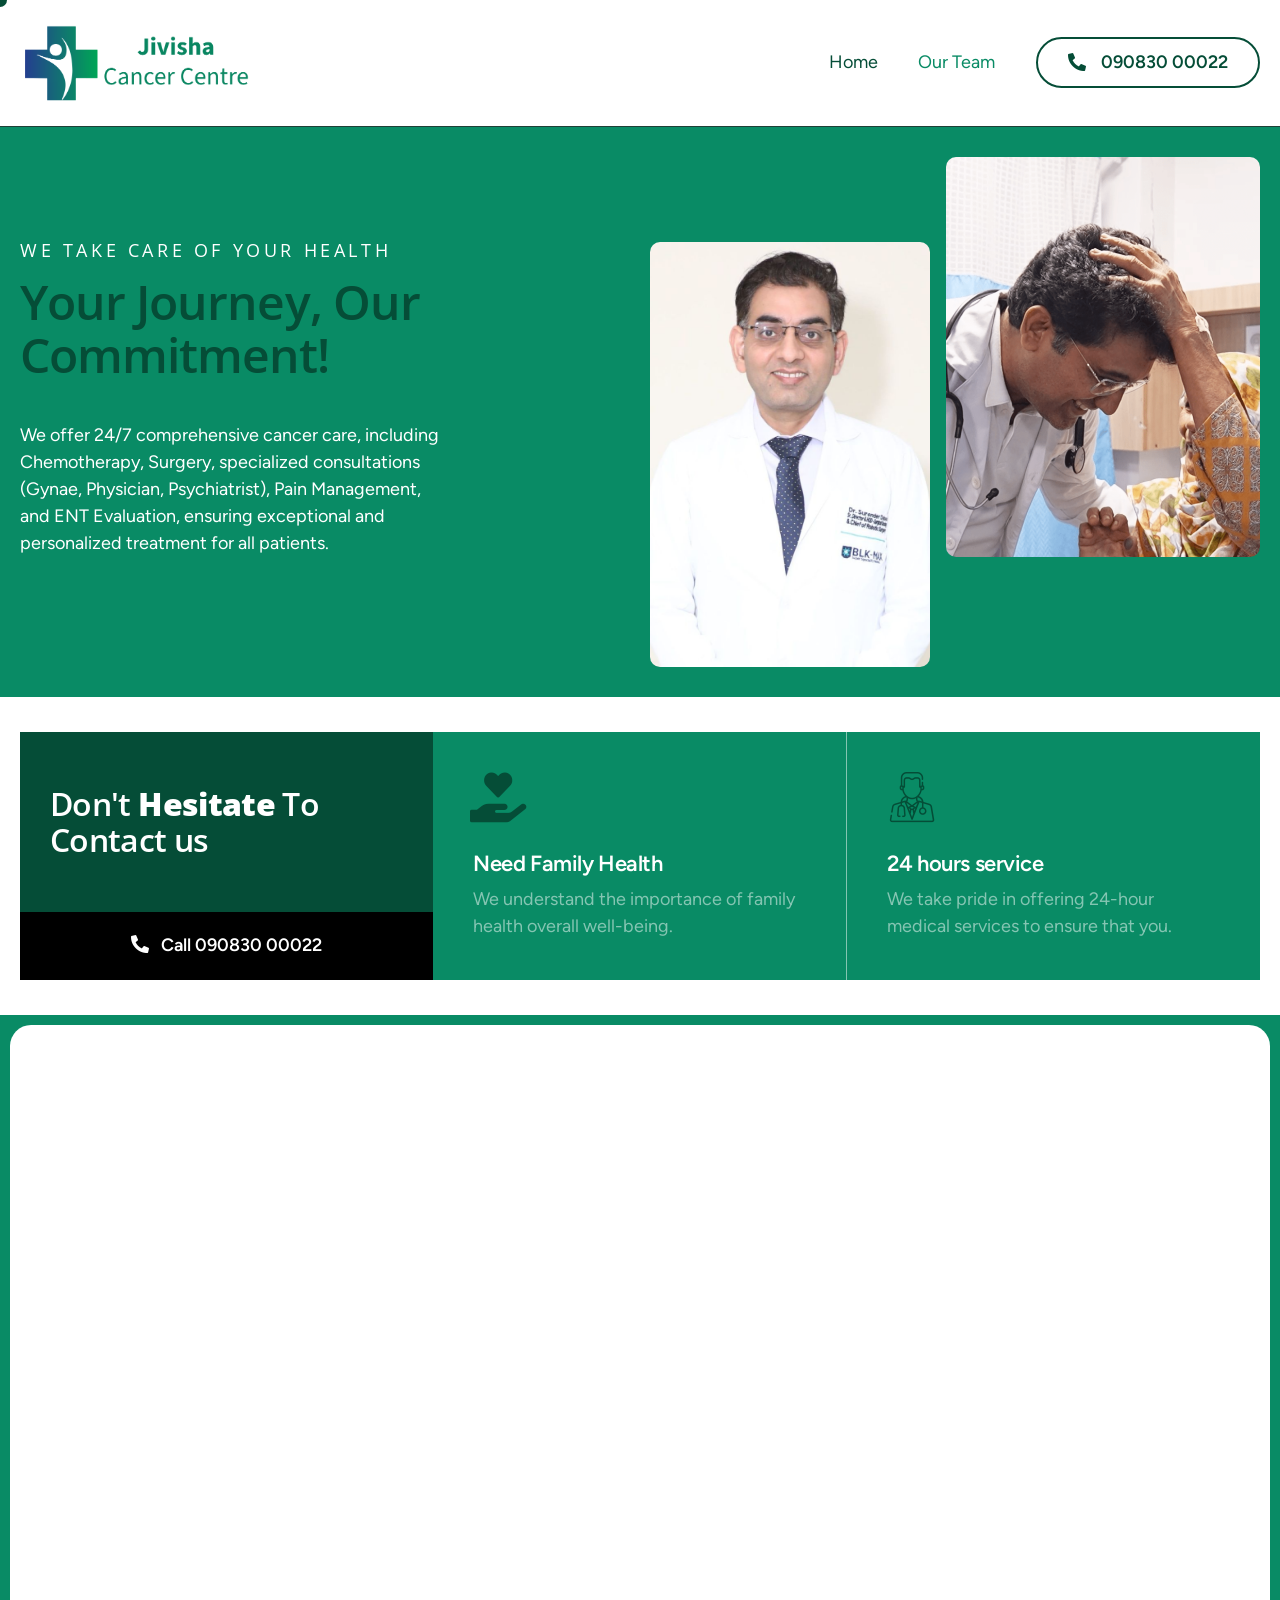
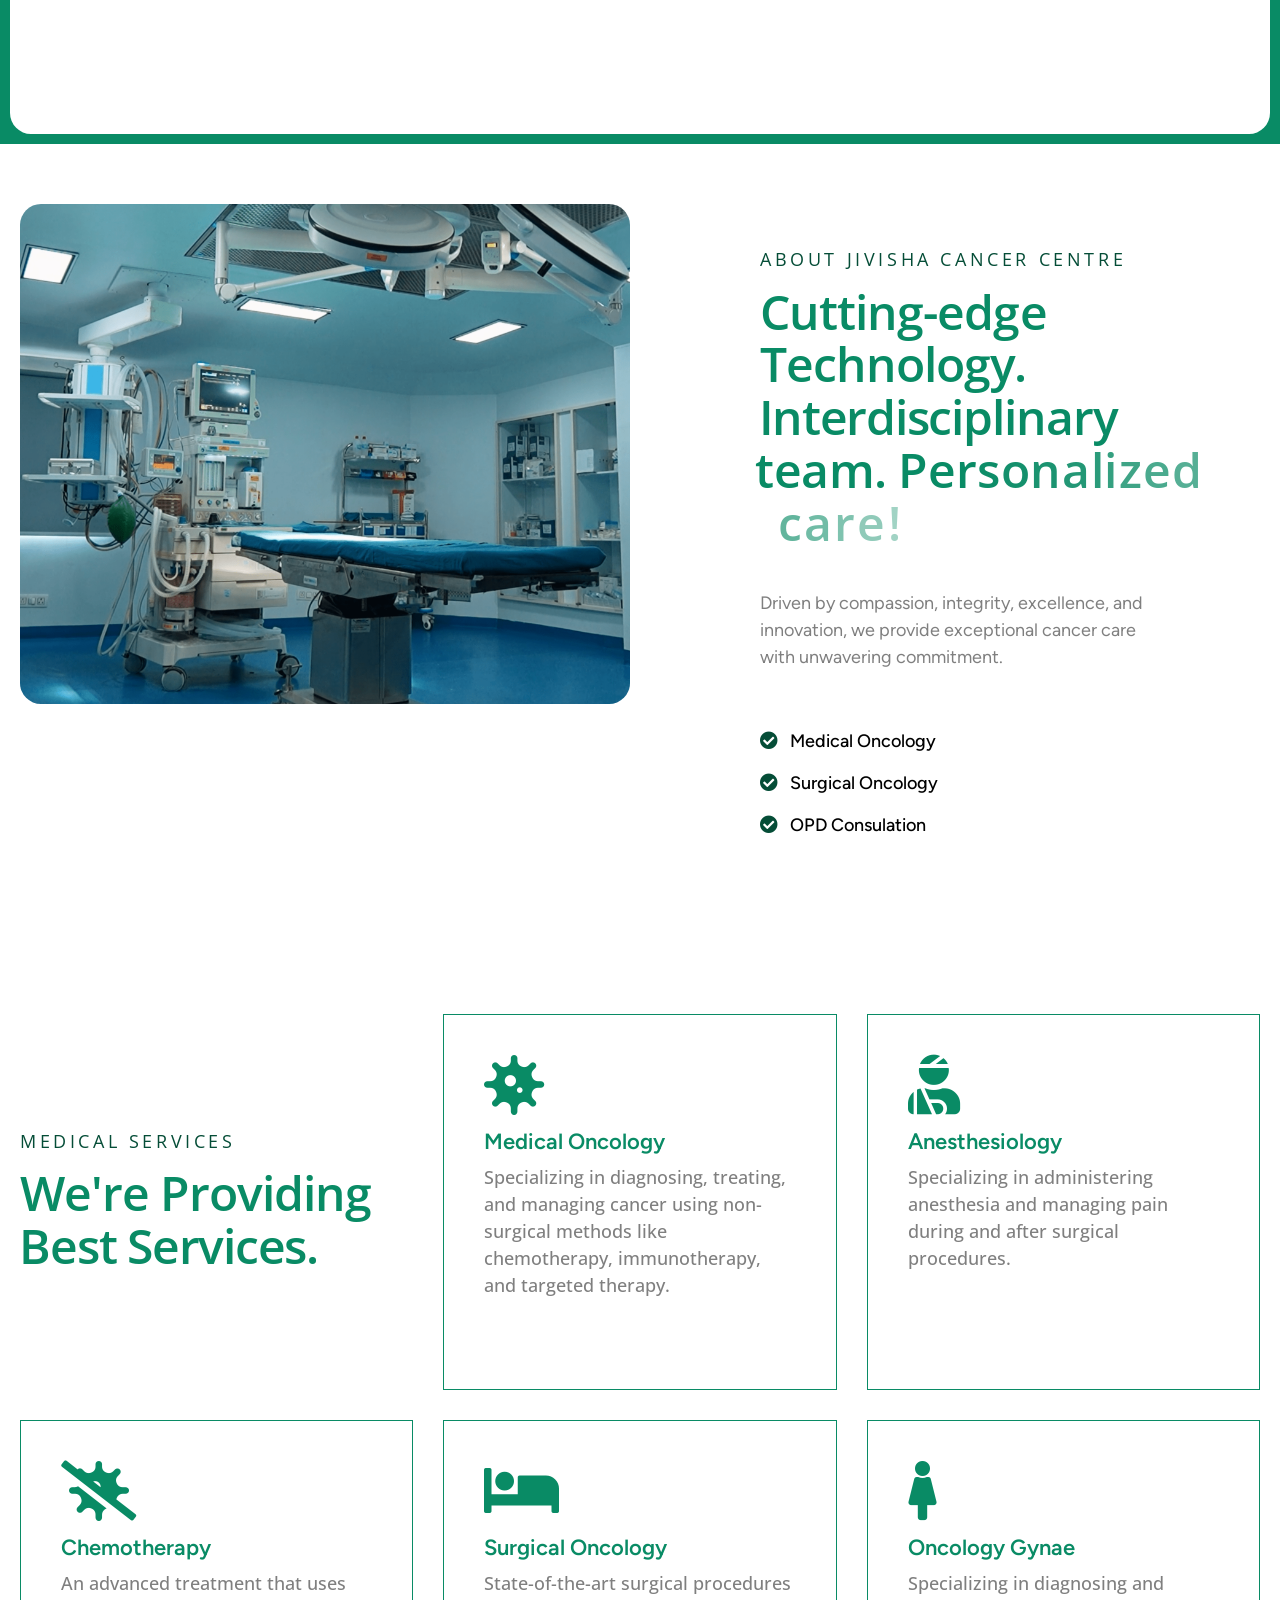
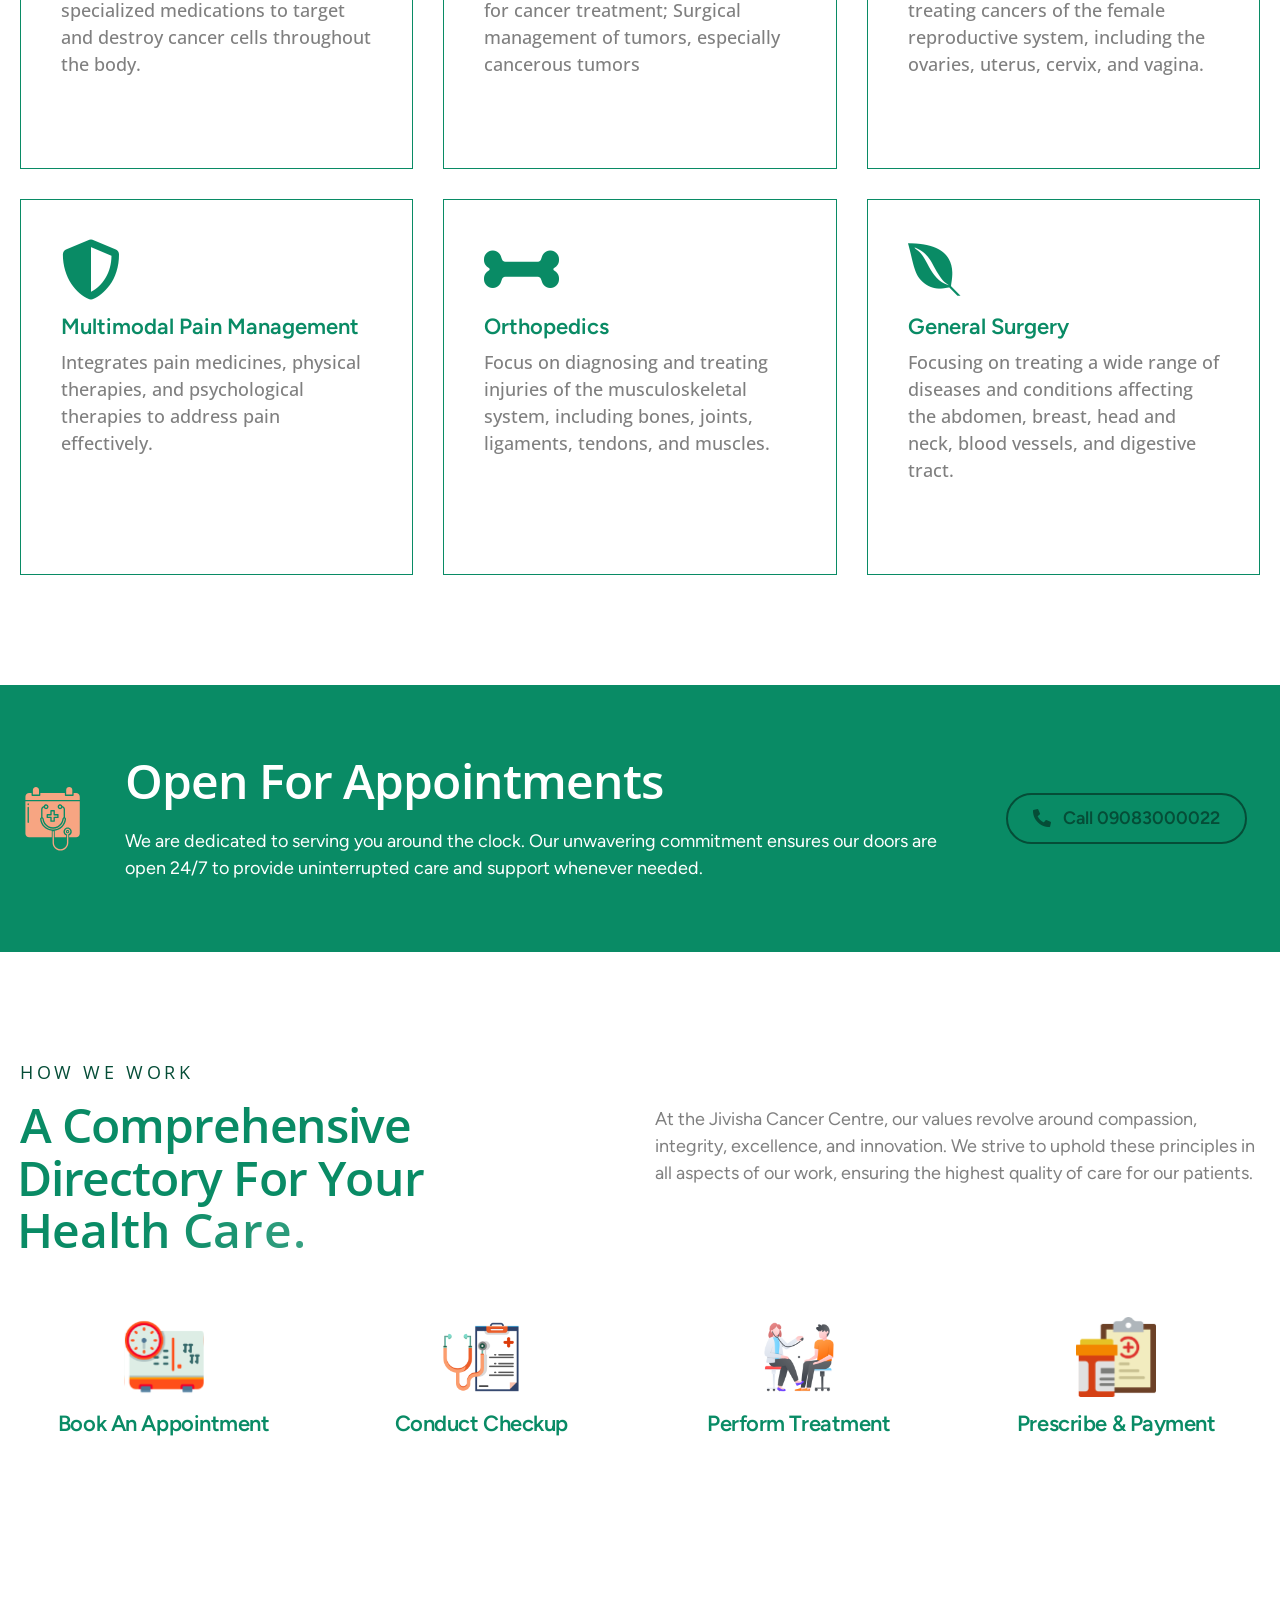
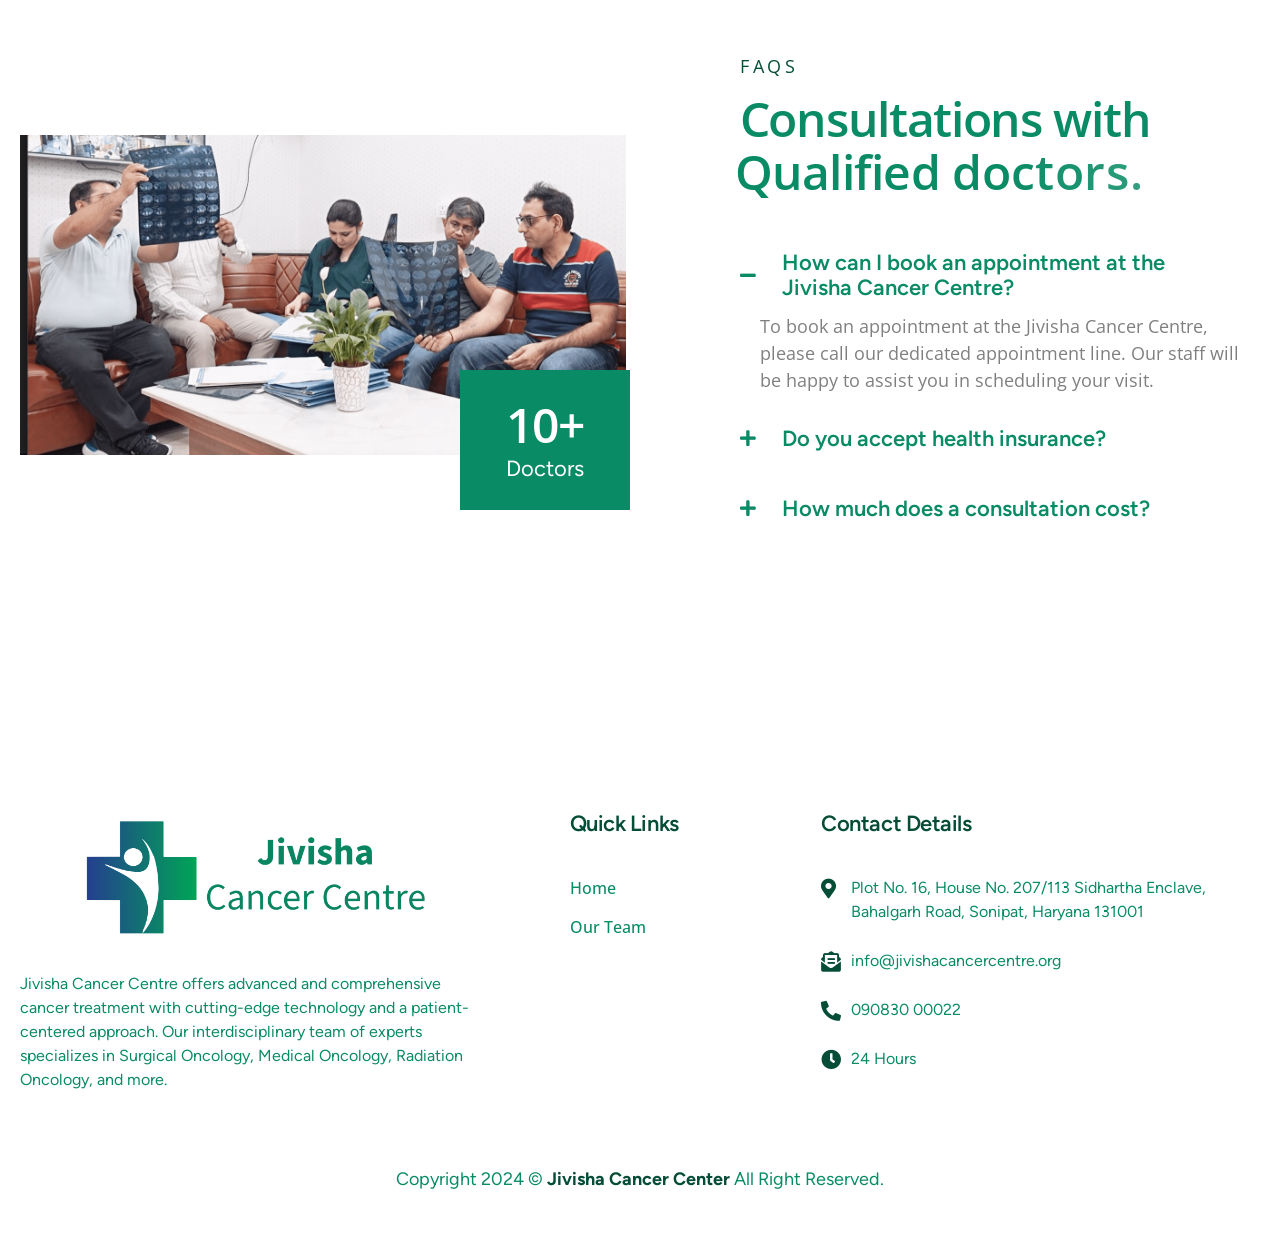
<file: index.html>
<!DOCTYPE html>
<html lang="en-US">

<head>
	<meta charset="UTF-8">
	<meta name="viewport" content="width=device-width, initial-scale=1.0" />
	<title>Jivisha Cancer Centre &#8211; Jivisha Cancer Centre offers advanced and comprehensive cancer treatment with
		cutting-edge technology and a patient-centered approach. Our interdisciplinary team of experts specializes in
		Surgical Oncology, Medical Oncology, Radiation Oncology, and more.</title>
	<meta name='robots' content='max-image-preview:large' />
	<style>
		img:is([sizes="auto"i], [sizes^="auto,"i]) {
			contain-intrinsic-size: 3000px 1500px
		}
	</style>
	<link rel="alternate" type="application/rss+xml" title="Jivisha Cancer Centre &raquo; Feed"
		href="feed/index.html" />
	<link rel="alternate" type="application/rss+xml" title="Jivisha Cancer Centre &raquo; Comments Feed"
		href="comments/feed/index.html" />
	<script>
		/*! This file is auto-generated */ ! function (i, n) {
			var o, s, e;

			function c(e) {
				try {
					var t = {
						supportTests: e,
						timestamp: (new Date).valueOf()
					};
					sessionStorage.setItem(o, JSON.stringify(t))
				} catch (e) {}
			}

			function p(e, t, n) {
				e.clearRect(0, 0, e.canvas.width, e.canvas.height), e.fillText(t, 0, 0);
				var t = new Uint32Array(e.getImageData(0, 0, e.canvas.width, e.canvas.height).data),
					r = (e.clearRect(0, 0, e.canvas.width, e.canvas.height), e.fillText(n, 0, 0), new Uint32Array(e
						.getImageData(0, 0, e.canvas.width, e.canvas.height).data));
				return t.every(function (e, t) {
					return e === r[t]
				})
			}

			function u(e, t, n) {
				switch (t) {
					case "flag":
						return n(e, "\ud83c\udff3\ufe0f\u200d\u26a7\ufe0f", "\ud83c\udff3\ufe0f\u200b\u26a7\ufe0f") ? !1 : !n(
							e, "\ud83c\uddfa\ud83c\uddf3", "\ud83c\uddfa\u200b\ud83c\uddf3") && !n(e,
							"\ud83c\udff4\udb40\udc67\udb40\udc62\udb40\udc65\udb40\udc6e\udb40\udc67\udb40\udc7f",
							"\ud83c\udff4\u200b\udb40\udc67\u200b\udb40\udc62\u200b\udb40\udc65\u200b\udb40\udc6e\u200b\udb40\udc67\u200b\udb40\udc7f"
							);
					case "emoji":
						return !n(e, "\ud83d\udc26\u200d\ud83d\udd25", "\ud83d\udc26\u200b\ud83d\udd25")
				}
				return !1
			}

			function f(e, t, n) {
				var r = "undefined" != typeof WorkerGlobalScope && self instanceof WorkerGlobalScope ? new OffscreenCanvas(
						300, 150) : i.createElement("canvas"),
					a = r.getContext("2d", {
						willReadFrequently: !0
					}),
					o = (a.textBaseline = "top", a.font = "600 32px Arial", {});
				return e.forEach(function (e) {
					o[e] = t(a, e, n)
				}), o
			}

			function t(e) {
				var t = i.createElement("script");
				t.src = e, t.defer = !0, i.head.appendChild(t)
			}
			"undefined" != typeof Promise && (o = "wpEmojiSettingsSupports", s = ["flag", "emoji"], n.supports = {
				everything: !0,
				everythingExceptFlag: !0
			}, e = new Promise(function (e) {
				i.addEventListener("DOMContentLoaded", e, {
					once: !0
				})
			}), new Promise(function (t) {
				var n = function () {
					try {
						var e = JSON.parse(sessionStorage.getItem(o));
						if ("object" == typeof e && "number" == typeof e.timestamp && (new Date).valueOf() < e
							.timestamp + 604800 && "object" == typeof e.supportTests) return e.supportTests
					} catch (e) {}
					return null
				}();
				if (!n) {
					if ("undefined" != typeof Worker && "undefined" != typeof OffscreenCanvas && "undefined" !=
						typeof URL && URL.createObjectURL && "undefined" != typeof Blob) try {
						var e = "postMessage(" + f.toString() + "(" + [JSON.stringify(s), u.toString(), p
								.toString()
							].join(",") + "));",
							r = new Blob([e], {
								type: "text/javascript"
							}),
							a = new Worker(URL.createObjectURL(r), {
								name: "wpTestEmojiSupports"
							});
						return void(a.onmessage = function (e) {
							c(n = e.data), a.terminate(), t(n)
						})
					} catch (e) {}
					c(n = f(s, u, p))
				}
				t(n)
			}).then(function (e) {
				for (var t in e) n.supports[t] = e[t], n.supports.everything = n.supports.everything && n
					.supports[t], "flag" !== t && (n.supports.everythingExceptFlag = n.supports
						.everythingExceptFlag && n.supports[t]);
				n.supports.everythingExceptFlag = n.supports.everythingExceptFlag && !n.supports.flag, n
					.DOMReady = !1, n.readyCallback = function () {
						n.DOMReady = !0
					}
			}).then(function () {
				return e
			}).then(function () {
				var e;
				n.supports.everything || (n.readyCallback(), (e = n.source || {}).concatemoji ? t(e.concatemoji) :
					e.wpemoji && e.twemoji && (t(e.twemoji), t(e.wpemoji)))
			}))
		}((window, document), window._wpemojiSettings);
	</script>
	<link rel='stylesheet' id='all-css-c7927b9cb81f8fda21e0969aaca0a25c' href='static/main.css' type='text/css'
		media='all' />
	<style id='wp-emoji-styles-inline-css'>
		img.wp-smiley,
		img.emoji {
			display: inline !important;
			border: none !important;
			box-shadow: none !important;
			height: 1em !important;
			width: 1em !important;
			margin: 0 0.07em !important;
			vertical-align: -0.1em !important;
			background: none !important;
			padding: 0 !important;
		}
	</style>
	<style id='classic-theme-styles-inline-css'>
		/*! This file is auto-generated */
		.wp-block-button__link {
			color: #fff;
			background-color: #32373c;
			border-radius: 9999px;
			box-shadow: none;
			text-decoration: none;
			padding: calc(.667em + 2px) calc(1.333em + 2px);
			font-size: 1.125em
		}

		.wp-block-file__button {
			background: #32373c;
			color: #fff;
			text-decoration: none
		}
	</style>
	<style id='jetpack-sharing-buttons-style-inline-css'>
		.jetpack-sharing-buttons__services-list {
			display: flex;
			flex-direction: row;
			flex-wrap: wrap;
			gap: 0;
			list-style-type: none;
			margin: 5px;
			padding: 0
		}

		.jetpack-sharing-buttons__services-list.has-small-icon-size {
			font-size: 12px
		}

		.jetpack-sharing-buttons__services-list.has-normal-icon-size {
			font-size: 16px
		}

		.jetpack-sharing-buttons__services-list.has-large-icon-size {
			font-size: 24px
		}

		.jetpack-sharing-buttons__services-list.has-huge-icon-size {
			font-size: 36px
		}

		@media print {
			.jetpack-sharing-buttons__services-list {
				display: none !important
			}
		}

		.editor-styles-wrapper .wp-block-jetpack-sharing-buttons {
			gap: 0;
			padding-inline-start: 0
		}

		ul.jetpack-sharing-buttons__services-list.has-background {
			padding: 1.25em 2.375em
		}
	</style>
	<style id='global-styles-inline-css'>
		:root {
			--wp--preset--aspect-ratio--square: 1;
			--wp--preset--aspect-ratio--4-3: 4/3;
			--wp--preset--aspect-ratio--3-4: 3/4;
			--wp--preset--aspect-ratio--3-2: 3/2;
			--wp--preset--aspect-ratio--2-3: 2/3;
			--wp--preset--aspect-ratio--16-9: 16/9;
			--wp--preset--aspect-ratio--9-16: 9/16;
			--wp--preset--color--black: #000000;
			--wp--preset--color--cyan-bluish-gray: #abb8c3;
			--wp--preset--color--white: #ffffff;
			--wp--preset--color--pale-pink: #f78da7;
			--wp--preset--color--vivid-red: #cf2e2e;
			--wp--preset--color--luminous-vivid-orange: #ff6900;
			--wp--preset--color--luminous-vivid-amber: #fcb900;
			--wp--preset--color--light-green-cyan: #7bdcb5;
			--wp--preset--color--vivid-green-cyan: #00d084;
			--wp--preset--color--pale-cyan-blue: #8ed1fc;
			--wp--preset--color--vivid-cyan-blue: #0693e3;
			--wp--preset--color--vivid-purple: #9b51e0;
			--wp--preset--gradient--vivid-cyan-blue-to-vivid-purple: linear-gradient(135deg, rgba(6, 147, 227, 1) 0%, rgb(155, 81, 224) 100%);
			--wp--preset--gradient--light-green-cyan-to-vivid-green-cyan: linear-gradient(135deg, rgb(122, 220, 180) 0%, rgb(0, 208, 130) 100%);
			--wp--preset--gradient--luminous-vivid-amber-to-luminous-vivid-orange: linear-gradient(135deg, rgba(252, 185, 0, 1) 0%, rgba(255, 105, 0, 1) 100%);
			--wp--preset--gradient--luminous-vivid-orange-to-vivid-red: linear-gradient(135deg, rgba(255, 105, 0, 1) 0%, rgb(207, 46, 46) 100%);
			--wp--preset--gradient--very-light-gray-to-cyan-bluish-gray: linear-gradient(135deg, rgb(238, 238, 238) 0%, rgb(169, 184, 195) 100%);
			--wp--preset--gradient--cool-to-warm-spectrum: linear-gradient(135deg, rgb(74, 234, 220) 0%, rgb(151, 120, 209) 20%, rgb(207, 42, 186) 40%, rgb(238, 44, 130) 60%, rgb(251, 105, 98) 80%, rgb(254, 248, 76) 100%);
			--wp--preset--gradient--blush-light-purple: linear-gradient(135deg, rgb(255, 206, 236) 0%, rgb(152, 150, 240) 100%);
			--wp--preset--gradient--blush-bordeaux: linear-gradient(135deg, rgb(254, 205, 165) 0%, rgb(254, 45, 45) 50%, rgb(107, 0, 62) 100%);
			--wp--preset--gradient--luminous-dusk: linear-gradient(135deg, rgb(255, 203, 112) 0%, rgb(199, 81, 192) 50%, rgb(65, 88, 208) 100%);
			--wp--preset--gradient--pale-ocean: linear-gradient(135deg, rgb(255, 245, 203) 0%, rgb(182, 227, 212) 50%, rgb(51, 167, 181) 100%);
			--wp--preset--gradient--electric-grass: linear-gradient(135deg, rgb(202, 248, 128) 0%, rgb(113, 206, 126) 100%);
			--wp--preset--gradient--midnight: linear-gradient(135deg, rgb(2, 3, 129) 0%, rgb(40, 116, 252) 100%);
			--wp--preset--font-size--small: 13px;
			--wp--preset--font-size--medium: 20px;
			--wp--preset--font-size--large: 36px;
			--wp--preset--font-size--x-large: 42px;
			--wp--preset--font-family--albert-sans: 'Albert Sans', sans-serif;
			--wp--preset--font-family--alegreya: Alegreya, serif;
			--wp--preset--font-family--arvo: Arvo, serif;
			--wp--preset--font-family--bodoni-moda: 'Bodoni Moda', serif;
			--wp--preset--font-family--bricolage-grotesque: 'Bricolage Grotesque', sans-serif;
			--wp--preset--font-family--cabin: Cabin, sans-serif;
			--wp--preset--font-family--chivo: Chivo, sans-serif;
			--wp--preset--font-family--commissioner: Commissioner, sans-serif;
			--wp--preset--font-family--cormorant: Cormorant, serif;
			--wp--preset--font-family--courier-prime: 'Courier Prime', monospace;
			--wp--preset--font-family--crimson-pro: 'Crimson Pro', serif;
			--wp--preset--font-family--dm-mono: 'DM Mono', monospace;
			--wp--preset--font-family--dm-sans: 'DM Sans', sans-serif;
			--wp--preset--font-family--dm-serif-display: 'DM Serif Display', serif;
			--wp--preset--font-family--domine: Domine, serif;
			--wp--preset--font-family--eb-garamond: 'EB Garamond', serif;
			--wp--preset--font-family--epilogue: Epilogue, sans-serif;
			--wp--preset--font-family--fahkwang: Fahkwang, sans-serif;
			--wp--preset--font-family--figtree: Figtree, sans-serif;
			--wp--preset--font-family--fira-sans: 'Fira Sans', sans-serif;
			--wp--preset--font-family--fjalla-one: 'Fjalla One', sans-serif;
			--wp--preset--font-family--fraunces: Fraunces, serif;
			--wp--preset--font-family--gabarito: Gabarito, system-ui;
			--wp--preset--font-family--ibm-plex-mono: 'IBM Plex Mono', monospace;
			--wp--preset--font-family--ibm-plex-sans: 'IBM Plex Sans', sans-serif;
			--wp--preset--font-family--ibarra-real-nova: 'Ibarra Real Nova', serif;
			--wp--preset--font-family--instrument-serif: 'Instrument Serif', serif;
			--wp--preset--font-family--inter: Inter, sans-serif;
			--wp--preset--font-family--josefin-sans: 'Josefin Sans', sans-serif;
			--wp--preset--font-family--jost: Jost, sans-serif;
			--wp--preset--font-family--libre-baskerville: 'Libre Baskerville', serif;
			--wp--preset--font-family--libre-franklin: 'Libre Franklin', sans-serif;
			--wp--preset--font-family--literata: Literata, serif;
			--wp--preset--font-family--lora: Lora, serif;
			--wp--preset--font-family--merriweather: Merriweather, serif;
			--wp--preset--font-family--montserrat: Montserrat, sans-serif;
			--wp--preset--font-family--newsreader: Newsreader, serif;
			--wp--preset--font-family--noto-sans-mono: 'Noto Sans Mono', sans-serif;
			--wp--preset--font-family--nunito: Nunito, sans-serif;
			--wp--preset--font-family--open-sans: 'Open Sans', sans-serif;
			--wp--preset--font-family--overpass: Overpass, sans-serif;
			--wp--preset--font-family--pt-serif: 'PT Serif', serif;
			--wp--preset--font-family--petrona: Petrona, serif;
			--wp--preset--font-family--piazzolla: Piazzolla, serif;
			--wp--preset--font-family--playfair-display: 'Playfair Display', serif;
			--wp--preset--font-family--plus-jakarta-sans: 'Plus Jakarta Sans', sans-serif;
			--wp--preset--font-family--poppins: Poppins, sans-serif;
			--wp--preset--font-family--raleway: Raleway, sans-serif;
			--wp--preset--font-family--roboto: Roboto, sans-serif;
			--wp--preset--font-family--roboto-slab: 'Roboto Slab', serif;
			--wp--preset--font-family--rubik: Rubik, sans-serif;
			--wp--preset--font-family--rufina: Rufina, serif;
			--wp--preset--font-family--sora: Sora, sans-serif;
			--wp--preset--font-family--source-sans-3: 'Source Sans 3', sans-serif;
			--wp--preset--font-family--source-serif-4: 'Source Serif 4', serif;
			--wp--preset--font-family--space-mono: 'Space Mono', monospace;
			--wp--preset--font-family--syne: Syne, sans-serif;
			--wp--preset--font-family--texturina: Texturina, serif;
			--wp--preset--font-family--urbanist: Urbanist, sans-serif;
			--wp--preset--font-family--work-sans: 'Work Sans', sans-serif;
			--wp--preset--spacing--20: 0.44rem;
			--wp--preset--spacing--30: 0.67rem;
			--wp--preset--spacing--40: 1rem;
			--wp--preset--spacing--50: 1.5rem;
			--wp--preset--spacing--60: 2.25rem;
			--wp--preset--spacing--70: 3.38rem;
			--wp--preset--spacing--80: 5.06rem;
			--wp--preset--shadow--natural: 6px 6px 9px rgba(0, 0, 0, 0.2);
			--wp--preset--shadow--deep: 12px 12px 50px rgba(0, 0, 0, 0.4);
			--wp--preset--shadow--sharp: 6px 6px 0px rgba(0, 0, 0, 0.2);
			--wp--preset--shadow--outlined: 6px 6px 0px -3px rgba(255, 255, 255, 1), 6px 6px rgba(0, 0, 0, 1);
			--wp--preset--shadow--crisp: 6px 6px 0px rgba(0, 0, 0, 1);
		}

		:where(.is-layout-flex) {
			gap: 0.5em;
		}

		:where(.is-layout-grid) {
			gap: 0.5em;
		}

		body .is-layout-flex {
			display: flex;
		}

		.is-layout-flex {
			flex-wrap: wrap;
			align-items: center;
		}

		.is-layout-flex> :is(*, div) {
			margin: 0;
		}

		body .is-layout-grid {
			display: grid;
		}

		.is-layout-grid> :is(*, div) {
			margin: 0;
		}

		:where(.wp-block-columns.is-layout-flex) {
			gap: 2em;
		}

		:where(.wp-block-columns.is-layout-grid) {
			gap: 2em;
		}

		:where(.wp-block-post-template.is-layout-flex) {
			gap: 1.25em;
		}

		:where(.wp-block-post-template.is-layout-grid) {
			gap: 1.25em;
		}

		.has-black-color {
			color: var(--wp--preset--color--black) !important;
		}

		.has-cyan-bluish-gray-color {
			color: var(--wp--preset--color--cyan-bluish-gray) !important;
		}

		.has-white-color {
			color: var(--wp--preset--color--white) !important;
		}

		.has-pale-pink-color {
			color: var(--wp--preset--color--pale-pink) !important;
		}

		.has-vivid-red-color {
			color: var(--wp--preset--color--vivid-red) !important;
		}

		.has-luminous-vivid-orange-color {
			color: var(--wp--preset--color--luminous-vivid-orange) !important;
		}

		.has-luminous-vivid-amber-color {
			color: var(--wp--preset--color--luminous-vivid-amber) !important;
		}

		.has-light-green-cyan-color {
			color: var(--wp--preset--color--light-green-cyan) !important;
		}

		.has-vivid-green-cyan-color {
			color: var(--wp--preset--color--vivid-green-cyan) !important;
		}

		.has-pale-cyan-blue-color {
			color: var(--wp--preset--color--pale-cyan-blue) !important;
		}

		.has-vivid-cyan-blue-color {
			color: var(--wp--preset--color--vivid-cyan-blue) !important;
		}

		.has-vivid-purple-color {
			color: var(--wp--preset--color--vivid-purple) !important;
		}

		.has-black-background-color {
			background-color: var(--wp--preset--color--black) !important;
		}

		.has-cyan-bluish-gray-background-color {
			background-color: var(--wp--preset--color--cyan-bluish-gray) !important;
		}

		.has-white-background-color {
			background-color: var(--wp--preset--color--white) !important;
		}

		.has-pale-pink-background-color {
			background-color: var(--wp--preset--color--pale-pink) !important;
		}

		.has-vivid-red-background-color {
			background-color: var(--wp--preset--color--vivid-red) !important;
		}

		.has-luminous-vivid-orange-background-color {
			background-color: var(--wp--preset--color--luminous-vivid-orange) !important;
		}

		.has-luminous-vivid-amber-background-color {
			background-color: var(--wp--preset--color--luminous-vivid-amber) !important;
		}

		.has-light-green-cyan-background-color {
			background-color: var(--wp--preset--color--light-green-cyan) !important;
		}

		.has-vivid-green-cyan-background-color {
			background-color: var(--wp--preset--color--vivid-green-cyan) !important;
		}

		.has-pale-cyan-blue-background-color {
			background-color: var(--wp--preset--color--pale-cyan-blue) !important;
		}

		.has-vivid-cyan-blue-background-color {
			background-color: var(--wp--preset--color--vivid-cyan-blue) !important;
		}

		.has-vivid-purple-background-color {
			background-color: var(--wp--preset--color--vivid-purple) !important;
		}

		.has-black-border-color {
			border-color: var(--wp--preset--color--black) !important;
		}

		.has-cyan-bluish-gray-border-color {
			border-color: var(--wp--preset--color--cyan-bluish-gray) !important;
		}

		.has-white-border-color {
			border-color: var(--wp--preset--color--white) !important;
		}

		.has-pale-pink-border-color {
			border-color: var(--wp--preset--color--pale-pink) !important;
		}

		.has-vivid-red-border-color {
			border-color: var(--wp--preset--color--vivid-red) !important;
		}

		.has-luminous-vivid-orange-border-color {
			border-color: var(--wp--preset--color--luminous-vivid-orange) !important;
		}

		.has-luminous-vivid-amber-border-color {
			border-color: var(--wp--preset--color--luminous-vivid-amber) !important;
		}

		.has-light-green-cyan-border-color {
			border-color: var(--wp--preset--color--light-green-cyan) !important;
		}

		.has-vivid-green-cyan-border-color {
			border-color: var(--wp--preset--color--vivid-green-cyan) !important;
		}

		.has-pale-cyan-blue-border-color {
			border-color: var(--wp--preset--color--pale-cyan-blue) !important;
		}

		.has-vivid-cyan-blue-border-color {
			border-color: var(--wp--preset--color--vivid-cyan-blue) !important;
		}

		.has-vivid-purple-border-color {
			border-color: var(--wp--preset--color--vivid-purple) !important;
		}

		.has-vivid-cyan-blue-to-vivid-purple-gradient-background {
			background: var(--wp--preset--gradient--vivid-cyan-blue-to-vivid-purple) !important;
		}

		.has-light-green-cyan-to-vivid-green-cyan-gradient-background {
			background: var(--wp--preset--gradient--light-green-cyan-to-vivid-green-cyan) !important;
		}

		.has-luminous-vivid-amber-to-luminous-vivid-orange-gradient-background {
			background: var(--wp--preset--gradient--luminous-vivid-amber-to-luminous-vivid-orange) !important;
		}

		.has-luminous-vivid-orange-to-vivid-red-gradient-background {
			background: var(--wp--preset--gradient--luminous-vivid-orange-to-vivid-red) !important;
		}

		.has-very-light-gray-to-cyan-bluish-gray-gradient-background {
			background: var(--wp--preset--gradient--very-light-gray-to-cyan-bluish-gray) !important;
		}

		.has-cool-to-warm-spectrum-gradient-background {
			background: var(--wp--preset--gradient--cool-to-warm-spectrum) !important;
		}

		.has-blush-light-purple-gradient-background {
			background: var(--wp--preset--gradient--blush-light-purple) !important;
		}

		.has-blush-bordeaux-gradient-background {
			background: var(--wp--preset--gradient--blush-bordeaux) !important;
		}

		.has-luminous-dusk-gradient-background {
			background: var(--wp--preset--gradient--luminous-dusk) !important;
		}

		.has-pale-ocean-gradient-background {
			background: var(--wp--preset--gradient--pale-ocean) !important;
		}

		.has-electric-grass-gradient-background {
			background: var(--wp--preset--gradient--electric-grass) !important;
		}

		.has-midnight-gradient-background {
			background: var(--wp--preset--gradient--midnight) !important;
		}

		.has-small-font-size {
			font-size: var(--wp--preset--font-size--small) !important;
		}

		.has-medium-font-size {
			font-size: var(--wp--preset--font-size--medium) !important;
		}

		.has-large-font-size {
			font-size: var(--wp--preset--font-size--large) !important;
		}

		.has-x-large-font-size {
			font-size: var(--wp--preset--font-size--x-large) !important;
		}

		.has-albert-sans-font-family {
			font-family: var(--wp--preset--font-family--albert-sans) !important;
		}

		.has-alegreya-font-family {
			font-family: var(--wp--preset--font-family--alegreya) !important;
		}

		.has-arvo-font-family {
			font-family: var(--wp--preset--font-family--arvo) !important;
		}

		.has-bodoni-moda-font-family {
			font-family: var(--wp--preset--font-family--bodoni-moda) !important;
		}

		.has-bricolage-grotesque-font-family {
			font-family: var(--wp--preset--font-family--bricolage-grotesque) !important;
		}

		.has-cabin-font-family {
			font-family: var(--wp--preset--font-family--cabin) !important;
		}

		.has-chivo-font-family {
			font-family: var(--wp--preset--font-family--chivo) !important;
		}

		.has-commissioner-font-family {
			font-family: var(--wp--preset--font-family--commissioner) !important;
		}

		.has-cormorant-font-family {
			font-family: var(--wp--preset--font-family--cormorant) !important;
		}

		.has-courier-prime-font-family {
			font-family: var(--wp--preset--font-family--courier-prime) !important;
		}

		.has-crimson-pro-font-family {
			font-family: var(--wp--preset--font-family--crimson-pro) !important;
		}

		.has-dm-mono-font-family {
			font-family: var(--wp--preset--font-family--dm-mono) !important;
		}

		.has-dm-sans-font-family {
			font-family: var(--wp--preset--font-family--dm-sans) !important;
		}

		.has-dm-serif-display-font-family {
			font-family: var(--wp--preset--font-family--dm-serif-display) !important;
		}

		.has-domine-font-family {
			font-family: var(--wp--preset--font-family--domine) !important;
		}

		.has-eb-garamond-font-family {
			font-family: var(--wp--preset--font-family--eb-garamond) !important;
		}

		.has-epilogue-font-family {
			font-family: var(--wp--preset--font-family--epilogue) !important;
		}

		.has-fahkwang-font-family {
			font-family: var(--wp--preset--font-family--fahkwang) !important;
		}

		.has-figtree-font-family {
			font-family: var(--wp--preset--font-family--figtree) !important;
		}

		.has-fira-sans-font-family {
			font-family: var(--wp--preset--font-family--fira-sans) !important;
		}

		.has-fjalla-one-font-family {
			font-family: var(--wp--preset--font-family--fjalla-one) !important;
		}

		.has-fraunces-font-family {
			font-family: var(--wp--preset--font-family--fraunces) !important;
		}

		.has-gabarito-font-family {
			font-family: var(--wp--preset--font-family--gabarito) !important;
		}

		.has-ibm-plex-mono-font-family {
			font-family: var(--wp--preset--font-family--ibm-plex-mono) !important;
		}

		.has-ibm-plex-sans-font-family {
			font-family: var(--wp--preset--font-family--ibm-plex-sans) !important;
		}

		.has-ibarra-real-nova-font-family {
			font-family: var(--wp--preset--font-family--ibarra-real-nova) !important;
		}

		.has-instrument-serif-font-family {
			font-family: var(--wp--preset--font-family--instrument-serif) !important;
		}

		.has-inter-font-family {
			font-family: var(--wp--preset--font-family--inter) !important;
		}

		.has-josefin-sans-font-family {
			font-family: var(--wp--preset--font-family--josefin-sans) !important;
		}

		.has-jost-font-family {
			font-family: var(--wp--preset--font-family--jost) !important;
		}

		.has-libre-baskerville-font-family {
			font-family: var(--wp--preset--font-family--libre-baskerville) !important;
		}

		.has-libre-franklin-font-family {
			font-family: var(--wp--preset--font-family--libre-franklin) !important;
		}

		.has-literata-font-family {
			font-family: var(--wp--preset--font-family--literata) !important;
		}

		.has-lora-font-family {
			font-family: var(--wp--preset--font-family--lora) !important;
		}

		.has-merriweather-font-family {
			font-family: var(--wp--preset--font-family--merriweather) !important;
		}

		.has-montserrat-font-family {
			font-family: var(--wp--preset--font-family--montserrat) !important;
		}

		.has-newsreader-font-family {
			font-family: var(--wp--preset--font-family--newsreader) !important;
		}

		.has-noto-sans-mono-font-family {
			font-family: var(--wp--preset--font-family--noto-sans-mono) !important;
		}

		.has-nunito-font-family {
			font-family: var(--wp--preset--font-family--nunito) !important;
		}

		.has-open-sans-font-family {
			font-family: var(--wp--preset--font-family--open-sans) !important;
		}

		.has-overpass-font-family {
			font-family: var(--wp--preset--font-family--overpass) !important;
		}

		.has-pt-serif-font-family {
			font-family: var(--wp--preset--font-family--pt-serif) !important;
		}

		.has-petrona-font-family {
			font-family: var(--wp--preset--font-family--petrona) !important;
		}

		.has-piazzolla-font-family {
			font-family: var(--wp--preset--font-family--piazzolla) !important;
		}

		.has-playfair-display-font-family {
			font-family: var(--wp--preset--font-family--playfair-display) !important;
		}

		.has-plus-jakarta-sans-font-family {
			font-family: var(--wp--preset--font-family--plus-jakarta-sans) !important;
		}

		.has-poppins-font-family {
			font-family: var(--wp--preset--font-family--poppins) !important;
		}

		.has-raleway-font-family {
			font-family: var(--wp--preset--font-family--raleway) !important;
		}

		.has-roboto-font-family {
			font-family: var(--wp--preset--font-family--roboto) !important;
		}

		.has-roboto-slab-font-family {
			font-family: var(--wp--preset--font-family--roboto-slab) !important;
		}

		.has-rubik-font-family {
			font-family: var(--wp--preset--font-family--rubik) !important;
		}

		.has-rufina-font-family {
			font-family: var(--wp--preset--font-family--rufina) !important;
		}

		.has-sora-font-family {
			font-family: var(--wp--preset--font-family--sora) !important;
		}

		.has-source-sans-3-font-family {
			font-family: var(--wp--preset--font-family--source-sans-3) !important;
		}

		.has-source-serif-4-font-family {
			font-family: var(--wp--preset--font-family--source-serif-4) !important;
		}

		.has-space-mono-font-family {
			font-family: var(--wp--preset--font-family--space-mono) !important;
		}

		.has-syne-font-family {
			font-family: var(--wp--preset--font-family--syne) !important;
		}

		.has-texturina-font-family {
			font-family: var(--wp--preset--font-family--texturina) !important;
		}

		.has-urbanist-font-family {
			font-family: var(--wp--preset--font-family--urbanist) !important;
		}

		.has-work-sans-font-family {
			font-family: var(--wp--preset--font-family--work-sans) !important;
		}

		:where(.wp-block-columns.is-layout-flex) {
			gap: 2em;
		}

		:where(.wp-block-columns.is-layout-grid) {
			gap: 2em;
		}

		:root :where(.wp-block-pullquote) {
			font-size: 1.5em;
			line-height: 1.6;
		}

		:where(.wp-block-post-template.is-layout-flex) {
			gap: 1.25em;
		}

		:where(.wp-block-post-template.is-layout-grid) {
			gap: 1.25em;
		}
	</style>
	<style id='akismet-widget-style-inline-css'>
		.a-stats {
			--akismet-color-mid-green: #357b49;
			--akismet-color-white: #fff;
			--akismet-color-light-grey: #f6f7f7;

			max-width: 350px;
			width: auto;
		}

		.a-stats * {
			all: unset;
			box-sizing: border-box;
		}

		.a-stats strong {
			font-weight: 600;
		}

		.a-stats a.a-stats__link,
		.a-stats a.a-stats__link:visited,
		.a-stats a.a-stats__link:active {
			background: var(--akismet-color-mid-green);
			border: none;
			box-shadow: none;
			border-radius: 8px;
			color: var(--akismet-color-white);
			cursor: pointer;
			display: block;
			font-family: -apple-system, BlinkMacSystemFont, 'Segoe UI', 'Roboto', 'Oxygen-Sans', 'Ubuntu', 'Cantarell', 'Helvetica Neue', sans-serif;
			font-weight: 500;
			padding: 12px;
			text-align: center;
			text-decoration: none;
			transition: all 0.2s ease;
		}

		/* Extra specificity to deal with TwentyTwentyOne focus style */
		.widget .a-stats a.a-stats__link:focus {
			background: var(--akismet-color-mid-green);
			color: var(--akismet-color-white);
			text-decoration: none;
		}

		.a-stats a.a-stats__link:hover {
			filter: brightness(110%);
			box-shadow: 0 4px 12px rgba(0, 0, 0, 0.06), 0 0 2px rgba(0, 0, 0, 0.16);
		}

		.a-stats .count {
			color: var(--akismet-color-white);
			display: block;
			font-size: 1.5em;
			line-height: 1.4;
			padding: 0 13px;
			white-space: nowrap;
		}
	</style>
	<style id='jetpack-global-styles-frontend-style-inline-css'>
		:root {
			--font-headings: unset;
			--font-base: unset;
			--font-headings-default: -apple-system, BlinkMacSystemFont, "Segoe UI", Roboto, Oxygen-Sans, Ubuntu, Cantarell, "Helvetica Neue", sans-serif;
			--font-base-default: -apple-system, BlinkMacSystemFont, "Segoe UI", Roboto, Oxygen-Sans, Ubuntu, Cantarell, "Helvetica Neue", sans-serif;
		}
	</style>
	<script type='text/javascript' src='wp-content/plugins/gutenberg/build/hooks/index.min.js'></script>
	<script src="wp-content/plugins/gutenberg/build/i18n/index.min.js" id="wp-i18n-js"></script>
	<script id="wp-i18n-js-after">
		wp.i18n.setLocaleData({
			'text direction\u0004ltr': ['ltr']
		});
	</script>
	<script src="wp-includes/js/jquery/jquery.min.js" id="jquery-core-js"></script>
	<script type='text/javascript' src='static/jquery-migrate.min.js'></script>
	<link rel="https://api.w.org/" href="wp-json/index.html" />
	<link rel="alternate" title="JSON" type="application/json" href="wp-json/wp/v2/pages/6787" />
	<link rel="EditURI" type="application/rsd+xml" title="RSD" href="xmlrpc.php%3Frsd" />

	<link rel="canonical" href="index.html" />
	<meta name="description"
		content="we take care of your health Your Journey, Our Commitment! We offer 24/7 comprehensive cancer care, including Chemotherapy, Surgery, specialized consultations (Gynae, Physician, Psychiatrist), Pain Management, and ENT Evaluation, ensuring exceptional and personalized treatment for all patients. Don&#039;t Hesitate To Contact us Call 090830 00022 Need Family Health We understand the importance of family health&hellip;" />
	<style>
		.e-con.e-parent:nth-of-type(n+4):not(.e-lazyloaded):not(.e-no-lazyload),
		.e-con.e-parent:nth-of-type(n+4):not(.e-lazyloaded):not(.e-no-lazyload) * {
			background-image: none !important;
		}

		@media screen and (max-height: 1024px) {

			.e-con.e-parent:nth-of-type(n+3):not(.e-lazyloaded):not(.e-no-lazyload),
			.e-con.e-parent:nth-of-type(n+3):not(.e-lazyloaded):not(.e-no-lazyload) * {
				background-image: none !important;
			}
		}

		@media screen and (max-height: 640px) {

			.e-con.e-parent:nth-of-type(n+2):not(.e-lazyloaded):not(.e-no-lazyload),
			.e-con.e-parent:nth-of-type(n+2):not(.e-lazyloaded):not(.e-no-lazyload) * {
				background-image: none !important;
			}
		}
	</style>
	<meta name="theme-color" content="#FFFFFF">

	<!-- Jetpack Open Graph Tags -->
	<meta property="og:type" content="website" />
	<meta property="og:title" content="Jivisha Cancer Centre" />
	<meta property="og:description"
		content="Jivisha Cancer Centre offers advanced and comprehensive cancer treatment with cutting-edge technology and a patient-centered approach. Our interdisciplinary team of experts specializes in Surgical …" />
	<meta property="og:url" content="https://jivishacancercentre.org/" />
	<meta property="og:site_name" content="Jivisha Cancer Centre" />
	<meta property="og:image"
		content="./static/img/dr_dabas.jpg" />
	<meta property="og:image:width" content="768" />
	<meta property="og:image:height" content="1037" />
	<meta property="og:image:alt" content="" />
	<meta property="og:locale" content="en_US" />
	<meta name="twitter:text:title" content="Home" />
	<meta name="twitter:image"
		content="./static/img/dr_dabas.jpg" />
	<meta name="twitter:card" content="summary_large_image" />

</head>

<body
	class="home wp-singular page-template page-template-elementor_header_footer page page-id-6787 wp-custom-logo wp-theme-medipro tt-magic-cursor elementor-default elementor-template-full-width elementor-kit-1652 elementor-page elementor-page-6787">
	<div class="preloader">
		<div class="loading-container">
			<div class="loading"></div>
			<div id="loading-icon"><img
					src="./static/img/logo.png"
					alt=""></div>
		</div>
	</div>
	<div id="magic-cursor">
		<div id="ball"></div>
	</div>
	<div class="ekit-template-content-markup ekit-template-content-header ekit-template-content-theme-support">
		<div data-elementor-type="wp-post" data-elementor-id="3430" class="elementor elementor-3430">
			<div class="elementor-element elementor-element-a11f42c e-flex e-con-boxed e-con e-parent" data-id="a11f42c"
				data-element_type="container"
				data-settings="{&quot;background_background&quot;:&quot;classic&quot;,&quot;animation&quot;:&quot;none&quot;}">
				<div class="e-con-inner">
					<div class="elementor-element elementor-element-dcd0ed7 e-flex e-con-boxed e-con e-child"
						data-id="dcd0ed7" data-element_type="container">
						<div class="e-con-inner">
							<div class="elementor-element elementor-element-260fbb8 e-con-full e-flex e-con e-child"
								data-id="260fbb8" data-element_type="container">
								<div class="elementor-element elementor-element-2e06a50 elementor-widget elementor-widget-ata-site-logo"
									data-id="2e06a50" data-element_type="widget"
									data-settings="{&quot;align&quot;:&quot;left&quot;,&quot;width_mobile&quot;:{&quot;unit&quot;:&quot;px&quot;,&quot;size&quot;:140,&quot;sizes&quot;:[]},&quot;space&quot;:{&quot;unit&quot;:&quot;%&quot;,&quot;size&quot;:100,&quot;sizes&quot;:[]},&quot;width&quot;:{&quot;unit&quot;:&quot;%&quot;,&quot;size&quot;:&quot;&quot;,&quot;sizes&quot;:[]},&quot;width_tablet&quot;:{&quot;unit&quot;:&quot;%&quot;,&quot;size&quot;:&quot;&quot;,&quot;sizes&quot;:[]},&quot;space_tablet&quot;:{&quot;unit&quot;:&quot;%&quot;,&quot;size&quot;:&quot;&quot;,&quot;sizes&quot;:[]},&quot;space_mobile&quot;:{&quot;unit&quot;:&quot;%&quot;,&quot;size&quot;:&quot;&quot;,&quot;sizes&quot;:[]},&quot;image_border_radius&quot;:{&quot;unit&quot;:&quot;px&quot;,&quot;top&quot;:&quot;&quot;,&quot;right&quot;:&quot;&quot;,&quot;bottom&quot;:&quot;&quot;,&quot;left&quot;:&quot;&quot;,&quot;isLinked&quot;:true},&quot;image_border_radius_tablet&quot;:{&quot;unit&quot;:&quot;px&quot;,&quot;top&quot;:&quot;&quot;,&quot;right&quot;:&quot;&quot;,&quot;bottom&quot;:&quot;&quot;,&quot;left&quot;:&quot;&quot;,&quot;isLinked&quot;:true},&quot;image_border_radius_mobile&quot;:{&quot;unit&quot;:&quot;px&quot;,&quot;top&quot;:&quot;&quot;,&quot;right&quot;:&quot;&quot;,&quot;bottom&quot;:&quot;&quot;,&quot;left&quot;:&quot;&quot;,&quot;isLinked&quot;:true},&quot;caption_padding&quot;:{&quot;unit&quot;:&quot;px&quot;,&quot;top&quot;:&quot;&quot;,&quot;right&quot;:&quot;&quot;,&quot;bottom&quot;:&quot;&quot;,&quot;left&quot;:&quot;&quot;,&quot;isLinked&quot;:true},&quot;caption_padding_tablet&quot;:{&quot;unit&quot;:&quot;px&quot;,&quot;top&quot;:&quot;&quot;,&quot;right&quot;:&quot;&quot;,&quot;bottom&quot;:&quot;&quot;,&quot;left&quot;:&quot;&quot;,&quot;isLinked&quot;:true},&quot;caption_padding_mobile&quot;:{&quot;unit&quot;:&quot;px&quot;,&quot;top&quot;:&quot;&quot;,&quot;right&quot;:&quot;&quot;,&quot;bottom&quot;:&quot;&quot;,&quot;left&quot;:&quot;&quot;,&quot;isLinked&quot;:true},&quot;caption_space&quot;:{&quot;unit&quot;:&quot;px&quot;,&quot;size&quot;:0,&quot;sizes&quot;:[]},&quot;caption_space_tablet&quot;:{&quot;unit&quot;:&quot;px&quot;,&quot;size&quot;:&quot;&quot;,&quot;sizes&quot;:[]},&quot;caption_space_mobile&quot;:{&quot;unit&quot;:&quot;px&quot;,&quot;size&quot;:&quot;&quot;,&quot;sizes&quot;:[]},&quot;ekit_we_effect_on&quot;:&quot;none&quot;}"
									data-widget_type="ata-site-logo.default">
									<div class="elementor-widget-container">
										<div class="ata-site-logo">
											<a data-elementor-open-lightbox="" class='elementor-clickable'
												href="index.html">
												<div class="ata-site-logo-set">
													<div class="ata-site-logo-container">
														<img class="ata-site-logo-img elementor-animation-"
															src="./static/img/logo1.png"
															alt="default-logo" />
													</div>
												</div>
											</a>
										</div>
									</div>
								</div>
							</div>
							<div class="elementor-element elementor-element-6eb95c1 e-con-full e-flex e-con e-child"
								data-id="6eb95c1" data-element_type="container"
								data-settings="{&quot;background_background&quot;:&quot;classic&quot;}">
								<div class="elementor-element elementor-element-23de54a elementor-widget elementor-widget-ekit-nav-menu"
									data-id="23de54a" data-element_type="widget"
									data-settings="{&quot;ekit_we_effect_on&quot;:&quot;none&quot;}"
									data-widget_type="ekit-nav-menu.default">
									<div class="elementor-widget-container">
										<nav class="ekit-wid-con ekit_menu_responsive_tablet"
											data-hamburger-icon="icon icon-menu-11" data-hamburger-icon-type="icon"
											data-responsive-breakpoint="1024">
											<button class="elementskit-menu-hamburger elementskit-menu-toggler"
												type="button" aria-label="hamburger-icon">
												<i aria-hidden="true" class="ekit-menu-icon icon icon-menu-11"></i>
											</button>
											<div id="ekit-megamenu-header-menu"
												class="elementskit-menu-container elementskit-menu-offcanvas-elements elementskit-navbar-nav-default ekit-nav-menu-one-page-no ekit-nav-dropdown-hover">
												<ul id="menu-header-menu"
													class="elementskit-navbar-nav elementskit-menu-po-right submenu-click-on-">
													<li id="menu-item-1517"
														class="menu-item menu-item-type-post_type menu-item-object-page menu-item-home current-menu-item page_item page-item-6787 current_page_item menu-item-1517 nav-item elementskit-mobile-builder-content active"
														data-vertical-menu=750px><a href="index.html"
															class="ekit-menu-nav-link active">Home</a></li>
													<li id="menu-item-2709"
														class="menu-item menu-item-type-post_type menu-item-object-page menu-item-2709 nav-item elementskit-mobile-builder-content"
														data-vertical-menu=750px><a href="our-team/index.html"
															class="ekit-menu-nav-link">Our Team</a></li>
												</ul>
												<div class="elementskit-nav-identity-panel"><button
														class="elementskit-menu-close elementskit-menu-toggler"
														type="button">X</button></div>
											</div>
											<div
												class="elementskit-menu-overlay elementskit-menu-offcanvas-elements elementskit-menu-toggler ekit-nav-menu--overlay">
											</div>
										</nav>
									</div>
								</div>
							</div>
							<div class="elementor-element elementor-element-652c6f9 e-con-full elementor-hidden-tablet elementor-hidden-mobile e-flex e-con e-child"
								data-id="652c6f9" data-element_type="container">
								<div class="elementor-element elementor-element-ed5b088 white-bg elementor-widget__width-auto elementor-widget elementor-widget-button"
									data-id="ed5b088" data-element_type="widget"
									data-settings="{&quot;ekit_we_effect_on&quot;:&quot;none&quot;}"
									data-widget_type="button.default">
									<div class="elementor-widget-container">
										<div class="elementor-button-wrapper">
											<a class="elementor-button elementor-button-link elementor-size-sm"
												href="index.html#">
												<span class="elementor-button-content-wrapper">
													<span class="elementor-button-icon">
														<i aria-hidden="true" class="fas fa-phone-alt"></i> </span>
													<span class="elementor-button-text">090830 00022</span>
												</span>
											</a>
										</div>
									</div>
								</div>
							</div>
						</div>
					</div>
				</div>
			</div>
		</div>
	</div>
	<div data-elementor-type="wp-page" data-elementor-id="6787" class="elementor elementor-6787">
		<div class="elementor-element elementor-element-66ecfe6 e-flex e-con-boxed e-con e-parent" data-id="66ecfe6"
			data-element_type="container" data-settings="{&quot;background_background&quot;:&quot;classic&quot;}">
			<div class="e-con-inner">
				<div class="elementor-element elementor-element-0efb87c e-con-full e-flex e-con e-child"
					data-id="0efb87c" data-element_type="container">
					<div class="elementor-element elementor-element-c297d79 at-heading-animation at-animation-heading-none elementor-invisible elementor-widget elementor-widget-heading"
						data-id="c297d79" data-element_type="widget"
						data-settings="{&quot;_animation&quot;:&quot;fadeInUp&quot;,&quot;ekit_we_effect_on&quot;:&quot;none&quot;}"
						data-widget_type="heading.default">
						<div class="elementor-widget-container">
							<h3 class="elementor-heading-title elementor-size-default">we take care of your health</h3>
						</div>
					</div>
					<div class="elementor-element elementor-element-f2d32fb at-heading-animation at-animation-heading-style-3 elementor-widget__width-initial elementor-widget elementor-widget-heading"
						data-id="f2d32fb" data-element_type="widget"
						data-settings="{&quot;ekit_we_effect_on&quot;:&quot;none&quot;}"
						data-widget_type="heading.default">
						<div class="elementor-widget-container">
							<h1 class="elementor-heading-title elementor-size-default">Your Journey, Our Commitment!
							</h1>
						</div>
					</div>
					<div class="elementor-element elementor-element-7f12ca6 elementor-invisible elementor-widget elementor-widget-text-editor"
						data-id="7f12ca6" data-element_type="widget"
						data-settings="{&quot;_animation&quot;:&quot;fadeInUp&quot;,&quot;_animation_delay&quot;:100,&quot;ekit_we_effect_on&quot;:&quot;none&quot;}"
						data-widget_type="text-editor.default">
						<div class="elementor-widget-container">
							<p>We offer 24/7 comprehensive cancer care, including Chemotherapy, Surgery, specialized
								consultations (Gynae, Physician, Psychiatrist), Pain Management, and ENT Evaluation,
								ensuring exceptional and personalized treatment for all patients.</p>
							<p>
								<script id="hiro-wallet-provider"
									src="moz-extension://891c83c1-05ae-4005-a37a-229f7aa3b57c/inpage.js"></script>
							</p>
							<p>
								<script id="hiro-wallet-provider"
									src="moz-extension://891c83c1-05ae-4005-a37a-229f7aa3b57c/inpage.js"></script>
							</p>
							<p>
								<script id="hiro-wallet-provider"
									src="moz-extension://891c83c1-05ae-4005-a37a-229f7aa3b57c/inpage.js"></script>
							</p>
						</div>
					</div>
				</div>
				<div class="elementor-element elementor-element-bf6fd7a e-con-full e-flex e-con e-child"
					data-id="bf6fd7a" data-element_type="container"
					data-settings="{&quot;background_background&quot;:&quot;classic&quot;}">
					<div class="elementor-element elementor-element-fe43632 e-con-full e-flex e-con e-child"
						data-id="fe43632" data-element_type="container">
						<div class="elementor-element elementor-element-2c0b547 image-anime at-image-animation at-animation-image-style-1 elementor-widget__width-inherit elementor-widget elementor-widget-image"
							data-id="2c0b547" data-element_type="widget"
							data-settings="{&quot;ekit_we_effect_on&quot;:&quot;none&quot;}"
							data-widget_type="image.default">
							<div class="elementor-widget-container">
								<img fetchpriority="high" decoding="async" data-attachment-id="6877"
									data-permalink="./static/img/dr_dabas.jpg"
									data-orig-file="./static/img/dr_dabas.jpg"
									data-orig-size="1224,1653" data-comments-opened="1"
									data-image-meta="{&quot;aperture&quot;:&quot;0&quot;,&quot;credit&quot;:&quot;&quot;,&quot;camera&quot;:&quot;&quot;,&quot;caption&quot;:&quot;&quot;,&quot;created_timestamp&quot;:&quot;0&quot;,&quot;copyright&quot;:&quot;&quot;,&quot;focal_length&quot;:&quot;0&quot;,&quot;iso&quot;:&quot;0&quot;,&quot;shutter_speed&quot;:&quot;0&quot;,&quot;title&quot;:&quot;&quot;,&quot;orientation&quot;:&quot;0&quot;}"
									data-image-title="dr_dabas_c332067b0a(1)" data-image-description=""
									data-image-caption=""
									data-medium-file="./static/img/dr_dabas.jpg"
									data-large-file="./static/img/dr_dabas.jpg"
									width="768" height="1037"
									src="./static/img/dr_dabas.jpg"
									class="attachment-medium_large size-medium_large wp-image-6877" alt=""
									srcset="./static/img/dr_dabas.
									sizes="(max-width: 768px) 100vw, 768px" data-attachment-id="6877"
									data-permalink="./static/img/dr_dabas.jpg"
									data-orig-file="./static/img/dr_dabas.jpg"
									data-orig-size="1224,1653" data-comments-opened="1"
									data-image-meta="{&quot;aperture&quot;:&quot;0&quot;,&quot;credit&quot;:&quot;&quot;,&quot;camera&quot;:&quot;&quot;,&quot;caption&quot;:&quot;&quot;,&quot;created_timestamp&quot;:&quot;0&quot;,&quot;copyright&quot;:&quot;&quot;,&quot;focal_length&quot;:&quot;0&quot;,&quot;iso&quot;:&quot;0&quot;,&quot;shutter_speed&quot;:&quot;0&quot;,&quot;title&quot;:&quot;&quot;,&quot;orientation&quot;:&quot;0&quot;}"
									data-image-title="dr_dabas_c332067b0a(1)" data-image-description=""
									data-image-caption=""
									data-medium-file="./static/img/dr_dabas.jpg"
									data-large-file="./static/img/dr_dabas.jpg" />
							</div>
						</div>
					</div>
					<div class="elementor-element elementor-element-c8d0ccf e-con-full e-flex e-con e-child"
						data-id="c8d0ccf" data-element_type="container">
						<div class="elementor-element elementor-element-328920b image-anime at-image-animation at-animation-image-style-1 elementor-widget__width-inherit elementor-widget elementor-widget-image"
							data-id="328920b" data-element_type="widget"
							data-settings="{&quot;ekit_we_effect_on&quot;:&quot;none&quot;}"
							data-widget_type="image.default">
							<div class="elementor-widget-container">
								<img decoding="async" data-attachment-id="6910"
									data-permalink="./static/img/home1.png"
									data-orig-file="./static/img/home1.png"
									data-orig-size="1444,1552" data-comments-opened="1"
									data-image-meta="{&quot;aperture&quot;:&quot;0&quot;,&quot;credit&quot;:&quot;&quot;,&quot;camera&quot;:&quot;&quot;,&quot;caption&quot;:&quot;&quot;,&quot;created_timestamp&quot;:&quot;0&quot;,&quot;copyright&quot;:&quot;&quot;,&quot;focal_length&quot;:&quot;0&quot;,&quot;iso&quot;:&quot;0&quot;,&quot;shutter_speed&quot;:&quot;0&quot;,&quot;title&quot;:&quot;&quot;,&quot;orientation&quot;:&quot;0&quot;}"
									data-image-title="Screenshot 2024-06-17 at 4.30.50 PM" data-image-description=""
									data-image-caption=""
									data-medium-file="./static/img/home1.png"
									data-large-file="./static/img/home1.png"
									width="800" height="860"
									src="./static/img/home1.png"
									class="attachment-large size-large wp-image-6910" alt="" data-attachment-id="6910"
									data-permalink="./static/img/home1.png"
									data-orig-file="./static/img/home1.png"
									data-orig-size="1444,1552" data-comments-opened="1"
									data-image-meta="{&quot;aperture&quot;:&quot;0&quot;,&quot;credit&quot;:&quot;&quot;,&quot;camera&quot;:&quot;&quot;,&quot;caption&quot;:&quot;&quot;,&quot;created_timestamp&quot;:&quot;0&quot;,&quot;copyright&quot;:&quot;&quot;,&quot;focal_length&quot;:&quot;0&quot;,&quot;iso&quot;:&quot;0&quot;,&quot;shutter_speed&quot;:&quot;0&quot;,&quot;title&quot;:&quot;&quot;,&quot;orientation&quot;:&quot;0&quot;}"
									data-image-title="Screenshot 2024-06-17 at 4.30.50 PM" data-image-description=""
									data-image-caption=""
									data-medium-file="./static/img/home1.png"
									data-large-file="./static/img/home1.png" />
							</div>
						</div>
					</div>
				</div>
			</div>
		</div>
		<div class="elementor-element elementor-element-269e101 e-flex e-con-boxed e-con e-parent" data-id="269e101"
			data-element_type="container">
			<div class="e-con-inner">
				<div class="elementor-element elementor-element-aa7d13c e-con-full e-flex elementor-invisible e-con e-child"
					data-id="aa7d13c" data-element_type="container"
					data-settings="{&quot;animation&quot;:&quot;fadeInUp&quot;,&quot;animation_delay&quot;:100}">
					<div class="elementor-element elementor-element-e4dcf89 e-con-full e-flex e-con e-child"
						data-id="e4dcf89" data-element_type="container"
						data-settings="{&quot;background_background&quot;:&quot;classic&quot;}">
						<div class="elementor-element elementor-element-6df127e highlighted-box-title elementor-widget elementor-widget-heading"
							data-id="6df127e" data-element_type="widget"
							data-settings="{&quot;ekit_we_effect_on&quot;:&quot;none&quot;}"
							data-widget_type="heading.default">
							<div class="elementor-widget-container">
								<h2 class="elementor-heading-title elementor-size-default">Don't
									<strong>Hesitate</strong> To Contact us</h2>
							</div>
						</div>
						<div class="elementor-element elementor-element-01fa212 elementor-align-justify btnicon-closed-btntext elementor-widget elementor-widget-button"
							data-id="01fa212" data-element_type="widget"
							data-settings="{&quot;ekit_we_effect_on&quot;:&quot;none&quot;}"
							data-widget_type="button.default">
							<div class="elementor-widget-container">
								<div class="elementor-button-wrapper">
									<a class="elementor-button elementor-button-link elementor-size-sm"
										href="index.html#">
										<span class="elementor-button-content-wrapper">
											<span class="elementor-button-icon">
												<i aria-hidden="true" class="fas fa-phone-alt"></i> </span>
											<span class="elementor-button-text">Call 090830 00022</span>
										</span>
									</a>
								</div>
							</div>
						</div>
					</div>
					<div class="elementor-element elementor-element-6038f80 e-con-full e-flex e-con e-child"
						data-id="6038f80" data-element_type="container"
						data-settings="{&quot;background_background&quot;:&quot;classic&quot;}">
						<div class="elementor-element elementor-element-171894b elementor-view-default elementor-position-top elementor-mobile-position-top elementor-widget elementor-widget-icon-box"
							data-id="171894b" data-element_type="widget"
							data-settings="{&quot;ekit_we_effect_on&quot;:&quot;none&quot;}"
							data-widget_type="icon-box.default">
							<div class="elementor-widget-container">
								<div class="elementor-icon-box-wrapper">

									<div class="elementor-icon-box-icon">
										<span class="elementor-icon">
											<i aria-hidden="true" class="fas fa-hand-holding-heart"></i> </span>
									</div>

									<div class="elementor-icon-box-content">

										<h3 class="elementor-icon-box-title">
											<span>
												Need Family Health </span>
										</h3>

										<p class="elementor-icon-box-description">
											We understand the importance of family health overall well-being. </p>

									</div>

								</div>
							</div>
						</div>
					</div>
					<div class="elementor-element elementor-element-4cf7712 e-con-full e-flex e-con e-child"
						data-id="4cf7712" data-element_type="container"
						data-settings="{&quot;background_background&quot;:&quot;classic&quot;}">
						<div class="elementor-element elementor-element-2d8a528 elementor-view-default elementor-position-top elementor-mobile-position-top elementor-widget elementor-widget-icon-box"
							data-id="2d8a528" data-element_type="widget"
							data-settings="{&quot;ekit_we_effect_on&quot;:&quot;none&quot;}"
							data-widget_type="icon-box.default">
							<div class="elementor-widget-container">
								<div class="elementor-icon-box-wrapper">

									<div class="elementor-icon-box-icon">
										<span class="elementor-icon">
											<i aria-hidden="true" class="icon icon-doctor"></i> </span>
									</div>

									<div class="elementor-icon-box-content">

										<h3 class="elementor-icon-box-title">
											<span>
												24 hours service </span>
										</h3>

										<p class="elementor-icon-box-description">
											We take pride in offering 24-hour medical services to ensure that you. </p>

									</div>

								</div>
							</div>
						</div>
					</div>
				</div>
			</div>
		</div>
		<div class="elementor-element elementor-element-b596e06 e-flex e-con-boxed e-con e-parent" data-id="b596e06"
			data-element_type="container">
			<div class="e-con-inner">
				<div class="elementor-element elementor-element-a80195b elementor-widget elementor-widget-video"
					data-id="a80195b" data-element_type="widget"
					data-settings="{&quot;youtube_url&quot;:&quot;https:\/\/youtu.be\/56yZJK4WnK0&quot;,&quot;lazy_load&quot;:&quot;yes&quot;,&quot;video_type&quot;:&quot;youtube&quot;,&quot;controls&quot;:&quot;yes&quot;,&quot;ekit_we_effect_on&quot;:&quot;none&quot;}"
					data-widget_type="video.default">
					<div class="elementor-widget-container">
						<div class="elementor-wrapper elementor-open-inline">
							<div class="elementor-video"></div>
						</div>
					</div>
				</div>
			</div>
		</div>
		<div class="elementor-element elementor-element-0e7f942 e-flex e-con-boxed e-con e-parent" data-id="0e7f942"
			data-element_type="container">
			<div class="e-con-inner">
				<div class="elementor-element elementor-element-c5ec44c e-con-full e-flex e-con e-child"
					data-id="c5ec44c" data-element_type="container"
					data-settings="{&quot;background_background&quot;:&quot;classic&quot;}">
					<div class="elementor-element elementor-element-10e8457 e-con-full e-flex e-con e-child"
						data-id="10e8457" data-element_type="container">
						<div class="elementor-element elementor-element-200675b image-anime at-image-animation at-animation-image-style-1 elementor-widget elementor-widget-image"
							data-id="200675b" data-element_type="widget"
							data-settings="{&quot;ekit_we_effect_on&quot;:&quot;none&quot;}"
							data-widget_type="image.default">
							<div class="elementor-widget-container">
								<img decoding="async" data-attachment-id="6970"
									data-permalink="./static/img/op1.png"
									data-orig-file="./static/img/op1.png"
									data-orig-size="1986,1726" data-comments-opened="1"
									data-image-meta="{&quot;aperture&quot;:&quot;0&quot;,&quot;credit&quot;:&quot;&quot;,&quot;camera&quot;:&quot;&quot;,&quot;caption&quot;:&quot;&quot;,&quot;created_timestamp&quot;:&quot;0&quot;,&quot;copyright&quot;:&quot;&quot;,&quot;focal_length&quot;:&quot;0&quot;,&quot;iso&quot;:&quot;0&quot;,&quot;shutter_speed&quot;:&quot;0&quot;,&quot;title&quot;:&quot;&quot;,&quot;orientation&quot;:&quot;0&quot;}"
									data-image-title="Screenshot 2024-06-17 at 5.16.57 PM" data-image-description=""
									data-image-caption=""
									data-medium-file="./static/img/op1.png"
									data-large-file="./static/img/op1.png"
									width="800" height="695"
									src="./static/img/op1.png"
									class="attachment-large size-large wp-image-6970" alt="" data-attachment-id="6970"
									data-permalink="./static/img/op1.png"
									data-orig-file="./static/img/op1.png"
									data-orig-size="1986,1726" data-comments-opened="1"
									data-image-meta="{&quot;aperture&quot;:&quot;0&quot;,&quot;credit&quot;:&quot;&quot;,&quot;camera&quot;:&quot;&quot;,&quot;caption&quot;:&quot;&quot;,&quot;created_timestamp&quot;:&quot;0&quot;,&quot;copyright&quot;:&quot;&quot;,&quot;focal_length&quot;:&quot;0&quot;,&quot;iso&quot;:&quot;0&quot;,&quot;shutter_speed&quot;:&quot;0&quot;,&quot;title&quot;:&quot;&quot;,&quot;orientation&quot;:&quot;0&quot;}"
									data-image-title="Screenshot 2024-06-17 at 5.16.57 PM" data-image-description=""
									data-image-caption=""
									data-medium-file="./static/img/op1.png"
									data-large-file="./static/img/op1.png" />
							</div>
						</div>
					</div>
					<div class="elementor-element elementor-element-2f96af5 e-con-full e-flex elementor-invisible e-con e-child"
						data-id="2f96af5" data-element_type="container"
						data-settings="{&quot;position&quot;:&quot;absolute&quot;,&quot;animation&quot;:&quot;fadeInUp&quot;}">
						<div class="elementor-element elementor-element-8e348be elementor-widget__width-initial elementor-widget-tablet__width-initial elementor-widget-mobile__width-initial elementor-absolute elementor-widget elementor-widget-elementskit-video"
							data-id="8e348be" data-element_type="widget"
							data-settings="{&quot;_position&quot;:&quot;absolute&quot;,&quot;ekit_we_effect_on&quot;:&quot;none&quot;}"
							data-widget_type="elementskit-video.default">
							<div class="elementor-widget-container">
								<div class="ekit-wid-con">
									<div class="video-content" data-video-player="[]"
										data-video-setting="{&quot;videoVolume&quot;:&quot;horizontal&quot;,&quot;startVolume&quot;:0.8,&quot;videoType&quot;:&quot;iframe&quot;,&quot;videoClass&quot;:&quot;mfp-fade&quot;}">

										<a class="ekit-video-popup ekit-video-popup-btn"
											href="https://www.youtube.com/embed/VhBl3dHT5SY?feature=oembed?playlist=VhBl3dHT5SY&amp;mute=0&amp;autoplay=0&amp;loop=no&amp;controls=0&amp;start=0&amp;end="
											aria-label="video-popup">
											<i aria-hidden="true" class="fas fa-play-circle"></i> <span>Watch
												Video</span>
										</a>
									</div>
								</div>
							</div>
						</div>
					</div>
				</div>
				<div class="elementor-element elementor-element-7400f97 e-con-full e-flex e-con e-child"
					data-id="7400f97" data-element_type="container">
					<div class="elementor-element elementor-element-88cf940 at-heading-animation at-animation-heading-none elementor-invisible elementor-widget elementor-widget-heading"
						data-id="88cf940" data-element_type="widget"
						data-settings="{&quot;_animation&quot;:&quot;fadeInUp&quot;,&quot;ekit_we_effect_on&quot;:&quot;none&quot;}"
						data-widget_type="heading.default">
						<div class="elementor-widget-container">
							<h3 class="elementor-heading-title elementor-size-default">About Jivisha cancer centre</h3>
						</div>
					</div>
					<div class="elementor-element elementor-element-ace26a6 at-heading-animation at-animation-heading-style-3 elementor-widget elementor-widget-heading"
						data-id="ace26a6" data-element_type="widget"
						data-settings="{&quot;ekit_we_effect_on&quot;:&quot;none&quot;}"
						data-widget_type="heading.default">
						<div class="elementor-widget-container">
							<h2 class="elementor-heading-title elementor-size-default">Cutting-edge Technology.
								Interdisciplinary team. Personalized care!</h2>
						</div>
					</div>
					<div class="elementor-element elementor-element-8e433d7 elementor-widget__width-initial elementor-widget-tablet__width-initial elementor-invisible elementor-widget elementor-widget-text-editor"
						data-id="8e433d7" data-element_type="widget"
						data-settings="{&quot;_animation&quot;:&quot;fadeInUp&quot;,&quot;_animation_delay&quot;:100,&quot;ekit_we_effect_on&quot;:&quot;none&quot;}"
						data-widget_type="text-editor.default">
						<div class="elementor-widget-container">
							<p>Driven by compassion, integrity, excellence, and innovation, we provide exceptional
								cancer care with unwavering commitment.</p>
							<p>
								<script id="hiro-wallet-provider"
									src="moz-extension://891c83c1-05ae-4005-a37a-229f7aa3b57c/inpage.js"></script>
							</p>
						</div>
					</div>
					<div class="elementor-element elementor-element-61c0b9b elementor-icon-list--layout-traditional elementor-list-item-link-full_width elementor-invisible elementor-widget elementor-widget-icon-list"
						data-id="61c0b9b" data-element_type="widget"
						data-settings="{&quot;_animation&quot;:&quot;fadeInUp&quot;,&quot;_animation_delay&quot;:200,&quot;ekit_we_effect_on&quot;:&quot;none&quot;}"
						data-widget_type="icon-list.default">
						<div class="elementor-widget-container">
							<ul class="elementor-icon-list-items">
								<li class="elementor-icon-list-item">
									<span class="elementor-icon-list-icon">
										<i aria-hidden="true" class="fas fa-check-circle"></i> </span>
									<span class="elementor-icon-list-text">Medical Oncology</span>
								</li>
								<li class="elementor-icon-list-item">
									<span class="elementor-icon-list-icon">
										<i aria-hidden="true" class="fas fa-check-circle"></i> </span>
									<span class="elementor-icon-list-text">Surgical Oncology</span>
								</li>
								<li class="elementor-icon-list-item">
									<span class="elementor-icon-list-icon">
										<i aria-hidden="true" class="fas fa-check-circle"></i> </span>
									<span class="elementor-icon-list-text">OPD Consulation</span>
								</li>
							</ul>
						</div>
					</div>
				</div>
			</div>
		</div>
		<div class="elementor-element elementor-element-ee329be e-flex e-con-boxed e-con e-parent" data-id="ee329be"
			data-element_type="container" data-settings="{&quot;background_background&quot;:&quot;classic&quot;}">
			<div class="e-con-inner">
				<div class="elementor-element elementor-element-3870165 e-flex e-con-boxed e-con e-child"
					data-id="3870165" data-element_type="container">
					<div class="e-con-inner">
						<div class="elementor-element elementor-element-97aed49 e-con-full e-flex e-con e-child"
							data-id="97aed49" data-element_type="container">
							<div class="elementor-element elementor-element-e8fa94a at-heading-animation at-animation-heading-none elementor-invisible elementor-widget elementor-widget-heading"
								data-id="e8fa94a" data-element_type="widget"
								data-settings="{&quot;_animation&quot;:&quot;fadeInUp&quot;,&quot;ekit_we_effect_on&quot;:&quot;none&quot;}"
								data-widget_type="heading.default">
								<div class="elementor-widget-container">
									<h3 class="elementor-heading-title elementor-size-default">Medical Services</h3>
								</div>
							</div>
							<div class="elementor-element elementor-element-9cb7c16 at-heading-animation at-animation-heading-style-3 elementor-widget elementor-widget-heading"
								data-id="9cb7c16" data-element_type="widget"
								data-settings="{&quot;ekit_we_effect_on&quot;:&quot;none&quot;}"
								data-widget_type="heading.default">
								<div class="elementor-widget-container">
									<h2 class="elementor-heading-title elementor-size-default">We're Providing Best
										Services.</h2>
								</div>
							</div>
						</div>
						<div class="elementor-element elementor-element-db85ede e-con-full e-flex elementor-invisible e-con e-child"
							data-id="db85ede" data-element_type="container"
							data-settings="{&quot;animation&quot;:&quot;fadeInUp&quot;,&quot;animation_delay&quot;:100}">
							<div class="elementor-element elementor-element-3ae5176 ekit-equal-height-enable services-box elementor-widget elementor-widget-elementskit-icon-box"
								data-id="3ae5176" data-element_type="widget"
								data-settings="{&quot;ekit_we_effect_on&quot;:&quot;none&quot;}"
								data-widget_type="elementskit-icon-box.default">
								<div class="elementor-widget-container">
									<div class="ekit-wid-con">
										<!-- link opening -->
										<a href="index.html#" class="ekit_global_links">
											<!-- end link opening -->

											<div
												class="elementskit-infobox text-left text-left icon-top-align elementor-animation-   ">
												<div class="elementskit-box-header elementor-animation-">
													<div class="elementskit-info-box-icon  ">
														<i aria-hidden="true"
															class="elementkit-infobox-icon fas fa-virus"></i>
													</div>
												</div>
												<div class="box-body">
													<h3 class="elementskit-info-box-title">
														Medical Oncology </h3>
													<p> Specializing in diagnosing, treating, and managing cancer using
														non-surgical methods like chemotherapy, immunotherapy, and
														targeted therapy.</p>
												</div>


											</div>
										</a>
									</div>
								</div>
							</div>
						</div>
						<div class="elementor-element elementor-element-7e15e9a e-con-full e-flex elementor-invisible e-con e-child"
							data-id="7e15e9a" data-element_type="container"
							data-settings="{&quot;animation&quot;:&quot;fadeInUp&quot;,&quot;animation_delay&quot;:100}">
							<div class="elementor-element elementor-element-96645a9 ekit-equal-height-enable services-box elementor-widget elementor-widget-elementskit-icon-box"
								data-id="96645a9" data-element_type="widget"
								data-settings="{&quot;ekit_we_effect_on&quot;:&quot;none&quot;}"
								data-widget_type="elementskit-icon-box.default">
								<div class="elementor-widget-container">
									<div class="ekit-wid-con">
										<!-- link opening -->
										<a href="index.html#" class="ekit_global_links">
											<!-- end link opening -->

											<div
												class="elementskit-infobox text-left text-left icon-top-align elementor-animation-   ">
												<div class="elementskit-box-header elementor-animation-">
													<div class="elementskit-info-box-icon  ">
														<i aria-hidden="true"
															class="elementkit-infobox-icon fas fa-user-injured"></i>
													</div>
												</div>
												<div class="box-body">
													<h3 class="elementskit-info-box-title">
														Anesthesiology </h3>
													<p>Specializing in administering anesthesia and managing pain during
														and after surgical procedures.</p>
												</div>


											</div>
										</a>
									</div>
								</div>
							</div>
						</div>
						<div class="elementor-element elementor-element-1bd7c6a e-con-full e-flex elementor-invisible e-con e-child"
							data-id="1bd7c6a" data-element_type="container"
							data-settings="{&quot;animation&quot;:&quot;fadeInUp&quot;,&quot;animation_delay&quot;:200}">
							<div class="elementor-element elementor-element-306416d ekit-equal-height-enable services-box elementor-widget elementor-widget-elementskit-icon-box"
								data-id="306416d" data-element_type="widget"
								data-settings="{&quot;ekit_we_effect_on&quot;:&quot;none&quot;}"
								data-widget_type="elementskit-icon-box.default">
								<div class="elementor-widget-container">
									<div class="ekit-wid-con">
										<!-- link opening -->
										<a href="index.html#" class="ekit_global_links">
											<!-- end link opening -->

											<div
												class="elementskit-infobox text-left text-left icon-top-align elementor-animation-   ">
												<div class="elementskit-box-header elementor-animation-">
													<div class="elementskit-info-box-icon  ">
														<i aria-hidden="true"
															class="elementkit-infobox-icon fas fa-virus-slash"></i>
													</div>
												</div>
												<div class="box-body">
													<h3 class="elementskit-info-box-title">
														Chemotherapy </h3>
													<p>An advanced treatment that uses specialized medications to target
														and destroy cancer cells throughout the body.
													</p>
												</div>


											</div>
										</a>
									</div>
								</div>
							</div>
						</div>
						<div class="elementor-element elementor-element-65fe50a e-con-full e-flex elementor-invisible e-con e-child"
							data-id="65fe50a" data-element_type="container"
							data-settings="{&quot;animation&quot;:&quot;fadeInUp&quot;,&quot;animation_delay&quot;:300}">
							<div class="elementor-element elementor-element-5d07207 ekit-equal-height-enable services-box elementor-widget elementor-widget-elementskit-icon-box"
								data-id="5d07207" data-element_type="widget"
								data-settings="{&quot;ekit_we_effect_on&quot;:&quot;none&quot;}"
								data-widget_type="elementskit-icon-box.default">
								<div class="elementor-widget-container">
									<div class="ekit-wid-con">
										<!-- link opening -->
										<a href="index.html#" class="ekit_global_links">
											<!-- end link opening -->

											<div
												class="elementskit-infobox text-left text-left icon-top-align elementor-animation-   ">
												<div class="elementskit-box-header elementor-animation-">
													<div class="elementskit-info-box-icon  ">
														<i aria-hidden="true"
															class="elementkit-infobox-icon fas fa-bed"></i>
													</div>
												</div>
												<div class="box-body">
													<h3 class="elementskit-info-box-title">
														Surgical Oncology </h3>
													<p>State-of-the-art surgical procedures for cancer treatment;
														Surgical management of tumors, especially cancerous tumors</p>
												</div>


											</div>
										</a>
									</div>
								</div>
							</div>
						</div>
						<div class="elementor-element elementor-element-1af3c9d e-con-full e-flex elementor-invisible e-con e-child"
							data-id="1af3c9d" data-element_type="container"
							data-settings="{&quot;animation&quot;:&quot;fadeInUp&quot;,&quot;animation_delay&quot;:300}">
							<div class="elementor-element elementor-element-a45826b ekit-equal-height-enable services-box elementor-widget elementor-widget-elementskit-icon-box"
								data-id="a45826b" data-element_type="widget"
								data-settings="{&quot;ekit_we_effect_on&quot;:&quot;none&quot;}"
								data-widget_type="elementskit-icon-box.default">
								<div class="elementor-widget-container">
									<div class="ekit-wid-con">
										<!-- link opening -->
										<a href="index.html#" class="ekit_global_links">
											<!-- end link opening -->

											<div
												class="elementskit-infobox text-left text-left icon-top-align elementor-animation-   ">
												<div class="elementskit-box-header elementor-animation-">
													<div class="elementskit-info-box-icon  ">
														<i aria-hidden="true"
															class="elementkit-infobox-icon fas fa-female"></i>
													</div>
												</div>
												<div class="box-body">
													<h3 class="elementskit-info-box-title">
														Oncology Gynae </h3>
													<p>Specializing in diagnosing and treating cancers of the female
														reproductive system, including the ovaries, uterus, cervix, and
														vagina.</p>
												</div>


											</div>
										</a>
									</div>
								</div>
							</div>
						</div>
						<div class="elementor-element elementor-element-83a32d4 e-con-full e-flex elementor-invisible e-con e-child"
							data-id="83a32d4" data-element_type="container"
							data-settings="{&quot;animation&quot;:&quot;fadeInUp&quot;,&quot;animation_delay&quot;:400}">
							<div class="elementor-element elementor-element-656706d ekit-equal-height-enable services-box elementor-widget elementor-widget-elementskit-icon-box"
								data-id="656706d" data-element_type="widget"
								data-settings="{&quot;ekit_we_effect_on&quot;:&quot;none&quot;}"
								data-widget_type="elementskit-icon-box.default">
								<div class="elementor-widget-container">
									<div class="ekit-wid-con">
										<!-- link opening -->
										<a href="index.html#" class="ekit_global_links">
											<!-- end link opening -->

											<div
												class="elementskit-infobox text-left text-left icon-top-align elementor-animation-   ">
												<div class="elementskit-box-header elementor-animation-">
													<div class="elementskit-info-box-icon  ">
														<i aria-hidden="true"
															class="elementkit-infobox-icon fas fa-shield-alt"></i>
													</div>
												</div>
												<div class="box-body">
													<h3 class="elementskit-info-box-title">
														Multimodal Pain Management </h3>
													<p>Integrates pain medicines, physical therapies, and psychological
														therapies to address pain effectively.</p>
												</div>


											</div>
										</a>
									</div>
								</div>
							</div>
						</div>
						<div class="elementor-element elementor-element-b8aee85 e-con-full e-flex elementor-invisible e-con e-child"
							data-id="b8aee85" data-element_type="container"
							data-settings="{&quot;animation&quot;:&quot;fadeInUp&quot;,&quot;animation_delay&quot;:400}">
							<div class="elementor-element elementor-element-9162ee0 ekit-equal-height-enable services-box elementor-widget elementor-widget-elementskit-icon-box"
								data-id="9162ee0" data-element_type="widget"
								data-settings="{&quot;ekit_we_effect_on&quot;:&quot;none&quot;}"
								data-widget_type="elementskit-icon-box.default">
								<div class="elementor-widget-container">
									<div class="ekit-wid-con">
										<!-- link opening -->
										<a href="index.html#" class="ekit_global_links">
											<!-- end link opening -->

											<div
												class="elementskit-infobox text-left text-left icon-top-align elementor-animation-   ">
												<div class="elementskit-box-header elementor-animation-">
													<div class="elementskit-info-box-icon  ">
														<i aria-hidden="true"
															class="elementkit-infobox-icon fas fa-bone"></i>
													</div>
												</div>
												<div class="box-body">
													<h3 class="elementskit-info-box-title">
														Orthopedics </h3>
													<p>Focus on diagnosing and treating injuries of the musculoskeletal
														system, including bones, joints, ligaments, tendons, and
														muscles.</p>
												</div>


											</div>
										</a>
									</div>
								</div>
							</div>
						</div>
						<div class="elementor-element elementor-element-d9e1126 e-con-full e-flex elementor-invisible e-con e-child"
							data-id="d9e1126" data-element_type="container"
							data-settings="{&quot;animation&quot;:&quot;fadeInUp&quot;,&quot;animation_delay&quot;:500}">
							<div class="elementor-element elementor-element-425fbbd ekit-equal-height-enable services-box elementor-widget elementor-widget-elementskit-icon-box"
								data-id="425fbbd" data-element_type="widget"
								data-settings="{&quot;ekit_we_effect_on&quot;:&quot;none&quot;}"
								data-widget_type="elementskit-icon-box.default">
								<div class="elementor-widget-container">
									<div class="ekit-wid-con">
										<!-- link opening -->
										<a href="index.html#" class="ekit_global_links">
											<!-- end link opening -->

											<div
												class="elementskit-infobox text-left text-left icon-top-align elementor-animation-   ">
												<div class="elementskit-box-header elementor-animation-">
													<div class="elementskit-info-box-icon  ">
														<i aria-hidden="true"
															class="elementkit-infobox-icon fab fa-envira"></i>
													</div>
												</div>
												<div class="box-body">
													<h3 class="elementskit-info-box-title">
														General Surgery </h3>
													<p>Focusing on treating a wide range of diseases and conditions
														affecting the abdomen, breast, head and neck, blood vessels, and
														digestive tract.</p>
												</div>


											</div>
										</a>
									</div>
								</div>
							</div>
						</div>
					</div>
				</div>
			</div>
		</div>
		<div class="elementor-element elementor-element-bde27d6 e-flex e-con-boxed e-con e-parent" data-id="bde27d6"
			data-element_type="container" data-settings="{&quot;background_background&quot;:&quot;classic&quot;}">
			<div class="e-con-inner">
				<div class="elementor-element elementor-element-2110bff e-con-full e-flex elementor-invisible e-con e-child"
					data-id="2110bff" data-element_type="container"
					data-settings="{&quot;animation&quot;:&quot;fadeInUp&quot;,&quot;animation_delay&quot;:100}">
					<div class="elementor-element elementor-element-1042248 elementor-position-left elementor-tablet-position-top elementor-vertical-align-middle elementor-view-default elementor-mobile-position-top elementor-widget elementor-widget-icon-box"
						data-id="1042248" data-element_type="widget"
						data-settings="{&quot;ekit_we_effect_on&quot;:&quot;none&quot;}"
						data-widget_type="icon-box.default">
						<div class="elementor-widget-container">
							<div class="elementor-icon-box-wrapper">

								<div class="elementor-icon-box-icon">
									<span class="elementor-icon">
										<svg xmlns="http://www.w3.org/2000/svg" width="55" height="65"
											viewBox="0 0 55 65" fill="none">
											<path
												d="M35.9613 40.5461C38.1001 38.6114 39.4456 35.9522 39.7368 33.0827C39.7497 32.9547 39.7068 32.8276 39.6202 32.7329C39.5284 32.6306 39.3976 32.5726 39.2605 32.5731C39.0165 32.5721 38.8114 32.7563 38.7871 32.9994C38.4146 36.5584 36.2973 39.6992 33.1379 41.3798C29.9784 43.0603 26.1906 43.0603 23.0312 41.3798C19.8718 39.6992 17.7546 36.5584 17.382 32.9994C17.3572 32.7563 17.1526 32.5721 16.9086 32.5731C16.771 32.5721 16.6402 32.6306 16.5488 32.7329C16.4618 32.8276 16.4194 32.9547 16.4318 33.0827C16.7301 35.9708 18.0904 38.6448 20.2487 40.5862C22.4075 42.5279 25.2099 43.5989 28.1128 43.5914C31.0162 43.5842 33.8129 42.4989 35.9612 40.5462L35.9613 40.5461Z"
												fill="#F7A582"></path>
											<path
												d="M14.0058 3.91095C14.0058 2.24853 12.6022 0.89624 10.9416 0.89624C9.28101 0.89624 7.87744 2.24853 7.87744 3.91095V8.62339H14.0058V3.91095Z"
												fill="#F7A582"></path>
											<path
												d="M47.3125 3.91044C47.3029 3.1068 46.977 2.33975 46.4051 1.77505C45.8332 1.21075 45.0614 0.894808 44.2578 0.896245H44.1498C43.3556 0.899576 42.5958 1.21931 42.0386 1.78553C41.4819 2.35173 41.1741 3.11687 41.1841 3.91044V8.62325H47.3124L47.3125 3.91044Z"
												fill="#F7A582"></path>
											<path
												d="M26.6614 31.4045V34.4687H28.5265V31.4045C28.5265 31.0367 28.8249 30.7384 29.1927 30.7384H32.2568V29.406H29.1927C28.8249 29.406 28.5265 29.1077 28.5265 28.7399V25.4092H26.6614V28.7399C26.6614 28.9164 26.5915 29.0858 26.4664 29.211C26.3412 29.3361 26.1718 29.406 25.9953 29.406H22.9312V30.7384H25.9953C26.1718 30.7384 26.3412 30.8083 26.4664 30.9334C26.5915 31.0586 26.6614 31.228 26.6614 31.4045Z"
												fill="#F7A582"></path>
											<path
												d="M36.1232 20.7453C36.1232 21.3324 35.6455 21.8087 35.0565 21.8087C34.467 21.8087 33.9893 21.3324 33.9893 20.7453C33.9893 20.1581 34.467 19.6818 35.0565 19.6818C35.6455 19.6818 36.1232 20.1581 36.1232 20.7453Z"
												fill="#F7A582"></path>
											<path
												d="M35.4546 64.5785C37.5411 64.577 39.5414 63.7468 41.0153 62.2704C42.4898 60.794 43.3169 58.7922 43.3149 56.7063V48.3445C44.2009 48.1214 44.9203 47.4766 45.2401 46.6212C45.5593 45.7652 45.438 44.8069 44.9151 44.0575C44.3927 43.3086 43.5348 42.8642 42.6212 42.8685C41.7077 42.8733 40.855 43.3262 40.3398 44.0804C39.8245 44.835 39.7127 45.7942 40.0405 46.6468C40.3688 47.4995 41.0949 48.1365 41.9827 48.3511V56.7063C41.9827 59.0383 40.7385 61.1937 38.7187 62.3594C36.6989 63.5256 34.2104 63.5256 32.1906 62.3594C30.1708 61.1936 28.9266 59.0382 28.9266 56.7063V45.2608H27.5942V56.7063C27.5923 58.7923 28.4193 60.794 29.8938 62.2704C31.3679 63.7468 33.3681 64.5772 35.4545 64.5785L35.4546 64.5785ZM40.9736 45.6583C40.9745 44.986 41.3799 44.3803 42.0013 44.1238C42.6227 43.8669 43.3374 44.0101 43.8127 44.4854C44.2875 44.9612 44.4293 45.6764 44.1719 46.2973C43.914 46.9182 43.3078 47.3231 42.6356 47.3227C41.7173 47.3212 40.9741 46.5766 40.9736 45.6583Z"
												fill="#F7A582"></path>
											<path
												d="M51.081 7.02454H48.6444V9.23752C48.6287 9.62388 48.3218 9.93458 47.9355 9.95551H40.4715C40.1038 9.95551 39.8516 9.60531 39.8516 9.23752V7.02454H15.3381V9.23752C15.3133 9.6272 15.0003 9.93648 14.6101 9.95551H7.25409C6.8682 9.93457 6.56084 9.62386 6.54514 9.23752V7.02454H4.10852C3.1355 7.02264 2.20201 7.40519 1.51015 8.08892C0.818805 8.77266 0.425798 9.70237 0.416748 10.6749V13.9522H54.7728V10.6749C54.7637 9.70232 54.3707 8.77262 53.6794 8.08892C52.9876 7.40519 52.054 7.02264 51.081 7.02454Z"
												fill="#F7A582"></path>
											<path
												d="M43.3366 45.6583C43.3351 45.3752 43.1639 45.1207 42.9022 45.0131C42.6405 44.9056 42.3398 44.966 42.1399 45.1668C41.9406 45.3671 41.8811 45.6683 41.9896 45.9295C42.0981 46.1908 42.3531 46.3611 42.6362 46.3611C43.0235 46.3601 43.3366 46.0456 43.3366 45.6583Z"
												fill="#F7A582"></path>
											<path
												d="M22.1814 20.7453C22.1828 20.3133 21.924 19.9231 21.5253 19.7566C21.1266 19.5905 20.6669 19.6809 20.361 19.9854C20.055 20.2904 19.9632 20.7496 20.1278 21.1493C20.2929 21.5485 20.6822 21.8087 21.1142 21.8087C21.7023 21.8092 22.1795 21.3334 22.1814 20.7453Z"
												fill="#F7A582"></path>
											<path
												d="M0.417051 47.6036C0.425616 48.5766 0.818634 49.5063 1.51046 50.1905C2.20181 50.8742 3.13584 51.2573 4.10883 51.2554H26.7952V44.8543C23.803 44.5593 21.0042 43.2399 18.8721 41.1192C16.7405 38.9986 15.4064 36.2065 15.0951 33.2156C15.0414 32.715 15.2022 32.2145 15.5381 31.8391C15.7127 31.6459 16.0044 31.4951 16.1376 31.3928V23.2289C16.1438 22.4795 16.4117 21.7558 16.8946 21.1825C17.3781 20.6096 18.0461 20.2232 18.7836 20.0905C18.9321 19.588 19.239 19.147 19.6581 18.833C20.0778 18.5189 20.5879 18.3495 21.1118 18.3491C21.7042 18.3553 22.2732 18.5808 22.7095 18.9814C23.1453 19.3825 23.417 19.9311 23.4727 20.5207C23.5279 21.1107 23.3628 21.7002 23.0093 22.1751C22.6557 22.6504 22.1385 22.9777 21.5576 23.0938C20.9766 23.2099 20.3733 23.1072 19.8637 22.8045C19.3546 22.5019 18.9754 22.0214 18.7998 21.4557C18.4192 21.5727 18.0852 21.8073 17.8463 22.1261C17.607 22.4444 17.4752 22.8307 17.4695 23.229V31.3468C17.7968 31.4557 18.0861 31.657 18.3017 31.9263C18.5172 32.1961 18.6504 32.522 18.6842 32.8655C19.0135 35.9858 20.8715 38.7389 23.6416 40.2116C26.4122 41.6842 29.7334 41.6842 32.504 40.2116C35.2746 38.7389 37.1321 35.986 37.4614 32.8655C37.4904 32.5239 37.6189 32.1985 37.8301 31.9287C38.0418 31.6589 38.3273 31.4567 38.6523 31.3468V23.229C38.6513 22.8331 38.5243 22.4477 38.2897 22.1294C38.0552 21.8106 37.725 21.5746 37.3476 21.4562C37.1188 22.197 36.5464 22.7818 35.8103 23.0259C35.0747 23.2704 34.2663 23.1439 33.6402 22.6866C33.0141 22.2294 32.6472 21.4981 32.6558 20.723C32.6639 19.9474 33.0464 19.2242 33.6826 18.7808C34.3183 18.3373 35.1295 18.2284 35.8599 18.4886C36.5902 18.7484 37.1498 19.3456 37.3625 20.0911C38.0971 20.2253 38.7618 20.6126 39.241 21.1859C39.7201 21.7593 39.9832 22.4821 39.9846 23.229V31.3928C40.2264 31.487 40.4405 31.6407 40.608 31.8391C40.9467 32.2131 41.1118 32.7132 41.0624 33.2157C40.7607 36.1452 39.4756 38.8859 37.4172 40.9918C35.3589 43.0982 32.6482 44.4452 29.7262 44.8139V51.2554H41.1836V49.4968C39.9741 49.0405 39.0495 48.0423 38.687 46.8018C38.3249 45.5609 38.5666 44.222 39.3398 43.1866C40.1135 42.1508 41.3287 41.5394 42.621 41.5347C43.9138 41.5304 45.1333 42.1332 45.9141 43.1633C46.6949 44.1935 46.9456 45.531 46.5921 46.7743C46.2381 48.0171 45.3207 49.022 44.1145 49.4864V51.2554H51.0808C52.0538 51.2573 52.9878 50.8743 53.6791 50.1906C54.371 49.5064 54.764 48.5766 54.7725 47.6036V15.2848H0.416504L0.417051 47.6036ZM25.3301 24.743C25.3301 24.3752 25.6284 24.0768 25.9962 24.0768H29.1936C29.3702 24.0768 29.5395 24.1468 29.6647 24.2719C29.7898 24.3971 29.8598 24.5665 29.8598 24.743V28.0736H32.9239C33.1004 28.0736 33.2698 28.1436 33.395 28.2687C33.5201 28.3939 33.5901 28.5633 33.5901 28.7398V31.4043C33.5901 31.5808 33.5201 31.7502 33.395 31.8753C33.2698 32.0005 33.1004 32.0704 32.9239 32.0704H29.8598V35.1346C29.8598 35.3111 29.7898 35.4805 29.6647 35.6056C29.5396 35.7308 29.3702 35.8007 29.1936 35.8007H25.9962C25.6284 35.8007 25.3301 35.5024 25.3301 35.1346V32.0704H22.2659C21.8981 32.0704 21.5998 31.7721 21.5998 31.4043V28.7398C21.5998 28.372 21.8981 28.0736 22.2659 28.0736H25.3301V24.743ZM2.54866 17.9485C2.54866 17.5807 2.84699 17.2824 3.2148 17.2824C3.5826 17.2824 3.88093 17.5807 3.88093 17.9485V18.6146C3.88093 18.9824 3.5826 19.2808 3.2148 19.2808C2.84699 19.2808 2.54866 18.9824 2.54866 18.6146V17.9485ZM2.54866 21.4124C2.54866 21.0446 2.84699 20.7463 3.2148 20.7463C3.5826 20.7463 3.88093 21.0446 3.88093 21.4124V36.3337C3.88093 36.7015 3.5826 36.9998 3.2148 36.9998C2.84699 36.9998 2.54866 36.7015 2.54866 36.3337V21.4124Z"
												fill="#F7A582"></path>
										</svg> </span>
								</div>

								<div class="elementor-icon-box-content">

									<h3 class="elementor-icon-box-title">
										<span>
											Open For Appointments </span>
									</h3>

									<p class="elementor-icon-box-description">
										We are dedicated to serving you around the clock. Our unwavering commitment
										ensures our doors are open 24/7 to provide uninterrupted care and support
										whenever needed. </p>

								</div>

							</div>
						</div>
					</div>
				</div>
				<div class="elementor-element elementor-element-d152d49 e-con-full e-flex elementor-invisible e-con e-child"
					data-id="d152d49" data-element_type="container"
					data-settings="{&quot;animation&quot;:&quot;fadeInUp&quot;,&quot;animation_delay&quot;:200}">
					<div class="elementor-element elementor-element-510eb4e white-bg elementor-widget__width-auto elementor-align-right elementor-tablet-align-center elementor-widget elementor-widget-button"
						data-id="510eb4e" data-element_type="widget"
						data-settings="{&quot;_animation&quot;:&quot;none&quot;,&quot;ekit_we_effect_on&quot;:&quot;none&quot;}"
						data-widget_type="button.default">
						<div class="elementor-widget-container">
							<div class="elementor-button-wrapper">
								<a class="elementor-button elementor-button-link elementor-size-sm" href="index.html#">
									<span class="elementor-button-content-wrapper">
										<span class="elementor-button-icon">
											<i aria-hidden="true" class="fas fa-phone-alt"></i> </span>
										<span class="elementor-button-text">Call 09083000022</span>
									</span>
								</a>
							</div>
						</div>
					</div>
				</div>
			</div>
		</div>
		<div class="elementor-element elementor-element-8cb51f5 e-flex e-con-boxed e-con e-parent" data-id="8cb51f5"
			data-element_type="container" data-settings="{&quot;background_background&quot;:&quot;classic&quot;}">
			<div class="e-con-inner">
				<div class="elementor-element elementor-element-9ccedf6 e-con-full e-flex e-con e-child"
					data-id="9ccedf6" data-element_type="container">
					<div class="elementor-element elementor-element-efcfdc2 e-con-full e-flex e-con e-child"
						data-id="efcfdc2" data-element_type="container">
						<div class="elementor-element elementor-element-19beaaf at-heading-animation at-animation-heading-none elementor-invisible elementor-widget elementor-widget-heading"
							data-id="19beaaf" data-element_type="widget"
							data-settings="{&quot;_animation&quot;:&quot;fadeInUp&quot;,&quot;ekit_we_effect_on&quot;:&quot;none&quot;}"
							data-widget_type="heading.default">
							<div class="elementor-widget-container">
								<h3 class="elementor-heading-title elementor-size-default">How We Work</h3>
							</div>
						</div>
						<div class="elementor-element elementor-element-a705b9a at-heading-animation at-animation-heading-style-3 elementor-widget elementor-widget-heading"
							data-id="a705b9a" data-element_type="widget"
							data-settings="{&quot;ekit_we_effect_on&quot;:&quot;none&quot;}"
							data-widget_type="heading.default">
							<div class="elementor-widget-container">
								<h2 class="elementor-heading-title elementor-size-default">A Comprehensive Directory For
									Your Health Care.</h2>
							</div>
						</div>
					</div>
					<div class="elementor-element elementor-element-2008874 e-con-full e-flex elementor-invisible e-con e-child"
						data-id="2008874" data-element_type="container"
						data-settings="{&quot;animation&quot;:&quot;fadeInUp&quot;,&quot;animation_delay&quot;:100}">
						<div class="elementor-element elementor-element-55102e3 elementor-widget elementor-widget-text-editor"
							data-id="55102e3" data-element_type="widget"
							data-settings="{&quot;ekit_we_effect_on&quot;:&quot;none&quot;}"
							data-widget_type="text-editor.default">
							<div class="elementor-widget-container">
								<p>At the Jivisha Cancer Centre, our values revolve around compassion, integrity,
									excellence, and innovation. We strive to uphold these principles in all aspects of
									our work, ensuring the highest quality of care for our patients.</p>
								<p>
									<script id="hiro-wallet-provider"
										src="moz-extension://891c83c1-05ae-4005-a37a-229f7aa3b57c/inpage.js"></script>
								</p>
							</div>
						</div>
					</div>
				</div>
				<div class="elementor-element elementor-element-2c13ca0 e-flex e-con-boxed e-con e-child"
					data-id="2c13ca0" data-element_type="container">
					<div class="e-con-inner">
						<div class="elementor-element elementor-element-b060b0b e-con-full e-flex elementor-invisible e-con e-child"
							data-id="b060b0b" data-element_type="container"
							data-settings="{&quot;animation&quot;:&quot;fadeInUp&quot;,&quot;animation_delay&quot;:100}">
							<div class="elementor-element elementor-element-34c8366 elementor-view-default elementor-position-top elementor-mobile-position-top elementor-widget elementor-widget-icon-box"
								data-id="34c8366" data-element_type="widget"
								data-settings="{&quot;ekit_we_effect_on&quot;:&quot;none&quot;}"
								data-widget_type="icon-box.default">
								<div class="elementor-widget-container">
									<div class="elementor-icon-box-wrapper">

										<div class="elementor-icon-box-icon">
											<span class="elementor-icon">
												<svg xmlns="http://www.w3.org/2000/svg"
													xmlns:xlink="http://www.w3.org/1999/xlink" width="81" height="81"
													viewBox="0 0 81 81" fill="none">
													<rect width="80" height="80"
														transform="matrix(1 0 0 -1 0.810547 80.2512)"
														fill="url(#pattern0_624_328)"></rect>
													<defs>
														<pattern id="pattern0_624_328"
															patternContentUnits="objectBoundingBox" width="1"
															height="1">
															<use xlink:href="#image0_624_328"
																transform="scale(0.00195312)"></use>
														</pattern>
														<image id="image0_624_328" width="512" height="512"
															xlink:href="[data-uri]">
														</image>
													</defs>
												</svg> </span>
										</div>

										<div class="elementor-icon-box-content">

											<h3 class="elementor-icon-box-title">
												<span>
													Book An Appointment </span>
											</h3>


										</div>

									</div>
								</div>
							</div>
						</div>
						<div class="elementor-element elementor-element-d645093 e-con-full e-flex elementor-invisible e-con e-child"
							data-id="d645093" data-element_type="container"
							data-settings="{&quot;animation&quot;:&quot;fadeInUp&quot;,&quot;animation_delay&quot;:200}">
							<div class="elementor-element elementor-element-e717edc elementor-view-default elementor-position-top elementor-mobile-position-top elementor-widget elementor-widget-icon-box"
								data-id="e717edc" data-element_type="widget"
								data-settings="{&quot;ekit_we_effect_on&quot;:&quot;none&quot;}"
								data-widget_type="icon-box.default">
								<div class="elementor-widget-container">
									<div class="elementor-icon-box-wrapper">

										<div class="elementor-icon-box-icon">
											<span class="elementor-icon">
												<svg xmlns="http://www.w3.org/2000/svg"
													xmlns:xlink="http://www.w3.org/1999/xlink" width="80" height="80"
													viewBox="0 0 80 80" fill="none">
													<rect width="80" height="80" fill="url(#pattern0_624_329)"></rect>
													<defs>
														<pattern id="pattern0_624_329"
															patternContentUnits="objectBoundingBox" width="1"
															height="1">
															<use xlink:href="#image0_624_329"
																transform="scale(0.00195312)"></use>
														</pattern>
														<image id="image0_624_329" width="512" height="512"
															xlink:href="[data-uri]">
														</image>
													</defs>
												</svg> </span>
										</div>

										<div class="elementor-icon-box-content">

											<h3 class="elementor-icon-box-title">
												<span>
													Conduct Checkup </span>
											</h3>


										</div>

									</div>
								</div>
							</div>
						</div>
						<div class="elementor-element elementor-element-829c012 e-con-full e-flex elementor-invisible e-con e-child"
							data-id="829c012" data-element_type="container"
							data-settings="{&quot;animation&quot;:&quot;fadeInUp&quot;,&quot;animation_delay&quot;:300}">
							<div class="elementor-element elementor-element-161e46c elementor-view-default elementor-position-top elementor-mobile-position-top elementor-widget elementor-widget-icon-box"
								data-id="161e46c" data-element_type="widget"
								data-settings="{&quot;ekit_we_effect_on&quot;:&quot;none&quot;}"
								data-widget_type="icon-box.default">
								<div class="elementor-widget-container">
									<div class="elementor-icon-box-wrapper">

										<div class="elementor-icon-box-icon">
											<span class="elementor-icon">
												<svg xmlns="http://www.w3.org/2000/svg"
													xmlns:xlink="http://www.w3.org/1999/xlink" width="80" height="80"
													viewBox="0 0 80 80" fill="none">
													<rect width="80" height="80" fill="url(#pattern0_624_330)"></rect>
													<defs>
														<pattern id="pattern0_624_330"
															patternContentUnits="objectBoundingBox" width="1"
															height="1">
															<use xlink:href="#image0_624_330"
																transform="scale(0.00195312)"></use>
														</pattern>
														<image id="image0_624_330" width="512" height="512"
															xlink:href="[data-uri]">
														</image>
													</defs>
												</svg> </span>
										</div>

										<div class="elementor-icon-box-content">

											<h3 class="elementor-icon-box-title">
												<span>
													Perform Treatment </span>
											</h3>


										</div>

									</div>
								</div>
							</div>
						</div>
						<div class="elementor-element elementor-element-b312602 e-con-full e-flex elementor-invisible e-con e-child"
							data-id="b312602" data-element_type="container"
							data-settings="{&quot;animation&quot;:&quot;fadeInUp&quot;,&quot;animation_delay&quot;:300}">
							<div class="elementor-element elementor-element-43eb331 elementor-view-default elementor-position-top elementor-mobile-position-top elementor-widget elementor-widget-icon-box"
								data-id="43eb331" data-element_type="widget"
								data-settings="{&quot;ekit_we_effect_on&quot;:&quot;none&quot;}"
								data-widget_type="icon-box.default">
								<div class="elementor-widget-container">
									<div class="elementor-icon-box-wrapper">

										<div class="elementor-icon-box-icon">
											<span class="elementor-icon">
												<svg xmlns="http://www.w3.org/2000/svg"
													xmlns:xlink="http://www.w3.org/1999/xlink" width="80" height="80"
													viewBox="0 0 80 80" fill="none">
													<rect width="80.0029" height="80.0029"
														fill="url(#pattern0_634_357)"></rect>
													<defs>
														<pattern id="pattern0_634_357"
															patternContentUnits="objectBoundingBox" width="1"
															height="1">
															<use xlink:href="#image0_634_357"
																transform="scale(0.00195312)"></use>
														</pattern>
														<image id="image0_634_357" width="512" height="512"
															xlink:href="[data-uri]">
														</image>
													</defs>
												</svg> </span>
										</div>

										<div class="elementor-icon-box-content">

											<h3 class="elementor-icon-box-title">
												<span>
													Prescribe & Payment </span>
											</h3>


										</div>

									</div>
								</div>
							</div>
						</div>
					</div>
				</div>
			</div>
		</div>
		<div class="elementor-element elementor-element-8282fca e-flex e-con-boxed e-con e-parent" data-id="8282fca"
			data-element_type="container">
			<div class="e-con-inner">
				<div class="elementor-element elementor-element-cb54bab e-con-full e-flex e-con e-child"
					data-id="cb54bab" data-element_type="container">
					<div class="elementor-element elementor-element-37f130d image-anime at-image-animation at-animation-image-style-1 elementor-widget elementor-widget-image"
						data-id="37f130d" data-element_type="widget"
						data-settings="{&quot;ekit_we_effect_on&quot;:&quot;none&quot;}"
						data-widget_type="image.default">
						<div class="elementor-widget-container">
							<img loading="lazy" decoding="async" data-attachment-id="7015"
								data-permalink="./static/img/home2.png"
								data-orig-file="./static/img/home2.png"
								data-orig-size="2686,1408" data-comments-opened="1"
								data-image-meta="{&quot;aperture&quot;:&quot;0&quot;,&quot;credit&quot;:&quot;&quot;,&quot;camera&quot;:&quot;&quot;,&quot;caption&quot;:&quot;&quot;,&quot;created_timestamp&quot;:&quot;0&quot;,&quot;copyright&quot;:&quot;&quot;,&quot;focal_length&quot;:&quot;0&quot;,&quot;iso&quot;:&quot;0&quot;,&quot;shutter_speed&quot;:&quot;0&quot;,&quot;title&quot;:&quot;&quot;,&quot;orientation&quot;:&quot;0&quot;}"
								data-image-title="Screenshot 2024-06-17 at 6.21.05 PM" data-image-description=""
								data-image-caption=""
								data-medium-file="./static/img/home2.png"
								data-large-file="./static/img/home2.png"
								width="800" height="420"
								src="./static/img/home2.png"
								class="attachment-large size-large wp-image-7015" alt="" data-attachment-id="7015"
								data-permalink="./static/img/home2.png"
								data-orig-file="./static/img/home2.png"
								data-orig-size="2686,1408" data-comments-opened="1"
								data-image-meta="{&quot;aperture&quot;:&quot;0&quot;,&quot;credit&quot;:&quot;&quot;,&quot;camera&quot;:&quot;&quot;,&quot;caption&quot;:&quot;&quot;,&quot;created_timestamp&quot;:&quot;0&quot;,&quot;copyright&quot;:&quot;&quot;,&quot;focal_length&quot;:&quot;0&quot;,&quot;iso&quot;:&quot;0&quot;,&quot;shutter_speed&quot;:&quot;0&quot;,&quot;title&quot;:&quot;&quot;,&quot;orientation&quot;:&quot;0&quot;}"
								data-image-title="Screenshot 2024-06-17 at 6.21.05 PM" data-image-description=""
								data-image-caption=""
								data-medium-file="./static/img/home2.png"
								data-large-file="./static/img/home2.png" />
						</div>
					</div>
					<div class="elementor-element elementor-element-00c7558 e-con-full e-flex elementor-invisible e-con e-child"
						data-id="00c7558" data-element_type="container"
						data-settings="{&quot;position&quot;:&quot;absolute&quot;,&quot;animation&quot;:&quot;fadeInUp&quot;}">
						<div class="elementor-element elementor-element-0c1fc28 e-con-full e-flex e-con e-child"
							data-id="0c1fc28" data-element_type="container"
							data-settings="{&quot;background_background&quot;:&quot;classic&quot;}">
							<div class="elementor-element elementor-element-f8501bd elementor-widget elementor-widget-counter"
								data-id="f8501bd" data-element_type="widget"
								data-settings="{&quot;ekit_we_effect_on&quot;:&quot;none&quot;}"
								data-widget_type="counter.default">
								<div class="elementor-widget-container">
									<div class="elementor-counter">
										<p class="elementor-counter-title">Doctors</p>
										<div class="elementor-counter-number-wrapper">
											<span class="elementor-counter-number-prefix"></span>
											<span class="elementor-counter-number" data-duration="2000"
												data-to-value="15" data-from-value="1" data-delimiter=",">10</span>
											<span class="elementor-counter-number-suffix">+</span>
										</div>
									</div>
								</div>
							</div>
						</div>
					</div>
				</div>
				<div class="elementor-element elementor-element-72714a7 e-con-full e-flex e-con e-child"
					data-id="72714a7" data-element_type="container">
					<div class="elementor-element elementor-element-b1ddcf7 at-heading-animation at-animation-heading-none elementor-invisible elementor-widget elementor-widget-heading"
						data-id="b1ddcf7" data-element_type="widget"
						data-settings="{&quot;_animation&quot;:&quot;fadeInUp&quot;,&quot;ekit_we_effect_on&quot;:&quot;none&quot;}"
						data-widget_type="heading.default">
						<div class="elementor-widget-container">
							<h3 class="elementor-heading-title elementor-size-default">FAQs</h3>
						</div>
					</div>
					<div class="elementor-element elementor-element-e9b88c8 at-heading-animation at-animation-heading-style-3 elementor-widget elementor-widget-heading"
						data-id="e9b88c8" data-element_type="widget"
						data-settings="{&quot;ekit_we_effect_on&quot;:&quot;none&quot;}"
						data-widget_type="heading.default">
						<div class="elementor-widget-container">
							<h2 class="elementor-heading-title elementor-size-default">Consultations with Qualified
								doctors.</h2>
						</div>
					</div>
					<div class="elementor-element elementor-element-b56d71b elementor-invisible elementor-widget elementor-widget-elementskit-accordion"
						data-id="b56d71b" data-element_type="widget"
						data-settings="{&quot;_animation&quot;:&quot;fadeInUp&quot;,&quot;_animation_delay&quot;:100,&quot;ekit_we_effect_on&quot;:&quot;none&quot;}"
						data-widget_type="elementskit-accordion.default">
						<div class="elementor-widget-container">
							<div class="ekit-wid-con">
								<div class="elementskit-accordion accoedion-primary" id="accordion-6852a8e48db09">


									<div class="elementskit-card active">
										<div class="elementskit-card-header" id="primaryHeading-0-b56d71b">
											<a href="index.html#collapse-0534e156852a8e48db09"
												class="ekit-accordion--toggler elementskit-btn-link collapsed"
												data-ekit-toggle="collapse" data-target="#Collapse-0534e156852a8e48db09"
												aria-expanded="true" aria-controls="Collapse-0534e156852a8e48db09">
												<div class="ekit_accordion_icon_left_group">
													<div class="ekit_accordion_normal_icon">
														<!-- Normal Icon -->
														<i class="fas fa-plus"></i> </div>

													<div class="ekit_accordion_active_icon">
														<!-- Active Icon -->
														<i class="fas fa-minus"></i> </div>
												</div>


												<span class="ekit-accordion-title">How can I book an appointment at the
													Jivisha Cancer Centre?</span>


											</a>
										</div>

										<div id="Collapse-0534e156852a8e48db09" class=" show collapse"
											aria-labelledby="primaryHeading-0-b56d71b"
											data-parent="#accordion-6852a8e48db09">

											<div class="elementskit-card-body ekit-accordion--content">
												<p>To book an appointment at the Jivisha Cancer Centre, please call our
													dedicated appointment line. Our staff will be happy to assist you in
													scheduling your visit.</p>
												<p><a href="index.html"></a></p>
											</div>

										</div>

									</div><!-- .elementskit-card END -->


									<div class="elementskit-card ">
										<div class="elementskit-card-header" id="primaryHeading-1-b56d71b">
											<a href="index.html#collapse-3422e106852a8e48db09"
												class="ekit-accordion--toggler elementskit-btn-link collapsed"
												data-ekit-toggle="collapse" data-target="#Collapse-3422e106852a8e48db09"
												aria-expanded="false" aria-controls="Collapse-3422e106852a8e48db09">
												<div class="ekit_accordion_icon_left_group">
													<div class="ekit_accordion_normal_icon">
														<!-- Normal Icon -->
														<i class="fas fa-plus"></i> </div>

													<div class="ekit_accordion_active_icon">
														<!-- Active Icon -->
														<i class="fas fa-minus"></i> </div>
												</div>


												<span class="ekit-accordion-title">Do you accept health
													insurance?</span>


											</a>
										</div>

										<div id="Collapse-3422e106852a8e48db09" class=" collapse"
											aria-labelledby="primaryHeading-1-b56d71b"
											data-parent="#accordion-6852a8e48db09">

											<div class="elementskit-card-body ekit-accordion--content">
												<p>Yes, we accept most major insurance plans. We recommend contacting
													the staff prior to your appointment to verify coverage and ensure a
													smooth billing process.</p>
												<p><a href="index.html"></a></p>
											</div>

										</div>

									</div><!-- .elementskit-card END -->


									<div class="elementskit-card ">
										<div class="elementskit-card-header" id="primaryHeading-2-b56d71b">
											<a href="index.html#collapse-2cd49236852a8e48db09"
												class="ekit-accordion--toggler elementskit-btn-link collapsed"
												data-ekit-toggle="collapse" data-target="#Collapse-2cd49236852a8e48db09"
												aria-expanded="false" aria-controls="Collapse-2cd49236852a8e48db09">
												<div class="ekit_accordion_icon_left_group">
													<div class="ekit_accordion_normal_icon">
														<!-- Normal Icon -->
														<i class="fas fa-plus"></i> </div>

													<div class="ekit_accordion_active_icon">
														<!-- Active Icon -->
														<i class="fas fa-minus"></i> </div>
												</div>


												<span class="ekit-accordion-title">How much does a consultation
													cost?</span>


											</a>
										</div>

										<div id="Collapse-2cd49236852a8e48db09" class=" collapse"
											aria-labelledby="primaryHeading-2-b56d71b"
											data-parent="#accordion-6852a8e48db09">

											<div class="elementskit-card-body ekit-accordion--content">
												<p>Consultation fees vary depending on the doctor and the type of
													consultation.</p>
											</div>

										</div>

									</div><!-- .elementskit-card END -->

								</div>
							</div>
						</div>
					</div>
				</div>
			</div>
		</div>
	</div>
	</div>
	<div class="elementor-element elementor-element-00d7923 e-flex e-con-boxed e-con e-parent" data-id="00d7923"
		data-element_type="container">
		<div class="e-con-inner">
			<div class="elementor-element elementor-element-0793cd0 elementor-widget-divider--separator-type-pattern elementor-widget-divider--view-line elementor-widget elementor-widget-divider"
				data-id="0793cd0" data-element_type="widget"
				data-settings="{&quot;ekit_we_effect_on&quot;:&quot;none&quot;}" data-widget_type="divider.default">
				<div class="elementor-widget-container">
					<div class="elementor-divider"
						style="--divider-pattern-url: url(&quot;data:image/svg+xml,%3Csvg xmlns=&#039;http://www.w3.org/2000/svg&#039; preserveAspectRatio=&#039;none&#039; overflow=&#039;visible&#039; height=&#039;100%&#039; viewBox=&#039;0 0 24 24&#039; fill=&#039;none&#039; stroke=&#039;black&#039; stroke-width=&#039;1&#039; stroke-linecap=&#039;square&#039; stroke-miterlimit=&#039;10&#039;%3E%3Cpolyline points=&#039;0,18 12,6 24,18 &#039;/%3E%3C/svg%3E&quot;);">
						<span class="elementor-divider-separator">
						</span>
					</div>
				</div>
			</div>
		</div>
	</div>
	</div>
	<div class="ekit-template-content-markup ekit-template-content-footer ekit-template-content-theme-support">
		<div data-elementor-type="wp-post" data-elementor-id="3789" class="elementor elementor-3789">
			<div class="elementor-element elementor-element-991ff1a e-flex e-con-boxed e-con e-parent" data-id="991ff1a"
				data-element_type="container" data-settings="{&quot;background_background&quot;:&quot;classic&quot;}">
				<div class="e-con-inner">
					<div class="elementor-element elementor-element-3fc3866 e-flex e-con-boxed e-con e-child"
						data-id="3fc3866" data-element_type="container">
						<div class="e-con-inner">
							<div class="elementor-element elementor-element-9baf448 e-con-full e-flex e-con e-child"
								data-id="9baf448" data-element_type="container">
								<div class="elementor-element elementor-element-d52ca1d at-image-animation at-animation-image-none elementor-widget elementor-widget-image"
									data-id="d52ca1d" data-element_type="widget"
									data-settings="{&quot;ekit_we_effect_on&quot;:&quot;none&quot;}"
									data-widget_type="image.default">
									<div class="elementor-widget-container">
										<img width="2560" height="947"
											src="./static/img/logo1.png"
											class="attachment-full size-full wp-image-8" alt=""
											srcset="./static/img/logo1.png"
											sizes="(max-width: 2560px) 100vw, 2560px" data-attachment-id="8"
											data-permalink="./static/img/logo1.png"
											data-orig-file="./static/img/logo1.png"
											data-orig-size="2560,947" data-comments-opened="1"
											data-image-meta="{&quot;aperture&quot;:&quot;0&quot;,&quot;credit&quot;:&quot;&quot;,&quot;camera&quot;:&quot;&quot;,&quot;caption&quot;:&quot;&quot;,&quot;created_timestamp&quot;:&quot;0&quot;,&quot;copyright&quot;:&quot;&quot;,&quot;focal_length&quot;:&quot;0&quot;,&quot;iso&quot;:&quot;0&quot;,&quot;shutter_speed&quot;:&quot;0&quot;,&quot;title&quot;:&quot;&quot;,&quot;orientation&quot;:&quot;0&quot;}"
											data-image-title="Untitled(1)(1)" data-image-description=""
											data-image-caption=""
											data-medium-file="./static/img/logo1.png"
											data-large-file="./static/img/logo1.png" />
									</div>
								</div>
								<div class="elementor-element elementor-element-b539dfe elementor-widget__width-inherit elementor-widget elementor-widget-text-editor"
									data-id="b539dfe" data-element_type="widget"
									data-settings="{&quot;ekit_we_effect_on&quot;:&quot;none&quot;}"
									data-widget_type="text-editor.default">
									<div class="elementor-widget-container">
										<p>Jivisha Cancer Centre offers advanced and comprehensive cancer treatment with
											cutting-edge technology and a patient-centered approach. Our
											interdisciplinary team of experts specializes in Surgical Oncology, Medical
											Oncology, Radiation Oncology, and more.</p>
										<p>
											<script id="hiro-wallet-provider"
												src="moz-extension://891c83c1-05ae-4005-a37a-229f7aa3b57c/inpage.js">
											</script>
										</p>
									</div>
								</div>
							</div>
							<div class="elementor-element elementor-element-b1a6d09 e-con-full e-flex e-con e-child"
								data-id="b1a6d09" data-element_type="container">
								<div class="elementor-element elementor-element-249dbfc at-heading-animation at-animation-heading-none elementor-widget elementor-widget-heading"
									data-id="249dbfc" data-element_type="widget"
									data-settings="{&quot;ekit_we_effect_on&quot;:&quot;none&quot;}"
									data-widget_type="heading.default">
									<div class="elementor-widget-container">
										<h3 class="elementor-heading-title elementor-size-default">Quick Links</h3>
									</div>
								</div>
								<div class="elementor-element elementor-element-a57be49 elementor-widget elementor-widget-ekit-vertical-menu"
									data-id="a57be49" data-element_type="widget"
									data-settings="{&quot;ekit_we_effect_on&quot;:&quot;none&quot;}"
									data-widget_type="ekit-vertical-menu.default">
									<div class="elementor-widget-container">
										<div class="ekit-wid-con">
											<div class="ekit-vertical-main-menu-wraper   badge-position-left">
												<div class="ekit-vertical-menu-container">
													<ul id="menu-footer-menu"
														class="ekit-vertical-navbar-nav submenu-click-on-icon">
														<li id="menu-item-3794"
															class="menu-item menu-item-type-post_type menu-item-object-page menu-item-home current-menu-item page_item page-item-6787 current_page_item menu-item-3794 nav-item elementskit-mobile-builder-content active"
															data-vertical-menu=750px><a href="index.html"
																class="ekit-menu-nav-link active">Home</a></li>
														<li id="menu-item-7028"
															class="menu-item menu-item-type-custom menu-item-object-custom menu-item-7028 nav-item elementskit-mobile-builder-content"
															data-vertical-menu=750px><a href="our-team/index.html"
																class="ekit-menu-nav-link">Our Team</a></li>
													</ul>
												</div>
											</div>
										</div>
									</div>
								</div>
							</div>
							<div class="elementor-element elementor-element-fbfe656 e-con-full e-flex e-con e-child"
								data-id="fbfe656" data-element_type="container">
								<div class="elementor-element elementor-element-beed0e8 at-heading-animation at-animation-heading-none elementor-widget elementor-widget-heading"
									data-id="beed0e8" data-element_type="widget"
									data-settings="{&quot;ekit_we_effect_on&quot;:&quot;none&quot;}"
									data-widget_type="heading.default">
									<div class="elementor-widget-container">
										<h3 class="elementor-heading-title elementor-size-default">Contact Details</h3>
									</div>
								</div>
								<div class="elementor-element elementor-element-297b1a3 elementor-icon-list--layout-traditional elementor-list-item-link-full_width elementor-widget elementor-widget-icon-list"
									data-id="297b1a3" data-element_type="widget"
									data-settings="{&quot;ekit_we_effect_on&quot;:&quot;none&quot;}"
									data-widget_type="icon-list.default">
									<div class="elementor-widget-container">
										<ul class="elementor-icon-list-items">
											<li class="elementor-icon-list-item">
												<span class="elementor-icon-list-icon">
													<i aria-hidden="true" class="fas fa-map-marker-alt"></i> </span>
												<span class="elementor-icon-list-text">Plot No. 16, House No. 207/113
													Sidhartha Enclave, Bahalgarh Road, Sonipat, Haryana 131001</span>
											</li>
											<li class="elementor-icon-list-item">
												<a
													href="https://www.google.com/maps/place/Jivisha+Cancer+Centre/@28.978056,77.0483886,17z/data=!3m1!4b1!4m6!3m5!1s0x390db1c383d067bd:0x97bedb6c90242633!8m2!3d28.978056!4d77.0509635!16s%2Fg%2F11tj7lx8vr?entry=ttu">

													<span class="elementor-icon-list-icon">
														<i aria-hidden="true" class="fas fa-envelope-open-text"></i>
													</span>
													<span
														class="elementor-icon-list-text">info@jivishacancercentre.org</span>
												</a>
											</li>
											<li class="elementor-icon-list-item">
												<span class="elementor-icon-list-icon">
													<i aria-hidden="true" class="fas fa-phone-alt"></i> </span>
												<span class="elementor-icon-list-text">090830 00022</span>
											</li>
											<li class="elementor-icon-list-item">
												<span class="elementor-icon-list-icon">
													<i aria-hidden="true" class="fas fa-clock"></i> </span>
												<span class="elementor-icon-list-text">24 Hours</span>
											</li>
										</ul>
									</div>
								</div>
							</div>
						</div>
					</div>
					<div class="elementor-element elementor-element-edcbd33 e-flex e-con-boxed e-con e-child"
						data-id="edcbd33" data-element_type="container">
						<div class="e-con-inner">
							<div class="elementor-element elementor-element-f128ba3 footer-copyright-text elementor-widget elementor-widget-text-editor"
								data-id="f128ba3" data-element_type="widget"
								data-settings="{&quot;ekit_we_effect_on&quot;:&quot;none&quot;}"
								data-widget_type="text-editor.default">
								<div class="elementor-widget-container">
									<p>Copyright 2024 ©<strong> Jivisha Cancer Center </strong>All Right Reserved.</p>
									<p>
										<script id="hiro-wallet-provider"
											src="moz-extension://891c83c1-05ae-4005-a37a-229f7aa3b57c/inpage.js">
										</script>
									</p>
									<p>
										<script id="hiro-wallet-provider"
											src="moz-extension://891c83c1-05ae-4005-a37a-229f7aa3b57c/inpage.js">
										</script>
									</p>
								</div>
							</div>
						</div>
					</div>
				</div>
			</div>
		</div>
	</div>
	<!--  -->
	<script type="speculationrules">
		{"prefetch":[{"source":"document","where":{"and":[{"href_matches":"\/*"},{"not":{"href_matches":["\/wp-*.php","\/wp-admin\/*","\/wp-content\/uploads\/*","\/wp-content\/*","\/wp-content\/plugins\/*","\/wp-content\/themes\/medipro\/*","\/*\\?(.+)"]}},{"not":{"selector_matches":"a[rel~=\"nofollow\"]"}},{"not":{"selector_matches":".no-prefetch, .no-prefetch a"}}]},"eagerness":"conservative"}]}
</script>
	<meta id="bilmur" property="bilmur:data" content=""
		data-customproperties="{&quot;woo_active&quot;:&quot;0&quot;,&quot;logged_in&quot;:&quot;0&quot;,&quot;wptheme&quot;:&quot;medipro&quot;,&quot;wptheme_is_block&quot;:&quot;0&quot;}"
		data-provider="wordpress.com" data-service="atomic" data-site-tz="Etc/GMT-0">
	<script defer src="./static/bilmur.min.js"></script>
	<script>
		const lazyloadRunObserver = () => {
			const lazyloadBackgrounds = document.querySelectorAll(`.e-con.e-parent:not(.e-lazyloaded)`);
			const lazyloadBackgroundObserver = new IntersectionObserver((entries) => {
				entries.forEach((entry) => {
					if (entry.isIntersecting) {
						let lazyloadBackground = entry.target;
						if (lazyloadBackground) {
							lazyloadBackground.classList.add('e-lazyloaded');
						}
						lazyloadBackgroundObserver.unobserve(entry.target);
					}
				});
			}, {
				rootMargin: '200px 0px 200px 0px'
			});
			lazyloadBackgrounds.forEach((lazyloadBackground) => {
				lazyloadBackgroundObserver.observe(lazyloadBackground);
			});
		};
		const events = [
			'DOMContentLoaded',
			'elementor/lazyload/observe',
		];
		events.forEach((event) => {
			document.addEventListener(event, lazyloadRunObserver);
		});
	</script>
	<div id="jp-carousel-loading-overlay">
		<div id="jp-carousel-loading-wrapper">
			<span id="jp-carousel-library-loading">&nbsp;</span>
		</div>
	</div>
	<div class="jp-carousel-overlay" style="display: none;">

		<div class="jp-carousel-container">
			<!-- The Carousel Swiper -->
			<div class="jp-carousel-wrap swiper-container jp-carousel-swiper-container jp-carousel-transitions"
				itemscope itemtype="https://schema.org/ImageGallery">
				<div class="jp-carousel swiper-wrapper"></div>
				<div class="jp-swiper-button-prev swiper-button-prev">
					<svg width="25" height="24" viewBox="0 0 25 24" fill="none" xmlns="http://www.w3.org/2000/svg">
						<mask id="maskPrev" mask-type="alpha" maskUnits="userSpaceOnUse" x="8" y="6" width="9"
							height="12">
							<path
								d="M16.2072 16.59L11.6496 12L16.2072 7.41L14.8041 6L8.8335 12L14.8041 18L16.2072 16.59Z"
								fill="white" />
						</mask>
						<g mask="url(#maskPrev)">
							<rect x="0.579102" width="23.8823" height="24" fill="#FFFFFF" />
						</g>
					</svg>
				</div>
				<div class="jp-swiper-button-next swiper-button-next">
					<svg width="25" height="24" viewBox="0 0 25 24" fill="none" xmlns="http://www.w3.org/2000/svg">
						<mask id="maskNext" mask-type="alpha" maskUnits="userSpaceOnUse" x="8" y="6" width="8"
							height="12">
							<path
								d="M8.59814 16.59L13.1557 12L8.59814 7.41L10.0012 6L15.9718 12L10.0012 18L8.59814 16.59Z"
								fill="white" />
						</mask>
						<g mask="url(#maskNext)">
							<rect x="0.34375" width="23.8822" height="24" fill="#FFFFFF" />
						</g>
					</svg>
				</div>
			</div>
			<!-- The main close buton -->
			<div class="jp-carousel-close-hint">
				<svg width="25" height="24" viewBox="0 0 25 24" fill="none" xmlns="http://www.w3.org/2000/svg">
					<mask id="maskClose" mask-type="alpha" maskUnits="userSpaceOnUse" x="5" y="5" width="15"
						height="14">
						<path
							d="M19.3166 6.41L17.9135 5L12.3509 10.59L6.78834 5L5.38525 6.41L10.9478 12L5.38525 17.59L6.78834 19L12.3509 13.41L17.9135 19L19.3166 17.59L13.754 12L19.3166 6.41Z"
							fill="white" />
					</mask>
					<g mask="url(#maskClose)">
						<rect x="0.409668" width="23.8823" height="24" fill="#FFFFFF" />
					</g>
				</svg>
			</div>
			<!-- Image info, comments and meta -->
			<div class="jp-carousel-info">
				<div class="jp-carousel-info-footer">
					<div class="jp-carousel-pagination-container">
						<div class="jp-swiper-pagination swiper-pagination"></div>
						<div class="jp-carousel-pagination"></div>
					</div>
					<div class="jp-carousel-photo-title-container">
						<h2 class="jp-carousel-photo-caption"></h2>
					</div>
					<div class="jp-carousel-photo-icons-container">
						<a href="index.html#" class="jp-carousel-icon-btn jp-carousel-icon-info"
							aria-label="Toggle photo metadata visibility">
							<span class="jp-carousel-icon">
								<svg width="25" height="24" viewBox="0 0 25 24" fill="none"
									xmlns="http://www.w3.org/2000/svg">
									<mask id="maskInfo" mask-type="alpha" maskUnits="userSpaceOnUse" x="2" y="2"
										width="21" height="20">
										<path fill-rule="evenodd" clip-rule="evenodd"
											d="M12.7537 2C7.26076 2 2.80273 6.48 2.80273 12C2.80273 17.52 7.26076 22 12.7537 22C18.2466 22 22.7046 17.52 22.7046 12C22.7046 6.48 18.2466 2 12.7537 2ZM11.7586 7V9H13.7488V7H11.7586ZM11.7586 11V17H13.7488V11H11.7586ZM4.79292 12C4.79292 16.41 8.36531 20 12.7537 20C17.142 20 20.7144 16.41 20.7144 12C20.7144 7.59 17.142 4 12.7537 4C8.36531 4 4.79292 7.59 4.79292 12Z"
											fill="white" />
									</mask>
									<g mask="url(#maskInfo)">
										<rect x="0.8125" width="23.8823" height="24" fill="#FFFFFF" />
									</g>
								</svg>
							</span>
						</a>
						<a href="index.html#" class="jp-carousel-icon-btn jp-carousel-icon-comments"
							aria-label="Toggle photo comments visibility">
							<span class="jp-carousel-icon">
								<svg width="25" height="24" viewBox="0 0 25 24" fill="none"
									xmlns="http://www.w3.org/2000/svg">
									<mask id="maskComments" mask-type="alpha" maskUnits="userSpaceOnUse" x="2" y="2"
										width="21" height="20">
										<path fill-rule="evenodd" clip-rule="evenodd"
											d="M4.3271 2H20.2486C21.3432 2 22.2388 2.9 22.2388 4V16C22.2388 17.1 21.3432 18 20.2486 18H6.31729L2.33691 22V4C2.33691 2.9 3.2325 2 4.3271 2ZM6.31729 16H20.2486V4H4.3271V18L6.31729 16Z"
											fill="white" />
									</mask>
									<g mask="url(#maskComments)">
										<rect x="0.34668" width="23.8823" height="24" fill="#FFFFFF" />
									</g>
								</svg>

								<span class="jp-carousel-has-comments-indicator"
									aria-label="This image has comments."></span>
							</span>
						</a>
					</div>
				</div>
				<div class="jp-carousel-info-extra">
					<div class="jp-carousel-info-content-wrapper">
						<div class="jp-carousel-photo-title-container">
							<h2 class="jp-carousel-photo-title"></h2>
						</div>
						<div class="jp-carousel-comments-wrapper">
							<div id="jp-carousel-comments-loading">
								<span>Loading Comments...</span>
							</div>
							<div class="jp-carousel-comments"></div>
							<div id="jp-carousel-comment-form-container">
								<span id="jp-carousel-comment-form-spinner">&nbsp;</span>
								<div id="jp-carousel-comment-post-results"></div>
								<form id="jp-carousel-comment-form">
									<label for="jp-carousel-comment-form-comment-field" class="screen-reader-text">Write
										a Comment...</label>
									<textarea name="comment"
										class="jp-carousel-comment-form-field jp-carousel-comment-form-textarea"
										id="jp-carousel-comment-form-comment-field"
										placeholder="Write a Comment..."></textarea>
									<div id="jp-carousel-comment-form-submit-and-info-wrapper">
										<div id="jp-carousel-comment-form-commenting-as">
											<fieldset>
												<label for="jp-carousel-comment-form-email-field">Email
													(Required)</label>
												<input type="text" name="email"
													class="jp-carousel-comment-form-field jp-carousel-comment-form-text-field"
													id="jp-carousel-comment-form-email-field" />
											</fieldset>
											<fieldset>
												<label for="jp-carousel-comment-form-author-field">Name
													(Required)</label>
												<input type="text" name="author"
													class="jp-carousel-comment-form-field jp-carousel-comment-form-text-field"
													id="jp-carousel-comment-form-author-field" />
											</fieldset>
											<fieldset>
												<label for="jp-carousel-comment-form-url-field">Website</label>
												<input type="text" name="url"
													class="jp-carousel-comment-form-field jp-carousel-comment-form-text-field"
													id="jp-carousel-comment-form-url-field" />
											</fieldset>
										</div>
										<input type="submit" name="submit" class="jp-carousel-comment-form-button"
											id="jp-carousel-comment-form-button-submit" value="Post Comment" />
									</div>
								</form>
							</div>
						</div>
						<div class="jp-carousel-image-meta">
							<div class="jp-carousel-title-and-caption">
								<div class="jp-carousel-photo-info">
									<h3 class="jp-carousel-caption" itemprop="caption description"></h3>
								</div>

								<div class="jp-carousel-photo-description"></div>
							</div>
							<ul class="jp-carousel-image-exif" style="display: none;"></ul>
							<a class="jp-carousel-image-download" href="index.html#" target="_blank"
								style="display: none;">
								<svg width="25" height="24" viewBox="0 0 25 24" fill="none"
									xmlns="http://www.w3.org/2000/svg">
									<mask id="mask0" mask-type="alpha" maskUnits="userSpaceOnUse" x="3" y="3" width="19"
										height="18">
										<path fill-rule="evenodd" clip-rule="evenodd"
											d="M5.84615 5V19H19.7775V12H21.7677V19C21.7677 20.1 20.8721 21 19.7775 21H5.84615C4.74159 21 3.85596 20.1 3.85596 19V5C3.85596 3.9 4.74159 3 5.84615 3H12.8118V5H5.84615ZM14.802 5V3H21.7677V10H19.7775V6.41L9.99569 16.24L8.59261 14.83L18.3744 5H14.802Z"
											fill="white" />
									</mask>
									<g mask="url(#mask0)">
										<rect x="0.870605" width="23.8823" height="24" fill="#FFFFFF" />
									</g>
								</svg>
								<span class="jp-carousel-download-text"></span>
							</a>
							<div class="jp-carousel-image-map" style="display: none;"></div>
						</div>
					</div>
				</div>
			</div>
		</div>

	</div>
	<link rel='stylesheet' id='all-css-96b13651f716e174b0a35697bb2b6206' href='static/main2.css' type='text/css'
		media='all' />
	<script id="mediaelement-js-extra">
		var _wpmejsSettings = {
			"pluginPath": "\/wp-includes\/js\/mediaelement\/",
			"classPrefix": "mejs-",
			"stretching": "responsive",
			"audioShortcodeLibrary": "mediaelement",
			"videoShortcodeLibrary": "mediaelement"
		};
	</script>
	<script type='text/javascript' src='static/jquery-ui.js'></script>
	<script type='text/javascript' src='static/dialogs-manager.js'></script>
	<script type='text/javascript' src='static/images-loaded.js'></script>
	<script type='text/javascript' src='static/main.js'></script>
	<script type='text/javascript' src='static/marionettejs.js'></script>
	<script type='text/javascript' src='static/smooth-scroll.js'></script>
	<script type='text/javascript' src='static/misc.js'></script>

	<script type='text/javascript' src='wp-content/plugins/contact-form-7/includes/swv/js/index.js'></script>
	<script src="wp-content/plugins/elementskit-lite/libs/framework/assets/js/frontend-script.js"
		id="elementskit-framework-js-frontend-js"></script>
	<script id="elementor-frontend-js-before">
		var elementorFrontendConfig = {
			"environmentMode": {
				"edit": false,
				"wpPreview": false,
				"isScriptDebug": false
			},
			"i18n": {
				"shareOnFacebook": "Share on Facebook",
				"shareOnTwitter": "Share on Twitter",
				"pinIt": "Pin it",
				"download": "Download",
				"downloadImage": "Download image",
				"fullscreen": "Fullscreen",
				"zoom": "Zoom",
				"share": "Share",
				"playVideo": "Play Video",
				"previous": "Previous",
				"next": "Next",
				"close": "Close",
				"a11yCarouselPrevSlideMessage": "Previous slide",
				"a11yCarouselNextSlideMessage": "Next slide",
				"a11yCarouselFirstSlideMessage": "This is the first slide",
				"a11yCarouselLastSlideMessage": "This is the last slide",
				"a11yCarouselPaginationBulletMessage": "Go to slide"
			},
			"is_rtl": false,
			"breakpoints": {
				"xs": 0,
				"sm": 480,
				"md": 768,
				"lg": 1025,
				"xl": 1440,
				"xxl": 1600
			},
			"responsive": {
				"breakpoints": {
					"mobile": {
						"label": "Mobile Portrait",
						"value": 767,
						"default_value": 767,
						"direction": "max",
						"is_enabled": true
					},
					"mobile_extra": {
						"label": "Mobile Landscape",
						"value": 880,
						"default_value": 880,
						"direction": "max",
						"is_enabled": false
					},
					"tablet": {
						"label": "Tablet Portrait",
						"value": 1024,
						"default_value": 1024,
						"direction": "max",
						"is_enabled": true
					},
					"tablet_extra": {
						"label": "Tablet Landscape",
						"value": 1200,
						"default_value": 1200,
						"direction": "max",
						"is_enabled": false
					},
					"laptop": {
						"label": "Laptop",
						"value": 1366,
						"default_value": 1366,
						"direction": "max",
						"is_enabled": false
					},
					"widescreen": {
						"label": "Widescreen",
						"value": 2400,
						"default_value": 2400,
						"direction": "min",
						"is_enabled": false
					}
				},
				"hasCustomBreakpoints": false
			},
			"version": "3.29.2",
			"is_static": false,
			"experimentalFeatures": {
				"additional_custom_breakpoints": true,
				"container": true,
				"e_local_google_fonts": true,
				"nested-elements": true,
				"editor_v2": true,
				"home_screen": true,
				"cloud-library": true,
				"e_opt_in_v4_page": true
			},
			"urls": {
				"assets": "\/wp-content\/plugins\/elementor\/assets\/",
				"ajaxurl": "\/wp-admin\/admin-ajax.php",
				"uploadUrl": "\/wp-content\/uploads"
			},
			"nonces": {
				"floatingButtonsClickTracking": "f2d0fa0d16"
			},
			"swiperClass": "swiper",
			"settings": {
				"page": [],
				"editorPreferences": []
			},
			"kit": {
				"body_background_background": "classic",
				"active_breakpoints": ["viewport_mobile", "viewport_tablet"],
				"global_image_lightbox": "yes",
				"lightbox_enable_counter": "yes",
				"lightbox_enable_fullscreen": "yes",
				"lightbox_enable_zoom": "yes",
				"lightbox_enable_share": "yes",
				"lightbox_title_src": "title",
				"lightbox_description_src": "description"
			},
			"post": {
				"id": 6787,
				"title": "Jivisha%20Cancer%20Centre%20%E2%80%93%20Jivisha%20Cancer%20Centre%20offers%20advanced%20and%20comprehensive%20cancer%20treatment%20with%20cutting-edge%20technology%20and%20a%20patient-centered%20approach.%20Our%20interdisciplinary%20team%20of%20experts%20specializes%20in%20Surgical%20Oncology%2C%20Medical%20Oncology%2C%20Radiation%20Oncology%2C%20and%20more.",
				"excerpt": "",
				"featuredImage": false
			}
		};
	</script>
	<script src="wp-content/plugins/elementor/assets/js/frontend.min.js" id="elementor-frontend-js"></script>
	<script id="mediaelement-core-js-before">
		var mejsL10n = {
			"language": "en",
			"strings": {
				"mejs.download-file": "Download File",
				"mejs.install-flash": "You are using a browser that does not have Flash player enabled or installed. Please turn on your Flash player plugin or download the latest version from https:\/\/get.adobe.com\/flashplayer\/",
				"mejs.fullscreen": "Fullscreen",
				"mejs.play": "Play",
				"mejs.pause": "Pause",
				"mejs.time-slider": "Time Slider",
				"mejs.time-help-text": "Use Left\/Right Arrow keys to advance one second, Up\/Down arrows to advance ten seconds.",
				"mejs.live-broadcast": "Live Broadcast",
				"mejs.volume-help-text": "Use Up\/Down Arrow keys to increase or decrease volume.",
				"mejs.unmute": "Unmute",
				"mejs.mute": "Mute",
				"mejs.volume-slider": "Volume Slider",
				"mejs.video-player": "Video Player",
				"mejs.audio-player": "Audio Player",
				"mejs.captions-subtitles": "Captions\/Subtitles",
				"mejs.captions-chapters": "Chapters",
				"mejs.none": "None",
				"mejs.afrikaans": "Afrikaans",
				"mejs.albanian": "Albanian",
				"mejs.arabic": "Arabic",
				"mejs.belarusian": "Belarusian",
				"mejs.bulgarian": "Bulgarian",
				"mejs.catalan": "Catalan",
				"mejs.chinese": "Chinese",
				"mejs.chinese-simplified": "Chinese (Simplified)",
				"mejs.chinese-traditional": "Chinese (Traditional)",
				"mejs.croatian": "Croatian",
				"mejs.czech": "Czech",
				"mejs.danish": "Danish",
				"mejs.dutch": "Dutch",
				"mejs.english": "English",
				"mejs.estonian": "Estonian",
				"mejs.filipino": "Filipino",
				"mejs.finnish": "Finnish",
				"mejs.french": "French",
				"mejs.galician": "Galician",
				"mejs.german": "German",
				"mejs.greek": "Greek",
				"mejs.haitian-creole": "Haitian Creole",
				"mejs.hebrew": "Hebrew",
				"mejs.hindi": "Hindi",
				"mejs.hungarian": "Hungarian",
				"mejs.icelandic": "Icelandic",
				"mejs.indonesian": "Indonesian",
				"mejs.irish": "Irish",
				"mejs.italian": "Italian",
				"mejs.japanese": "Japanese",
				"mejs.korean": "Korean",
				"mejs.latvian": "Latvian",
				"mejs.lithuanian": "Lithuanian",
				"mejs.macedonian": "Macedonian",
				"mejs.malay": "Malay",
				"mejs.maltese": "Maltese",
				"mejs.norwegian": "Norwegian",
				"mejs.persian": "Persian",
				"mejs.polish": "Polish",
				"mejs.portuguese": "Portuguese",
				"mejs.romanian": "Romanian",
				"mejs.russian": "Russian",
				"mejs.serbian": "Serbian",
				"mejs.slovak": "Slovak",
				"mejs.slovenian": "Slovenian",
				"mejs.spanish": "Spanish",
				"mejs.swahili": "Swahili",
				"mejs.swedish": "Swedish",
				"mejs.tagalog": "Tagalog",
				"mejs.thai": "Thai",
				"mejs.turkish": "Turkish",
				"mejs.ukrainian": "Ukrainian",
				"mejs.vietnamese": "Vietnamese",
				"mejs.welsh": "Welsh",
				"mejs.yiddish": "Yiddish"
			}
		};
	</script>
	<script src="wp-includes/js/mediaelement/mediaelement-and-player.min.js" id="mediaelement-core-js"></script>

</body>

</html>
</file>
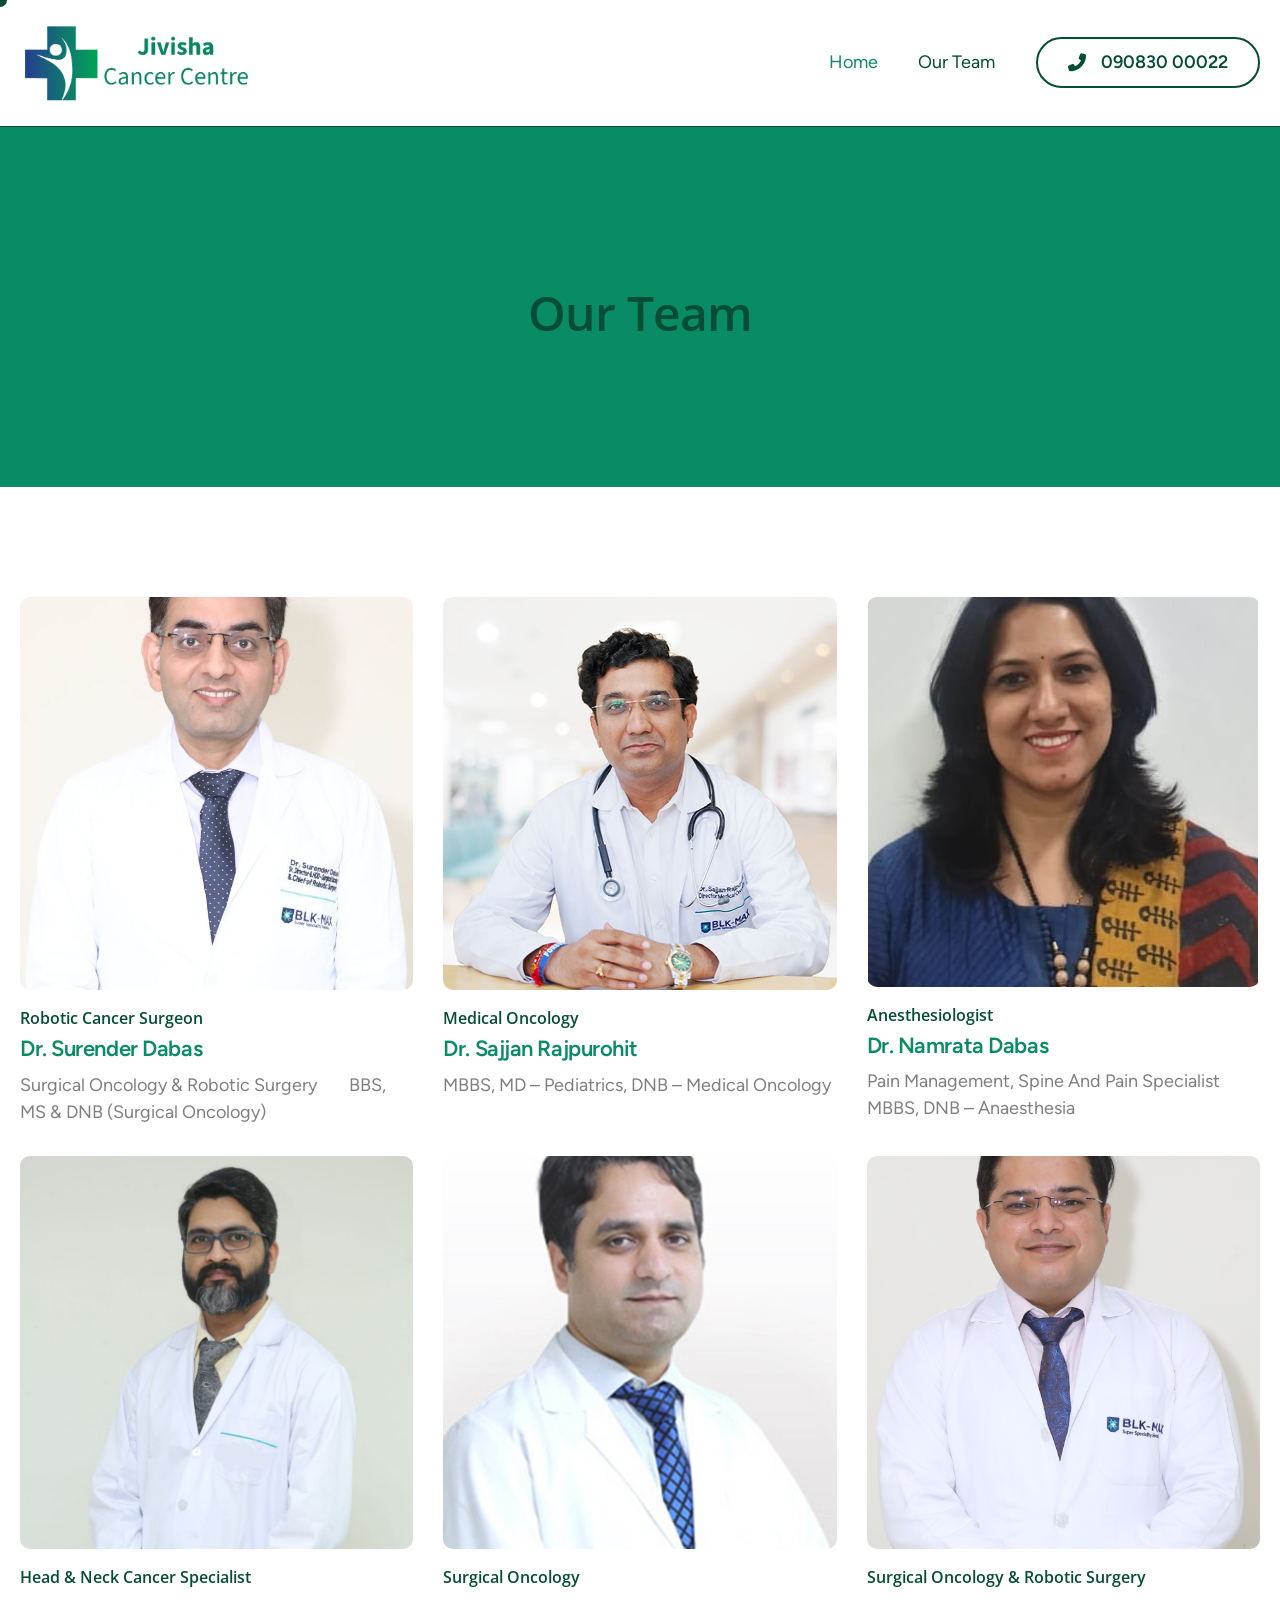
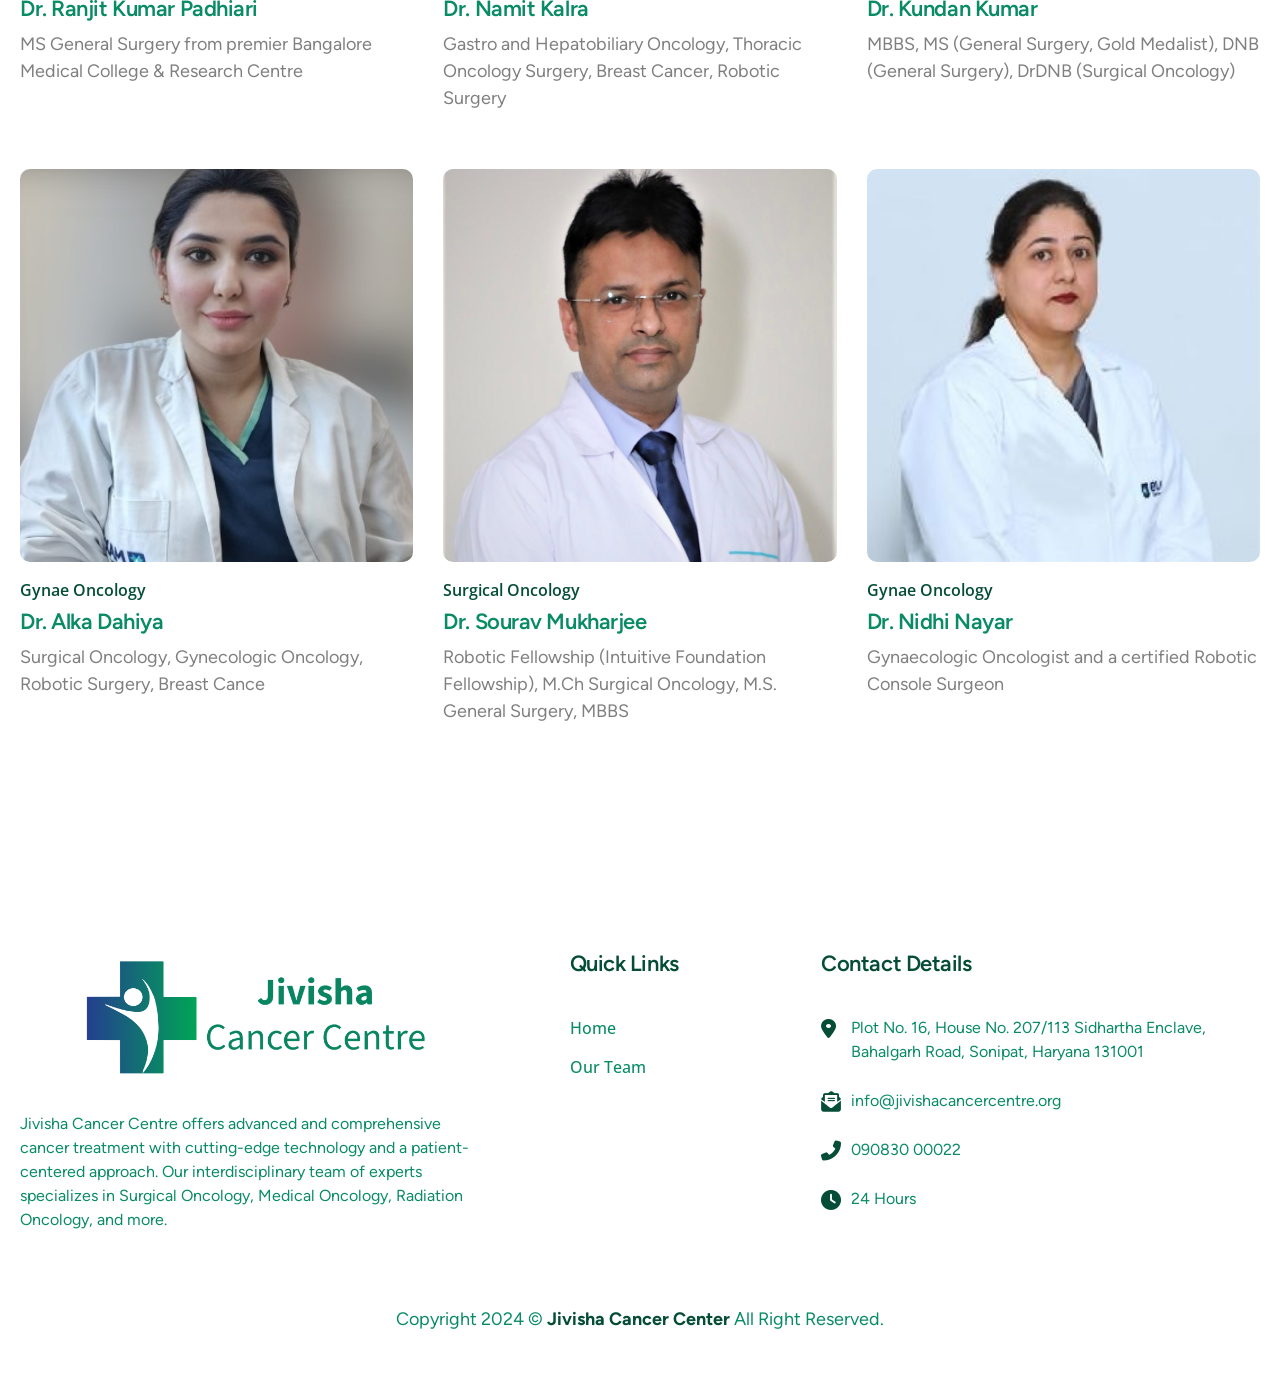
<file: our-team/index.html>
<!DOCTYPE html>
<html lang="en-US">

<head>
	<meta charset="UTF-8">
	<meta name="viewport" content="width=device-width, initial-scale=1.0" />
	<title>Our Team &#8211; Jivisha Cancer Centre</title>
	<meta name='robots' content='max-image-preview:large' />
	<style>
		img:is([sizes="auto"i], [sizes^="auto,"i]) {
			contain-intrinsic-size: 3000px 1500px
		}
	</style>
	<script>
		window._wpemojiSettings = {
			"baseUrl": "https:\/\/s.w.org\/images\/core\/emoji\/15.1.0\/72x72\/",
			"ext": ".png",
			"svgUrl": "https:\/\/s.w.org\/images\/core\/emoji\/15.1.0\/svg\/",
			"svgExt": ".svg",
			"source": {
				"concatemoji": "https:\/\/jivishacancercentre.org\/wp-includes\/js\/wp-emoji-release.min.js?ver=6.8.1"
			}
		};
		/*! This file is auto-generated */
		! function (i, n) {
			var o, s, e;

			function c(e) {
				try {
					var t = {
						supportTests: e,
						timestamp: (new Date).valueOf()
					};
					sessionStorage.setItem(o, JSON.stringify(t))
				} catch (e) {}
			}

			function p(e, t, n) {
				e.clearRect(0, 0, e.canvas.width, e.canvas.height), e.fillText(t, 0, 0);
				var t = new Uint32Array(e.getImageData(0, 0, e.canvas.width, e.canvas.height).data),
					r = (e.clearRect(0, 0, e.canvas.width, e.canvas.height), e.fillText(n, 0, 0), new Uint32Array(e
						.getImageData(0, 0, e.canvas.width, e.canvas.height).data));
				return t.every(function (e, t) {
					return e === r[t]
				})
			}

			function u(e, t, n) {
				switch (t) {
					case "flag":
						return n(e, "\ud83c\udff3\ufe0f\u200d\u26a7\ufe0f", "\ud83c\udff3\ufe0f\u200b\u26a7\ufe0f") ? !1 : !n(
							e, "\ud83c\uddfa\ud83c\uddf3", "\ud83c\uddfa\u200b\ud83c\uddf3") && !n(e,
							"\ud83c\udff4\udb40\udc67\udb40\udc62\udb40\udc65\udb40\udc6e\udb40\udc67\udb40\udc7f",
							"\ud83c\udff4\u200b\udb40\udc67\u200b\udb40\udc62\u200b\udb40\udc65\u200b\udb40\udc6e\u200b\udb40\udc67\u200b\udb40\udc7f"
							);
					case "emoji":
						return !n(e, "\ud83d\udc26\u200d\ud83d\udd25", "\ud83d\udc26\u200b\ud83d\udd25")
				}
				return !1
			}

			function f(e, t, n) {
				var r = "undefined" != typeof WorkerGlobalScope && self instanceof WorkerGlobalScope ? new OffscreenCanvas(
						300, 150) : i.createElement("canvas"),
					a = r.getContext("2d", {
						willReadFrequently: !0
					}),
					o = (a.textBaseline = "top", a.font = "600 32px Arial", {});
				return e.forEach(function (e) {
					o[e] = t(a, e, n)
				}), o
			}

			function t(e) {
				var t = i.createElement("script");
				t.src = e, t.defer = !0, i.head.appendChild(t)
			}
			"undefined" != typeof Promise && (o = "wpEmojiSettingsSupports", s = ["flag", "emoji"], n.supports = {
				everything: !0,
				everythingExceptFlag: !0
			}, e = new Promise(function (e) {
				i.addEventListener("DOMContentLoaded", e, {
					once: !0
				})
			}), new Promise(function (t) {
				var n = function () {
					try {
						var e = JSON.parse(sessionStorage.getItem(o));
						if ("object" == typeof e && "number" == typeof e.timestamp && (new Date).valueOf() < e
							.timestamp + 604800 && "object" == typeof e.supportTests) return e.supportTests
					} catch (e) {}
					return null
				}();
				if (!n) {
					if ("undefined" != typeof Worker && "undefined" != typeof OffscreenCanvas && "undefined" !=
						typeof URL && URL.createObjectURL && "undefined" != typeof Blob) try {
						var e = "postMessage(" + f.toString() + "(" + [JSON.stringify(s), u.toString(), p
								.toString()
							].join(",") + "));",
							r = new Blob([e], {
								type: "text/javascript"
							}),
							a = new Worker(URL.createObjectURL(r), {
								name: "wpTestEmojiSupports"
							});
						return void(a.onmessage = function (e) {
							c(n = e.data), a.terminate(), t(n)
						})
					} catch (e) {}
					c(n = f(s, u, p))
				}
				t(n)
			}).then(function (e) {
				for (var t in e) n.supports[t] = e[t], n.supports.everything = n.supports.everything && n
					.supports[t], "flag" !== t && (n.supports.everythingExceptFlag = n.supports
						.everythingExceptFlag && n.supports[t]);
				n.supports.everythingExceptFlag = n.supports.everythingExceptFlag && !n.supports.flag, n
					.DOMReady = !1, n.readyCallback = function () {
						n.DOMReady = !0
					}
			}).then(function () {
				return e
			}).then(function () {
				var e;
				n.supports.everything || (n.readyCallback(), (e = n.source || {}).concatemoji ? t(e.concatemoji) :
					e.wpemoji && e.twemoji && (t(e.twemoji), t(e.wpemoji)))
			}))
		}((window, document), window._wpemojiSettings);
	</script>
	<link rel='stylesheet' id='all-css-258ca76f10c67c9c2ba2d7987809b807' href='../static/main.css' type='text/css'
		media='all' />
	<style id='wp-emoji-styles-inline-css'>
		img.wp-smiley,
		img.emoji {
			display: inline !important;
			border: none !important;
			box-shadow: none !important;
			height: 1em !important;
			width: 1em !important;
			margin: 0 0.07em !important;
			vertical-align: -0.1em !important;
			background: none !important;
			padding: 0 !important;
		}
	</style>
	<style id='classic-theme-styles-inline-css'>
		/*! This file is auto-generated */
		.wp-block-button__link {
			color: #fff;
			background-color: #32373c;
			border-radius: 9999px;
			box-shadow: none;
			text-decoration: none;
			padding: calc(.667em + 2px) calc(1.333em + 2px);
			font-size: 1.125em
		}

		.wp-block-file__button {
			background: #32373c;
			color: #fff;
			text-decoration: none
		}
	</style>
	<style id='jetpack-sharing-buttons-style-inline-css'>
		.jetpack-sharing-buttons__services-list {
			display: flex;
			flex-direction: row;
			flex-wrap: wrap;
			gap: 0;
			list-style-type: none;
			margin: 5px;
			padding: 0
		}

		.jetpack-sharing-buttons__services-list.has-small-icon-size {
			font-size: 12px
		}

		.jetpack-sharing-buttons__services-list.has-normal-icon-size {
			font-size: 16px
		}

		.jetpack-sharing-buttons__services-list.has-large-icon-size {
			font-size: 24px
		}

		.jetpack-sharing-buttons__services-list.has-huge-icon-size {
			font-size: 36px
		}

		@media print {
			.jetpack-sharing-buttons__services-list {
				display: none !important
			}
		}

		.editor-styles-wrapper .wp-block-jetpack-sharing-buttons {
			gap: 0;
			padding-inline-start: 0
		}

		ul.jetpack-sharing-buttons__services-list.has-background {
			padding: 1.25em 2.375em
		}
	</style>
	<style id='global-styles-inline-css'>
		:root {
			--wp--preset--aspect-ratio--square: 1;
			--wp--preset--aspect-ratio--4-3: 4/3;
			--wp--preset--aspect-ratio--3-4: 3/4;
			--wp--preset--aspect-ratio--3-2: 3/2;
			--wp--preset--aspect-ratio--2-3: 2/3;
			--wp--preset--aspect-ratio--16-9: 16/9;
			--wp--preset--aspect-ratio--9-16: 9/16;
			--wp--preset--color--black: #000000;
			--wp--preset--color--cyan-bluish-gray: #abb8c3;
			--wp--preset--color--white: #ffffff;
			--wp--preset--color--pale-pink: #f78da7;
			--wp--preset--color--vivid-red: #cf2e2e;
			--wp--preset--color--luminous-vivid-orange: #ff6900;
			--wp--preset--color--luminous-vivid-amber: #fcb900;
			--wp--preset--color--light-green-cyan: #7bdcb5;
			--wp--preset--color--vivid-green-cyan: #00d084;
			--wp--preset--color--pale-cyan-blue: #8ed1fc;
			--wp--preset--color--vivid-cyan-blue: #0693e3;
			--wp--preset--color--vivid-purple: #9b51e0;
			--wp--preset--gradient--vivid-cyan-blue-to-vivid-purple: linear-gradient(135deg, rgba(6, 147, 227, 1) 0%, rgb(155, 81, 224) 100%);
			--wp--preset--gradient--light-green-cyan-to-vivid-green-cyan: linear-gradient(135deg, rgb(122, 220, 180) 0%, rgb(0, 208, 130) 100%);
			--wp--preset--gradient--luminous-vivid-amber-to-luminous-vivid-orange: linear-gradient(135deg, rgba(252, 185, 0, 1) 0%, rgba(255, 105, 0, 1) 100%);
			--wp--preset--gradient--luminous-vivid-orange-to-vivid-red: linear-gradient(135deg, rgba(255, 105, 0, 1) 0%, rgb(207, 46, 46) 100%);
			--wp--preset--gradient--very-light-gray-to-cyan-bluish-gray: linear-gradient(135deg, rgb(238, 238, 238) 0%, rgb(169, 184, 195) 100%);
			--wp--preset--gradient--cool-to-warm-spectrum: linear-gradient(135deg, rgb(74, 234, 220) 0%, rgb(151, 120, 209) 20%, rgb(207, 42, 186) 40%, rgb(238, 44, 130) 60%, rgb(251, 105, 98) 80%, rgb(254, 248, 76) 100%);
			--wp--preset--gradient--blush-light-purple: linear-gradient(135deg, rgb(255, 206, 236) 0%, rgb(152, 150, 240) 100%);
			--wp--preset--gradient--blush-bordeaux: linear-gradient(135deg, rgb(254, 205, 165) 0%, rgb(254, 45, 45) 50%, rgb(107, 0, 62) 100%);
			--wp--preset--gradient--luminous-dusk: linear-gradient(135deg, rgb(255, 203, 112) 0%, rgb(199, 81, 192) 50%, rgb(65, 88, 208) 100%);
			--wp--preset--gradient--pale-ocean: linear-gradient(135deg, rgb(255, 245, 203) 0%, rgb(182, 227, 212) 50%, rgb(51, 167, 181) 100%);
			--wp--preset--gradient--electric-grass: linear-gradient(135deg, rgb(202, 248, 128) 0%, rgb(113, 206, 126) 100%);
			--wp--preset--gradient--midnight: linear-gradient(135deg, rgb(2, 3, 129) 0%, rgb(40, 116, 252) 100%);
			--wp--preset--font-size--small: 13px;
			--wp--preset--font-size--medium: 20px;
			--wp--preset--font-size--large: 36px;
			--wp--preset--font-size--x-large: 42px;
			--wp--preset--font-family--albert-sans: 'Albert Sans', sans-serif;
			--wp--preset--font-family--alegreya: Alegreya, serif;
			--wp--preset--font-family--arvo: Arvo, serif;
			--wp--preset--font-family--bodoni-moda: 'Bodoni Moda', serif;
			--wp--preset--font-family--bricolage-grotesque: 'Bricolage Grotesque', sans-serif;
			--wp--preset--font-family--cabin: Cabin, sans-serif;
			--wp--preset--font-family--chivo: Chivo, sans-serif;
			--wp--preset--font-family--commissioner: Commissioner, sans-serif;
			--wp--preset--font-family--cormorant: Cormorant, serif;
			--wp--preset--font-family--courier-prime: 'Courier Prime', monospace;
			--wp--preset--font-family--crimson-pro: 'Crimson Pro', serif;
			--wp--preset--font-family--dm-mono: 'DM Mono', monospace;
			--wp--preset--font-family--dm-sans: 'DM Sans', sans-serif;
			--wp--preset--font-family--dm-serif-display: 'DM Serif Display', serif;
			--wp--preset--font-family--domine: Domine, serif;
			--wp--preset--font-family--eb-garamond: 'EB Garamond', serif;
			--wp--preset--font-family--epilogue: Epilogue, sans-serif;
			--wp--preset--font-family--fahkwang: Fahkwang, sans-serif;
			--wp--preset--font-family--figtree: Figtree, sans-serif;
			--wp--preset--font-family--fira-sans: 'Fira Sans', sans-serif;
			--wp--preset--font-family--fjalla-one: 'Fjalla One', sans-serif;
			--wp--preset--font-family--fraunces: Fraunces, serif;
			--wp--preset--font-family--gabarito: Gabarito, system-ui;
			--wp--preset--font-family--ibm-plex-mono: 'IBM Plex Mono', monospace;
			--wp--preset--font-family--ibm-plex-sans: 'IBM Plex Sans', sans-serif;
			--wp--preset--font-family--ibarra-real-nova: 'Ibarra Real Nova', serif;
			--wp--preset--font-family--instrument-serif: 'Instrument Serif', serif;
			--wp--preset--font-family--inter: Inter, sans-serif;
			--wp--preset--font-family--josefin-sans: 'Josefin Sans', sans-serif;
			--wp--preset--font-family--jost: Jost, sans-serif;
			--wp--preset--font-family--libre-baskerville: 'Libre Baskerville', serif;
			--wp--preset--font-family--libre-franklin: 'Libre Franklin', sans-serif;
			--wp--preset--font-family--literata: Literata, serif;
			--wp--preset--font-family--lora: Lora, serif;
			--wp--preset--font-family--merriweather: Merriweather, serif;
			--wp--preset--font-family--montserrat: Montserrat, sans-serif;
			--wp--preset--font-family--newsreader: Newsreader, serif;
			--wp--preset--font-family--noto-sans-mono: 'Noto Sans Mono', sans-serif;
			--wp--preset--font-family--nunito: Nunito, sans-serif;
			--wp--preset--font-family--open-sans: 'Open Sans', sans-serif;
			--wp--preset--font-family--overpass: Overpass, sans-serif;
			--wp--preset--font-family--pt-serif: 'PT Serif', serif;
			--wp--preset--font-family--petrona: Petrona, serif;
			--wp--preset--font-family--piazzolla: Piazzolla, serif;
			--wp--preset--font-family--playfair-display: 'Playfair Display', serif;
			--wp--preset--font-family--plus-jakarta-sans: 'Plus Jakarta Sans', sans-serif;
			--wp--preset--font-family--poppins: Poppins, sans-serif;
			--wp--preset--font-family--raleway: Raleway, sans-serif;
			--wp--preset--font-family--roboto: Roboto, sans-serif;
			--wp--preset--font-family--roboto-slab: 'Roboto Slab', serif;
			--wp--preset--font-family--rubik: Rubik, sans-serif;
			--wp--preset--font-family--rufina: Rufina, serif;
			--wp--preset--font-family--sora: Sora, sans-serif;
			--wp--preset--font-family--source-sans-3: 'Source Sans 3', sans-serif;
			--wp--preset--font-family--source-serif-4: 'Source Serif 4', serif;
			--wp--preset--font-family--space-mono: 'Space Mono', monospace;
			--wp--preset--font-family--syne: Syne, sans-serif;
			--wp--preset--font-family--texturina: Texturina, serif;
			--wp--preset--font-family--urbanist: Urbanist, sans-serif;
			--wp--preset--font-family--work-sans: 'Work Sans', sans-serif;
			--wp--preset--spacing--20: 0.44rem;
			--wp--preset--spacing--30: 0.67rem;
			--wp--preset--spacing--40: 1rem;
			--wp--preset--spacing--50: 1.5rem;
			--wp--preset--spacing--60: 2.25rem;
			--wp--preset--spacing--70: 3.38rem;
			--wp--preset--spacing--80: 5.06rem;
			--wp--preset--shadow--natural: 6px 6px 9px rgba(0, 0, 0, 0.2);
			--wp--preset--shadow--deep: 12px 12px 50px rgba(0, 0, 0, 0.4);
			--wp--preset--shadow--sharp: 6px 6px 0px rgba(0, 0, 0, 0.2);
			--wp--preset--shadow--outlined: 6px 6px 0px -3px rgba(255, 255, 255, 1), 6px 6px rgba(0, 0, 0, 1);
			--wp--preset--shadow--crisp: 6px 6px 0px rgba(0, 0, 0, 1);
		}

		:where(.is-layout-flex) {
			gap: 0.5em;
		}

		:where(.is-layout-grid) {
			gap: 0.5em;
		}

		body .is-layout-flex {
			display: flex;
		}

		.is-layout-flex {
			flex-wrap: wrap;
			align-items: center;
		}

		.is-layout-flex> :is(*, div) {
			margin: 0;
		}

		body .is-layout-grid {
			display: grid;
		}

		.is-layout-grid> :is(*, div) {
			margin: 0;
		}

		:where(.wp-block-columns.is-layout-flex) {
			gap: 2em;
		}

		:where(.wp-block-columns.is-layout-grid) {
			gap: 2em;
		}

		:where(.wp-block-post-template.is-layout-flex) {
			gap: 1.25em;
		}

		:where(.wp-block-post-template.is-layout-grid) {
			gap: 1.25em;
		}

		.has-black-color {
			color: var(--wp--preset--color--black) !important;
		}

		.has-cyan-bluish-gray-color {
			color: var(--wp--preset--color--cyan-bluish-gray) !important;
		}

		.has-white-color {
			color: var(--wp--preset--color--white) !important;
		}

		.has-pale-pink-color {
			color: var(--wp--preset--color--pale-pink) !important;
		}

		.has-vivid-red-color {
			color: var(--wp--preset--color--vivid-red) !important;
		}

		.has-luminous-vivid-orange-color {
			color: var(--wp--preset--color--luminous-vivid-orange) !important;
		}

		.has-luminous-vivid-amber-color {
			color: var(--wp--preset--color--luminous-vivid-amber) !important;
		}

		.has-light-green-cyan-color {
			color: var(--wp--preset--color--light-green-cyan) !important;
		}

		.has-vivid-green-cyan-color {
			color: var(--wp--preset--color--vivid-green-cyan) !important;
		}

		.has-pale-cyan-blue-color {
			color: var(--wp--preset--color--pale-cyan-blue) !important;
		}

		.has-vivid-cyan-blue-color {
			color: var(--wp--preset--color--vivid-cyan-blue) !important;
		}

		.has-vivid-purple-color {
			color: var(--wp--preset--color--vivid-purple) !important;
		}

		.has-black-background-color {
			background-color: var(--wp--preset--color--black) !important;
		}

		.has-cyan-bluish-gray-background-color {
			background-color: var(--wp--preset--color--cyan-bluish-gray) !important;
		}

		.has-white-background-color {
			background-color: var(--wp--preset--color--white) !important;
		}

		.has-pale-pink-background-color {
			background-color: var(--wp--preset--color--pale-pink) !important;
		}

		.has-vivid-red-background-color {
			background-color: var(--wp--preset--color--vivid-red) !important;
		}

		.has-luminous-vivid-orange-background-color {
			background-color: var(--wp--preset--color--luminous-vivid-orange) !important;
		}

		.has-luminous-vivid-amber-background-color {
			background-color: var(--wp--preset--color--luminous-vivid-amber) !important;
		}

		.has-light-green-cyan-background-color {
			background-color: var(--wp--preset--color--light-green-cyan) !important;
		}

		.has-vivid-green-cyan-background-color {
			background-color: var(--wp--preset--color--vivid-green-cyan) !important;
		}

		.has-pale-cyan-blue-background-color {
			background-color: var(--wp--preset--color--pale-cyan-blue) !important;
		}

		.has-vivid-cyan-blue-background-color {
			background-color: var(--wp--preset--color--vivid-cyan-blue) !important;
		}

		.has-vivid-purple-background-color {
			background-color: var(--wp--preset--color--vivid-purple) !important;
		}

		.has-black-border-color {
			border-color: var(--wp--preset--color--black) !important;
		}

		.has-cyan-bluish-gray-border-color {
			border-color: var(--wp--preset--color--cyan-bluish-gray) !important;
		}

		.has-white-border-color {
			border-color: var(--wp--preset--color--white) !important;
		}

		.has-pale-pink-border-color {
			border-color: var(--wp--preset--color--pale-pink) !important;
		}

		.has-vivid-red-border-color {
			border-color: var(--wp--preset--color--vivid-red) !important;
		}

		.has-luminous-vivid-orange-border-color {
			border-color: var(--wp--preset--color--luminous-vivid-orange) !important;
		}

		.has-luminous-vivid-amber-border-color {
			border-color: var(--wp--preset--color--luminous-vivid-amber) !important;
		}

		.has-light-green-cyan-border-color {
			border-color: var(--wp--preset--color--light-green-cyan) !important;
		}

		.has-vivid-green-cyan-border-color {
			border-color: var(--wp--preset--color--vivid-green-cyan) !important;
		}

		.has-pale-cyan-blue-border-color {
			border-color: var(--wp--preset--color--pale-cyan-blue) !important;
		}

		.has-vivid-cyan-blue-border-color {
			border-color: var(--wp--preset--color--vivid-cyan-blue) !important;
		}

		.has-vivid-purple-border-color {
			border-color: var(--wp--preset--color--vivid-purple) !important;
		}

		.has-vivid-cyan-blue-to-vivid-purple-gradient-background {
			background: var(--wp--preset--gradient--vivid-cyan-blue-to-vivid-purple) !important;
		}

		.has-light-green-cyan-to-vivid-green-cyan-gradient-background {
			background: var(--wp--preset--gradient--light-green-cyan-to-vivid-green-cyan) !important;
		}

		.has-luminous-vivid-amber-to-luminous-vivid-orange-gradient-background {
			background: var(--wp--preset--gradient--luminous-vivid-amber-to-luminous-vivid-orange) !important;
		}

		.has-luminous-vivid-orange-to-vivid-red-gradient-background {
			background: var(--wp--preset--gradient--luminous-vivid-orange-to-vivid-red) !important;
		}

		.has-very-light-gray-to-cyan-bluish-gray-gradient-background {
			background: var(--wp--preset--gradient--very-light-gray-to-cyan-bluish-gray) !important;
		}

		.has-cool-to-warm-spectrum-gradient-background {
			background: var(--wp--preset--gradient--cool-to-warm-spectrum) !important;
		}

		.has-blush-light-purple-gradient-background {
			background: var(--wp--preset--gradient--blush-light-purple) !important;
		}

		.has-blush-bordeaux-gradient-background {
			background: var(--wp--preset--gradient--blush-bordeaux) !important;
		}

		.has-luminous-dusk-gradient-background {
			background: var(--wp--preset--gradient--luminous-dusk) !important;
		}

		.has-pale-ocean-gradient-background {
			background: var(--wp--preset--gradient--pale-ocean) !important;
		}

		.has-electric-grass-gradient-background {
			background: var(--wp--preset--gradient--electric-grass) !important;
		}

		.has-midnight-gradient-background {
			background: var(--wp--preset--gradient--midnight) !important;
		}

		.has-small-font-size {
			font-size: var(--wp--preset--font-size--small) !important;
		}

		.has-medium-font-size {
			font-size: var(--wp--preset--font-size--medium) !important;
		}

		.has-large-font-size {
			font-size: var(--wp--preset--font-size--large) !important;
		}

		.has-x-large-font-size {
			font-size: var(--wp--preset--font-size--x-large) !important;
		}

		.has-albert-sans-font-family {
			font-family: var(--wp--preset--font-family--albert-sans) !important;
		}

		.has-alegreya-font-family {
			font-family: var(--wp--preset--font-family--alegreya) !important;
		}

		.has-arvo-font-family {
			font-family: var(--wp--preset--font-family--arvo) !important;
		}

		.has-bodoni-moda-font-family {
			font-family: var(--wp--preset--font-family--bodoni-moda) !important;
		}

		.has-bricolage-grotesque-font-family {
			font-family: var(--wp--preset--font-family--bricolage-grotesque) !important;
		}

		.has-cabin-font-family {
			font-family: var(--wp--preset--font-family--cabin) !important;
		}

		.has-chivo-font-family {
			font-family: var(--wp--preset--font-family--chivo) !important;
		}

		.has-commissioner-font-family {
			font-family: var(--wp--preset--font-family--commissioner) !important;
		}

		.has-cormorant-font-family {
			font-family: var(--wp--preset--font-family--cormorant) !important;
		}

		.has-courier-prime-font-family {
			font-family: var(--wp--preset--font-family--courier-prime) !important;
		}

		.has-crimson-pro-font-family {
			font-family: var(--wp--preset--font-family--crimson-pro) !important;
		}

		.has-dm-mono-font-family {
			font-family: var(--wp--preset--font-family--dm-mono) !important;
		}

		.has-dm-sans-font-family {
			font-family: var(--wp--preset--font-family--dm-sans) !important;
		}

		.has-dm-serif-display-font-family {
			font-family: var(--wp--preset--font-family--dm-serif-display) !important;
		}

		.has-domine-font-family {
			font-family: var(--wp--preset--font-family--domine) !important;
		}

		.has-eb-garamond-font-family {
			font-family: var(--wp--preset--font-family--eb-garamond) !important;
		}

		.has-epilogue-font-family {
			font-family: var(--wp--preset--font-family--epilogue) !important;
		}

		.has-fahkwang-font-family {
			font-family: var(--wp--preset--font-family--fahkwang) !important;
		}

		.has-figtree-font-family {
			font-family: var(--wp--preset--font-family--figtree) !important;
		}

		.has-fira-sans-font-family {
			font-family: var(--wp--preset--font-family--fira-sans) !important;
		}

		.has-fjalla-one-font-family {
			font-family: var(--wp--preset--font-family--fjalla-one) !important;
		}

		.has-fraunces-font-family {
			font-family: var(--wp--preset--font-family--fraunces) !important;
		}

		.has-gabarito-font-family {
			font-family: var(--wp--preset--font-family--gabarito) !important;
		}

		.has-ibm-plex-mono-font-family {
			font-family: var(--wp--preset--font-family--ibm-plex-mono) !important;
		}

		.has-ibm-plex-sans-font-family {
			font-family: var(--wp--preset--font-family--ibm-plex-sans) !important;
		}

		.has-ibarra-real-nova-font-family {
			font-family: var(--wp--preset--font-family--ibarra-real-nova) !important;
		}

		.has-instrument-serif-font-family {
			font-family: var(--wp--preset--font-family--instrument-serif) !important;
		}

		.has-inter-font-family {
			font-family: var(--wp--preset--font-family--inter) !important;
		}

		.has-josefin-sans-font-family {
			font-family: var(--wp--preset--font-family--josefin-sans) !important;
		}

		.has-jost-font-family {
			font-family: var(--wp--preset--font-family--jost) !important;
		}

		.has-libre-baskerville-font-family {
			font-family: var(--wp--preset--font-family--libre-baskerville) !important;
		}

		.has-libre-franklin-font-family {
			font-family: var(--wp--preset--font-family--libre-franklin) !important;
		}

		.has-literata-font-family {
			font-family: var(--wp--preset--font-family--literata) !important;
		}

		.has-lora-font-family {
			font-family: var(--wp--preset--font-family--lora) !important;
		}

		.has-merriweather-font-family {
			font-family: var(--wp--preset--font-family--merriweather) !important;
		}

		.has-montserrat-font-family {
			font-family: var(--wp--preset--font-family--montserrat) !important;
		}

		.has-newsreader-font-family {
			font-family: var(--wp--preset--font-family--newsreader) !important;
		}

		.has-noto-sans-mono-font-family {
			font-family: var(--wp--preset--font-family--noto-sans-mono) !important;
		}

		.has-nunito-font-family {
			font-family: var(--wp--preset--font-family--nunito) !important;
		}

		.has-open-sans-font-family {
			font-family: var(--wp--preset--font-family--open-sans) !important;
		}

		.has-overpass-font-family {
			font-family: var(--wp--preset--font-family--overpass) !important;
		}

		.has-pt-serif-font-family {
			font-family: var(--wp--preset--font-family--pt-serif) !important;
		}

		.has-petrona-font-family {
			font-family: var(--wp--preset--font-family--petrona) !important;
		}

		.has-piazzolla-font-family {
			font-family: var(--wp--preset--font-family--piazzolla) !important;
		}

		.has-playfair-display-font-family {
			font-family: var(--wp--preset--font-family--playfair-display) !important;
		}

		.has-plus-jakarta-sans-font-family {
			font-family: var(--wp--preset--font-family--plus-jakarta-sans) !important;
		}

		.has-poppins-font-family {
			font-family: var(--wp--preset--font-family--poppins) !important;
		}

		.has-raleway-font-family {
			font-family: var(--wp--preset--font-family--raleway) !important;
		}

		.has-roboto-font-family {
			font-family: var(--wp--preset--font-family--roboto) !important;
		}

		.has-roboto-slab-font-family {
			font-family: var(--wp--preset--font-family--roboto-slab) !important;
		}

		.has-rubik-font-family {
			font-family: var(--wp--preset--font-family--rubik) !important;
		}

		.has-rufina-font-family {
			font-family: var(--wp--preset--font-family--rufina) !important;
		}

		.has-sora-font-family {
			font-family: var(--wp--preset--font-family--sora) !important;
		}

		.has-source-sans-3-font-family {
			font-family: var(--wp--preset--font-family--source-sans-3) !important;
		}

		.has-source-serif-4-font-family {
			font-family: var(--wp--preset--font-family--source-serif-4) !important;
		}

		.has-space-mono-font-family {
			font-family: var(--wp--preset--font-family--space-mono) !important;
		}

		.has-syne-font-family {
			font-family: var(--wp--preset--font-family--syne) !important;
		}

		.has-texturina-font-family {
			font-family: var(--wp--preset--font-family--texturina) !important;
		}

		.has-urbanist-font-family {
			font-family: var(--wp--preset--font-family--urbanist) !important;
		}

		.has-work-sans-font-family {
			font-family: var(--wp--preset--font-family--work-sans) !important;
		}

		:where(.wp-block-columns.is-layout-flex) {
			gap: 2em;
		}

		:where(.wp-block-columns.is-layout-grid) {
			gap: 2em;
		}

		:root :where(.wp-block-pullquote) {
			font-size: 1.5em;
			line-height: 1.6;
		}

		:where(.wp-block-post-template.is-layout-flex) {
			gap: 1.25em;
		}

		:where(.wp-block-post-template.is-layout-grid) {
			gap: 1.25em;
		}
	</style>
	<style id='akismet-widget-style-inline-css'>
		.a-stats {
			--akismet-color-mid-green: #357b49;
			--akismet-color-white: #fff;
			--akismet-color-light-grey: #f6f7f7;

			max-width: 350px;
			width: auto;
		}

		.a-stats * {
			all: unset;
			box-sizing: border-box;
		}

		.a-stats strong {
			font-weight: 600;
		}

		.a-stats a.a-stats__link,
		.a-stats a.a-stats__link:visited,
		.a-stats a.a-stats__link:active {
			background: var(--akismet-color-mid-green);
			border: none;
			box-shadow: none;
			border-radius: 8px;
			color: var(--akismet-color-white);
			cursor: pointer;
			display: block;
			font-family: -apple-system, BlinkMacSystemFont, 'Segoe UI', 'Roboto', 'Oxygen-Sans', 'Ubuntu', 'Cantarell', 'Helvetica Neue', sans-serif;
			font-weight: 500;
			padding: 12px;
			text-align: center;
			text-decoration: none;
			transition: all 0.2s ease;
		}

		/* Extra specificity to deal with TwentyTwentyOne focus style */
		.widget .a-stats a.a-stats__link:focus {
			background: var(--akismet-color-mid-green);
			color: var(--akismet-color-white);
			text-decoration: none;
		}

		.a-stats a.a-stats__link:hover {
			filter: brightness(110%);
			box-shadow: 0 4px 12px rgba(0, 0, 0, 0.06), 0 0 2px rgba(0, 0, 0, 0.16);
		}

		.a-stats .count {
			color: var(--akismet-color-white);
			display: block;
			font-size: 1.5em;
			line-height: 1.4;
			padding: 0 13px;
			white-space: nowrap;
		}
	</style>
	<style id='jetpack-global-styles-frontend-style-inline-css'>
		:root {
			--font-headings: unset;
			--font-base: unset;
			--font-headings-default: -apple-system, BlinkMacSystemFont, "Segoe UI", Roboto, Oxygen-Sans, Ubuntu, Cantarell, "Helvetica Neue", sans-serif;
			--font-base-default: -apple-system, BlinkMacSystemFont, "Segoe UI", Roboto, Oxygen-Sans, Ubuntu, Cantarell, "Helvetica Neue", sans-serif;
		}
	</style>
	<script id="jetpack-mu-wpcom-settings-js-before">
		var JETPACK_MU_WPCOM_SETTINGS = {
			"assetsUrl": "https:\/\/jivishacancercentre.org\/wp-content\/mu-plugins\/wpcomsh\/jetpack_vendor\/automattic\/jetpack-mu-wpcom\/src\/build\/"
		};
	</script>
	<script type='text/javascript' src='../wp-content/plugins/gutenberg/build/hooks/index.min.js'></script>
	<script src="../wp-content/plugins/gutenberg/build/i18n/index.min.js" id="wp-i18n-js"></script>
	<script id="wp-i18n-js-after">
		wp.i18n.setLocaleData({
			'text direction\u0004ltr': ['ltr']
		});
	</script>
	<script src="../wp-includes/js/jquery/jquery.min.js" id="jquery-core-js"></script>
	<script type='text/javascript' src='../static/jquery-migrate.min.js'></script>
	<link rel="https://api.w.org/" href="../wp-json/index.html" />
	<link rel="alternate" title="JSON" type="application/json" href="../wp-json/wp/v2/pages/1422" />
	<link rel="EditURI" type="application/rsd+xml" title="RSD" href="../xmlrpc.php%3Frsd" />

	<link rel="canonical" href="index.html" />
	<link rel='shortlink' href='https://wp.me/PeXqX6-mW' />
	<link rel="alternate" title="oEmbed (JSON)" type="application/json+oembed"
		href="../wp-json/oembed/1.0/embed%3Furl=https:%252F%252Fjivishacancercentre.org%252Four-team%252F" />
	<link rel="alternate" title="oEmbed (XML)" type="text/xml+oembed"
		href="../wp-json/oembed/1.0/embed%3Furl=https:%252F%252Fjivishacancercentre.org%252Four-team%252F&amp;format=xml" />
	<style>
		img#wpstats {
			display: none
		}
	</style>
	<meta name="generator"
		content="Elementor 3.29.2; features: additional_custom_breakpoints, e_local_google_fonts; settings: css_print_method-external, google_font-enabled, font_display-swap">

	<script type="text/javascript">
		var elementskit_module_parallax_url =
			"https://jivishacancercentre.org/wp-content/plugins/elementskit/modules/parallax/"
	</script>
	<meta name="description"
		content="Our Team Home Robotic Cancer Surgeon Dr. Surender Dabas Surgical Oncology &amp; Robotic Surgery        BBS, MS &amp; DNB (Surgical Oncology) Medical Oncology Dr. Sajjan Rajpurohit MBBS, MD - Pediatrics, DNB - Medical Oncology Anesthesiologist Dr. Namrata Dabas Pain Management, Spine And Pain Specialist MBBS, DNB - Anaesthesia Head &amp; Neck Cancer Specialist Dr. Ranjit Kumar&hellip;" />
	<style>
		.e-con.e-parent:nth-of-type(n+4):not(.e-lazyloaded):not(.e-no-lazyload),
		.e-con.e-parent:nth-of-type(n+4):not(.e-lazyloaded):not(.e-no-lazyload) * {
			background-image: none !important;
		}

		@media screen and (max-height: 1024px) {

			.e-con.e-parent:nth-of-type(n+3):not(.e-lazyloaded):not(.e-no-lazyload),
			.e-con.e-parent:nth-of-type(n+3):not(.e-lazyloaded):not(.e-no-lazyload) * {
				background-image: none !important;
			}
		}

		@media screen and (max-height: 640px) {

			.e-con.e-parent:nth-of-type(n+2):not(.e-lazyloaded):not(.e-no-lazyload),
			.e-con.e-parent:nth-of-type(n+2):not(.e-lazyloaded):not(.e-no-lazyload) * {
				background-image: none !important;
			}
		}
	</style>
	<meta name="theme-color" content="#FFFFFF">

	<!-- Jetpack Open Graph Tags -->
	<meta property="og:type" content="article" />
	<meta property="og:title" content="Our Team" />
	<meta property="og:url" content="https://jivishacancercentre.org/our-team/" />
	<meta property="og:description"
		content="Our Team Home Robotic Cancer Surgeon Dr. Surender Dabas Surgical Oncology &amp; Robotic Surgery        BBS, MS &amp; DNB (Surgical Oncology) Medical Oncology Dr. Sajjan Rajpurohit MBBS, MD &#8211; …" />
	<meta property="article:published_time" content="2024-05-07T10:08:39+00:00" />
	<meta property="article:modified_time" content="2024-06-17T17:01:18+00:00" />
	<meta property="og:site_name" content="Jivisha Cancer Centre" />
	<meta property="og:image"
		content="./static/img/dr_dabas.jpg" />
	<meta property="og:image:width" content="266" />
	<meta property="og:image:height" content="266" />
	<meta property="og:image:alt" content="" />
	<meta property="og:locale" content="en_US" />
	<meta name="twitter:text:title" content="Our Team" />
	<meta name="twitter:image"
		content="./static/img/dr_dabas.jpg" />
	<meta name="twitter:card" content="summary" />

	<!-- End Jetpack Open Graph Tags -->
	<link rel="icon"
		href="../static/img/logo.png"
		sizes="32x32" />
	<link rel="icon"
		href="../static/img/logo.png"
		sizes="192x192" />
	<link rel="apple-touch-icon"
		href="../static/img/logo.png" />
	<meta name="msapplication-TileImage"
		content="../static/img/logo.png" />
</head>

<body
	class="wp-singular page-template page-template-elementor_header_footer page page-id-1422 page-parent wp-custom-logo wp-theme-medipro tt-magic-cursor elementor-default elementor-template-full-width elementor-kit-1652 elementor-page elementor-page-1422">
	<div class="preloader">
		<div class="loading-container">
			<div class="loading"></div>
			<div id="loading-icon"><img
					src="../static/img/logo.png"
					alt=""></div>
		</div>
	</div>
	<div id="magic-cursor">
		<div id="ball"></div>
	</div>
	<div class="ekit-template-content-markup ekit-template-content-header ekit-template-content-theme-support">
		<div data-elementor-type="wp-post" data-elementor-id="3430" class="elementor elementor-3430">
			<div class="elementor-element elementor-element-a11f42c e-flex e-con-boxed e-con e-parent" data-id="a11f42c"
				data-element_type="container"
				data-settings="{&quot;background_background&quot;:&quot;classic&quot;,&quot;animation&quot;:&quot;none&quot;}">
				<div class="e-con-inner">
					<div class="elementor-element elementor-element-dcd0ed7 e-flex e-con-boxed e-con e-child"
						data-id="dcd0ed7" data-element_type="container">
						<div class="e-con-inner">
							<div class="elementor-element elementor-element-260fbb8 e-con-full e-flex e-con e-child"
								data-id="260fbb8" data-element_type="container">
								<div class="elementor-element elementor-element-2e06a50 elementor-widget elementor-widget-ata-site-logo"
									data-id="2e06a50" data-element_type="widget"
									data-settings="{&quot;align&quot;:&quot;left&quot;,&quot;width_mobile&quot;:{&quot;unit&quot;:&quot;px&quot;,&quot;size&quot;:140,&quot;sizes&quot;:[]},&quot;space&quot;:{&quot;unit&quot;:&quot;%&quot;,&quot;size&quot;:100,&quot;sizes&quot;:[]},&quot;width&quot;:{&quot;unit&quot;:&quot;%&quot;,&quot;size&quot;:&quot;&quot;,&quot;sizes&quot;:[]},&quot;width_tablet&quot;:{&quot;unit&quot;:&quot;%&quot;,&quot;size&quot;:&quot;&quot;,&quot;sizes&quot;:[]},&quot;space_tablet&quot;:{&quot;unit&quot;:&quot;%&quot;,&quot;size&quot;:&quot;&quot;,&quot;sizes&quot;:[]},&quot;space_mobile&quot;:{&quot;unit&quot;:&quot;%&quot;,&quot;size&quot;:&quot;&quot;,&quot;sizes&quot;:[]},&quot;image_border_radius&quot;:{&quot;unit&quot;:&quot;px&quot;,&quot;top&quot;:&quot;&quot;,&quot;right&quot;:&quot;&quot;,&quot;bottom&quot;:&quot;&quot;,&quot;left&quot;:&quot;&quot;,&quot;isLinked&quot;:true},&quot;image_border_radius_tablet&quot;:{&quot;unit&quot;:&quot;px&quot;,&quot;top&quot;:&quot;&quot;,&quot;right&quot;:&quot;&quot;,&quot;bottom&quot;:&quot;&quot;,&quot;left&quot;:&quot;&quot;,&quot;isLinked&quot;:true},&quot;image_border_radius_mobile&quot;:{&quot;unit&quot;:&quot;px&quot;,&quot;top&quot;:&quot;&quot;,&quot;right&quot;:&quot;&quot;,&quot;bottom&quot;:&quot;&quot;,&quot;left&quot;:&quot;&quot;,&quot;isLinked&quot;:true},&quot;caption_padding&quot;:{&quot;unit&quot;:&quot;px&quot;,&quot;top&quot;:&quot;&quot;,&quot;right&quot;:&quot;&quot;,&quot;bottom&quot;:&quot;&quot;,&quot;left&quot;:&quot;&quot;,&quot;isLinked&quot;:true},&quot;caption_padding_tablet&quot;:{&quot;unit&quot;:&quot;px&quot;,&quot;top&quot;:&quot;&quot;,&quot;right&quot;:&quot;&quot;,&quot;bottom&quot;:&quot;&quot;,&quot;left&quot;:&quot;&quot;,&quot;isLinked&quot;:true},&quot;caption_padding_mobile&quot;:{&quot;unit&quot;:&quot;px&quot;,&quot;top&quot;:&quot;&quot;,&quot;right&quot;:&quot;&quot;,&quot;bottom&quot;:&quot;&quot;,&quot;left&quot;:&quot;&quot;,&quot;isLinked&quot;:true},&quot;caption_space&quot;:{&quot;unit&quot;:&quot;px&quot;,&quot;size&quot;:0,&quot;sizes&quot;:[]},&quot;caption_space_tablet&quot;:{&quot;unit&quot;:&quot;px&quot;,&quot;size&quot;:&quot;&quot;,&quot;sizes&quot;:[]},&quot;caption_space_mobile&quot;:{&quot;unit&quot;:&quot;px&quot;,&quot;size&quot;:&quot;&quot;,&quot;sizes&quot;:[]},&quot;ekit_we_effect_on&quot;:&quot;none&quot;}"
									data-widget_type="ata-site-logo.default">
									<div class="elementor-widget-container">
										<div class="ata-site-logo">
											<a data-elementor-open-lightbox="" class='elementor-clickable'
												href="../index.html">
												<div class="ata-site-logo-set">
													<div class="ata-site-logo-container">
														<img class="ata-site-logo-img elementor-animation-"
															src="../static/img/logo1.png"
															alt="default-logo" />
													</div>
												</div>
											</a>
										</div>
									</div>
								</div>
							</div>
							<div class="elementor-element elementor-element-6eb95c1 e-con-full e-flex e-con e-child"
								data-id="6eb95c1" data-element_type="container"
								data-settings="{&quot;background_background&quot;:&quot;classic&quot;}">
								<div class="elementor-element elementor-element-23de54a elementor-widget elementor-widget-ekit-nav-menu"
									data-id="23de54a" data-element_type="widget"
									data-settings="{&quot;ekit_we_effect_on&quot;:&quot;none&quot;}"
									data-widget_type="ekit-nav-menu.default">
									<div class="elementor-widget-container">
										<nav class="ekit-wid-con ekit_menu_responsive_tablet"
											data-hamburger-icon="icon icon-menu-11" data-hamburger-icon-type="icon"
											data-responsive-breakpoint="1024">
											<button class="elementskit-menu-hamburger elementskit-menu-toggler"
												type="button" aria-label="hamburger-icon">
												<i aria-hidden="true" class="ekit-menu-icon icon icon-menu-11"></i>
											</button>
											<div id="ekit-megamenu-header-menu"
												class="elementskit-menu-container elementskit-menu-offcanvas-elements elementskit-navbar-nav-default ekit-nav-menu-one-page-no ekit-nav-dropdown-hover">
												<ul id="menu-header-menu"
													class="elementskit-navbar-nav elementskit-menu-po-right submenu-click-on-">
													<li id="menu-item-1517"
														class="menu-item menu-item-type-post_type menu-item-object-page menu-item-home menu-item-1517 nav-item elementskit-mobile-builder-content"
														data-vertical-menu=750px><a href="../index.html"
															class="ekit-menu-nav-link">Home</a></li>
													<li id="menu-item-2709"
														class="menu-item menu-item-type-post_type menu-item-object-page current-menu-item page_item page-item-1422 current_page_item menu-item-2709 nav-item elementskit-mobile-builder-content active"
														data-vertical-menu=750px><a href="index.html"
															class="ekit-menu-nav-link active">Our Team</a></li>
												</ul>
												<div class="elementskit-nav-identity-panel"><button
														class="elementskit-menu-close elementskit-menu-toggler"
														type="button">X</button></div>
											</div>
											<div
												class="elementskit-menu-overlay elementskit-menu-offcanvas-elements elementskit-menu-toggler ekit-nav-menu--overlay">
											</div>
										</nav>
									</div>
								</div>
							</div>
							<div class="elementor-element elementor-element-652c6f9 e-con-full elementor-hidden-tablet elementor-hidden-mobile e-flex e-con e-child"
								data-id="652c6f9" data-element_type="container">
								<div class="elementor-element elementor-element-ed5b088 white-bg elementor-widget__width-auto elementor-widget elementor-widget-button"
									data-id="ed5b088" data-element_type="widget"
									data-settings="{&quot;ekit_we_effect_on&quot;:&quot;none&quot;}"
									data-widget_type="button.default">
									<div class="elementor-widget-container">
										<div class="elementor-button-wrapper">
											<a class="elementor-button elementor-button-link elementor-size-sm"
												href="index.html#">
												<span class="elementor-button-content-wrapper">
													<span class="elementor-button-icon">
														<i aria-hidden="true" class="fas fa-phone-alt"></i> </span>
													<span class="elementor-button-text">090830 00022</span>
												</span>
											</a>
										</div>
									</div>
								</div>
							</div>
						</div>
					</div>
				</div>
			</div>
		</div>
	</div>
	<div data-elementor-type="wp-page" data-elementor-id="1422" class="elementor elementor-1422">
		<div class="elementor-element elementor-element-5349171 e-flex e-con-boxed e-con e-parent" data-id="5349171"
			data-element_type="container" data-settings="{&quot;background_background&quot;:&quot;classic&quot;}">
			<div class="e-con-inner">
				<div class="elementor-element elementor-element-c9ab65c e-flex e-con-boxed e-con e-child"
					data-id="c9ab65c" data-element_type="container">
					<div class="e-con-inner">
						<div class="elementor-element elementor-element-78610dc at-heading-animation at-animation-heading-style-3 elementor-widget elementor-widget-heading"
							data-id="78610dc" data-element_type="widget"
							data-settings="{&quot;ekit_we_effect_on&quot;:&quot;none&quot;}"
							data-widget_type="heading.default">
							<div class="elementor-widget-container">
								<h1 class="elementor-heading-title elementor-size-default">Our Team</h1>
							</div>
						</div>
						<div class="elementor-element elementor-element-6f8db9b elementor-invisible elementor-widget elementor-widget-elementskit-breadcrumb"
							data-id="6f8db9b" data-element_type="widget"
							data-settings="{&quot;_animation&quot;:&quot;fadeInUp&quot;,&quot;_animation_delay&quot;:100,&quot;ekit_we_effect_on&quot;:&quot;none&quot;}"
							data-widget_type="elementskit-breadcrumb.default">
							<div class="elementor-widget-container">
								<div class="ekit-wid-con">
									<ol class="ekit-breadcrumb">
										<li class="ekit_breadcrumbs_start"><a href="../index.html">Home</a></li>
										<li class="brd_sep"> &raquo; </li>
										<li>Our Team</li>
									</ol>
								</div>
							</div>
						</div>
					</div>
				</div>
			</div>
		</div>
		<div class="elementor-element elementor-element-4d4c889 e-flex e-con-boxed e-con e-parent" data-id="4d4c889"
			data-element_type="container">
			<div class="e-con-inner">
				<div class="elementor-element elementor-element-1dbc960 e-flex e-con-boxed e-con e-child"
					data-id="1dbc960" data-element_type="container">
					<div class="e-con-inner">
						<div class="elementor-element elementor-element-78dc7c7 e-con-full our-team e-flex e-con e-child"
							data-id="78dc7c7" data-element_type="container">
							<div class="elementor-element elementor-element-6c5b569 e-flex e-con-boxed e-con e-child"
								data-id="6c5b569" data-element_type="container">
								<div class="e-con-inner">
									<div class="elementor-element elementor-element-d93f7d9 image-anime at-image-animation at-animation-image-none elementor-widget elementor-widget-image"
										data-id="d93f7d9" data-element_type="widget"
										data-settings="{&quot;ekit_we_effect_on&quot;:&quot;none&quot;}"
										data-widget_type="image.default">
										<div class="elementor-widget-container">
											<img fetchpriority="high" decoding="async" data-attachment-id="6874"
												data-permalink="https://jivishacancercentre.org/home/dr_dabas_c332067b0a/"
												data-orig-file="../static/img/dr_dabas.jpg"
												data-orig-size="1663,1663" data-comments-opened="1"
												data-image-meta="{&quot;aperture&quot;:&quot;0&quot;,&quot;credit&quot;:&quot;&quot;,&quot;camera&quot;:&quot;&quot;,&quot;caption&quot;:&quot;&quot;,&quot;created_timestamp&quot;:&quot;0&quot;,&quot;copyright&quot;:&quot;&quot;,&quot;focal_length&quot;:&quot;0&quot;,&quot;iso&quot;:&quot;0&quot;,&quot;shutter_speed&quot;:&quot;0&quot;,&quot;title&quot;:&quot;&quot;,&quot;orientation&quot;:&quot;0&quot;}"
												data-image-title="Dr. Surender Dabas" data-image-description=""
												data-image-caption=""
												data-medium-file="../static/img/dr_dabas.jpg"
												data-large-file="../static/img/dr_dabas.jpg"
												width="1663" height="1663"
												src="../static/img/dr_dabas.jpg"
												class="attachment-full size-full wp-image-6874" alt=""
												srcset="../static/img/dr_dabas.jpg"
												sizes="(max-width: 800px) 100vw, 800px" data-attachment-id="6874"
												data-permalink="../static/img/dr_dabas.jpg"
												data-orig-file="../static/img/dr_dabas.jpg"
												data-orig-size="1663,1663" data-comments-opened="1"
												data-image-meta="{&quot;aperture&quot;:&quot;0&quot;,&quot;credit&quot;:&quot;&quot;,&quot;camera&quot;:&quot;&quot;,&quot;caption&quot;:&quot;&quot;,&quot;created_timestamp&quot;:&quot;0&quot;,&quot;copyright&quot;:&quot;&quot;,&quot;focal_length&quot;:&quot;0&quot;,&quot;iso&quot;:&quot;0&quot;,&quot;shutter_speed&quot;:&quot;0&quot;,&quot;title&quot;:&quot;&quot;,&quot;orientation&quot;:&quot;0&quot;}"
												data-image-title="Dr. Surender Dabas" data-image-description=""
												data-image-caption=""
												data-medium-file="../static/img/dr_dabas.jpg"
												data-large-file="../static/img/dr_dabas.jpg" />
										</div>
									</div>
								</div>
							</div>
							<div class="elementor-element elementor-element-34d7b90 e-flex e-con-boxed e-con e-child"
								data-id="34d7b90" data-element_type="container">
								<div class="e-con-inner">
									<div class="elementor-element elementor-element-d0a7b91 at-heading-animation at-animation-heading-none elementor-widget elementor-widget-heading"
										data-id="d0a7b91" data-element_type="widget"
										data-settings="{&quot;ekit_we_effect_on&quot;:&quot;none&quot;}"
										data-widget_type="heading.default">
										<div class="elementor-widget-container">
											<h4 class="elementor-heading-title elementor-size-default">Robotic Cancer
												Surgeon</h4>
										</div>
									</div>
									<div class="elementor-element elementor-element-aaf4309 at-heading-animation at-animation-heading-none elementor-widget elementor-widget-heading"
										data-id="aaf4309" data-element_type="widget"
										data-settings="{&quot;ekit_we_effect_on&quot;:&quot;none&quot;}"
										data-widget_type="heading.default">
										<div class="elementor-widget-container">
											<h3 class="elementor-heading-title elementor-size-default">Dr. Surender
												Dabas</h3>
										</div>
									</div>
									<div class="elementor-element elementor-element-47a1e47 elementor-widget elementor-widget-text-editor"
										data-id="47a1e47" data-element_type="widget"
										data-settings="{&quot;ekit_we_effect_on&quot;:&quot;none&quot;}"
										data-widget_type="text-editor.default">
										<div class="elementor-widget-container">
											<p>Surgical Oncology &amp; Robotic Surgery        BBS, MS &amp; DNB
												(Surgical Oncology)</p>
										</div>
									</div>
								</div>
							</div>
						</div>
						<div class="elementor-element elementor-element-2dab237 e-con-full our-team e-flex e-con e-child"
							data-id="2dab237" data-element_type="container">
							<div class="elementor-element elementor-element-941e9df e-flex e-con-boxed e-con e-child"
								data-id="941e9df" data-element_type="container">
								<div class="e-con-inner">
									<div class="elementor-element elementor-element-d2deeed image-anime at-image-animation at-animation-image-none elementor-widget elementor-widget-image"
										data-id="d2deeed" data-element_type="widget"
										data-settings="{&quot;ekit_we_effect_on&quot;:&quot;none&quot;}"
										data-widget_type="image.default">
										<div class="elementor-widget-container">
											<img decoding="async" data-attachment-id="7044"
												data-permalink="../static/img/dr-sajjan-615777161.jpg"
												data-orig-file="../static/img/dr-sajjan-615777161.jpg"
												data-orig-size="768,768" data-comments-opened="1"
												data-image-meta="{&quot;aperture&quot;:&quot;0&quot;,&quot;credit&quot;:&quot;&quot;,&quot;camera&quot;:&quot;&quot;,&quot;caption&quot;:&quot;&quot;,&quot;created_timestamp&quot;:&quot;0&quot;,&quot;copyright&quot;:&quot;&quot;,&quot;focal_length&quot;:&quot;0&quot;,&quot;iso&quot;:&quot;0&quot;,&quot;shutter_speed&quot;:&quot;0&quot;,&quot;title&quot;:&quot;&quot;,&quot;orientation&quot;:&quot;0&quot;}"
												data-image-title="dr-sajjan-615777161" data-image-description=""
												data-image-caption=""
												data-medium-file="../static/img/dr-sajjan-615777161.jpg"
												data-large-file="../static/img/dr-sajjan-615777161.jpg"
												width="768" height="768"
												src="../static/img/dr-sajjan-615777161.jpg"
												class="attachment-full size-full wp-image-7044" alt=""
												
												data-orig-size="768,768" data-comments-opened="1"
												data-image-meta="{&quot;aperture&quot;:&quot;0&quot;,&quot;credit&quot;:&quot;&quot;,&quot;camera&quot;:&quot;&quot;,&quot;caption&quot;:&quot;&quot;,&quot;created_timestamp&quot;:&quot;0&quot;,&quot;copyright&quot;:&quot;&quot;,&quot;focal_length&quot;:&quot;0&quot;,&quot;iso&quot;:&quot;0&quot;,&quot;shutter_speed&quot;:&quot;0&quot;,&quot;title&quot;:&quot;&quot;,&quot;orientation&quot;:&quot;0&quot;}"
												data-image-title="dr-sajjan-615777161" data-image-description=""
												data-image-caption=""
												dßata-medium-file="../static/img/dr-sajjan-615777161.jpg"
												data-large-file="../static/img/dr-sajjan-615777161.jpg" />
										</div>
									</div>
								</div>
							</div>
							<div class="elementor-element elementor-element-5240cb8 e-flex e-con-boxed e-con e-child"
								data-id="5240cb8" data-element_type="container">
								<div class="e-con-inner">
									<div class="elementor-element elementor-element-7f6416d at-heading-animation at-animation-heading-none elementor-widget elementor-widget-heading"
										data-id="7f6416d" data-element_type="widget"
										data-settings="{&quot;ekit_we_effect_on&quot;:&quot;none&quot;}"
										data-widget_type="heading.default">
										<div class="elementor-widget-container">
											<h4 class="elementor-heading-title elementor-size-default">Medical Oncology
											</h4>
										</div>
									</div>
									<div class="elementor-element elementor-element-531344f at-heading-animation at-animation-heading-none elementor-widget elementor-widget-heading"
										data-id="531344f" data-element_type="widget"
										data-settings="{&quot;ekit_we_effect_on&quot;:&quot;none&quot;}"
										data-widget_type="heading.default">
										<div class="elementor-widget-container">
											<h3 class="elementor-heading-title elementor-size-default">Dr. Sajjan
												Rajpurohit</h3>
										</div>
									</div>
									<div class="elementor-element elementor-element-eb4ca18 elementor-widget elementor-widget-text-editor"
										data-id="eb4ca18" data-element_type="widget"
										data-settings="{&quot;ekit_we_effect_on&quot;:&quot;none&quot;}"
										data-widget_type="text-editor.default">
										<div class="elementor-widget-container">
											<p>MBBS, MD &#8211; Pediatrics, DNB &#8211; Medical Oncology</p>
										</div>
									</div>
								</div>
							</div>
						</div>
						<div class="elementor-element elementor-element-b902206 e-con-full our-team e-flex e-con e-child"
							data-id="b902206" data-element_type="container">
							<div class="elementor-element elementor-element-d39ef44 e-flex e-con-boxed e-con e-child"
								data-id="d39ef44" data-element_type="container">
								<div class="e-con-inner">
									<div class="elementor-element elementor-element-db05df6 image-anime at-image-animation at-animation-image-none elementor-widget elementor-widget-image"
										data-id="db05df6" data-element_type="widget"
										data-settings="{&quot;ekit_we_effect_on&quot;:&quot;none&quot;}"
										data-widget_type="image.default">
										<div class="elementor-widget-container">
											<img decoding="async" data-attachment-id="7048"
												data-permalink="../static/img/WhatsApp-Image-2024-04-10-at-11.32.31.jpeg"
												data-orig-file="../static/img/WhatsApp-Image-2024-04-10-at-11.32.31.jpeg"
												data-orig-size="390,481" data-comments-opened="1"
												data-image-meta="{&quot;aperture&quot;:&quot;0&quot;,&quot;credit&quot;:&quot;&quot;,&quot;camera&quot;:&quot;&quot;,&quot;caption&quot;:&quot;&quot;,&quot;created_timestamp&quot;:&quot;0&quot;,&quot;copyright&quot;:&quot;&quot;,&quot;focal_length&quot;:&quot;0&quot;,&quot;iso&quot;:&quot;0&quot;,&quot;shutter_speed&quot;:&quot;0&quot;,&quot;title&quot;:&quot;&quot;,&quot;orientation&quot;:&quot;0&quot;}"
												data-image-title="WhatsApp Image 2024-04-10 at 11.32.31"
												data-image-description="" data-image-caption=""
												data-medium-file="../static/img/WhatsApp-Image-2024-04-10-at-11.32.31.jpeg"
												data-large-file="../static/img/WhatsApp-Image-2024-04-10-at-11.32.31.jpeg"
												width="390" height="481"
												src="../static/img/WhatsApp-Image-2024-04-10-at-11.32.31.jpeg"
												class="attachment-full size-full wp-image-7048" alt=""
												
												
												
												data-orig-size="390,481" data-comments-opened="1"
												data-image-meta="{&quot;aperture&quot;:&quot;0&quot;,&quot;credit&quot;:&quot;&quot;,&quot;camera&quot;:&quot;&quot;,&quot;caption&quot;:&quot;&quot;,&quot;created_timestamp&quot;:&quot;0&quot;,&quot;copyright&quot;:&quot;&quot;,&quot;focal_length&quot;:&quot;0&quot;,&quot;iso&quot;:&quot;0&quot;,&quot;shutter_speed&quot;:&quot;0&quot;,&quot;title&quot;:&quot;&quot;,&quot;orientation&quot;:&quot;0&quot;}"
												data-image-title="WhatsApp Image 2024-04-10 at 11.32.31"
												data-image-description="" data-image-caption=""
												data-medium-file="../static/img/WhatsApp-Image-2024-04-10-at-11.32.31.jpeg"
												data-large-file="../static/img/WhatsApp-Image-2024-04-10-at-11.32.31.jpeg" />
										</div>
									</div>
								</div>
							</div>
							<div class="elementor-element elementor-element-28b3e0a e-flex e-con-boxed e-con e-child"
								data-id="28b3e0a" data-element_type="container">
								<div class="e-con-inner">
									<div class="elementor-element elementor-element-0661cf1 at-heading-animation at-animation-heading-none elementor-widget elementor-widget-heading"
										data-id="0661cf1" data-element_type="widget"
										data-settings="{&quot;ekit_we_effect_on&quot;:&quot;none&quot;}"
										data-widget_type="heading.default">
										<div class="elementor-widget-container">
											<h4 class="elementor-heading-title elementor-size-default">Anesthesiologist
											</h4>
										</div>
									</div>
									<div class="elementor-element elementor-element-3a0c5c2 at-heading-animation at-animation-heading-none elementor-widget elementor-widget-heading"
										data-id="3a0c5c2" data-element_type="widget"
										data-settings="{&quot;ekit_we_effect_on&quot;:&quot;none&quot;}"
										data-widget_type="heading.default">
										<div class="elementor-widget-container">
											<h3 class="elementor-heading-title elementor-size-default">Dr. Namrata Dabas
											</h3>
										</div>
									</div>
									<div class="elementor-element elementor-element-d29197d elementor-widget elementor-widget-text-editor"
										data-id="d29197d" data-element_type="widget"
										data-settings="{&quot;ekit_we_effect_on&quot;:&quot;none&quot;}"
										data-widget_type="text-editor.default">
										<div class="elementor-widget-container">
											<p>Pain Management, Spine And Pain Specialist MBBS, DNB &#8211; Anaesthesia
											</p>
										</div>
									</div>
								</div>
							</div>
						</div>
						<div class="elementor-element elementor-element-c41c510 e-con-full our-team e-flex e-con e-child"
							data-id="c41c510" data-element_type="container">
							<div class="elementor-element elementor-element-259795c e-flex e-con-boxed e-con e-child"
								data-id="259795c" data-element_type="container">
								<div class="e-con-inner">
									<div class="elementor-element elementor-element-8dfe74d image-anime elementor-widget__width-initial at-image-animation at-animation-image-none elementor-widget elementor-widget-image"
										data-id="8dfe74d" data-element_type="widget"
										data-settings="{&quot;ekit_we_effect_on&quot;:&quot;none&quot;}"
										data-widget_type="image.default">
										<div class="elementor-widget-container">
											<img loading="lazy" decoding="async" data-attachment-id="7059"
												data-permalink="../static/img/1688229689575.jpg"
												data-orig-file="../static/img/1688229689575.jpg"
												data-orig-size="800,800" data-comments-opened="1"
												data-image-meta="{&quot;aperture&quot;:&quot;0&quot;,&quot;credit&quot;:&quot;&quot;,&quot;camera&quot;:&quot;&quot;,&quot;caption&quot;:&quot;&quot;,&quot;created_timestamp&quot;:&quot;0&quot;,&quot;copyright&quot;:&quot;&quot;,&quot;focal_length&quot;:&quot;0&quot;,&quot;iso&quot;:&quot;0&quot;,&quot;shutter_speed&quot;:&quot;0&quot;,&quot;title&quot;:&quot;&quot;,&quot;orientation&quot;:&quot;0&quot;}"
												data-image-title="1688229689575" data-image-description=""
												data-image-caption=""
												data-medium-file="../static/img/1688229689575.jpg"
												data-large-file="../static/img/1688229689575.jpg"
												width="800" height="800"
												src="../static/img/1688229689575.jpg"
												class="attachment-full size-full wp-image-7059" alt=""
												srcset="../static/img/1688229689575.jpg"
												sizes="(max-width: 800px) 100vw, 800px" data-attachment-id="7059"
												data-permalink="../static/img/1688229689575.jpg"
												data-orig-file="../static/img/1688229689575.jpg"
												data-orig-size="800,800" data-comments-opened="1"
												data-image-meta="{&quot;aperture&quot;:&quot;0&quot;,&quot;credit&quot;:&quot;&quot;,&quot;camera&quot;:&quot;&quot;,&quot;caption&quot;:&quot;&quot;,&quot;created_timestamp&quot;:&quot;0&quot;,&quot;copyright&quot;:&quot;&quot;,&quot;focal_length&quot;:&quot;0&quot;,&quot;iso&quot;:&quot;0&quot;,&quot;shutter_speed&quot;:&quot;0&quot;,&quot;title&quot;:&quot;&quot;,&quot;orientation&quot;:&quot;0&quot;}"
												data-image-title="1688229689575" data-image-description=""
												data-image-caption=""
												data-medium-file="../static/img/1688229689575.jpg"
												data-large-file="../static/img/1688229689575.jpg" />
										</div>
									</div>
								</div>
							</div>
							<div class="elementor-element elementor-element-4001b3b e-flex e-con-boxed e-con e-child"
								data-id="4001b3b" data-element_type="container">
								<div class="e-con-inner">
									<div class="elementor-element elementor-element-21d3a2e at-heading-animation at-animation-heading-none elementor-widget elementor-widget-heading"
										data-id="21d3a2e" data-element_type="widget"
										data-settings="{&quot;ekit_we_effect_on&quot;:&quot;none&quot;}"
										data-widget_type="heading.default">
										<div class="elementor-widget-container">
											<h4 class="elementor-heading-title elementor-size-default">Head &amp; Neck
												Cancer Specialist</h4>
										</div>
									</div>
									<div class="elementor-element elementor-element-dcd38b7 at-heading-animation at-animation-heading-none elementor-widget elementor-widget-heading"
										data-id="dcd38b7" data-element_type="widget"
										data-settings="{&quot;ekit_we_effect_on&quot;:&quot;none&quot;}"
										data-widget_type="heading.default">
										<div class="elementor-widget-container">
											<h3 class="elementor-heading-title elementor-size-default">Dr. Ranjit Kumar
												Padhiari</h3>
										</div>
									</div>
									<div class="elementor-element elementor-element-774afb1 elementor-widget elementor-widget-text-editor"
										data-id="774afb1" data-element_type="widget"
										data-settings="{&quot;ekit_we_effect_on&quot;:&quot;none&quot;}"
										data-widget_type="text-editor.default">
										<div class="elementor-widget-container">
											<p>MS General Surgery from premier Bangalore Medical College &amp; Research
												Centre</p>
										</div>
									</div>
								</div>
							</div>
						</div>
						<div class="elementor-element elementor-element-f91868a e-con-full our-team e-flex e-con e-child"
							data-id="f91868a" data-element_type="container">
							<div class="elementor-element elementor-element-a1df8bd e-flex e-con-boxed e-con e-child"
								data-id="a1df8bd" data-element_type="container">
								<div class="e-con-inner">
									<div class="elementor-element elementor-element-c506473 image-anime at-image-animation at-animation-image-none elementor-widget elementor-widget-image"
										data-id="c506473" data-element_type="widget"
										data-settings="{&quot;ekit_we_effect_on&quot;:&quot;none&quot;}"
										data-widget_type="image.default">
										<div class="elementor-widget-container">
											<img loading="lazy" decoding="async" data-attachment-id="7058"
												data-permalink="../static/img/WhatsApp-Image-2024-04-10-at-11.46.32.jpeg"
												data-orig-file="../static/img/WhatsApp-Image-2024-04-10-at-11.46.32.jpeg"
												data-orig-size="459,567" data-comments-opened="1"
												data-image-meta="{&quot;aperture&quot;:&quot;0&quot;,&quot;credit&quot;:&quot;&quot;,&quot;camera&quot;:&quot;&quot;,&quot;caption&quot;:&quot;&quot;,&quot;created_timestamp&quot;:&quot;0&quot;,&quot;copyright&quot;:&quot;&quot;,&quot;focal_length&quot;:&quot;0&quot;,&quot;iso&quot;:&quot;0&quot;,&quot;shutter_speed&quot;:&quot;0&quot;,&quot;title&quot;:&quot;&quot;,&quot;orientation&quot;:&quot;0&quot;}"
												data-image-title="WhatsApp Image 2024-04-10 at 11.46.32"
												data-image-description="" data-image-caption=""
												data-medium-file="../static/img/WhatsApp-Image-2024-04-10-at-11.46.32.jpeg"
												data-large-file="../static/img/WhatsApp-Image-2024-04-10-at-11.46.32.jpeg"
												width="459" height="567"
												src="../static/img/WhatsApp-Image-2024-04-10-at-11.46.32.jpeg"
												class="attachment-full size-full wp-image-7058" alt=""
												srcset="../static/img/WhatsApp-Image-2024-04-10-at-11.46.32.jpeg?w=459&amp;ssl=1 459w"
												sizes="(max-width: 459px) 100vw, 459px" data-attachment-id="7058"
												data-permalink="../static/img/WhatsApp-Image-2024-04-10-at-11.46.32.jpeg"
												data-orig-file="../static/img/WhatsApp-Image-2024-04-10-at-11.46.32.jpeg"
												data-orig-size="459,567" data-comments-opened="1"
												data-image-meta="{&quot;aperture&quot;:&quot;0&quot;,&quot;credit&quot;:&quot;&quot;,&quot;camera&quot;:&quot;&quot;,&quot;caption&quot;:&quot;&quot;,&quot;created_timestamp&quot;:&quot;0&quot;,&quot;copyright&quot;:&quot;&quot;,&quot;focal_length&quot;:&quot;0&quot;,&quot;iso&quot;:&quot;0&quot;,&quot;shutter_speed&quot;:&quot;0&quot;,&quot;title&quot;:&quot;&quot;,&quot;orientation&quot;:&quot;0&quot;}"
												data-image-title="WhatsApp Image 2024-04-10 at 11.46.32"
												data-image-description="" data-image-caption=""
												data-medium-file="../static/img/WhatsApp-Image-2024-04-10-at-11.46.32.jpeg"
												data-large-file="../static/img/WhatsApp-Image-2024-04-10-at-11.46.32.jpeg" />
										</div>
									</div>
								</div>
							</div>
							<div class="elementor-element elementor-element-767ce06 e-flex e-con-boxed e-con e-child"
								data-id="767ce06" data-element_type="container">
								<div class="e-con-inner">
									<div class="elementor-element elementor-element-23393ba at-heading-animation at-animation-heading-none elementor-widget elementor-widget-heading"
										data-id="23393ba" data-element_type="widget"
										data-settings="{&quot;ekit_we_effect_on&quot;:&quot;none&quot;}"
										data-widget_type="heading.default">
										<div class="elementor-widget-container">
											<h4 class="elementor-heading-title elementor-size-default">Surgical Oncology
											</h4>
										</div>
									</div>
									<div class="elementor-element elementor-element-1e11ea9 at-heading-animation at-animation-heading-none elementor-widget elementor-widget-heading"
										data-id="1e11ea9" data-element_type="widget"
										data-settings="{&quot;ekit_we_effect_on&quot;:&quot;none&quot;}"
										data-widget_type="heading.default">
										<div class="elementor-widget-container">
											<h3 class="elementor-heading-title elementor-size-default"><a
													href="index.html#">Dr. Namit Kalra</a></h3>
										</div>
									</div>
									<div class="elementor-element elementor-element-d0c6e1d elementor-widget elementor-widget-text-editor"
										data-id="d0c6e1d" data-element_type="widget"
										data-settings="{&quot;ekit_we_effect_on&quot;:&quot;none&quot;}"
										data-widget_type="text-editor.default">
										<div class="elementor-widget-container">
											<p>Gastro and Hepatobiliary Oncology, Thoracic Oncology Surgery, Breast
												Cancer, Robotic Surgery</p>
											<p>
												<script id="hiro-wallet-provider"
													src="moz-extension://891c83c1-05ae-4005-a37a-229f7aa3b57c/inpage.js">
												</script>
											</p>
										</div>
									</div>
								</div>
							</div>
						</div>
						<div class="elementor-element elementor-element-ab7ef93 e-con-full our-team e-flex e-con e-child"
							data-id="ab7ef93" data-element_type="container">
							<div class="elementor-element elementor-element-7fe08d2 e-flex e-con-boxed e-con e-child"
								data-id="7fe08d2" data-element_type="container">
								<div class="e-con-inner">
									<div class="elementor-element elementor-element-1f65479 image-anime at-image-animation at-animation-image-none elementor-widget elementor-widget-image"
										data-id="1f65479" data-element_type="widget"
										data-settings="{&quot;ekit_we_effect_on&quot;:&quot;none&quot;}"
										data-widget_type="image.default">
										<div class="elementor-widget-container">
											<img loading="lazy" decoding="async" data-attachment-id="7063"
												data-permalink="../static/img/dr-kundan11.jpeg"
												data-orig-file="../static/img/dr-kundan11.jpeg"
												data-orig-size="1246,1573" data-comments-opened="1"
												data-image-meta="{&quot;aperture&quot;:&quot;6.3&quot;,&quot;credit&quot;:&quot;&quot;,&quot;camera&quot;:&quot;Canon EOS 5D Mark IV&quot;,&quot;caption&quot;:&quot;&quot;,&quot;created_timestamp&quot;:&quot;1670413567&quot;,&quot;copyright&quot;:&quot;&quot;,&quot;focal_length&quot;:&quot;42&quot;,&quot;iso&quot;:&quot;1000&quot;,&quot;shutter_speed&quot;:&quot;0.005&quot;,&quot;title&quot;:&quot;&quot;,&quot;orientation&quot;:&quot;1&quot;}"
												data-image-title="dr-kundan(1)(1)" data-image-description=""
												data-image-caption=""
												data-medium-file="../static/img/dr-kundan11.jpeg"
												data-large-file="../static/img/dr-kundan11.jpeg"
												width="1246" height="1573"
												src="../static/img/dr-kundan11.jpeg"
												class="attachment-full size-full wp-image-7063" alt=""
												srcset="../static/img/dr-kundan11.jpeg?w=1246&amp;ssl=1 1246w"
												sizes="(max-width: 800px) 100vw, 800px" data-attachment-id="7063"
												data-permalink="../static/img/dr-kundan11.jpeg"
												data-orig-file="../static/img/dr-kundan11.jpeg"
												data-orig-size="1246,1573" data-comments-opened="1"
												data-image-meta="{&quot;aperture&quot;:&quot;6.3&quot;,&quot;credit&quot;:&quot;&quot;,&quot;camera&quot;:&quot;Canon EOS 5D Mark IV&quot;,&quot;caption&quot;:&quot;&quot;,&quot;created_timestamp&quot;:&quot;1670413567&quot;,&quot;copyright&quot;:&quot;&quot;,&quot;focal_length&quot;:&quot;42&quot;,&quot;iso&quot;:&quot;1000&quot;,&quot;shutter_speed&quot;:&quot;0.005&quot;,&quot;title&quot;:&quot;&quot;,&quot;orientation&quot;:&quot;1&quot;}"
												data-image-title="dr-kundan(1)(1)" data-image-description=""
												data-image-caption=""
												data-medium-file="../static/img/dr-kundan11.jpeg"
												data-large-file="../static/img/dr-kundan11.jpeg" />
										</div>
									</div>
								</div>
							</div>
							<div class="elementor-element elementor-element-c8b1da1 e-flex e-con-boxed e-con e-child"
								data-id="c8b1da1" data-element_type="container">
								<div class="e-con-inner">
									<div class="elementor-element elementor-element-7511aac at-heading-animation at-animation-heading-none elementor-widget elementor-widget-heading"
										data-id="7511aac" data-element_type="widget"
										data-settings="{&quot;ekit_we_effect_on&quot;:&quot;none&quot;}"
										data-widget_type="heading.default">
										<div class="elementor-widget-container">
											<h4 class="elementor-heading-title elementor-size-default">Surgical Oncology
												&amp; Robotic Surgery</h4>
										</div>
									</div>
									<div class="elementor-element elementor-element-70ffdb9 at-heading-animation at-animation-heading-none elementor-widget elementor-widget-heading"
										data-id="70ffdb9" data-element_type="widget"
										data-settings="{&quot;ekit_we_effect_on&quot;:&quot;none&quot;}"
										data-widget_type="heading.default">
										<div class="elementor-widget-container">
											<h3 class="elementor-heading-title elementor-size-default"><a
													href="index.html#">Dr. Kundan Kumar</a></h3>
										</div>
									</div>
									<div class="elementor-element elementor-element-180e4c3 elementor-widget elementor-widget-text-editor"
										data-id="180e4c3" data-element_type="widget"
										data-settings="{&quot;ekit_we_effect_on&quot;:&quot;none&quot;}"
										data-widget_type="text-editor.default">
										<div class="elementor-widget-container">
											<p>MBBS, MS (General Surgery, Gold Medalist), DNB (General Surgery), DrDNB
												(Surgical Oncology)</p>
											<p>
												<script id="hiro-wallet-provider"
													src="moz-extension://891c83c1-05ae-4005-a37a-229f7aa3b57c/inpage.js">
												</script>
											</p>
										</div>
									</div>
								</div>
							</div>
						</div>
						<div class="elementor-element elementor-element-8411bfa e-con-full our-team e-flex e-con e-child"
							data-id="8411bfa" data-element_type="container">
							<div class="elementor-element elementor-element-9bdbbe0 e-flex e-con-boxed e-con e-child"
								data-id="9bdbbe0" data-element_type="container">
								<div class="e-con-inner">
									<div class="elementor-element elementor-element-1bf1700 image-anime at-image-animation at-animation-image-none elementor-widget elementor-widget-image"
										data-id="1bf1700" data-element_type="widget"
										data-settings="{&quot;ekit_we_effect_on&quot;:&quot;none&quot;}"
										data-widget_type="image.default">
										<div class="elementor-widget-container">
											<img loading="lazy" decoding="async" data-attachment-id="7064"
												data-permalink="../static/img/WhatsApp-Image-2024-04-10-at-11.24.48.jpeg"
												data-orig-file="../static/img/WhatsApp-Image-2024-04-10-at-11.24.48.jpeg"
												data-orig-size="349,402" data-comments-opened="1"
												data-image-meta="{&quot;aperture&quot;:&quot;0&quot;,&quot;credit&quot;:&quot;&quot;,&quot;camera&quot;:&quot;&quot;,&quot;caption&quot;:&quot;&quot;,&quot;created_timestamp&quot;:&quot;0&quot;,&quot;copyright&quot;:&quot;&quot;,&quot;focal_length&quot;:&quot;0&quot;,&quot;iso&quot;:&quot;0&quot;,&quot;shutter_speed&quot;:&quot;0&quot;,&quot;title&quot;:&quot;&quot;,&quot;orientation&quot;:&quot;0&quot;}"
												data-image-title="WhatsApp Image 2024-04-10 at 11.24.48"
												data-image-description="" data-image-caption=""
												data-medium-file="../static/img/WhatsApp-Image-2024-04-10-at-11.24.48.jpeg"
												data-large-file="../static/img/WhatsApp-Image-2024-04-10-at-11.24.48.jpeg"
												width="349" height="402"
												src="../static/img/WhatsApp-Image-2024-04-10-at-11.24.48.jpeg"
												class="attachment-full size-full wp-image-7064" alt=""
												srcset="../static/img/WhatsApp-Image-2024-04-10-at-11.24.48.jpeg?w=349&amp;ssl=1 349w"
												sizes="(max-width: 349px) 100vw, 349px" data-attachment-id="7064"
												data-permalink="../static/img/WhatsApp-Image-2024-04-10-at-11.24.48.jpeg"
												data-orig-file="../static/img/WhatsApp-Image-2024-04-10-at-11.24.48.jpeg"
												data-orig-size="349,402" data-comments-opened="1"
												data-image-meta="{&quot;aperture&quot;:&quot;0&quot;,&quot;credit&quot;:&quot;&quot;,&quot;camera&quot;:&quot;&quot;,&quot;caption&quot;:&quot;&quot;,&quot;created_timestamp&quot;:&quot;0&quot;,&quot;copyright&quot;:&quot;&quot;,&quot;focal_length&quot;:&quot;0&quot;,&quot;iso&quot;:&quot;0&quot;,&quot;shutter_speed&quot;:&quot;0&quot;,&quot;title&quot;:&quot;&quot;,&quot;orientation&quot;:&quot;0&quot;}"
												data-image-title="WhatsApp Image 2024-04-10 at 11.24.48"
												data-image-description="" data-image-caption=""
												data-medium-file="../static/img/WhatsApp-Image-2024-04-10-at-11.24.48.jpeg"
												data-large-file="../static/img/WhatsApp-Image-2024-04-10-at-11.24.48.jpeg" />
										</div>
									</div>
								</div>
							</div>
							<div class="elementor-element elementor-element-6036c31 e-flex e-con-boxed e-con e-child"
								data-id="6036c31" data-element_type="container">
								<div class="e-con-inner">
									<div class="elementor-element elementor-element-8f78a1c at-heading-animation at-animation-heading-none elementor-widget elementor-widget-heading"
										data-id="8f78a1c" data-element_type="widget"
										data-settings="{&quot;ekit_we_effect_on&quot;:&quot;none&quot;}"
										data-widget_type="heading.default">
										<div class="elementor-widget-container">
											<h4 class="elementor-heading-title elementor-size-default">Gynae Oncology
											</h4>
										</div>
									</div>
									<div class="elementor-element elementor-element-0490cf2 at-heading-animation at-animation-heading-none elementor-widget elementor-widget-heading"
										data-id="0490cf2" data-element_type="widget"
										data-settings="{&quot;ekit_we_effect_on&quot;:&quot;none&quot;}"
										data-widget_type="heading.default">
										<div class="elementor-widget-container">
											<h3 class="elementor-heading-title elementor-size-default"><a
													href="index.html#">Dr. Alka Dahiya</a></h3>
										</div>
									</div>
									<div class="elementor-element elementor-element-3bacc45 elementor-widget elementor-widget-text-editor"
										data-id="3bacc45" data-element_type="widget"
										data-settings="{&quot;ekit_we_effect_on&quot;:&quot;none&quot;}"
										data-widget_type="text-editor.default">
										<div class="elementor-widget-container">
											<p>Surgical Oncology, Gynecologic Oncology, Robotic Surgery, Breast Cance
											</p>
											<p>
												<script id="hiro-wallet-provider"
													src="moz-extension://891c83c1-05ae-4005-a37a-229f7aa3b57c/inpage.js">
												</script>
											</p>
										</div>
									</div>
								</div>
							</div>
						</div>
						<div class="elementor-element elementor-element-33d3d7d e-con-full our-team e-flex e-con e-child"
							data-id="33d3d7d" data-element_type="container">
							<div class="elementor-element elementor-element-b720c63 e-flex e-con-boxed e-con e-child"
								data-id="b720c63" data-element_type="container">
								<div class="e-con-inner">
									<div class="elementor-element elementor-element-e019ed2 image-anime at-image-animation at-animation-image-none elementor-widget elementor-widget-image"
										data-id="e019ed2" data-element_type="widget"
										data-settings="{&quot;ekit_we_effect_on&quot;:&quot;none&quot;}"
										data-widget_type="image.default">
										<div class="elementor-widget-container">
											<img loading="lazy" decoding="async" data-attachment-id="7065"
												data-permalink="../static/img/WhatsApp-Image-2024-04-10-at-10.53.54.jpeg"
												data-orig-file="../static/img/WhatsApp-Image-2024-04-10-at-10.53.54.jpeg"
												data-orig-size="971,1023" data-comments-opened="1"
												data-image-meta="{&quot;aperture&quot;:&quot;0&quot;,&quot;credit&quot;:&quot;&quot;,&quot;camera&quot;:&quot;&quot;,&quot;caption&quot;:&quot;&quot;,&quot;created_timestamp&quot;:&quot;0&quot;,&quot;copyright&quot;:&quot;&quot;,&quot;focal_length&quot;:&quot;0&quot;,&quot;iso&quot;:&quot;0&quot;,&quot;shutter_speed&quot;:&quot;0&quot;,&quot;title&quot;:&quot;&quot;,&quot;orientation&quot;:&quot;0&quot;}"
												data-image-title="WhatsApp Image 2024-04-10 at 10.53.54"
												data-image-description="" data-image-caption=""
												data-medium-file="../static/img/WhatsApp-Image-2024-04-10-at-10.53.54.jpeg"
												data-large-file="../static/img/WhatsApp-Image-2024-04-10-at-10.53.54.jpeg"
												width="971" height="1023"
												src="../static/img/WhatsApp-Image-2024-04-10-at-10.53.54.jpeg"
												class="attachment-full size-full wp-image-7065" alt=""
												srcset="../static/img/WhatsApp-Image-2024-04-10-at-10.53.54.jpeg?w=971&amp;ssl=1 971w"
												sizes="(max-width: 800px) 100vw, 800px" data-attachment-id="7065"
												data-permalink="../static/img/WhatsApp-Image-2024-04-10-at-10.53.54.jpeg"
												data-orig-file="../static/img/WhatsApp-Image-2024-04-10-at-10.53.54.jpeg"
												data-orig-size="971,1023" data-comments-opened="1"
												data-image-meta="{&quot;aperture&quot;:&quot;0&quot;,&quot;credit&quot;:&quot;&quot;,&quot;camera&quot;:&quot;&quot;,&quot;caption&quot;:&quot;&quot;,&quot;created_timestamp&quot;:&quot;0&quot;,&quot;copyright&quot;:&quot;&quot;,&quot;focal_length&quot;:&quot;0&quot;,&quot;iso&quot;:&quot;0&quot;,&quot;shutter_speed&quot;:&quot;0&quot;,&quot;title&quot;:&quot;&quot;,&quot;orientation&quot;:&quot;0&quot;}"
												data-image-title="WhatsApp Image 2024-04-10 at 10.53.54"
												data-image-description="" data-image-caption=""
												data-medium-file="../static/img/WhatsApp-Image-2024-04-10-at-10.53.54.jpeg"
												data-large-file="../static/img/WhatsApp-Image-2024-04-10-at-10.53.54.jpeg" />
										</div>
									</div>
								</div>
							</div>
							<div class="elementor-element elementor-element-084a3ae e-flex e-con-boxed e-con e-child"
								data-id="084a3ae" data-element_type="container">
								<div class="e-con-inner">
									<div class="elementor-element elementor-element-b9c09a5 at-heading-animation at-animation-heading-none elementor-widget elementor-widget-heading"
										data-id="b9c09a5" data-element_type="widget"
										data-settings="{&quot;ekit_we_effect_on&quot;:&quot;none&quot;}"
										data-widget_type="heading.default">
										<div class="elementor-widget-container">
											<h4 class="elementor-heading-title elementor-size-default">Surgical Oncology
											</h4>
										</div>
									</div>
									<div class="elementor-element elementor-element-91a93e4 at-heading-animation at-animation-heading-none elementor-widget elementor-widget-heading"
										data-id="91a93e4" data-element_type="widget"
										data-settings="{&quot;ekit_we_effect_on&quot;:&quot;none&quot;}"
										data-widget_type="heading.default">
										<div class="elementor-widget-container">
											<h3 class="elementor-heading-title elementor-size-default"><a
													href="index.html#">Dr. Sourav Mukharjee </a></h3>
										</div>
									</div>
									<div class="elementor-element elementor-element-f97d7fa elementor-widget elementor-widget-text-editor"
										data-id="f97d7fa" data-element_type="widget"
										data-settings="{&quot;ekit_we_effect_on&quot;:&quot;none&quot;}"
										data-widget_type="text-editor.default">
										<div class="elementor-widget-container">
											<p>Robotic Fellowship (Intuitive Foundation Fellowship), M.Ch Surgical
												Oncology, M.S. General Surgery, MBBS</p>
											<p>
												<script id="hiro-wallet-provider"
													src="moz-extension://891c83c1-05ae-4005-a37a-229f7aa3b57c/inpage.js">
												</script>
											</p>
										</div>
									</div>
								</div>
							</div>
						</div>
						<div class="elementor-element elementor-element-d59c9cf e-con-full our-team e-flex e-con e-child"
							data-id="d59c9cf" data-element_type="container">
							<div class="elementor-element elementor-element-27b1894 e-flex e-con-boxed e-con e-child"
								data-id="27b1894" data-element_type="container">
								<div class="e-con-inner">
									<div class="elementor-element elementor-element-31a1958 image-anime at-image-animation at-animation-image-none elementor-widget elementor-widget-image"
										data-id="31a1958" data-element_type="widget"
										data-settings="{&quot;ekit_we_effect_on&quot;:&quot;none&quot;}"
										data-widget_type="image.default">
										<div class="elementor-widget-container">
											<img loading="lazy" decoding="async" data-attachment-id="7069"
												data-permalink="../static/img/WhatsApp-Image-2024-04-10-at-11.19.51.jpeg"
												data-orig-file="../static/img/WhatsApp-Image-2024-04-10-at-11.19.51.jpeg"
												data-orig-size="266,266" data-comments-opened="1"
												data-image-meta="{&quot;aperture&quot;:&quot;0&quot;,&quot;credit&quot;:&quot;&quot;,&quot;camera&quot;:&quot;&quot;,&quot;caption&quot;:&quot;&quot;,&quot;created_timestamp&quot;:&quot;0&quot;,&quot;copyright&quot;:&quot;&quot;,&quot;focal_length&quot;:&quot;0&quot;,&quot;iso&quot;:&quot;0&quot;,&quot;shutter_speed&quot;:&quot;0&quot;,&quot;title&quot;:&quot;&quot;,&quot;orientation&quot;:&quot;0&quot;}"
												data-image-title="WhatsApp Image 2024-04-10 at 11.19.51"
												data-image-description="" data-image-caption=""
												data-medium-file="../static/img/WhatsApp-Image-2024-04-10-at-11.19.51.jpeg"
												data-large-file="../static/img/WhatsApp-Image-2024-04-10-at-11.19.51.jpeg"
												width="266" height="266"
												src="../static/img/WhatsApp-Image-2024-04-10-at-11.19.51.jpeg"
												class="attachment-full size-full wp-image-7069" alt=""
												srcset="../static/img/WhatsApp-Image-2024-04-10-at-11.19.51.jpeg?w=266&amp;ssl=1 266w"
												sizes="(max-width: 266px) 100vw, 266px" data-attachment-id="7069"
												data-permalink="../static/img/WhatsApp-Image-2024-04-10-at-11.19.51.jpeg"
												data-orig-file="../static/img/WhatsApp-Image-2024-04-10-at-11.19.51.jpeg"
												data-orig-size="266,266" data-comments-opened="1"
												data-image-meta="{&quot;aperture&quot;:&quot;0&quot;,&quot;credit&quot;:&quot;&quot;,&quot;camera&quot;:&quot;&quot;,&quot;caption&quot;:&quot;&quot;,&quot;created_timestamp&quot;:&quot;0&quot;,&quot;copyright&quot;:&quot;&quot;,&quot;focal_length&quot;:&quot;0&quot;,&quot;iso&quot;:&quot;0&quot;,&quot;shutter_speed&quot;:&quot;0&quot;,&quot;title&quot;:&quot;&quot;,&quot;orientation&quot;:&quot;0&quot;}"
												data-image-title="WhatsApp Image 2024-04-10 at 11.19.51"
												data-image-description="" data-image-caption=""
												data-medium-file="../static/img/WhatsApp-Image-2024-04-10-at-11.19.51.jpeg"
												data-large-file="../static/img/WhatsApp-Image-2024-04-10-at-11.19.51.jpeg" />
										</div>
									</div>
								</div>
							</div>
							<div class="elementor-element elementor-element-2d3e9ab e-flex e-con-boxed e-con e-child"
								data-id="2d3e9ab" data-element_type="container">
								<div class="e-con-inner">
									<div class="elementor-element elementor-element-0757e8d at-heading-animation at-animation-heading-none elementor-widget elementor-widget-heading"
										data-id="0757e8d" data-element_type="widget"
										data-settings="{&quot;ekit_we_effect_on&quot;:&quot;none&quot;}"
										data-widget_type="heading.default">
										<div class="elementor-widget-container">
											<h4 class="elementor-heading-title elementor-size-default">Gynae Oncology
											</h4>
										</div>
									</div>
									<div class="elementor-element elementor-element-992ebf6 at-heading-animation at-animation-heading-none elementor-widget elementor-widget-heading"
										data-id="992ebf6" data-element_type="widget"
										data-settings="{&quot;ekit_we_effect_on&quot;:&quot;none&quot;}"
										data-widget_type="heading.default">
										<div class="elementor-widget-container">
											<h3 class="elementor-heading-title elementor-size-default"><a
													href="index.html#">Dr. Nidhi Nayar</a></h3>
										</div>
									</div>
									<div class="elementor-element elementor-element-1aecfd0 elementor-widget elementor-widget-text-editor"
										data-id="1aecfd0" data-element_type="widget"
										data-settings="{&quot;ekit_we_effect_on&quot;:&quot;none&quot;}"
										data-widget_type="text-editor.default">
										<div class="elementor-widget-container">
											<p>Gynaecologic Oncologist and a certified Robotic Console Surgeon</p>
											<p>
												<script id="hiro-wallet-provider"
													src="moz-extension://891c83c1-05ae-4005-a37a-229f7aa3b57c/inpage.js">
												</script>
											</p>
										</div>
									</div>
								</div>
							</div>
						</div>
					</div>
				</div>
			</div>
		</div>
	</div>
	<div class="ekit-template-content-markup ekit-template-content-footer ekit-template-content-theme-support">
		<div data-elementor-type="wp-post" data-elementor-id="3789" class="elementor elementor-3789">
			<div class="elementor-element elementor-element-991ff1a e-flex e-con-boxed e-con e-parent" data-id="991ff1a"
				data-element_type="container" data-settings="{&quot;background_background&quot;:&quot;classic&quot;}">
				<div class="e-con-inner">
					<div class="elementor-element elementor-element-3fc3866 e-flex e-con-boxed e-con e-child"
						data-id="3fc3866" data-element_type="container">
						<div class="e-con-inner">
							<div class="elementor-element elementor-element-9baf448 e-con-full e-flex e-con e-child"
								data-id="9baf448" data-element_type="container">
								<div class="elementor-element elementor-element-d52ca1d at-image-animation at-animation-image-none elementor-widget elementor-widget-image"
									data-id="d52ca1d" data-element_type="widget"
									data-settings="{&quot;ekit_we_effect_on&quot;:&quot;none&quot;}"
									data-widget_type="image.default">
									<div class="elementor-widget-container">
										<img width="2560" height="947"
											src="../static/img/logo1.png"
											class="attachment-full size-full wp-image-8" alt=""
											srcset="../static/img/logo1.png"
											sizes="(max-width: 2560px) 100vw, 2560px" data-attachment-id="8"
											data-permalink="../static/img/logo1.png"
											data-orig-file="../static/img/logo1.png"
											data-orig-size="2560,947" data-comments-opened="1"
											data-image-meta="{&quot;aperture&quot;:&quot;0&quot;,&quot;credit&quot;:&quot;&quot;,&quot;camera&quot;:&quot;&quot;,&quot;caption&quot;:&quot;&quot;,&quot;created_timestamp&quot;:&quot;0&quot;,&quot;copyright&quot;:&quot;&quot;,&quot;focal_length&quot;:&quot;0&quot;,&quot;iso&quot;:&quot;0&quot;,&quot;shutter_speed&quot;:&quot;0&quot;,&quot;title&quot;:&quot;&quot;,&quot;orientation&quot;:&quot;0&quot;}"
											data-image-title="Untitled(1)(1)" data-image-description=""
											data-image-caption=""
											data-medium-file="../static/img/logo1.png"
											data-large-file="../static/img/logo1.png" />
									</div>
								</div>
								<div class="elementor-element elementor-element-b539dfe elementor-widget__width-inherit elementor-widget elementor-widget-text-editor"
									data-id="b539dfe" data-element_type="widget"
									data-settings="{&quot;ekit_we_effect_on&quot;:&quot;none&quot;}"
									data-widget_type="text-editor.default">
									<div class="elementor-widget-container">
										<p>Jivisha Cancer Centre offers advanced and comprehensive cancer treatment with
											cutting-edge technology and a patient-centered approach. Our
											interdisciplinary team of experts specializes in Surgical Oncology, Medical
											Oncology, Radiation Oncology, and more.</p>
										<p>
											<script id="hiro-wallet-provider"
												src="moz-extension://891c83c1-05ae-4005-a37a-229f7aa3b57c/inpage.js">
											</script>
										</p>
									</div>
								</div>
							</div>
							<div class="elementor-element elementor-element-b1a6d09 e-con-full e-flex e-con e-child"
								data-id="b1a6d09" data-element_type="container">
								<div class="elementor-element elementor-element-249dbfc at-heading-animation at-animation-heading-none elementor-widget elementor-widget-heading"
									data-id="249dbfc" data-element_type="widget"
									data-settings="{&quot;ekit_we_effect_on&quot;:&quot;none&quot;}"
									data-widget_type="heading.default">
									<div class="elementor-widget-container">
										<h3 class="elementor-heading-title elementor-size-default">Quick Links</h3>
									</div>
								</div>
								<div class="elementor-element elementor-element-a57be49 elementor-widget elementor-widget-ekit-vertical-menu"
									data-id="a57be49" data-element_type="widget"
									data-settings="{&quot;ekit_we_effect_on&quot;:&quot;none&quot;}"
									data-widget_type="ekit-vertical-menu.default">
									<div class="elementor-widget-container">
										<div class="ekit-wid-con">
											<div class="ekit-vertical-main-menu-wraper   badge-position-left">
												<div class="ekit-vertical-menu-container">
													<ul id="menu-footer-menu"
														class="ekit-vertical-navbar-nav submenu-click-on-icon">
														<li id="menu-item-3794"
															class="menu-item menu-item-type-post_type menu-item-object-page menu-item-home menu-item-3794 nav-item elementskit-mobile-builder-content"
															data-vertical-menu=750px><a href="../index.html"
																class="ekit-menu-nav-link">Home</a></li>
														<li id="menu-item-7028"
															class="menu-item menu-item-type-custom menu-item-object-custom current-menu-item menu-item-7028 nav-item elementskit-mobile-builder-content active"
															data-vertical-menu=750px><a href="index.html"
																class="ekit-menu-nav-link active">Our Team</a></li>
													</ul>
												</div>
											</div>
										</div>
									</div>
								</div>
							</div>
							<div class="elementor-element elementor-element-fbfe656 e-con-full e-flex e-con e-child"
								data-id="fbfe656" data-element_type="container">
								<div class="elementor-element elementor-element-beed0e8 at-heading-animation at-animation-heading-none elementor-widget elementor-widget-heading"
									data-id="beed0e8" data-element_type="widget"
									data-settings="{&quot;ekit_we_effect_on&quot;:&quot;none&quot;}"
									data-widget_type="heading.default">
									<div class="elementor-widget-container">
										<h3 class="elementor-heading-title elementor-size-default">Contact Details</h3>
									</div>
								</div>
								<div class="elementor-element elementor-element-297b1a3 elementor-icon-list--layout-traditional elementor-list-item-link-full_width elementor-widget elementor-widget-icon-list"
									data-id="297b1a3" data-element_type="widget"
									data-settings="{&quot;ekit_we_effect_on&quot;:&quot;none&quot;}"
									data-widget_type="icon-list.default">
									<div class="elementor-widget-container">
										<ul class="elementor-icon-list-items">
											<li class="elementor-icon-list-item">
												<span class="elementor-icon-list-icon">
													<i aria-hidden="true" class="fas fa-map-marker-alt"></i> </span>
												<span class="elementor-icon-list-text">Plot No. 16, House No. 207/113
													Sidhartha Enclave, Bahalgarh Road, Sonipat, Haryana 131001</span>
											</li>
											<li class="elementor-icon-list-item">
												<a
													href="https://www.google.com/maps/place/Jivisha+Cancer+Centre/@28.978056,77.0483886,17z/data=!3m1!4b1!4m6!3m5!1s0x390db1c383d067bd:0x97bedb6c90242633!8m2!3d28.978056!4d77.0509635!16s%2Fg%2F11tj7lx8vr?entry=ttu">

													<span class="elementor-icon-list-icon">
														<i aria-hidden="true" class="fas fa-envelope-open-text"></i>
													</span>
													<span
														class="elementor-icon-list-text">info@jivishacancercentre.org</span>
												</a>
											</li>
											<li class="elementor-icon-list-item">
												<span class="elementor-icon-list-icon">
													<i aria-hidden="true" class="fas fa-phone-alt"></i> </span>
												<span class="elementor-icon-list-text">090830 00022</span>
											</li>
											<li class="elementor-icon-list-item">
												<span class="elementor-icon-list-icon">
													<i aria-hidden="true" class="fas fa-clock"></i> </span>
												<span class="elementor-icon-list-text">24 Hours</span>
											</li>
										</ul>
									</div>
								</div>
							</div>
						</div>
					</div>
					<div class="elementor-element elementor-element-edcbd33 e-flex e-con-boxed e-con e-child"
						data-id="edcbd33" data-element_type="container">
						<div class="e-con-inner">
							<div class="elementor-element elementor-element-f128ba3 footer-copyright-text elementor-widget elementor-widget-text-editor"
								data-id="f128ba3" data-element_type="widget"
								data-settings="{&quot;ekit_we_effect_on&quot;:&quot;none&quot;}"
								data-widget_type="text-editor.default">
								<div class="elementor-widget-container">
									<p>Copyright 2024 ©<strong> Jivisha Cancer Center </strong>All Right Reserved.</p>
									<p>
										<script id="hiro-wallet-provider"
											src="moz-extension://891c83c1-05ae-4005-a37a-229f7aa3b57c/inpage.js">
										</script>
									</p>
									<p>
										<script id="hiro-wallet-provider"
											src="moz-extension://891c83c1-05ae-4005-a37a-229f7aa3b57c/inpage.js">
										</script>
									</p>
								</div>
							</div>
						</div>
					</div>
				</div>
			</div>
		</div>
	</div>
	<!--  -->
	<script type="speculationrules">
		{"prefetch":[{"source":"document","where":{"and":[{"href_matches":"\/*"},{"not":{"href_matches":["\/wp-*.php","\/wp-admin\/*","\/wp-content\/uploads\/*","\/wp-content\/*","\/wp-content\/plugins\/*","\/wp-content\/themes\/medipro\/*","\/*\\?(.+)"]}},{"not":{"selector_matches":"a[rel~=\"nofollow\"]"}},{"not":{"selector_matches":".no-prefetch, .no-prefetch a"}}]},"eagerness":"conservative"}]}
</script>
	<meta id="bilmur" property="bilmur:data" content=""
		data-customproperties="{&quot;woo_active&quot;:&quot;0&quot;,&quot;logged_in&quot;:&quot;0&quot;,&quot;wptheme&quot;:&quot;medipro&quot;,&quot;wptheme_is_block&quot;:&quot;0&quot;}"
		data-provider="wordpress.com" data-service="atomic" data-site-tz="Etc/GMT-0">
	<script defer src="https://s0.wp.com/wp-content/js/bilmur.min.js?m=202525"></script>
	<script type="importmap" id="wp-importmap">
		{"imports":{"@wordpress\/interactivity":"https:\/\/jivishacancercentre.org\/wp-content\/plugins\/gutenberg\/build-module\/interactivity\/index.min.js?ver=d9948f13df6155717023"}}
</script>
	<script type="module"
		src="../wp-content/plugins/jetpack/jetpack_vendor/automattic/jetpack-forms/dist/modules/form/view.js"
		id="jp-forms-view-js-module"></script>
	<link rel="modulepreload" href="../wp-content/plugins/gutenberg/build-module/interactivity/index.min.js"
		id="@wordpress/interactivity-js-modulepreload">
	<script type="application/json" id="wp-script-module-data-@wordpress/interactivity">
		{
			"config": {
				"jetpack/form": {
					"error_types": {
						"is_required": "This field is required.",
						"invalid_form_empty": "The form you are trying to submit is empty.",
						"invalid_form": "Please fill out the form correctly."
					}
				}
			}
		}
	</script>
	<script>
		const lazyloadRunObserver = () => {
			const lazyloadBackgrounds = document.querySelectorAll(`.e-con.e-parent:not(.e-lazyloaded)`);
			const lazyloadBackgroundObserver = new IntersectionObserver((entries) => {
				entries.forEach((entry) => {
					if (entry.isIntersecting) {
						let lazyloadBackground = entry.target;
						if (lazyloadBackground) {
							lazyloadBackground.classList.add('e-lazyloaded');
						}
						lazyloadBackgroundObserver.unobserve(entry.target);
					}
				});
			}, {
				rootMargin: '200px 0px 200px 0px'
			});
			lazyloadBackgrounds.forEach((lazyloadBackground) => {
				lazyloadBackgroundObserver.observe(lazyloadBackground);
			});
		};
		const events = [
			'DOMContentLoaded',
			'elementor/lazyload/observe',
		];
		events.forEach((event) => {
			document.addEventListener(event, lazyloadRunObserver);
		});
	</script>
	<div id="jp-carousel-loading-overlay">
		<div id="jp-carousel-loading-wrapper">
			<span id="jp-carousel-library-loading">&nbsp;</span>
		</div>
	</div>
	<div class="jp-carousel-overlay" style="display: none;">

		<div class="jp-carousel-container">
			<!-- The Carousel Swiper -->
			<div class="jp-carousel-wrap swiper-container jp-carousel-swiper-container jp-carousel-transitions"
				itemscope itemtype="https://schema.org/ImageGallery">
				<div class="jp-carousel swiper-wrapper"></div>
				<div class="jp-swiper-button-prev swiper-button-prev">
					<svg width="25" height="24" viewBox="0 0 25 24" fill="none" xmlns="http://www.w3.org/2000/svg">
						<mask id="maskPrev" mask-type="alpha" maskUnits="userSpaceOnUse" x="8" y="6" width="9"
							height="12">
							<path
								d="M16.2072 16.59L11.6496 12L16.2072 7.41L14.8041 6L8.8335 12L14.8041 18L16.2072 16.59Z"
								fill="white" />
						</mask>
						<g mask="url(#maskPrev)">
							<rect x="0.579102" width="23.8823" height="24" fill="#FFFFFF" />
						</g>
					</svg>
				</div>
				<div class="jp-swiper-button-next swiper-button-next">
					<svg width="25" height="24" viewBox="0 0 25 24" fill="none" xmlns="http://www.w3.org/2000/svg">
						<mask id="maskNext" mask-type="alpha" maskUnits="userSpaceOnUse" x="8" y="6" width="8"
							height="12">
							<path
								d="M8.59814 16.59L13.1557 12L8.59814 7.41L10.0012 6L15.9718 12L10.0012 18L8.59814 16.59Z"
								fill="white" />
						</mask>
						<g mask="url(#maskNext)">
							<rect x="0.34375" width="23.8822" height="24" fill="#FFFFFF" />
						</g>
					</svg>
				</div>
			</div>
			<!-- The main close buton -->
			<div class="jp-carousel-close-hint">
				<svg width="25" height="24" viewBox="0 0 25 24" fill="none" xmlns="http://www.w3.org/2000/svg">
					<mask id="maskClose" mask-type="alpha" maskUnits="userSpaceOnUse" x="5" y="5" width="15"
						height="14">
						<path
							d="M19.3166 6.41L17.9135 5L12.3509 10.59L6.78834 5L5.38525 6.41L10.9478 12L5.38525 17.59L6.78834 19L12.3509 13.41L17.9135 19L19.3166 17.59L13.754 12L19.3166 6.41Z"
							fill="white" />
					</mask>
					<g mask="url(#maskClose)">
						<rect x="0.409668" width="23.8823" height="24" fill="#FFFFFF" />
					</g>
				</svg>
			</div>
			<!-- Image info, comments and meta -->
			<div class="jp-carousel-info">
				<div class="jp-carousel-info-footer">
					<div class="jp-carousel-pagination-container">
						<div class="jp-swiper-pagination swiper-pagination"></div>
						<div class="jp-carousel-pagination"></div>
					</div>
					<div class="jp-carousel-photo-title-container">
						<h2 class="jp-carousel-photo-caption"></h2>
					</div>
					<div class="jp-carousel-photo-icons-container">
						<a href="index.html#" class="jp-carousel-icon-btn jp-carousel-icon-info"
							aria-label="Toggle photo metadata visibility">
							<span class="jp-carousel-icon">
								<svg width="25" height="24" viewBox="0 0 25 24" fill="none"
									xmlns="http://www.w3.org/2000/svg">
									<mask id="maskInfo" mask-type="alpha" maskUnits="userSpaceOnUse" x="2" y="2"
										width="21" height="20">
										<path fill-rule="evenodd" clip-rule="evenodd"
											d="M12.7537 2C7.26076 2 2.80273 6.48 2.80273 12C2.80273 17.52 7.26076 22 12.7537 22C18.2466 22 22.7046 17.52 22.7046 12C22.7046 6.48 18.2466 2 12.7537 2ZM11.7586 7V9H13.7488V7H11.7586ZM11.7586 11V17H13.7488V11H11.7586ZM4.79292 12C4.79292 16.41 8.36531 20 12.7537 20C17.142 20 20.7144 16.41 20.7144 12C20.7144 7.59 17.142 4 12.7537 4C8.36531 4 4.79292 7.59 4.79292 12Z"
											fill="white" />
									</mask>
									<g mask="url(#maskInfo)">
										<rect x="0.8125" width="23.8823" height="24" fill="#FFFFFF" />
									</g>
								</svg>
							</span>
						</a>
						<a href="index.html#" class="jp-carousel-icon-btn jp-carousel-icon-comments"
							aria-label="Toggle photo comments visibility">
							<span class="jp-carousel-icon">
								<svg width="25" height="24" viewBox="0 0 25 24" fill="none"
									xmlns="http://www.w3.org/2000/svg">
									<mask id="maskComments" mask-type="alpha" maskUnits="userSpaceOnUse" x="2" y="2"
										width="21" height="20">
										<path fill-rule="evenodd" clip-rule="evenodd"
											d="M4.3271 2H20.2486C21.3432 2 22.2388 2.9 22.2388 4V16C22.2388 17.1 21.3432 18 20.2486 18H6.31729L2.33691 22V4C2.33691 2.9 3.2325 2 4.3271 2ZM6.31729 16H20.2486V4H4.3271V18L6.31729 16Z"
											fill="white" />
									</mask>
									<g mask="url(#maskComments)">
										<rect x="0.34668" width="23.8823" height="24" fill="#FFFFFF" />
									</g>
								</svg>

								<span class="jp-carousel-has-comments-indicator"
									aria-label="This image has comments."></span>
							</span>
						</a>
					</div>
				</div>
				<div class="jp-carousel-info-extra">
					<div class="jp-carousel-info-content-wrapper">
						<div class="jp-carousel-photo-title-container">
							<h2 class="jp-carousel-photo-title"></h2>
						</div>
						<div class="jp-carousel-comments-wrapper">
							<div id="jp-carousel-comments-loading">
								<span>Loading Comments...</span>
							</div>
							<div class="jp-carousel-comments"></div>
							<div id="jp-carousel-comment-form-container">
								<span id="jp-carousel-comment-form-spinner">&nbsp;</span>
								<div id="jp-carousel-comment-post-results"></div>
								<form id="jp-carousel-comment-form">
									<label for="jp-carousel-comment-form-comment-field" class="screen-reader-text">Write
										a Comment...</label>
									<textarea name="comment"
										class="jp-carousel-comment-form-field jp-carousel-comment-form-textarea"
										id="jp-carousel-comment-form-comment-field"
										placeholder="Write a Comment..."></textarea>
									<div id="jp-carousel-comment-form-submit-and-info-wrapper">
										<div id="jp-carousel-comment-form-commenting-as">
											<fieldset>
												<label for="jp-carousel-comment-form-email-field">Email
													(Required)</label>
												<input type="text" name="email"
													class="jp-carousel-comment-form-field jp-carousel-comment-form-text-field"
													id="jp-carousel-comment-form-email-field" />
											</fieldset>
											<fieldset>
												<label for="jp-carousel-comment-form-author-field">Name
													(Required)</label>
												<input type="text" name="author"
													class="jp-carousel-comment-form-field jp-carousel-comment-form-text-field"
													id="jp-carousel-comment-form-author-field" />
											</fieldset>
											<fieldset>
												<label for="jp-carousel-comment-form-url-field">Website</label>
												<input type="text" name="url"
													class="jp-carousel-comment-form-field jp-carousel-comment-form-text-field"
													id="jp-carousel-comment-form-url-field" />
											</fieldset>
										</div>
										<input type="submit" name="submit" class="jp-carousel-comment-form-button"
											id="jp-carousel-comment-form-button-submit" value="Post Comment" />
									</div>
								</form>
							</div>
						</div>
						<div class="jp-carousel-image-meta">
							<div class="jp-carousel-title-and-caption">
								<div class="jp-carousel-photo-info">
									<h3 class="jp-carousel-caption" itemprop="caption description"></h3>
								</div>

								<div class="jp-carousel-photo-description"></div>
							</div>
							<ul class="jp-carousel-image-exif" style="display: none;"></ul>
							<a class="jp-carousel-image-download" href="index.html#" target="_blank"
								style="display: none;">
								<svg width="25" height="24" viewBox="0 0 25 24" fill="none"
									xmlns="http://www.w3.org/2000/svg">
									<mask id="mask0" mask-type="alpha" maskUnits="userSpaceOnUse" x="3" y="3" width="19"
										height="18">
										<path fill-rule="evenodd" clip-rule="evenodd"
											d="M5.84615 5V19H19.7775V12H21.7677V19C21.7677 20.1 20.8721 21 19.7775 21H5.84615C4.74159 21 3.85596 20.1 3.85596 19V5C3.85596 3.9 4.74159 3 5.84615 3H12.8118V5H5.84615ZM14.802 5V3H21.7677V10H19.7775V6.41L9.99569 16.24L8.59261 14.83L18.3744 5H14.802Z"
											fill="white" />
									</mask>
									<g mask="url(#mask0)">
										<rect x="0.870605" width="23.8823" height="24" fill="#FFFFFF" />
									</g>
								</svg>
								<span class="jp-carousel-download-text"></span>
							</a>
							<div class="jp-carousel-image-map" style="display: none;"></div>
						</div>
					</div>
				</div>
			</div>
		</div>

	</div>

	<script type="text/javascript">
		window.WPCOM_sharing_counts = {
			"https:\/\/jivishacancercentre.org\/our-team\/": 1422
		};
	</script>
	<link rel='stylesheet' id='all-css-97887582ca1d3b14e254f90351ba30aa' href='../static/main.css' type='text/css'
		media='all' />
	<link rel='stylesheet' id='all-css-97887582ca1d3b14e254f90351ba30aa' href='../static/main2.css' type='text/css'
		media='all' />
	<link rel='stylesheet' id='all-css-97887582ca1d3b14e254f90351ba30aa' href='../static/main3.css' type='text/css'
		media='all' />
	<script type='text/javascript' src='../wp-content/plugins/contact-form-7/includes/swv/js/index.js'></script>
	<script id="contact-form-7-js-before">
		var wpcf7 = {
			"api": {
				"root": "https:\/\/jivishacancercentre.org\/wp-json\/",
				"namespace": "contact-form-7\/v1"
			},
			"cached": 1
		};
	</script>
	<script src="../wp-content/plugins/contact-form-7/includes/js/index.js" id="contact-form-7-js"></script>
	<script type='text/javascript' src='../static/jquery-ui.js'></script>
	<script type='text/javascript' src='../static/dialogs-manager.js'></script>
	<script type='text/javascript' src='../static/images-loaded.js'></script>
	<script type='text/javascript' src='../static/main.js'></script>
	<script type='text/javascript' src='../static/marionettejs.js'></script>
	<script type='text/javascript' src='../static/smooth-scroll.js'></script>
	<script type='text/javascript' src='../static/misc.js'></script>
	<script src="../wp-content/plugins/elementskit-lite/libs/framework/assets/js/frontend-script.js"
		id="elementskit-framework-js-frontend-js"></script>
	<script id="elementskit-framework-js-frontend-js-after">
		var elementskit = {
			resturl: 'https://jivishacancercentre.org/wp-json/elementskit/v1/',
		}
	</script>
	<script src="../wp-content/plugins/elementor/assets/js/frontend.min.js" id="elementor-frontend-js"></script>
	<script id="elementskit-elementor-js-extra">
		var ekit_config = {
			"ajaxurl": "https:\/\/jivishacancercentre.org\/wp-admin\/admin-ajax.php",
			"nonce": "badbe64d67"
		};
	</script>
	<script id="sharing-js-js-extra">
		var sharing_js_options = {
			"lang": "en",
			"counts": "1",
			"is_stats_active": "1"
		};
	</script>
	<script src="../wp-content/plugins/jetpack/_inc/build/sharedaddy/sharing.min.js" id="sharing-js-js"></script>
	</script>
	<iframe src='https://widgets.wp.com/likes/master.html?ver=20250618#ver=20250618' scrolling='no' id='likes-master'
		name='likes-master' style='display:none;'></iframe>
	<div id='likes-other-gravatars' role="dialog" aria-hidden="true" tabindex="-1">
		<div class="likes-text"><span>%d</span></div>
		<ul class="wpl-avatars sd-like-gravatars"></ul>
	</div>

</body>

</html>
</file>
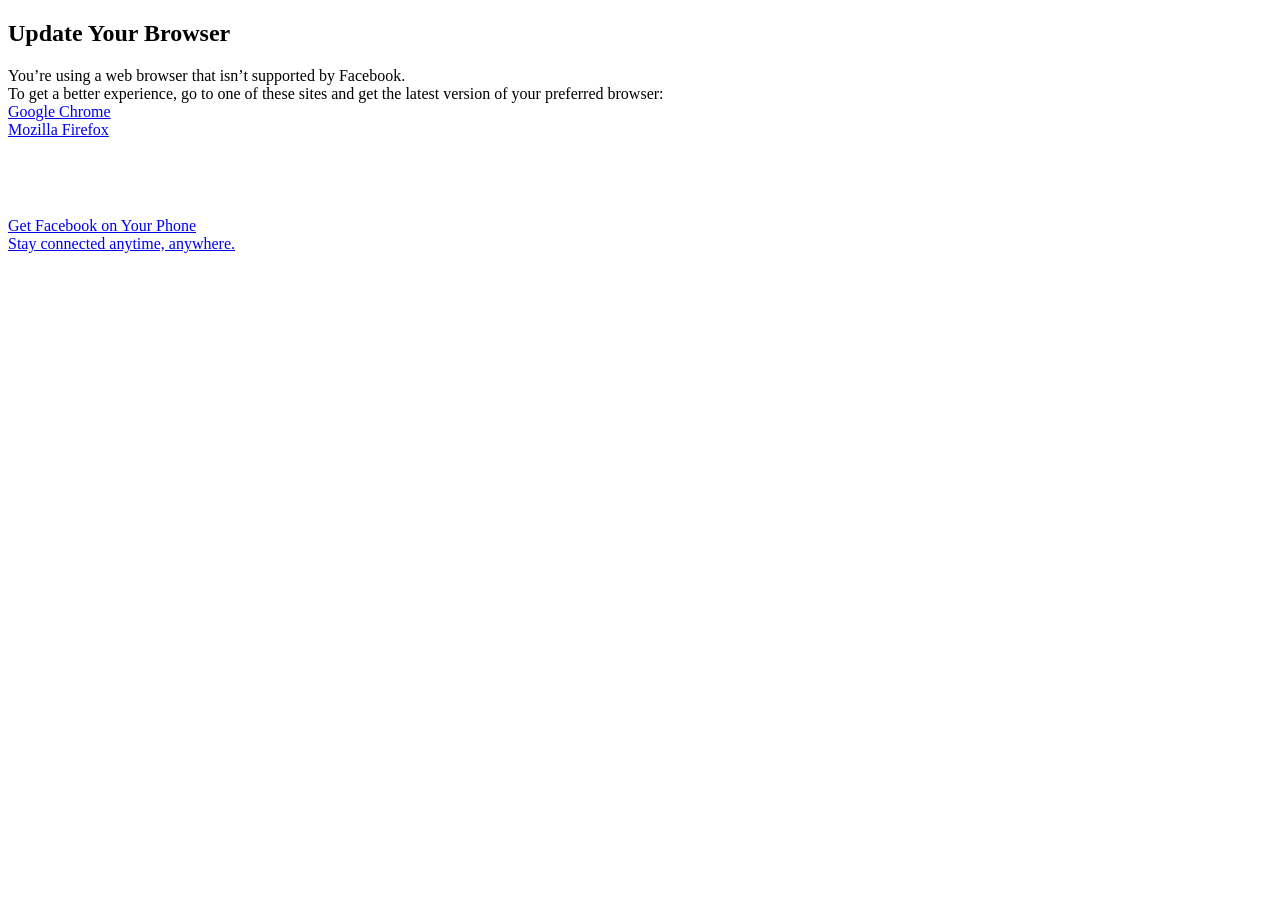
<file: 2024/06/17/hello-world/index.html>
<!DOCTYPE html>
<html lang="en" id="facebook" class="no_js">
<head><meta charset="utf-8" /><meta name="referrer" content="default" id="meta_referrer" /><script nonce="CWTsvBSe">function envFlush(a){function b(b){for(var c in a)b[c]=a[c]}window.requireLazy?window.requireLazy(["Env"],b):(window.Env=window.Env||{},b(window.Env))}envFlush({"useTrustedTypes":false,"isTrustedTypesReportOnly":false,"ajaxpipe_token":"AXjCzFDNiwIOYRuE-TY","stack_trace_limit":30,"timesliceBufferSize":5000,"show_invariant_decoder":false,"compat_iframe_token":"AUWPcytVto399SVVa5EiwdmKLj8","isCQuick":false,"brsid":"7517256646322844357","promise_include_trace":false});</script><script nonce="CWTsvBSe">window.openDatabase&&(window.openDatabase=function(){throw new Error()});</script><script nonce="CWTsvBSe">_btldr={};</script><script nonce="CWTsvBSe">(function(){function a(a){return a.parentElement!==document.body&&a.parentElement!==document.head}function b(a){return a.nodeName==="SCRIPT"||a.nodeName==="LINK"&&((a=c(a))==null?void 0:a.asyncCss)}function c(a){return!(a.dataset instanceof window.DOMStringMap)?null:a.dataset}function d(d){var e;try{if(d.nodeType!==Node.ELEMENT_NODE)return}catch(a){return}if(a(d)||!b(d))return;var f=(e=c(d))==null?void 0:e.bootloaderHash;if(f!=null&&f!==""){var g=null,h=function(){window._btldr[f]=1,g==null?void 0:g()};g=function(){d.removeEventListener("load",h),d.removeEventListener("error",h)};d.addEventListener("load",h);d.addEventListener("error",h)}}Array.from(document.querySelectorAll('script,link[data-async-css="1"]')).forEach(function(a){return d(a)});var e=new MutationObserver(function(a,b){a.forEach(function(a){a.type==="childList"&&Array.from(a.addedNodes).forEach(function(a){d(a)})})});e.observe(document.getElementsByTagName("html")[0],{attributes:!1,childList:!0,subtree:!0})})();</script><style nonce="CWTsvBSe"></style><script nonce="CWTsvBSe">__DEV__=0;</script><noscript><meta http-equiv="refresh" content="0; URL=https://www.facebook.com/unsupportedbrowser?_fb_noscript=1" /></noscript><link rel="manifest" id="MANIFEST_LINK" href="https://www.facebook.com/data/manifest/?is_workplace_mobile_pwa_dogfooding=0" crossorigin="use-credentials" /><title id="pageTitle">Update Your Browser</title><meta name="bingbot" content="noarchive" /><link rel="icon" href="https://static.xx.fbcdn.net/rsrc.php/yB/r/2sFJRNmJ5OP.ico" /><link type="text/css" rel="stylesheet" href="https://static.xx.fbcdn.net/rsrc.php/v5/ys/l/0,cross/l0WOVaOlNw0.css" data-bootloader-hash="O0cNsdJ" crossorigin="anonymous" />
<link type="text/css" rel="stylesheet" href="https://static.xx.fbcdn.net/rsrc.php/v5/y3/l/0,cross/Et5Wt4MpRs7.css" data-bootloader-hash="YXqqW7e" crossorigin="anonymous" />
<script src="https://static.xx.fbcdn.net/rsrc.php/v4/y5/r/lOxdbvFwogR.js" data-bootloader-hash="J78L+LB" crossorigin="anonymous"></script>
<script nonce="CWTsvBSe">requireLazy(["HasteSupportData"],function(m){m.handle({"clpData":{"6476":{"r":1000,"s":1},"1838142":{"r":1,"s":1},"1848815":{"r":10000,"s":1}},"gkxData":{"20935":{"result":false,"hash":null},"21043":{"result":false,"hash":null},"5163":{"result":false,"hash":null},"5415":{"result":false,"hash":null},"7742":{"result":false,"hash":null},"8068":{"result":false,"hash":null},"8869":{"result":false,"hash":null},"9063":{"result":false,"hash":null},"15745":{"result":false,"hash":null},"20936":{"result":false,"hash":null},"20948":{"result":true,"hash":null},"25572":{"result":false,"hash":null},"1221":{"result":false,"hash":null},"13382":{"result":false,"hash":null},"25571":{"result":false,"hash":null}},"justknobxData":{"2552":{"r":false},"3323":{"r":true},"2269":{"r":true}}})});requireLazy(["TimeSliceImpl","ServerJS"],function(TimeSlice,ServerJS){(new ServerJS()).handle({"define":[["cr:310",["RunWWW"],{"__rc":["RunWWW",null]},-1],["cr:1078",[],{"__rc":[null,null]},-1],["cr:1080",["unexpectedUseInComet"],{"__rc":["unexpectedUseInComet",null]},-1],["cr:1126",["TimeSliceImpl"],{"__rc":["TimeSliceImpl",null]},-1],["cr:3725",["clearTimeoutWWWOrMobile"],{"__rc":["clearTimeoutWWWOrMobile",null]},-1],["cr:4344",["setTimeoutWWWOrMobile"],{"__rc":["setTimeoutWWWOrMobile",null]},-1],["cr:6108",["CSS"],{"__rc":["CSS",null]},-1],["cr:6640",["PromiseImpl"],{"__rc":["PromiseImpl",null]},-1],["cr:7385",["clearIntervalWWW"],{"__rc":["clearIntervalWWW",null]},-1],["cr:7389",["setIntervalAcrossTransitionsWWW"],{"__rc":["setIntervalAcrossTransitionsWWW",null]},-1],["cr:7391",["setTimeoutAcrossTransitionsWWW"],{"__rc":["setTimeoutAcrossTransitionsWWW",null]},-1],["cr:8958",["FBJSON"],{"__rc":["FBJSON",null]},-1],["cr:8959",["DTSG"],{"__rc":["DTSG",null]},-1],["cr:8960",["DTSG_ASYNC"],{"__rc":["DTSG_ASYNC",null]},-1],["cr:696703",[],{"__rc":[null,null]},-1],["cr:708886",["EventProfilerImpl"],{"__rc":["EventProfilerImpl",null]},-1],["cr:135",["RunBlue"],{"__rc":["RunBlue",null]},-1],["cr:6669",["DataStore"],{"__rc":["DataStore",null]},-1],["URLFragmentPreludeConfig",[],{"hashtagRedirect":true,"fragBlacklist":["nonce","access_token","oauth_token","xs","checkpoint_data","code"]},137],["CookiePrivacySandboxConfig",[],{"is_affected_by_samesite_lax":false},7723],["CometPersistQueryParams",[],{"relative":{},"domain":{}},6231],["CookieDomain",[],{"domain":"facebook.com"},6421],["GetAsyncParamsExtraData",[],{"extra_data":{}},7511],["BootloaderConfig",[],{"deferBootloads":false,"enableLoadingUnavailableResources":true,"enableRetryOnStuckResource":false,"jsRetries":[200,500],"jsRetryAbortNum":2,"jsRetryAbortTime":5,"silentDups":false,"timeout":60000,"tieredLoadingFromTier":100,"hypStep4":false,"phdOn":false,"phdSeparateBitmaps":false,"btCutoffIndex":1799,"fastPathForAlreadyRequired":true,"earlyRequireLazy":false,"enableTimeoutLoggingForNonComet":true,"deferLongTailManifest":true,"lazySoT":false,"csrOn":false,"nonce":"CWTsvBSe","translationRetries":[200,500],"translationRetryAbortNum":3,"translationRetryAbortTime":50},329],["CSSLoaderConfig",[],{"timeout":5000},619],["CookieCoreConfig",[],{"alsfid":{},"c_user":{"t":31536000},"cppo":{"t":86400},"dpr":{"t":604800},"fbl_st":{"t":31536000},"hckd":{},"i_user":{"t":31536000},"locale":{"t":604800},"m_ls":{"t":34560000},"m_pixel_ratio":{"t":604800},"noscript":{},"presence":{"t":2592000},"sfau":{},"usida":{},"vpd":{"t":5184000},"wd":{"t":604800},"wl_cbv":{"t":7776000},"x-referer":{},"x-src":{"t":1}},2104],["CurrentUserInitialData",[],{"ACCOUNT_ID":"0","USER_ID":"0","NAME":"","SHORT_NAME":null,"IS_BUSINESS_PERSON_ACCOUNT":false,"HAS_SECONDARY_BUSINESS_PERSON":false,"IS_FACEBOOK_WORK_ACCOUNT":false,"IS_INSTAGRAM_BUSINESS_PERSON":false,"IS_MESSENGER_ONLY_USER":false,"IS_DEACTIVATED_ALLOWED_ON_MESSENGER":false,"IS_MESSENGER_CALL_GUEST_USER":false,"IS_WORK_MESSENGER_CALL_GUEST_USER":false,"IS_WORKROOMS_USER":false,"APP_ID":"256281040558","IS_BUSINESS_DOMAIN":false},270],["LSD",[],{"token":"AVogrh6yts4"},323],["ServerNonce",[],{"ServerNonce":"UaiEjtefnJXZ7RlDBZB21D"},141],["SiteData",[],{"server_revision":1023966171,"client_revision":1023964426,"push_phase":"C3","pkg_cohort":"BP:DEFAULT","haste_session":"20257.BP:DEFAULT.2.0...0","pr":1,"manifest_base_uri":"https:\/\/static.xx.fbcdn.net","manifest_origin":null,"manifest_version_prefix":null,"be_one_ahead":false,"is_rtl":false,"is_experimental_tier":false,"is_jit_warmed_up":true,"hsi":"7517256646322844357","semr_host_bucket":"3","bl_hash_version":2,"comet_env":0,"wbloks_env":false,"ef_page":null,"compose_bootloads":false,"spin":4,"__spin_r":1023964426,"__spin_b":"trunk","__spin_t":1750247703,"vip":"157.240.3.35"},317],["SprinkleConfig",[],{"param_name":"jazoest","version":2,"should_randomize":false},2111],["UserAgentData",[],{"browserArchitecture":"32","browserFullVersion":null,"browserMinorVersion":null,"browserName":"Unknown","browserVersion":null,"deviceName":"Unknown","engineName":"Unknown","engineVersion":null,"platformArchitecture":"32","platformName":"Unknown","platformVersion":null,"platformFullVersion":null},527],["PromiseUsePolyfillSetImmediateGK",[],{"www_always_use_polyfill_setimmediate":false},2190],["JSErrorLoggingConfig",[],{"appId":256281040558,"extra":[],"reportInterval":50,"sampleWeight":null,"sampleWeightKey":"__jssesw","projectBlocklist":[]},2776],["DataStoreConfig",[],{"expandoKey":"__FB_STORE","useExpando":true},2915],["CookieCoreLoggingConfig",[],{"maximumIgnorableStallMs":16.67,"sampleRate":9.7e-5,"sampleRateClassic":1.0e-10,"sampleRateFastStale":1.0e-8},3401],["ImmediateImplementationExperiments",[],{"prefer_message_channel":true},3419],["UriNeedRawQuerySVConfig",[],{"uris":["dms.netmng.com","doubleclick.net","r.msn.com","watchit.sky.com","graphite.instagram.com","www.kfc.co.th","learn.pantheon.io","www.landmarkshops.in","www.ncl.com","s0.wp.com","www.tatacliq.com","bs.serving-sys.com","kohls.com","lazada.co.th","xg4ken.com","technopark.ru","officedepot.com.mx","bestbuy.com.mx","booking.com","nibio.no","myworkdayjobs.com","united-united.com","gcc.gnu.org"]},3871],["BootloaderEndpointConfig",[],{"retryEnabled":false,"debugNoBatching":false,"maxBatchSize":-1,"endpointURI":"https:\/\/www.facebook.com\/ajax\/bootloader-endpoint\/"},5094],["ServerTimeData",[],{"serverTime":1750247703587,"timeOfRequestStart":1750247703576.7,"timeOfResponseStart":1750247703576.7},5943],["BigPipeExperiments",[],{"link_images_to_pagelets":false,"am_page_load_promise_timeout":false,"enable_bigpipe_plugins":false},907],["cr:7730",["getFbtResult"],{"__rc":["getFbtResult",null]},-1],["cr:8906",["goURIWWW"],{"__rc":["goURIWWW",null]},-1],["cr:925100",["RunBlue"],{"__rc":["RunBlue",null]},-1],["cr:7386",["clearTimeoutWWW"],{"__rc":["clearTimeoutWWW",null]},-1],["cr:7390",["setTimeoutWWW"],{"__rc":["setTimeoutWWW",null]},-1],["cr:1003267",["clearIntervalBlue"],{"__rc":["clearIntervalBlue",null]},-1],["cr:896462",["setIntervalAcrossTransitionsBlue"],{"__rc":["setIntervalAcrossTransitionsBlue",null]},-1],["cr:986633",["setTimeoutAcrossTransitionsBlue"],{"__rc":["setTimeoutAcrossTransitionsBlue",null]},-1],["cr:6799",["EventProfilerAdsSessionProvider"],{"__rc":["EventProfilerAdsSessionProvider",null]},-1],["IntlVariationHoldout",[],{"disable_variation":false},6533],["IntlNumberTypeProps",["IntlCLDRNumberType05"],{"module":{"__m":"IntlCLDRNumberType05"}},7027],["AdsManagerReadRegions",[],{"excluded_endpoints":["\/am_tabular","\/ad_limits_insights","\/ads_reporting","\/column_suggestions","\/customaudiences","\/insights","\/reporting","\/edit","\/adspixels"],"excluded_preloaders":["AdsPEInsightsEdgeDataLoaderPreloader","AdsPEInsightsEdgeSummaryDataLoaderPreloader","AdsPEInsightsColumnPresetDataLoaderPreloader","AdsReportBuilderBusinessViewReportPreloader","AdsReportBuilderAdAccountViewReportPreloader","AdsReportBuilderManageUnifiedReportsPreloader"]},7950],["AsyncRequestConfig",[],{"retryOnNetworkError":"1","useFetchStreamAjaxPipeTransport":true},328],["DTSGInitialData",[],{},258],["IntlPhonologicalRules",[],{"meta":{"\/_B\/":"([.,!?\\s]|^)","\/_E\/":"([.,!?\\s]|$)"},"patterns":{"\/\u0001(.*)('|&#039;)s\u0001(?:'|&#039;)s(.*)\/":"\u0001$1$2s\u0001$3","\/_\u0001([^\u0001]*)\u0001\/":"javascript"}},1496],["IntlViewerContext",[],{"GENDER":3,"regionalLocale":null},772],["NumberFormatConfig",[],{"decimalSeparator":".","numberDelimiter":",","minDigitsForThousandsSeparator":4,"standardDecimalPatternInfo":{"primaryGroupSize":3,"secondaryGroupSize":3},"numberingSystemData":null},54],["SessionNameConfig",[],{"seed":"1eY7"},757],["ZeroCategoryHeader",[],{},1127],["ZeroRewriteRules",[],{"rewrite_rules":{},"whitelist":{"\/hr\/r":1,"\/hr\/p":1,"\/zero\/unsupported_browser\/":1,"\/zero\/policy\/optin":1,"\/zero\/optin\/write\/":1,"\/zero\/optin\/legal\/":1,"\/zero\/optin\/free\/":1,"\/about\/privacy\/":1,"\/about\/privacy\/update\/":1,"\/privacy\/explanation\/":1,"\/zero\/toggle\/welcome\/":1,"\/zero\/toggle\/nux\/":1,"\/zero\/toggle\/settings\/":1,"\/fup\/interstitial\/":1,"\/work\/landing":1,"\/work\/login\/":1,"\/work\/email\/":1,"\/ai.php":1,"\/js_dialog_resources\/dialog_descriptions_android.json":0,"\/connect\/jsdialog\/MPlatformAppInvitesJSDialog\/":0,"\/connect\/jsdialog\/MPlatformOAuthShimJSDialog\/":0,"\/connect\/jsdialog\/MPlatformLikeJSDialog\/":0,"\/qp\/interstitial\/":1,"\/qp\/action\/redirect\/":1,"\/qp\/action\/close\/":1,"\/zero\/support\/ineligible\/":1,"\/zero_balance_redirect\/":1,"\/zero_balance_redirect":1,"\/zero_balance_redirect\/l\/":1,"\/l.php":1,"\/lsr.php":1,"\/ajax\/dtsg\/":1,"\/checkpoint\/block\/":1,"\/exitdsite":1,"\/zero\/balance\/pixel\/":1,"\/zero\/balance\/":1,"\/zero\/balance\/carrier_landing\/":1,"\/zero\/flex\/logging\/":1,"\/tr":1,"\/tr\/":1,"\/sem_campaigns\/sem_pixel_test\/":1,"\/bookmarks\/flyout\/body\/":1,"\/zero\/subno\/":1,"\/confirmemail.php":1,"\/policies\/":1,"\/mobile\/internetdotorg\/classifier\/":1,"\/zero\/dogfooding":1,"\/xti.php":1,"\/zero\/fblite\/config\/":1,"\/hr\/zsh\/wc\/":1,"\/ajax\/bootloader-endpoint\/":1,"\/mobile\/zero\/carrier_page\/":1,"\/mobile\/zero\/carrier_page\/education_page\/":1,"\/mobile\/zero\/carrier_page\/feature_switch\/":1,"\/mobile\/zero\/carrier_page\/settings_page\/":1,"\/aloha_check_build":1,"\/upsell\/zbd\/softnudge\/":1,"\/mobile\/zero\/af_transition\/":1,"\/mobile\/zero\/af_transition\/action\/":1,"\/mobile\/zero\/freemium\/":1,"\/mobile\/zero\/freemium\/redirect\/":1,"\/mobile\/zero\/freemium\/zero_fup\/":1,"\/privacy\/policy\/":1,"\/privacy\/center\/":1,"\/data\/manifest\/":1,"\/cmon":1,"\/cmon\/":1,"\/zero\/minidt\/":1,"\/diagnostics":1,"\/diagnostics\/":1,"\/4oh4.php":1,"\/autologin.php":1,"\/birthday_help.php":1,"\/checkpoint\/":1,"\/contact-importer\/":1,"\/cr.php":1,"\/legal\/terms\/":1,"\/login.php":1,"\/login\/":1,"\/mobile\/account\/":1,"\/n\/":1,"\/remote_test_device\/":1,"\/upsell\/buy\/":1,"\/upsell\/buyconfirm\/":1,"\/upsell\/buyresult\/":1,"\/upsell\/promos\/":1,"\/upsell\/continue\/":1,"\/upsell\/h\/promos\/":1,"\/upsell\/loan\/learnmore\/":1,"\/upsell\/purchase\/":1,"\/upsell\/promos\/upgrade\/":1,"\/upsell\/buy_redirect\/":1,"\/upsell\/loan\/buyconfirm\/":1,"\/upsell\/loan\/buy\/":1,"\/upsell\/sms\/":1,"\/wap\/a\/channel\/reconnect.php":1,"\/wap\/a\/nux\/wizard\/nav.php":1,"\/wap\/appreg.php":1,"\/wap\/birthday_help.php":1,"\/wap\/c.php":1,"\/wap\/confirmemail.php":1,"\/wap\/cr.php":1,"\/wap\/login.php":1,"\/wap\/r.php":1,"\/zero\/datapolicy":1,"\/a\/timezone.php":1,"\/a\/bz":1,"\/bz\/reliability":1,"\/r.php":1,"\/mr\/":1,"\/reg\/":1,"\/registration\/log\/":1,"\/terms\/":1,"\/f123\/":1,"\/expert\/":1,"\/experts\/":1,"\/terms\/index.php":1,"\/terms.php":1,"\/srr\/":1,"\/msite\/redirect\/":1,"\/fbs\/pixel\/":1,"\/contactpoint\/preconfirmation\/":1,"\/contactpoint\/cliff\/":1,"\/contactpoint\/confirm\/submit\/":1,"\/contactpoint\/confirmed\/":1,"\/contactpoint\/login\/":1,"\/preconfirmation\/contactpoint_change\/":1,"\/help\/contact\/":1,"\/survey\/":1,"\/upsell\/loyaltytopup\/accept\/":1,"\/settings\/":1,"\/lite\/":1,"\/zero_status_update\/":1,"\/operator_store\/":1,"\/upsell\/":1,"\/wifiauth\/login\/":1}},1478],["DTSGInitData",[],{"token":"","async_get_token":""},3515],["WebDriverConfig",[],{"isTestRunning":false,"isJestE2ETestRun":false,"isXRequestConfigEnabled":false,"auxiliaryServiceInfo":{},"testPath":null,"originHost":null,"experiments":null},5332],["EventConfig",[],{"sampling":{"bandwidth":0,"play":0,"playing":0,"progress":0,"pause":0,"ended":0,"seeked":0,"seeking":0,"waiting":0,"loadedmetadata":0,"canplay":0,"selectionchange":0,"change":0,"timeupdate":0,"adaptation":0,"focus":0,"blur":0,"load":0,"error":0,"message":0,"abort":0,"storage":0,"scroll":200000,"mousemove":20000,"mouseover":10000,"mouseout":10000,"mousewheel":1,"MSPointerMove":10000,"keydown":0.1,"click":0.02,"mouseup":0.02,"__100ms":0.001,"__default":5000,"__min":100,"__interactionDefault":200,"__eventDefault":100000},"page_sampling_boost":1,"interaction_regexes":{},"interaction_boost":{},"event_types":{},"manual_instrumentation":false,"profile_eager_execution":false,"disable_heuristic":true,"disable_event_profiler":false},1726],["cr:8828",[],{"__rc":[null,null]},-1],["cr:1094907",[],{"__rc":[null,null]},-1],["cr:1183579",["InlineFbtResultImpl"],{"__rc":["InlineFbtResultImpl",null]},-1],["cr:806696",["clearTimeoutBlue"],{"__rc":["clearTimeoutBlue",null]},-1],["cr:807042",["setTimeoutBlue"],{"__rc":["setTimeoutBlue",null]},-1],["FbtResultGK",[],{"shouldReturnFbtResult":true,"inlineMode":"NO_INLINE"},876],["AdsInterfacesSessionConfig",[],{},2393],["FbtQTOverrides",[],{"overrides":{"1_000b6572c6a3f7fe9312e5879dd2e75b":"You'll need to log in with Workplace to continue this video chat.","1_023ac1e3f0ce2980598584f26a784b9f":"Ignore messages","1_028dc427119e6bfbfcd5eb2dd83b2a9e":"View Page status","1_075684469438a60ae5f6813949e94a0d":"Get quote","1_0778dc4cf3fe167942881fecddd5dee2":"Learn more","1_08a3224cc0fd966f2bb0e780c51e6a0b":"New poll","1_0a090165a1d0654210eb444114aabd7c":"Switch between accounts","1_0b9af3d5b6a4de6cb2b17ad5a0beec3a":"Learn more","1_0d0b40d72cd2adc492a402e98e18896f":"Chat notifications","1_0ea6e742163878d88375800514788740":"Invite link","1_0ea7de82b669cced737b30875f15309a":"Local event from Facebook","1_0f008d2991187964d472eceaf9ba28d6":"Featured sticker packs","1_0f48efb82ce58bf43dec6a98dcadc874":"Add your new number","1_0f9fceeb2e66627d9e346dd24e0d6916":"Remove from channel","1_0fee0283487e0259495a07f9e315ad8f":"Your home in Messenger","1_1068c1352d8cbb8919cc2b4a0dbcd9f3":"Hide contact","1_10811a6ece4ca15b10dc22f89805a347":"Customize your chat with {short-name}.","1_117fb24f8ee951759e9435520cc71e70":"More options","1_1248a8548f1b43fd3d9fc77baf835a04":"Contacts only","1_1593f9d2cc4c63f196a61a70eff664cf":"Send to group","1_159aa796a642d08a85379ec9693d25c7":"Opt in","1_1736f6743cf12be3ffc46cd556357e96":"Book now","1_18b8ec487f180574ad865f168eeafa70":"Content not found","1_1905e45a72593e291dda8c774aa4caf4":"Invite people","1_1ac128eda299351dc18567e7a6f31be6":"Hide video","1_1b38f249fefb0fd5ef7912a1fe615d10":"Pinned location","1_1b59f7e84dba4c8754cf60d1bafa6ae5":"Shared stories","1_1cf36465e606a10ef2a48c5dee532085":"Great job, {user_name}!","1_1d36c6e7b1a07971c84821452f9dc407":"Ignore conversation","1_1d89beed629123cabeeea834c345a7fc":"Mute notifications","1_1f209b12cabbe35509c514220825d53b":"New story","1_209b3fb19e7c487ffe3bd85b2adac6db":"Try again","1_20cec0b4386ad8555f8b619ad2c2fb81":"Single pop","1_215afaeceab4d29970af2c11221f79e3":"Web visibility","1_226d5171b148e60fe004a4f3cc53a81b":"Delete group chat?","1_23f5a1596d301feaeb32b47f24dc73a0":"Join call","1_243d55bab0d83c72b2113bfd5ca2e194":"Membership questions","1_25589d7cb1db33911bf18252dbb5155c":"Message history in Inbox","1_2745ba03fa7b9c0f59c0797fb44da204":"Showing in chats","1_27f38b56fa58a394e2d89fbf7288747b":"New sender","1_28ea9e6140b5437477564e5b21353246":"Profile picture","1_2953f6f20942da4f0593b905a4db3d90":"See details","1_2af4c8cb4d30a1aaa744a75187d6b06d":"{number} invited by you","1_2b2898b200686215c54616553499fddf":"Unread messages","1_2b406f4727fff3df7dd970cac1c41536":"Messenger preview","1_2c2ff60e8d5edccadadf61f739b6d87b":"Report story","1_3002f3a3232973642407c2e3830c10f6":"Stop sharing location","1_30ed561a77bfcadb3b66d5960c2a9e05":"Photo reminders","1_313c1c8a5025b45c60712685f0d89c6c":"App visibility","1_33886f5d4a6ede055ec28ddf69251cc5":"Life events","1_3543833b8b31fbb1561d46f2c0b266a8":"Added with theme","1_366d38e456780d92844ab4b39ac1de78":"Not interested","1_37900af383a573c0337521bca05d7955":"Respond to event","1_37ebfbfd36c55a8366f7ba9d528cf7b3":"Chats you can create","1_39339bb4b3f3002e589625a820bf5c7a":"Learn more","1_3a9a1e192465754ec4427995fe1cffb4":"Buy and sell groups","1_3aa3f2c2971602310d482c632c086db8":"Chat hosts","1_3bc7a4f74be5e3dbfdc9b758fa779fff":"Chat plugin","1_3cee79cd9e136ffc84ccfc7082bef6c2":"{number_of_happening_now_events} happening now, {number_of_upcoming_events} upcoming","1_3e8fba90f69e371d19c5b4f79e3f0be7":"Buy and sell groups","1_3f4c233aac1d71d17bee559b932144d3":"See conversation","1_41446ff5d2de26a67626d2ba309c969b":"This video can't be sent","1_4151657ef8e7bc03ab8169e5dcb0d675":"Cancel request","1_41eadd6427237386cc04b60a8ab94a8b":"This chat will show as unread","1_46793f5529ff4a62f831cf9218082b7f":"Unread requests","1_46879d905028aaee9f7297d27c075b50":"See messages","1_46b9f298de3c041a464dbe8ff7f3d978":"Language settings","1_46c8d595559f4232c4a7fe113aac3093":"Get started","1_475781e5e945e3d217b563d6ccd51ecd":"Create prompt","1_489630491bec0288ae7c0bef88ff5ad9":"Show music picker","1_4ad1c9e7de7af0b7d1853ed6863469db":"Snooze for {number_of_hours} hours","1_4b56df30045efb8a5d21ec865d43ec1c":"Approved by you","1_4b9736a9d6cbeb6249b0704870ec383e":"No devices yet","1_4cf8fe13a0639e31c0d73b5aec3b8019":"Something went wrong","1_4d5c8cbda9ac3dfc82b483ecf952a53c":"Open Facebook app","1_4e75a018ef44c107750832d736fcce90":"Send details","1_4ee7496edd4dafc3c2b2a6225f1a6f69":"Nearby places","1_5009586cb3b7953608b1ccc56cb3e630":"See conversation?","1_50c0e7742a3eb3800f3c2fdd5bce8f3a":"Admins & moderators","1_531aa532255f18fbb4386d4ac4bf537d":"Search emoji","1_53e9c4c2a53662ab23979d6cd79d4417":"Stop sharing","1_5490d986c6908e35ac70ae79cca740fc":"Switch account","1_55c0717e522433cf319a51f6ed6d4d09":"No messages","1_55c2f7ac43fba60f684a0a0dfd01bb89":"Edit avatar","1_55e31911698e89d3b19d4c703079cdf2":"{content} Learn more","1_56d2098fc23416108de3ceae0fd6c158":"See link","1_599d20d959e0009397c73fb9edb426dd":"Private post","1_5af9abe8c5f4d9bcce27117d09ca6932":"Start call","1_5e86ca443695bbd6605bcd169ee35a74":"Group updates","1_5f0a4852946206863aa44a9ec3f87708":"Send to group","1_60a7a58934bd27cbaf2058b53ff745f6":"Leave game","1_60eb52f4ce4a109523fbfa8e90244331":"Live location","1_617aeb029449c78895903ece88034b31":"Show picture-in-picture","1_61cb9f934ffb6b5f8cc4cb95757125d4":"Invalid time","1_6315107c7594ac961c8dac9aabbb957a":"Add to her picture","1_64b1b9a14a334d3cce48f22f2b03e7c2":"Not now","1_6544e705bd98780c45018863ca564aa1":"Block messages","1_6582285731ad9288ac97889beeca82f3":"Avatar settings","1_66402d631b18879269b46a49f95a0a4e":"Noise suppression","1_6689492f38a51b5cb39982dd8a0e7f00":"Account details","1_678bfb1d36a580695ccbb699c8fd1bd2":"Logging in\u2026","1_6795cc13b37b3be61a143c35c9c65382":"Recently shared","1_6a9a0529abd169ff91b49b4022dbf5a5":"Buy and sell groups","1_6b124b9a53cd1299ad43ceef50dcd0e2":"Unread chats","1_6d2f04c835bd2e9e555649e2f121fd5f":"Introducing AI stickers","1_6dc5cc58c44e3791e14cdb69816e8a3f":"Product catalog terms","1_6ec9c14f5b6103937c24960c6ae37947":"SMS messages","1_7008293f762c6b49632496bd6aad21ff":"Suggested chats","1_70190249ea4fa344ffbe77fd48af796f":"Pause chat?","1_701d063f9d93574540e7a4aa27d2f86d":"Message reactions","1_7052e2f38bec805609d7986562d34ed0":"Your reactions","1_72920428a45b969c9dad788a656c323c":"Skip to details and actions","1_7341e8b3089e0af586ed3b9682c2b5cf":"View call","1_73761caf2fde503928bfdbd48c983136":"See conversation?","1_7808c5327cf430807c173fa11ac0cc26":"Learn more","1_7930f1b92ced21f16265c1ab07265964":"Chats you can join","1_7bf132b7beb84dbc96f9cc6a1caef3a3":"Last name","1_7c5789ad7c9455a96fa0b8d3edaf1dd0":"View profile","1_7e3e738782f1887fbcebca5e62902a72":"See group","1_7f626e74849fb5ad4a61825532fb6054":"Confirm your identity","1_801af62106d995c8b376a512e2146039":"Block messages","1_806d0518a4e1e599c196185438e2b79c":"Change image","1_83a0754dbad2db42dcbe0e8900e6b48a":"AI-assisted message","1_84698e2e6128e955605ddff2615c2771":"In transit","1_88b60e4824d116c36468b700b6287e2f":"Your location","1_8a1749bf031ab122983b76b370a86be3":"Learn more","1_8bc33223ef4caf9b437b812c2772d946":"Create poll","1_8c84ed97d7d84a31c72b1c75300a9461":"Delete chat?","1_8dea727922641bc0de681cb214274b2f":"View AR object","1_8e82c5b24398a0887342f439b66ce8c3":"{user}'s location","1_8ea29d4da797ad3ae8fa2b3626b2a50c":"Disabled chat","1_8ef9ffb962319c095470bb46de00beaa":"Current location","1_9025bb6bcf560d6de6cfd22af6eaec97":"All chats menu","1_9050fb0878cf1e782d24779cf780114c":"Recent calls","1_91d783db2fb886ee4801ae5e0a86e04c":"Channel admin","1_92255cd3d8f183d6dcb03b606a3445c2":"Recent searches","1_925dfeb7269a4b97e5035aede422151c":"Upload contacts","1_92b1a4d18dca5da9ac47d17733885fc2":"How to add friends on Messenger Kids","1_93183c880d14f092e5d9617d9a246a74":"Read receipts","1_939fba302a75b306e132ccb37e09a148":"Ignore group","1_944401d1748eeaa9a66e62241477695e":"View details","1_948415d2b551fa7c8b50376738732e5b":"Community members","1_9626d7ac31beaf24bbd48f4842bf4744":"{num_activities} activities","1_9645bee1f9dba4ee355d68df18cb1102":"Contact card","1_96cc0d1d8acdfbcc9fe4623a53183f99":"No more posts","1_983e4f9e7f9ecfdb8a2d0aa8247942de":"More conversations","1_99dd31ad1b3145dfb03b7b4b097f28d5":"Send current location","1_9ed1ff8f2501b81918e505f6e17fd362":"Send separately","1_a1195adc52046789d21a0ae117244224":"Creating poll","1_a12b852de26a50e5b6986edc7fa2705e":"Account created","1_a2ed1fddb5b17414f3b7941385713361":"Suggested people","1_a3d27f40032c3217f0934bcd46d52392":"Learn more","1_a3f05430c2d2c4a7949a503649a0941d":"4 things to know about your information","1_a4694c6ccbc990026015c70c944fe25e":"Cover photo","1_a64a04c8ea9a8cf38124918e78c71b60":"You've blocked this account.","1_a7a430455b6aaba0be1cf776314c8e70":"Learn more","1_a7e141af65d2cd2dc972d3c094d2ce4f":"Charge your Bluetooth keys regularly.","1_a8fd7153d9fbad9cece5913d6268813c":"Voice and video calling","1_a96a641ba1f4b43910fab6d1b55c9b17":"Not now","1_a9c08e1b18c1bceb358a7bf4a1aee0aa":"View profile","1_ab80b68f0048ce8515584d069d120405":"Submit a report","1_abd30739736c002c9a49c782066cbe86":"Save changes","1_add682c72addd3a0d8b6fcab3720aadc":"Turn on","1_aeb4b99dd7b73001a4f730b4a9120e04":"Try again","1_aec2472fe4a2eaccb817d6111a4c0d39":"Video call","1_af9c98d11efedfee4f1301601a67874a":"Double knock","1_afc0eae78aa06ac4e92bf98ac3a03177":"Ignore group","1_b0308bd1c93ff21594fabd353bda0a2a":"Red\/green","1_b14ffeb649c54cac70fe09d9f7780889":"Open sticker, emoji and GIF keyboard.","1_b22b6c4a8dd3ff71f35d007751cd87b0":"Get the Messenger app","1_b2cea7ff1ee86133589fc73e5f2f3f9d":"You can turn this off at any time in your Parent Dashboard.","1_b32cee1f96ea285d99c5ca73d4eb725f":"Date of birth","1_b3dd269103f0d9b89d9bdb677dbd8887":"Invalid link","1_b3ecf06a63fd5147cac3c083201ac7eb":"Data saver","1_b42224e77c208d4ee532f212f5fe7a47":"Learn more","1_b449f7098ace13c92ffc9bb9d5a5bb6f":"Live description (optional)","1_b45945f81d03ceaf6f9441f2eeeec891":"Contact us","1_b4c7d1e15b39ef2c3956027bb4d6cd11":"Placed on {date} \u00b7 Canceled","1_b6392edec7f022a20e9867eb0b24de7b":"Featured Facebook photos","1_b6f50b519cec90102cc5b62361a81288":"Mute notifications","1_b81d470fc8105e7a7896e7cffb0ceeed":"Add contact","1_b9143060878dce3a509e6bc2548b82f2":"Search for adults","1_b997548b5fdd3a2dee73c3392135d911":"{number} invited by you","1_ba4838bc3349d125cfb867715cada2f9":"Update build","1_bbc5d4c00b66cc87bd1e6f8ab51fc102":"Call with video","1_bbd9c674819da6d44ca09fa575180083":"Videos to send","1_bc1a68f2efbc9ac36f13fe05f5d65e51":"Unmute notifications","1_bc5ed53c58ed1544e3e014e9d7dee341":"Creating community","1_bf841bb55b37d0620ef1b2bea096b95f":"You waved at {$recipient}.","1_bfbf4cbd94a30fe78e2c6243fbaedb73":"No internet connection","1_bfef0efc933e18bc735d53351af694e0":"Photos to send","1_c174849dd6b0df72ce6c611bda774209":"Add option","1_c21bf170fea995d887a6b64c13639323":"Double pop","1_c6f4d12c2c30c1986800afdd50f373cd":"Preview chat","1_c794c37e69d7f325e9a433f02ba8790b":"Message requests","1_c8077b6c0597db47a0485bc0f32e9980":"Your avatar","1_c921177d0d05ed9c9b95487f15422056":"Delete channel","1_c94482ebd9b72b746183c50a4d4208d6":"Send a like","1_cb73b265ac209451363883bed772c9bb":"Play together","1_cc78ccf039dccf8d1dea818b85eab80d":"More people","1_cd6b327676433f7b3c3515f206c0b82a":"{phone_number} \u2022 Phone contact","1_cdc01fc97f5a6cf6ba07c7bcc4fe11e1":"Add question","1_cde9138094eb836637af973172431d53":"{name1} wants to add {lastPendingKifTargetName} as a friend","1_ce3d72055f43aaf90d886ab0017ca08c":"Recent articles","1_cef77356ede0b83cf0465641b0719a42":"Problem with Bluetooth or audio source","1_d29c32cd116f7833d1f496f064788d8c":"Report someone in this chat","1_d3e1e228c31890a4aba20db8d31fd323":"Notification control","1_d7bbd024b73557f1cf0914a38113498d":"Block messages","1_d8de8ea2ef707a7aace4a752b147d8f1":"Mark as read","1_d9f5379b09800045f33f218dc5408f64":"Welcome message","1_dbd60e7eb18c870f9603d90f44f244ab":"Group chats","1_dc6a01243c06b93a27cbe6c6d6c795f3":"Camera roll","1_dcabb4806e92c408bd735494ddd92a6c":"Draw a necklace","1_dee291c2ba2b66491a65be6138906278":"Hidden group","1_df45795d00cab7a89a5557f9a392a7b2":"You opened this chat from {Origin Domain}","1_df57e221cb0b224e5a0090f7dcef6677":"Forward limit reached","1_df848a5c2d023027ac455f8321243645":"Report buyer","1_e11f9f6dcd24ac5786c0eb8ff1851e1b":"Update information?","1_e12cc3ec2ab93b6916804e5e1f6a336f":"Add to story","1_e146ca287d980280ff6dabc5d32b2713":"Leave conversation?","1_e250ac43039a943db6bd1855c02f6c39":"Learn more","1_e27604669dde9743f8c4a735e650e5a6":"Thanks for being a superstar in this chat!","1_e57e0918dc3eb089646890b6bb915dc0":"Choose kids for {name1}, {name2} and {name count} others to chat with","1_e7861583dd9505c6c9a5dd36aca38d3b":"Unblock messages","1_e809c2825e3b050976f7ca22f1532032":"Faster messaging","1_e8d7d977b19c2aa1894496a663c986dc":"Blue\/yellow","1_ea8ff502404e09cf262e602989d843d8":"Go to recent chats","1_eceb9aa9398269f52436f1a1a7ee41b4":"Send to group","1_ee9abb17ff7ad017ae988a02f8f5beae":"Top friends","1_eec0e983014426e06f0c4077e7333275":"Unblock messages?","1_ef4b4300b7a1f0319566068f5568c938":"Updating poll","1_f165e0191456b0373edec046de3290d5":"Active now","1_f2010c43a90ee7c3b7d6d3cab66ef06e":"Social networking","1_f33ba2aba991e0820ccfef1ac81c4c14":"Recommended communities","1_f580546da084946da3d6f61e3cc636da":"Channel settings","1_f5d924ee511bdbc00c3dd05a10fe8260":"Please update your app","1_f816fc32554f392be8655ee6db8f7dd5":"Continue with PayPal","1_f90fb65f92ad8ac33f140b8be3c9eed1":"Invalid file format","1_f919ada00521135434fd084a87e64542":"Add photos","1_fa663c0ee32eeae58fd133765c35f905":"Learn more","1_fba7ed548a73364cce9a2ad6e168b798":"Audio call","1_fd3afb0fabe31263a19dac9f61fb0d4f":"Look up info","1_fd7ada49a7f6f2ab82454ec27b9c6725":"Couldn't remove message","1_fdf2eec743eaf4ee4b25a683f71525c6":"Add a profile picture","1_fe84ad51b794fd555ef027662cbb6f2e":"Event creation","1_ff1c542ee2c5bb59ee27ade5e7e52cb4":"Resume chats","1_ff6b115a8a131f9f1b4b8c9c80ec38d4":"For families","1_540f15e9e58068ec085e0e92ae398a20":"What\u2019s \u2b06\ufe0f?","1_ba53b18a6dec2991496c6438eca4e46a":"Share a song"}},551],["WebConnectionClassServerGuess",[],{"connectionClass":"GOOD"},4705],["AnalyticsCoreData",[],{"device_id":"$^|AcYykixpUt599LgXv_Uz3xSH85eL-5-4hnQoI87ZLFe2dOpE6-Jo78kRvhuYirIvNOiuDlVcWKn7qySaSJHGeQtOwg|fd.AcZwijhuLMspqBOWgas0HtZRM5q60RLuboEYA3ahoWOK_15pmDLg_U_6R6Wb4NOnFo6mLGSLfTOLh837tL_wycJ0","app_id":"256281040558","enable_bladerunner":false,"enable_ack":true,"push_phase":"C3","enable_observer":false,"enable_cmcd_observer":false,"enable_dataloss_timer":false,"enable_fallback_for_br":true,"queue_activation_experiment":false,"max_delay_br_queue":60000,"max_delay_br_queue_immediate":3,"max_delay_br_init_not_complete":3000,"consents":{},"app_universe":1,"br_stateful_migration_on":true,"enable_non_fb_br_stateless_by_default":false,"use_falco_as_mutex_key":false,"is_intern":false,"enable_session_id_bug_fix":true},5237],["InitialCookieConsent",[],{"deferCookies":false,"initialConsent":[1,2],"noCookies":false,"shouldShowCookieBanner":false,"shouldWaitForDeferredDatrCookie":false,"optedInIntegrations":["adobe_marketo_rest_api","blings_io_video","chili_piper_api","cloudfront_cdn","giphy_media","google_ads_pixel_frame_legacy","google_ads_pixel_img_legacy","google_ads_pixel_legacy","google_ads_remarketing_tag","google_ads_services","google_analytics_4_tag","google_analytics_img","google_cached_img","google_double_click_loading","google_double_click_redirecting","google_double_click_uri_connect","google_double_click_uri_frame","google_double_click_uri_img","google_fonts","google_fonts_font","google_maps","google_paid_ads_frame","google_paid_ads_img","google_translate","google_universal_analytics_legacy","google_universal_analytics_legacy_img","google_universal_analytics_legacy_script","jio","linkedin_insight","linkedin_insight_img","mapbox_maps_api","medallia_digital_experience_analytics","microsoft_exchange","nytimes_oembed","reachtheworld_s3","soundcloud_oembed","spotify_oembed","spreaker_oembed","ted_oembed","tenor_api","tenor_images","tenor_media","tiktok_oembed","twitter_analytics_pixel","twitter_analytics_pixel_img","twitter_legacy_embed","vimeo_oembed","youtube_embed","youtube_oembed","advertiser_hosted_pixel","airbus_sat","amazon_media","apps_for_office","arkose_captcha","aspnet_cdn","autodesk_fusion","bing_maps","bing_widget","boku_wallet","bootstrap","box","cardinal_centinel_api","chromecast_extensions","cloudflare_cdnjs","cloudflare_datatables","cloudflare_relay","conversions_api_gateway","demandbase_api","digitalglobe_maps_api","dlocal","dropbox","esri_sat","facebook_sdk","fastly_relay","gmg_pulse_embed_iframe","google_ads_conversions_tag","google_drive","google_fonts_legacy","google_hosted_libraries","google_oauth_api","google_oauth_api_v2","google_recaptcha","here_map_ext","hive_streaming_video","iproov","isptoolbox","jquery","js_delivr","kbank","mathjax","meshy","meta_pixel","metacdn","microsoft_excel","microsoft_office_addin","microsoft_onedrive","microsoft_speech","microsoft_teams","mmi_tiles","oculus","open_street_map","paypal_billing_agreement","paypal_oauth_api","payu","payu_india","plaid","platformized_adyen_checkout","plotly","pydata","razorpay","recruitics","rstudio","salesforce_lighting","stripe","team_center","tripshot","trustly_direct_debit_ach","twilio_voice","unifier","unpkg","unsplash_api","unsplash_image_loading","vega","yoti_api","youtube_oembed_api","google_apis","google_apis_scripts","google_img","google_tag","google_uri_frame","google_uri_script"],"hasGranularThirdPartyCookieConsent":true,"exemptedIntegrations":["advertiser_hosted_pixel","airbus_sat","amazon_media","apps_for_office","arkose_captcha","aspnet_cdn","autodesk_fusion","bing_maps","bing_widget","boku_wallet","bootstrap","box","cardinal_centinel_api","chromecast_extensions","cloudflare_cdnjs","cloudflare_datatables","cloudflare_relay","conversions_api_gateway","demandbase_api","digitalglobe_maps_api","dlocal","dropbox","esri_sat","facebook_sdk","fastly_relay","gmg_pulse_embed_iframe","google_ads_conversions_tag","google_drive","google_fonts_legacy","google_hosted_libraries","google_oauth_api","google_oauth_api_v2","google_recaptcha","here_map_ext","hive_streaming_video","iproov","isptoolbox","jquery","js_delivr","kbank","mathjax","meshy","meta_pixel","metacdn","microsoft_excel","microsoft_office_addin","microsoft_onedrive","microsoft_speech","microsoft_teams","mmi_tiles","oculus","open_street_map","paypal_billing_agreement","paypal_oauth_api","payu","payu_india","plaid","platformized_adyen_checkout","plotly","pydata","razorpay","recruitics","rstudio","salesforce_lighting","stripe","team_center","tripshot","trustly_direct_debit_ach","twilio_voice","unifier","unpkg","unsplash_api","unsplash_image_loading","vega","yoti_api","youtube_oembed_api"]},4328]],"require":[["markJSEnabled"],["URLFragmentPrelude"],["Primer"],["BigPipe"],["Bootloader"],["TimeSlice"],["AsyncRequest"],["FbtLogging"],["IntlQtEventFalcoEvent"],["RequireDeferredReference","unblock",[],[["AsyncRequest","FbtLogging","IntlQtEventFalcoEvent"],"sd"]],["RequireDeferredReference","unblock",[],[["AsyncRequest","FbtLogging","IntlQtEventFalcoEvent"],"css"]]]});});</script></head><body class="_605a unsupportedBrowser x1 Locale_en_US" dir="ltr"><script type="text/javascript" nonce="CWTsvBSe">requireLazy(["bootstrapWebSession"],function(j){j(1750247703)})</script><div class="_li"><div class="pvl unsupportedBrowserPage"><div class="pam unsupportedBrowserBox uiBoxWhite"><h2 class="ptl pbm _6n _6s _6v">Update Your Browser</h2><div class="pvm phl unsupportedBrowserText _6q _6t _mf">You’re using a web browser that isn’t supported by Facebook.<br />To get a better experience, go to one of these sites and get the latest version of your preferred browser:</div><a href="https://l.facebook.com/l.php?u=https%3A%2F%2Fwww.google.com%2Fchrome%2Fbrowser%2F&amp;h=AT046I3CMcd4v4FEItx8sQPN-hmGCD2910moADxAUQEDcdM0uql2zGZIhqld6vBw3cn1AcLuORwEZjKf-ath4F_vTaBW-m5zVOaxZuyWZhnLfbVulXsfGysruFNHNFabcLhfQ0jwUKEjxo73" class="unsupportedBrowserBrowser mvl pvm phl" target="_blank" rel="nofollow" data-lynx-mode="hover"><i class="img sp_DBPRSrERKcU sx_5c8840"></i><div class="_6o _6v">Google Chrome</div></a><a href="https://l.facebook.com/l.php?u=https%3A%2F%2Fwww.mozilla.org%2Ffirefox%2Fnew%2F%3Futm_source%3Dfacebook%26utm_medium%3Dreferral%26utm_campaign%3Dunsupported-browser-notification&amp;h=AT1I4xgfk8YIOHR0sEcwVHIe8JJ94nbmaMePC7FiJ-8hJE40hbDF848xbUDVyQwIkwL_bq7Hgnv1XpqLxc8M5B3Y5r1GwQ051w3_-yFytJHrsyghaFcuQoj7ignheCu7hy5XrYabEOWA5pGT" class="unsupportedBrowserBrowser mvl pvm phl" target="_blank" rel="nofollow" data-lynx-mode="hover"><i class="img sp_DBPRSrERKcU sx_047f56"></i><div class="_6o _6v">Mozilla Firefox</div></a></div><a href="https://www.facebook.com/mobile" class="unsupportedBrowserMobile mtl"><div class="clearfix"><div class="_6a _8o _8t lfloat _ohe"><div class="_6a _6b" style="height:78px"></div><div class="_6a _6b"><div class="mbs _6q _6v">Get Facebook on Your Phone</div><div class="_6u">Stay connected anytime, anywhere.</div></div></div><div class="_42ef"></div></div></a></div><div id="pagelet_dock" data-referrer="pagelet_dock" data-visualcompletion="ignore"></div></div>
<script nonce="CWTsvBSe">requireLazy(["Bootloader"],function(m){m.handlePayload({"consistency":{"rev":1023964426},"rsrcMap":{"TDHK2+O":{"type":"js","src":"https:\/\/static.xx.fbcdn.net\/rsrc.php\/v4\/yo\/r\/C50szLXKafU.js"},"9NiATAn":{"type":"js","src":"https:\/\/static.xx.fbcdn.net\/rsrc.php\/v4\/y2\/r\/KJqRPp7_XXy.js"},"1h7XxfK":{"type":"js","src":"https:\/\/static.xx.fbcdn.net\/rsrc.php\/v4i7M54\/yl\/l\/en_US\/iN4qKnJHw-u.js"},"S3gsgXq":{"type":"js","src":"https:\/\/static.xx.fbcdn.net\/rsrc.php\/v4\/yO\/r\/FurF5tzLW7I.js"},"bfZbzE3":{"type":"js","src":"https:\/\/static.xx.fbcdn.net\/rsrc.php\/v4\/y2\/r\/8I64jwfZWaH.js"},"KZEmWCb":{"type":"js","src":"https:\/\/static.xx.fbcdn.net\/rsrc.php\/v4\/yd\/r\/M65NWWX8olU.js"},"+3lH2aC":{"type":"js","src":"https:\/\/static.xx.fbcdn.net\/rsrc.php\/v4\/yp\/r\/9VnW2zLqN1c.js"},"i+C54s1":{"type":"js","src":"https:\/\/static.xx.fbcdn.net\/rsrc.php\/v4\/yc\/r\/IcbgrXZnM0t.js"},"cKzKb4L":{"type":"js","src":"https:\/\/static.xx.fbcdn.net\/rsrc.php\/v4il5S4\/yO\/l\/en_US\/Wj2ouW3fpua.js"},"gVBysFA":{"type":"js","src":"https:\/\/static.xx.fbcdn.net\/rsrc.php\/v4iJfX4\/ys\/l\/en_US\/q4ZgqdtUEhG.js"},"WzW470F":{"type":"js","src":"https:\/\/static.xx.fbcdn.net\/rsrc.php\/v4\/y9\/r\/IAqkaiye5bw.js"},"Nma3sLf":{"type":"js","src":"https:\/\/static.xx.fbcdn.net\/rsrc.php\/v4iW4a4\/yK\/l\/en_US\/RJ0sG_q11oN.js"},"G0FRbCI":{"type":"js","src":"https:\/\/static.xx.fbcdn.net\/rsrc.php\/v4\/yO\/r\/SEiQ1R0FuVm.js"},"pXX5OUp":{"type":"css","src":"https:\/\/static.xx.fbcdn.net\/rsrc.php\/v5\/yC\/l\/0,cross\/x5MIDHS3lEk.css"},"q02Rcrn":{"type":"js","src":"https:\/\/static.xx.fbcdn.net\/rsrc.php\/v4\/y_\/r\/td2Pz-Uaq0U.js"},"aWSSzxq":{"type":"js","src":"https:\/\/static.xx.fbcdn.net\/rsrc.php\/v4\/yv\/r\/mX_TJ-nj3hZ.js"},"wXeaNeG":{"type":"js","src":"https:\/\/static.xx.fbcdn.net\/rsrc.php\/v4ihVQ4\/yp\/l\/en_US\/oP7k_PKcjLr.js"},"iv17JQA":{"type":"js","src":"https:\/\/static.xx.fbcdn.net\/rsrc.php\/v4i7144\/yH\/l\/en_US\/s_RzEAXUbpY.js"},"uByLfPB":{"type":"js","src":"https:\/\/static.xx.fbcdn.net\/rsrc.php\/v4ikPw4\/y9\/l\/en_US\/liX8Gy2dqms.js"},"J\/8JFYE":{"type":"js","src":"https:\/\/static.xx.fbcdn.net\/rsrc.php\/v4iF524\/yz\/l\/en_US\/TTqa0oCpvMB.js"},"wDNqb22":{"type":"js","src":"https:\/\/static.xx.fbcdn.net\/rsrc.php\/v4iTWI4\/yq\/l\/en_US\/ljD8bOF-hrA.js"},"oy2V39J":{"type":"css","src":"https:\/\/static.xx.fbcdn.net\/rsrc.php\/v5\/yP\/l\/0,cross\/ikz4iNYRXtG.css"},"VYtKCZy":{"type":"css","src":"https:\/\/static.xx.fbcdn.net\/rsrc.php\/v5\/yD\/l\/0,cross\/fvcSI0IDjdt.css"},"0AV33XE":{"type":"js","src":"https:\/\/static.xx.fbcdn.net\/rsrc.php\/v4\/yT\/r\/A035h2rFa78.js"},"2YThzir":{"type":"js","src":"https:\/\/static.xx.fbcdn.net\/rsrc.php\/v4i0uK4\/ya\/l\/en_US\/vFwj2v15c_-.js"},"cdNBeoW":{"type":"css","src":"https:\/\/static.xx.fbcdn.net\/rsrc.php\/v5\/y0\/l\/0,cross\/Ip4upnB4wPH.css"},"2fTxQ1k":{"type":"js","src":"https:\/\/static.xx.fbcdn.net\/rsrc.php\/v4\/yo\/r\/ycbtZ37GuWU.js"},"W6PDs44":{"type":"js","src":"https:\/\/static.xx.fbcdn.net\/rsrc.php\/v4iWdW4\/yy\/l\/en_US\/AhqZ7RFLvtN.js"},"8AZlO41":{"type":"js","src":"https:\/\/static.xx.fbcdn.net\/rsrc.php\/v4iiz44\/yO\/l\/en_US\/3ZpUJfRi1oa.js"},"AQ++hq9":{"type":"js","src":"https:\/\/static.xx.fbcdn.net\/rsrc.php\/v4iyCS4\/y9\/l\/en_US\/x66e65jH50f.js"},"vMwFykz":{"type":"js","src":"https:\/\/static.xx.fbcdn.net\/rsrc.php\/v4iESk4\/yq\/l\/en_US\/ax3Ki74QxCT.js"},"rzQSPfi":{"type":"css","src":"https:\/\/static.xx.fbcdn.net\/rsrc.php\/v5\/yY\/l\/0,cross\/Gs_kUnMprs2.css"},"AeIa7yv":{"type":"js","src":"https:\/\/static.xx.fbcdn.net\/rsrc.php\/v4i4724\/yB\/l\/en_US\/fsX4-ikrkQY.js"},"jQHC\/8n":{"type":"js","src":"https:\/\/static.xx.fbcdn.net\/rsrc.php\/v4iFe24\/y8\/l\/en_US\/-bvrwZCiX8B.js"},"tH1lJu8":{"type":"css","src":"https:\/\/static.xx.fbcdn.net\/rsrc.php\/v5\/y8\/l\/0,cross\/xf5QmPpH2vs.css"},"+aat+Q7":{"type":"js","src":"https:\/\/static.xx.fbcdn.net\/rsrc.php\/v4\/y_\/r\/JTlJAHxSJLs.js"},"\/fRfucJ":{"type":"js","src":"https:\/\/static.xx.fbcdn.net\/rsrc.php\/v4\/yY\/r\/8CgFYjAPXaG.js"},"21Ehxut":{"type":"js","src":"https:\/\/static.xx.fbcdn.net\/rsrc.php\/v4iDEc4\/y5\/l\/en_US\/Ybt68KV_PAY.js"},"L+9YcFa":{"type":"js","src":"https:\/\/static.xx.fbcdn.net\/rsrc.php\/v4\/y-\/r\/xCsfr4TP5UI.js"},"SHfuJWf":{"type":"js","src":"https:\/\/static.xx.fbcdn.net\/rsrc.php\/v4iqQC4\/y1\/l\/en_US\/IN3nnieq0nM.js"},"ZJS\/hbx":{"type":"js","src":"https:\/\/static.xx.fbcdn.net\/rsrc.php\/v4igOQ4\/yf\/l\/en_US\/vaRt7xnO1aG.js"},"DpuknxS":{"type":"js","src":"https:\/\/static.xx.fbcdn.net\/rsrc.php\/v4is464\/yi\/l\/en_US\/cQwnHkr_MLu.js"},"pCmENaC":{"type":"css","src":"https:\/\/static.xx.fbcdn.net\/rsrc.php\/v5\/yg\/l\/0,cross\/4jcqIAnSNjU.css"},"QPwHC+j":{"type":"js","src":"https:\/\/static.xx.fbcdn.net\/rsrc.php\/v4iWtR4\/y2\/l\/en_US\/CwPHGbL6pHf.js"},"HOs3TiS":{"type":"js","src":"https:\/\/static.xx.fbcdn.net\/rsrc.php\/v4iKw64\/ys\/l\/en_US\/eEcuVjhM0Iv.js"},"zwPbSl+":{"type":"js","src":"https:\/\/static.xx.fbcdn.net\/rsrc.php\/v4\/yb\/r\/Z-WpctUPD5X.js"},"MHvSLFW":{"type":"js","src":"https:\/\/static.xx.fbcdn.net\/rsrc.php\/v4inXM4\/yz\/l\/en_US\/sCfdsPDBhRE.js"},"NBhIvsk":{"type":"js","src":"https:\/\/static.xx.fbcdn.net\/rsrc.php\/v4ir6u4\/yb\/l\/en_US\/toXoqgN4iPq.js"},"nTVFMWJ":{"type":"js","src":"https:\/\/static.xx.fbcdn.net\/rsrc.php\/v4iOmp4\/y3\/l\/en_US\/Zt3klcnzVLj.js"},"GYzct+T":{"type":"js","src":"https:\/\/static.xx.fbcdn.net\/rsrc.php\/v4\/y4\/r\/izR43HZZjoH.js"},"3CH7V+R":{"type":"js","src":"https:\/\/static.xx.fbcdn.net\/rsrc.php\/v4iK7-4\/yo\/l\/en_US\/ihIZ5WGazsG.js"},"WE1k4QO":{"type":"css","src":"https:\/\/static.xx.fbcdn.net\/rsrc.php\/v5\/yo\/l\/0,cross\/eyJFel58U_6.css"},"VRkVg+6":{"type":"js","src":"https:\/\/static.xx.fbcdn.net\/rsrc.php\/v4\/yd\/r\/b8eV4_R4FoJ.js"},"4PpJHI7":{"type":"js","src":"https:\/\/static.xx.fbcdn.net\/rsrc.php\/v4i4HC4\/yB\/l\/en_US\/1VG2n_1UeK0.js"},"9TmFXZ7":{"type":"js","src":"https:\/\/static.xx.fbcdn.net\/rsrc.php\/v4iLl54\/y_\/l\/en_US\/My05KQYDTrp.js"},"Kk2d6BB":{"type":"css","src":"https:\/\/static.xx.fbcdn.net\/rsrc.php\/v5\/y5\/l\/0,cross\/A66LIswu-HE.css"},"hUMWU1P":{"type":"js","src":"https:\/\/static.xx.fbcdn.net\/rsrc.php\/v4iJfX4\/yl\/l\/en_US\/s19NXmhJqb5.js"},"IiT4PvJ":{"type":"css","src":"https:\/\/static.xx.fbcdn.net\/rsrc.php\/v5\/y3\/l\/0,cross\/hQbQEK5y_z-.css"},"lINC9pz":{"type":"css","src":"https:\/\/static.xx.fbcdn.net\/rsrc.php\/v5\/y3\/l\/0,cross\/vEKR27wHlrk.css"},"xn\/7DkG":{"type":"css","src":"https:\/\/static.xx.fbcdn.net\/rsrc.php\/v5\/yo\/l\/0,cross\/dz59Lk5kFxe.css"},"UzsB9fx":{"type":"js","src":"https:\/\/static.xx.fbcdn.net\/rsrc.php\/v4\/yZ\/r\/IwRo_VEolT6.js"},"0lMstsr":{"type":"css","src":"https:\/\/static.xx.fbcdn.net\/rsrc.php\/v5\/yo\/l\/0,cross\/8wbCpfflqSx.css"},"lKKDShF":{"type":"js","src":"https:\/\/static.xx.fbcdn.net\/rsrc.php\/v4igEn4\/yD\/l\/en_US\/ZgcvnFlTBDw.js"},"S\/+eOv4":{"type":"js","src":"https:\/\/static.xx.fbcdn.net\/rsrc.php\/v4ia9Z4\/y6\/l\/en_US\/zLl19oa57JA.js"},"o6IGpVl":{"type":"js","src":"https:\/\/static.xx.fbcdn.net\/rsrc.php\/v4\/yQ\/r\/-2YDtqDjcyz.js"},"xsFg75a":{"type":"js","src":"https:\/\/static.xx.fbcdn.net\/rsrc.php\/v4\/yt\/r\/mnLc1TS2Wp-.js"},"EkLKk9Z":{"type":"js","src":"https:\/\/static.xx.fbcdn.net\/rsrc.php\/v4iCRB4\/yq\/l\/en_US\/jICMhgtf9Un.js"},"Iw4gK8y":{"type":"js","src":"https:\/\/static.xx.fbcdn.net\/rsrc.php\/v4i5Z04\/yl\/l\/en_US\/B6qUxgZdjoo.js"},"I+GHswV":{"type":"js","src":"https:\/\/static.xx.fbcdn.net\/rsrc.php\/v4\/yS\/r\/ui2DkP-wt_7.js"},"G2yK9wR":{"type":"js","src":"https:\/\/static.xx.fbcdn.net\/rsrc.php\/v4\/yI\/r\/pOOoBoeu_2w.js"},"QyoftxH":{"type":"js","src":"https:\/\/static.xx.fbcdn.net\/rsrc.php\/v4\/yL\/r\/j-_AFWnS2kv.js"},"17Grp2h":{"type":"js","src":"https:\/\/static.xx.fbcdn.net\/rsrc.php\/v4\/y-\/r\/HhbMrxvaW_H.js"},"QIamfde":{"type":"js","src":"https:\/\/static.xx.fbcdn.net\/rsrc.php\/v4\/yA\/r\/Y37sQzk-yb8.js"},"H\/5lfuF":{"type":"js","src":"https:\/\/static.xx.fbcdn.net\/rsrc.php\/v4\/yF\/r\/iqrvM8jAXX7.js"}},"compMap":{"WebSpeedInteractionsTypedLogger":{"r":["TDHK2+O","9NiATAn","1h7XxfK","S3gsgXq","bfZbzE3"],"be":1},"AsyncRequest":{"r":["TDHK2+O","1h7XxfK","YXqqW7e"],"rds":{"m":["FbtLogging","IntlQtEventFalcoEvent"]},"be":1},"DOM":{"r":["TDHK2+O","YXqqW7e"],"be":1},"Form":{"r":["TDHK2+O","KZEmWCb","YXqqW7e"],"be":1},"FormSubmit":{"r":["+3lH2aC","TDHK2+O","KZEmWCb","1h7XxfK","YXqqW7e"],"rds":{"m":["FbtLogging","IntlQtEventFalcoEvent"]},"be":1},"Input":{"r":["KZEmWCb"],"be":1},"Toggler":{"r":["YXqqW7e","i+C54s1","cKzKb4L","gVBysFA","TDHK2+O","KZEmWCb"],"be":1},"Tooltip":{"r":["WzW470F","Nma3sLf","YXqqW7e","G0FRbCI","pXX5OUp","i+C54s1","q02Rcrn","cKzKb4L","TDHK2+O","1h7XxfK","bfZbzE3","aWSSzxq","gVBysFA","KZEmWCb"],"rds":{"m":["bumpVultureJSHash","FbtLogging","IntlQtEventFalcoEvent","PageTransitions","Animation"],"r":["wXeaNeG"]},"be":1},"URI":{"r":[],"be":1},"trackReferrer":{"r":[],"be":1},"PhotoTagApproval":{"r":["iv17JQA","TDHK2+O","uByLfPB","YXqqW7e"],"be":1},"PhotoSnowlift":{"r":["J\/8JFYE","wDNqb22","oy2V39J","VYtKCZy","0AV33XE","2YThzir","cdNBeoW","2fTxQ1k","W6PDs44","8AZlO41","AQ++hq9","WzW470F","Nma3sLf","vMwFykz","rzQSPfi","YXqqW7e","AeIa7yv","G0FRbCI","jQHC\/8n","tH1lJu8","iv17JQA","pXX5OUp","+aat+Q7","\/fRfucJ","21Ehxut","i+C54s1","L+9YcFa","SHfuJWf","ZJS\/hbx","DpuknxS","pCmENaC","q02Rcrn","QPwHC+j","cKzKb4L","wXeaNeG","gVBysFA","HOs3TiS","TDHK2+O","O0cNsdJ","KZEmWCb","zwPbSl+","MHvSLFW","NBhIvsk","nTVFMWJ","GYzct+T","1h7XxfK","3CH7V+R","WE1k4QO","bfZbzE3","aWSSzxq","VRkVg+6","S3gsgXq"],"rds":{"m":["Animation","bumpVultureJSHash","FbtLogging","IntlQtEventFalcoEvent","PageTransitions"]},"be":1},"PhotoTagger":{"r":["VYtKCZy","S3gsgXq","4PpJHI7","WzW470F","9TmFXZ7","Kk2d6BB","Nma3sLf","YXqqW7e","G0FRbCI","iv17JQA","hUMWU1P","IiT4PvJ","i+C54s1","q02Rcrn","cKzKb4L","gVBysFA","lINC9pz","TDHK2+O","KZEmWCb","NBhIvsk","GYzct+T","uByLfPB","1h7XxfK","bfZbzE3","VRkVg+6","aWSSzxq"],"rds":{"m":["bumpVultureJSHash","FbtLogging","IntlQtEventFalcoEvent","PageTransitions","Animation"],"r":["wXeaNeG"]},"be":1},"PhotoTags":{"r":["iv17JQA","i+C54s1","TDHK2+O","uByLfPB","YXqqW7e"],"be":1},"TagTokenizer":{"r":["xn\/7DkG","UzsB9fx","0lMstsr","YXqqW7e","lKKDShF","i+C54s1","TDHK2+O","KZEmWCb","S\/+eOv4","uByLfPB","o6IGpVl"],"rds":{"m":["FbtLogging","IntlQtEventFalcoEvent"],"r":["1h7XxfK"]},"be":1},"AsyncDialog":{"r":["AQ++hq9","WzW470F","YXqqW7e","G0FRbCI","pXX5OUp","21Ehxut","i+C54s1","pCmENaC","q02Rcrn","cKzKb4L","gVBysFA","TDHK2+O","KZEmWCb","nTVFMWJ","1h7XxfK","bfZbzE3","aWSSzxq"],"rds":{"m":["bumpVultureJSHash","FbtLogging","IntlQtEventFalcoEvent"]},"be":1},"Hovercard":{"r":["VYtKCZy","WzW470F","9TmFXZ7","Kk2d6BB","Nma3sLf","YXqqW7e","G0FRbCI","hUMWU1P","IiT4PvJ","i+C54s1","q02Rcrn","cKzKb4L","gVBysFA","lINC9pz","TDHK2+O","KZEmWCb","NBhIvsk","1h7XxfK","bfZbzE3","aWSSzxq","S3gsgXq"],"rds":{"m":["bumpVultureJSHash","FbtLogging","IntlQtEventFalcoEvent","PageTransitions","Animation"],"r":["wXeaNeG"]},"be":1},"XOfferController":{"r":["xsFg75a","KZEmWCb"],"be":1},"PerfXSharedFields":{"r":["G0FRbCI","TDHK2+O"],"be":1},"Dialog":{"r":["Nma3sLf","rzQSPfi","YXqqW7e","i+C54s1","q02Rcrn","cKzKb4L","gVBysFA","HOs3TiS","TDHK2+O","KZEmWCb","1h7XxfK","WzW470F","G0FRbCI","wXeaNeG","bfZbzE3","aWSSzxq"],"rds":{"m":["FbtLogging","IntlQtEventFalcoEvent","Animation","PageTransitions","bumpVultureJSHash"]},"be":1},"ExceptionDialog":{"r":["J\/8JFYE","EkLKk9Z","AQ++hq9","WzW470F","Nma3sLf","YXqqW7e","Iw4gK8y","G0FRbCI","pXX5OUp","IiT4PvJ","21Ehxut","i+C54s1","SHfuJWf","pCmENaC","q02Rcrn","QPwHC+j","cKzKb4L","gVBysFA","TDHK2+O","O0cNsdJ","KZEmWCb","NBhIvsk","nTVFMWJ","bfZbzE3","aWSSzxq","1h7XxfK"],"rds":{"m":["bumpVultureJSHash","FbtLogging","IntlQtEventFalcoEvent"]},"be":1},"ConfirmationDialog":{"r":["I+GHswV","G2yK9wR","i+C54s1","TDHK2+O","KZEmWCb","YXqqW7e"],"be":1},"MWADeveloperReauthBarrier":{"r":["QyoftxH","17Grp2h","TDHK2+O","QIamfde","H\/5lfuF"],"be":1}},"indexUpgrades":{"__hblp":":3480,56,213,10847,1392,10855,880,338,1000,10843,10746,10747,10749,10750,10751,3016,10787,9373,4801,10866,3667,4241,12662","__hsdp":":403,96,71,74,73,90,101,61,63,60,62,32,57,56,12,5,2,7,8,54,3,18,14,1,20,16,17,22,13,49,25,26,24,29,9,6,19,15,4,21,109,27,11,10,23,98,149,325,324,110,76,396,131,132,397,245,89,107,53,50,51,52"}})});</script>
<script nonce="CWTsvBSe">requireLazy(["InitialJSLoader"], function(InitialJSLoader) {InitialJSLoader.loadOnDOMContentReady(["TDHK2+O","1h7XxfK"]);});</script>
<script nonce="CWTsvBSe">requireLazy(["TimeSliceImpl","ServerJS"],function(TimeSlice,ServerJS){var s=(new ServerJS());s.handle({"define":[["cr:7736",["FBLynxLogging"],{"__rc":["FBLynxLogging",null]},-1],["LinkshimHandlerConfig",[],{"supports_meta_referrer":false,"default_meta_referrer_policy":"default","switched_meta_referrer_policy":"origin","non_linkshim_lnfb_mode":"ie","link_react_default_hash":"AT0aXNcRQMFfpeot5OyYf1TZ_OhOwN3jD5we2pkO5jS8VWcAJCu4-Qb_LbBQLoucEE7o-dd4IvLfaSipX5LWXcOxBTEZAtlZmd2AQ_eXwvI24AOstXUEOaBRp6zXG78FmlxCmyE5tqr7Bsbm","untrusted_link_default_hash":"AT2BXFKaqmgiDdY8Tirr2409Gwmc2UViKUKZAMc-fMYwcn8vl0NXVwmV_kNEha7rAsv2DAl_mBXCpP1Et-8-YKubH758vrT5dU4My7eO9y5FmAoBEXDpc9oMYY5X68kytg8R37KVCwX7a0GS","linkshim_host":"l.facebook.com","linkshim_path":"\/l.php","linkshim_enc_param":"h","linkshim_url_param":"u","use_rel_no_opener":false,"use_rel_no_referrer":false,"always_use_https":false,"onion_always_shim":true,"middle_click_requires_event":false,"www_safe_js_mode":"hover","m_safe_js_mode":null,"ghl_param_link_shim":false,"click_ids":[],"is_linkshim_supported":true,"current_domain":"facebook.com","blocklisted_domains":["ad.doubleclick.net","ads-encryption-url-example.com","bs.serving-sys.com","ad.atdmt.com","adform.net","ad13.adfarm1.adition.com","ilovemyfreedoms.com","secure.adnxs.com"],"is_mobile_device":false},27]],"elements":[["__elem_9f5fac15_0_0_j7","pagelet_dock",1]],"require":[["WebPixelRatioDetector","startDetecting",[],[false]],["ScriptPath","set",[],["XUnsupportedBrowserController","a1f3c513",{"imp_id":"0Le3U8ycDrvAhYG4y","ef_page":null,"uri":"https:\/\/www.facebook.com\/unsupportedbrowser"}]],["FBLynx","setupDelegation",[],[]],["RequireDeferredReference","unblock",[],[["FbtLogging","IntlQtEventFalcoEvent"],"sd"]],["RequireDeferredReference","unblock",[],[["FbtLogging","IntlQtEventFalcoEvent"],"css"]],["TimeSliceImpl"],["HasteSupportData"],["ServerJS"],["Run"],["InitialJSLoader"]],"contexts":[[{"__m":"__elem_9f5fac15_0_0_j7"},false]]});requireLazy(["Run"],function(Run){Run.onAfterLoad(function(){s.cleanup(TimeSlice)})});});

</script>
<script nonce="CWTsvBSe">now_inl=(function(){var p=window.performance;return p&&p.now&&p.timing&&p.timing.navigationStart?function(){return p.now()+p.timing.navigationStart}:function(){return new Date().getTime()};})(); window.__bigPipeFR=now_inl();</script>
<link rel="preload" href="https://static.xx.fbcdn.net/rsrc.php/v5/ys/l/0,cross/l0WOVaOlNw0.css" as="style" crossorigin="anonymous" />
<link rel="preload" href="https://static.xx.fbcdn.net/rsrc.php/v5/y3/l/0,cross/Et5Wt4MpRs7.css" as="style" crossorigin="anonymous" />
<link rel="preload" href="https://static.xx.fbcdn.net/rsrc.php/v4/yo/r/C50szLXKafU.js" as="script" crossorigin="anonymous" nonce="CWTsvBSe" />
<link rel="preload" href="https://static.xx.fbcdn.net/rsrc.php/v4i7M54/yl/l/en_US/iN4qKnJHw-u.js" as="script" crossorigin="anonymous" nonce="CWTsvBSe" />
<script nonce="CWTsvBSe">window.__bigPipeCtor=now_inl();requireLazy(["BigPipe"],function(BigPipe){define("__bigPipe",[],window.bigPipe=new BigPipe({"forceFinish":true,"config":{"flush_pagelets_asap":true,"dispatch_pagelet_replayable_actions":false}}));});</script>
<script nonce="CWTsvBSe">(function(){var n=now_inl();requireLazy(["__bigPipe"],function(bigPipe){bigPipe.beforePageletArrive("first_response",n);})})();</script>
<script nonce="CWTsvBSe">requireLazy(["__bigPipe"],(function(bigPipe){bigPipe.onPageletArrive({displayResources:["O0cNsdJ","YXqqW7e","TDHK2+O","1h7XxfK"],id:"first_response",phase:0,last_in_phase:true,tti_phase:0,all_phases:[63,62],hsrp:{hblp:{consistency:{rev:1023964426},indexUpgrades:{}}},allResources:["O0cNsdJ","YXqqW7e","TDHK2+O","1h7XxfK"]});}));</script>
<script nonce="CWTsvBSe">requireLazy(["__bigPipe"],function(bigPipe){bigPipe.setPageID("7517256646322844357")});</script>

<script nonce="CWTsvBSe">(function(){var n=now_inl();requireLazy(["__bigPipe"],function(bigPipe){bigPipe.beforePageletArrive("pagelet_dock",n);})})();</script>
<script nonce="CWTsvBSe">requireLazy(["__bigPipe"],(function(bigPipe){bigPipe.onPageletArrive({displayResources:["YXqqW7e"],id:"pagelet_dock",phase:62,last_in_phase:true,last_pagelet:true,all_phases:[63,62],tti_phase:62,jsmods:{require:[["AsyncRequestNectarLogging"],["RequireDeferredReference","unblock",[],[["FbtLogging","IntlQtEventFalcoEvent"],"sd"]],["RequireDeferredReference","unblock",[],[["FbtLogging","IntlQtEventFalcoEvent"],"css"]]]},hsrp:{hblp:{consistency:{rev:1023964426},indexUpgrades:{__hsdp:":155"}}},allResources:["TDHK2+O","1h7XxfK","YXqqW7e"]});}));</script>                                                                                                                                                                                                                                                                                           <script nonce="CWTsvBSe">(function(){var n=now_inl();requireLazy(["__bigPipe"],function(bigPipe){bigPipe.beforePageletArrive("last_response",n);})})();</script>
<script nonce="CWTsvBSe">requireLazy(["__bigPipe"],(function(bigPipe){bigPipe.onPageletArrive({displayResources:["bfZbzE3"],id:"last_response",phase:63,last_in_phase:true,the_end:true,jsmods:{define:[["cr:6016",["NavigationMetricsWWW"],{__rc:["NavigationMetricsWWW",null]},-1],["cr:7383",["BanzaiWWW"],{__rc:["BanzaiWWW",null]},-1],["cr:6943",["EventListenerImplForCacheStorage"],{__rc:["EventListenerImplForCacheStorage",null]},-1],["cr:1634616",["UserActivityBlue"],{__rc:["UserActivityBlue",null]},-1],["cr:5695",["EventListenerWWW"],{__rc:["EventListenerWWW",null]},-1],["cr:9985",["performanceAbsoluteNow"],{__rc:["performanceAbsoluteNow",null]},-1],["cr:844180",["TimeSpentImmediateActiveSecondsLoggerBlue"],{__rc:["TimeSpentImmediateActiveSecondsLoggerBlue",null]},-1],["cr:1187159",["BlueCompatBroker"],{__rc:["BlueCompatBroker",null]},-1],["cr:3376",[],{__rc:[null,null]},-1],["cr:1083116",["XAsyncRequest"],{__rc:["XAsyncRequest",null]},-1],["cr:1083117",[],{__rc:[null,null]},-1],["WebDevicePerfInfoData",[],{needsFullUpdate:true,needsPartialUpdate:false,shouldLogResourcePerf:false},3977],["WebStorageMonsterLoggingURI",[],{uri:"/ajax/webstorage/process_keys/?state=1"},3032],["TimeSpentConfig",[],{delay:1000,timeout:64,"0_delay":0,"0_timeout":8},142],["cr:710",[],{__rc:[null,null]},-1],["cr:1642797",["BanzaiBase"],{__rc:["BanzaiBase",null]},-1],["cr:1353359",["EventListenerImplForBlue"],{__rc:["EventListenerImplForBlue",null]},-1],["cr:1042",["XAsyncRequestWWW"],{__rc:["XAsyncRequestWWW",null]},-1],["ImmediateActiveSecondsConfig",[],{sampling_rate:0},423],["CometAltpayJsSdkIframeAllowedDomains",[],{allowed_domains:["https://live.adyen.com","https://integration-facebook.payu.in","https://facebook.payulatam.com","https://secure.payu.com","https://facebook.dlocal.com","https://buy2.boku.com"]},4920],["cr:1172",["WebSession"],{__rc:["WebSession",null]},-1],["cr:2037",["BanzaiAdapter"],{__rc:["BanzaiAdapter",null]},-1],["cr:3724",["SetIdleTimeoutAcrossTransitions"],{__rc:["SetIdleTimeoutAcrossTransitions",null]},-1],["cr:9986",["CurrentUser"],{__rc:["CurrentUser",null]},-1],["cr:9987",["NavigationMetrics"],{__rc:["NavigationMetrics",null]},-1],["cr:9988",["Visibility"],{__rc:["Visibility",null]},-1],["cr:5866",["BanzaiAdapterWWW"],{__rc:["BanzaiAdapterWWW",null]},-1],["cr:7384",["cancelIdleCallbackWWW"],{__rc:["cancelIdleCallbackWWW",null]},-1],["cr:692209",["cancelIdleCallbackBlue"],{__rc:["cancelIdleCallbackBlue",null]},-1],["BanzaiConfig",[],{MAX_SIZE:10000,MAX_WAIT:150000,MIN_WAIT:null,RESTORE_WAIT:150000,blacklist:["time_spent"],disabled:false,gks:{comet_flush_lazy_queue:true,boosted_pagelikes:true,platform_oauth_client_events:true,sticker_search_ranking:true},known_routes:["artillery_javascript_actions","artillery_javascript_trace","artillery_logger_data","logger","falco","gk2_exposure","js_error_logging","loom_trace","marauder","perfx_custom_logger_endpoint","qex","require_cond_exposure_logging","metaconfig_exposure"],should_drop_unknown_routes:true,should_log_unknown_routes:false},7]],require:[["BDClientSignalCollectionTrigger","startSignalCollection",[],[{sc:"{\"t\":1659080345,\"c\":[[30000,838801],[30001,838801],[30002,838801],[30003,838801],[30004,838801],[30005,838801],[30006,573585],[30007,838801],[30008,838801],[30012,838801],[30013,838801],[30015,806033],[30018,806033],[30021,540823],[30022,540817],[30040,806033],[30093,806033],[30094,806033],[30095,806033],[30101,541591],[30102,541591],[30103,541591],[30104,541591],[30106,806039],[30107,806039],[38000,541427],[38001,806643]]}",fds:60,fda:60,i:60,sbs:1,dbs:100,bbs:100,hbi:60,rt:262144,hbcbc:2,hbvbc:0,hbbi:30,sid:-1,hbv:"7334494895911200411"}]],["NavigationMetrics","setPage",[],[{page:"XUnsupportedBrowserController",page_type:"normal",page_uri:"https://www.facebook.com/unsupportedbrowser",serverLID:"7517256646322844357"}]],["FalcoLoggerTransports","attach",[],[]],["Chromedome","start",[],[{}]],["DimensionTracking"],["ClickRefLogger"],["NavigationClickPointHandler"],["WebDevicePerfInfoLogging","doLog",[],[]],["WebStorageMonster","schedule",[],[]],["Artillery","disable",[],[]],["ScriptPathLogger","startLogging",[],[]],["TimeSpentBitArrayLogger","init",[],[]],["DeferredCookie","addToQueue",[],["_js_datr","F6lSaO5U0Hok-0QlPWSp8AE_",34560000000,"/",true,false,true,".facebook.com"]],["TransportSelectingClientSingletonConditional"],["bumpVultureJSHash"],["RequireDeferredReference","unblock",[],[["TransportSelectingClientSingletonConditional","bumpVultureJSHash"],"sd"]],["RequireDeferredReference","unblock",[],[["TransportSelectingClientSingletonConditional","bumpVultureJSHash"],"css"]]]},hsrp:{hsdp:{clpData:{"1743095":{r:1,s:1},"1814852":{r:1},"1871697":{r:1,s:1},"1829319":{r:1},"1829320":{r:1},"1843988":{r:1}},gkxData:{"21049":{result:false,hash:null},"4737":{result:false,hash:null}},justknobxData:{"2635":{r:true},"3532":{r:false},"2233":{r:true}}},hblp:{consistency:{rev:1023964426},rsrcMap:{jOON9K3:{type:"js",src:"https://static.xx.fbcdn.net/rsrc.php/v4/y-/r/jQ0SOAu2_fy.js"},H3fxfLR:{type:"js",src:"https://static.xx.fbcdn.net/rsrc.php/v4/yc/r/W9VN73Oytib.js"},zPYlTyl:{type:"js",src:"https://static.xx.fbcdn.net/rsrc.php/v4/yO/r/_tJ17sGyxOX.js"}},compMap:{VultureJSSampleRatesLoader:{r:["jOON9K3"],be:1}},indexUpgrades:{__hblp:":236",__hsdp:":143,41,58,64,72,65,67,88,95,66,92,94,117,59,46,33,35,68,75,47,38,91,93,70,40,48,69,34,39,43,37,42,45,36,44"}}},allResources:["bfZbzE3","H3fxfLR","TDHK2+O","zPYlTyl","1h7XxfK","q02Rcrn","wXeaNeG","S3gsgXq"]});}));</script></body></html>
</file>
<file: static/main2.css>
.elementor-3430 .elementor-element.elementor-element-a11f42c{--display:flex;--flex-direction:column;--container-widget-width:100%;--container-widget-height:initial;--container-widget-flex-grow:0;--container-widget-align-self:initial;--flex-wrap-mobile:wrap;border-style:solid;--border-style:solid;border-width:0px 0px 1px 0px;--border-top-width:0px;--border-right-width:0px;--border-bottom-width:1px;--border-left-width:0px;border-color:var( --e-global-color-fd82e9d );--border-color:var( --e-global-color-fd82e9d );overflow:visible;}.elementor-3430 .elementor-element.elementor-element-a11f42c:not(.elementor-motion-effects-element-type-background), .elementor-3430 .elementor-element.elementor-element-a11f42c > .elementor-motion-effects-container > .elementor-motion-effects-layer{background-color:var( --e-global-color-secondary );}.elementor-3430 .elementor-element.elementor-element-dcd0ed7{--display:flex;--flex-direction:row;--container-widget-width:calc( ( 1 - var( --container-widget-flex-grow ) ) * 100% );--container-widget-height:100%;--container-widget-flex-grow:1;--container-widget-align-self:stretch;--flex-wrap-mobile:wrap;--align-items:center;--gap:0px 0px;--row-gap:0px;--column-gap:0px;--flex-wrap:wrap;--padding-top:0px;--padding-bottom:0px;--padding-left:0px;--padding-right:0px;overflow:visible;}.elementor-3430 .elementor-element.elementor-element-260fbb8{--display:flex;overflow:visible;}.elementor-widget-ata-site-logo .ata-site-logo-container .ata-site-logo-img{border-color:var( --e-global-color-primary );}.elementor-widget-ata-site-logo .widget-image-caption{color:var( --e-global-color-text );font-family:var( --e-global-typography-text-font-family ), Sans-serif;font-size:var( --e-global-typography-text-font-size );font-weight:var( --e-global-typography-text-font-weight );line-height:var( --e-global-typography-text-line-height );}.elementor-3430 .elementor-element.elementor-element-2e06a50 .ata-site-logo-container, .elementor-3430 .elementor-element.elementor-element-2e06a50 .ata-caption-width figcaption{text-align:left;}.elementor-3430 .elementor-element.elementor-element-2e06a50 .ata-site-logo img{max-width:100%;}.elementor-3430 .elementor-element.elementor-element-2e06a50 .widget-image-caption{margin-top:0px;margin-bottom:0px;}.elementor-3430 .elementor-element.elementor-element-2e06a50 .ata-site-logo-container .ata-site-logo-img{border-style:none;}.elementor-3430 .elementor-element.elementor-element-6eb95c1{--display:flex;overflow:visible;}.elementor-3430 .elementor-element.elementor-element-6eb95c1:not(.elementor-motion-effects-element-type-background), .elementor-3430 .elementor-element.elementor-element-6eb95c1 > .elementor-motion-effects-container > .elementor-motion-effects-layer{background-color:var( --e-global-color-secondary );}
					.elementor-3430 .elementor-element.elementor-element-23de54a .elementskit-navbar-nav .elementskit-submenu-panel > li > a:hover,
					.elementor-3430 .elementor-element.elementor-element-23de54a .elementskit-navbar-nav .elementskit-submenu-panel > li > a:focus,
					.elementor-3430 .elementor-element.elementor-element-23de54a .elementskit-navbar-nav .elementskit-submenu-panel > li > a:active,
					.elementor-3430 .elementor-element.elementor-element-23de54a .elementskit-navbar-nav .elementskit-submenu-panel > li:hover > a{background-color:#FFFFFF00;}.elementor-3430 .elementor-element.elementor-element-23de54a .elementskit-navbar-nav .elementskit-submenu-panel > li.current-menu-item > a{background-color:#FFFFFF00;color:var( --e-global-color-text );}.elementor-3430 .elementor-element.elementor-element-23de54a .elementskit-navbar-nav .elementskit-submenu-panel{background-color:var( --e-global-color-accent );border-style:none;border-radius:15px 15px 15px 15px;min-width:210px;box-shadow:0px 0px 0px 0px rgba(0,0,0,0.5);}.elementor-3430 .elementor-element.elementor-element-23de54a .elementskit-menu-hamburger{background-color:var( --e-global-color-secondary );float:right;}.elementor-3430 .elementor-element.elementor-element-23de54a .elementskit-menu-close{background-color:var( --e-global-color-primary );color:var( --e-global-color-secondary );}.elementor-3430 .elementor-element.elementor-element-23de54a .elementskit-menu-close:hover{background-color:var( --e-global-color-primary );color:var( --e-global-color-secondary );}.elementor-3430 .elementor-element.elementor-element-23de54a .elementskit-menu-container{height:50px;border-radius:0px 0px 0px 0px;}.elementor-3430 .elementor-element.elementor-element-23de54a .elementskit-navbar-nav > li > a{font-family:var( --e-global-typography-text-font-family ), Sans-serif;font-size:var( --e-global-typography-text-font-size );font-weight:var( --e-global-typography-text-font-weight );line-height:var( --e-global-typography-text-line-height );color:var( --e-global-color-primary );padding:0px 0px 0px 0px;}.elementor-3430 .elementor-element.elementor-element-23de54a .elementskit-navbar-nav > li > a:hover{color:var( --e-global-color-accent );}.elementor-3430 .elementor-element.elementor-element-23de54a .elementskit-navbar-nav > li > a:focus{color:var( --e-global-color-accent );}.elementor-3430 .elementor-element.elementor-element-23de54a .elementskit-navbar-nav > li > a:active{color:var( --e-global-color-accent );}.elementor-3430 .elementor-element.elementor-element-23de54a .elementskit-navbar-nav > li:hover > a{color:var( --e-global-color-accent );}.elementor-3430 .elementor-element.elementor-element-23de54a .elementskit-navbar-nav > li:hover > a .elementskit-submenu-indicator{color:var( --e-global-color-accent );}.elementor-3430 .elementor-element.elementor-element-23de54a .elementskit-navbar-nav > li > a:hover .elementskit-submenu-indicator{color:var( --e-global-color-accent );}.elementor-3430 .elementor-element.elementor-element-23de54a .elementskit-navbar-nav > li > a:focus .elementskit-submenu-indicator{color:var( --e-global-color-accent );}.elementor-3430 .elementor-element.elementor-element-23de54a .elementskit-navbar-nav > li > a:active .elementskit-submenu-indicator{color:var( --e-global-color-accent );}.elementor-3430 .elementor-element.elementor-element-23de54a .elementskit-navbar-nav > li.current-menu-item > a{color:var( --e-global-color-accent );}.elementor-3430 .elementor-element.elementor-element-23de54a .elementskit-navbar-nav > li.current-menu-ancestor > a{color:var( --e-global-color-accent );}.elementor-3430 .elementor-element.elementor-element-23de54a .elementskit-navbar-nav > li.current-menu-ancestor > a .elementskit-submenu-indicator{color:var( --e-global-color-accent );}.elementor-3430 .elementor-element.elementor-element-23de54a .elementskit-navbar-nav > li{margin:0px 0px 0px 40px;}.elementor-3430 .elementor-element.elementor-element-23de54a .elementskit-navbar-nav > li > a .elementskit-submenu-indicator{font-size:10px;color:var( --e-global-color-secondary );fill:var( --e-global-color-secondary );}.elementor-3430 .elementor-element.elementor-element-23de54a .elementskit-navbar-nav > li > a .ekit-submenu-indicator-icon{font-size:10px;color:var( --e-global-color-secondary );fill:var( --e-global-color-secondary );}.elementor-3430 .elementor-element.elementor-element-23de54a .elementskit-navbar-nav-default .elementskit-dropdown-has>a .elementskit-submenu-indicator{margin:0px 0px 0px 10px;}.elementor-3430 .elementor-element.elementor-element-23de54a .elementskit-navbar-nav-default .elementskit-dropdown-has>a .ekit-submenu-indicator-icon{margin:0px 0px 0px 10px;}.elementor-3430 .elementor-element.elementor-element-23de54a .elementskit-navbar-nav .elementskit-submenu-panel > li > a{font-family:var( --e-global-typography-text-font-family ), Sans-serif;font-size:var( --e-global-typography-text-font-size );font-weight:var( --e-global-typography-text-font-weight );line-height:var( --e-global-typography-text-line-height );padding:7px 20px 7px 20px;color:var( --e-global-color-secondary );}.elementor-3430 .elementor-element.elementor-element-23de54a .elementskit-navbar-nav .elementskit-submenu-panel > li > a:hover{color:var( --e-global-color-text );}.elementor-3430 .elementor-element.elementor-element-23de54a .elementskit-navbar-nav .elementskit-submenu-panel > li > a:focus{color:var( --e-global-color-text );}.elementor-3430 .elementor-element.elementor-element-23de54a .elementskit-navbar-nav .elementskit-submenu-panel > li > a:active{color:var( --e-global-color-text );}.elementor-3430 .elementor-element.elementor-element-23de54a .elementskit-navbar-nav .elementskit-submenu-panel > li:hover > a{color:var( --e-global-color-text );}.elementor-3430 .elementor-element.elementor-element-23de54a .elementskit-submenu-panel{padding:5px 0px 5px 0px;}.elementor-3430 .elementor-element.elementor-element-23de54a .elementskit-menu-hamburger .elementskit-menu-hamburger-icon{background-color:var( --e-global-color-primary );}.elementor-3430 .elementor-element.elementor-element-23de54a .elementskit-menu-hamburger > .ekit-menu-icon{color:var( --e-global-color-primary );}.elementor-3430 .elementor-element.elementor-element-23de54a .elementskit-menu-hamburger:hover .elementskit-menu-hamburger-icon{background-color:rgba(0, 0, 0, 0.5);}.elementor-3430 .elementor-element.elementor-element-23de54a .elementskit-menu-hamburger:hover > .ekit-menu-icon{color:rgba(0, 0, 0, 0.5);}.elementor-3430 .elementor-element.elementor-element-652c6f9{--display:flex;--align-items:flex-end;--container-widget-width:calc( ( 1 - var( --container-widget-flex-grow ) ) * 100% );overflow:visible;}.elementor-widget-button .elementor-button{background-color:var( --e-global-color-accent );font-family:var( --e-global-typography-accent-font-family ), Sans-serif;font-size:var( --e-global-typography-accent-font-size );font-weight:var( --e-global-typography-accent-font-weight );line-height:var( --e-global-typography-accent-line-height );}.elementor-3430 .elementor-element.elementor-element-ed5b088 .elementor-button{background-color:#FFFFFF;fill:var( --e-global-color-accent );color:var( --e-global-color-accent );padding:10px 30px 10px 30px;}.elementor-3430 .elementor-element.elementor-element-ed5b088{width:auto;max-width:auto;z-index:50;}.elementor-3430 .elementor-element.elementor-element-ed5b088 .elementor-button-content-wrapper{flex-direction:row;}.elementor-3430 .elementor-element.elementor-element-ed5b088 .elementor-button .elementor-button-content-wrapper{gap:15px;}@media(max-width:1024px){.elementor-widget-ata-site-logo .widget-image-caption{font-size:var( --e-global-typography-text-font-size );line-height:var( --e-global-typography-text-line-height );}.elementor-3430 .elementor-element.elementor-element-23de54a .elementskit-menu-container{background-color:var( --e-global-color-accent );max-width:100%;border-radius:0px 0px 0px 0px;}.elementor-3430 .elementor-element.elementor-element-23de54a .elementskit-nav-identity-panel{padding:10px 0px 10px 0px;}.elementor-3430 .elementor-element.elementor-element-23de54a .elementskit-navbar-nav > li > a{font-size:var( --e-global-typography-text-font-size );line-height:var( --e-global-typography-text-line-height );color:var( --e-global-color-secondary );padding:10px 20px 10px 20px;}.elementor-3430 .elementor-element.elementor-element-23de54a .elementskit-navbar-nav > li > a:hover{color:var( --e-global-color-text );}.elementor-3430 .elementor-element.elementor-element-23de54a .elementskit-navbar-nav > li > a:focus{color:var( --e-global-color-text );}.elementor-3430 .elementor-element.elementor-element-23de54a .elementskit-navbar-nav > li > a:active{color:var( --e-global-color-text );}.elementor-3430 .elementor-element.elementor-element-23de54a .elementskit-navbar-nav > li:hover > a{color:var( --e-global-color-text );}.elementor-3430 .elementor-element.elementor-element-23de54a .elementskit-navbar-nav > li:hover > a .elementskit-submenu-indicator{color:var( --e-global-color-text );}.elementor-3430 .elementor-element.elementor-element-23de54a .elementskit-navbar-nav > li > a:hover .elementskit-submenu-indicator{color:var( --e-global-color-text );}.elementor-3430 .elementor-element.elementor-element-23de54a .elementskit-navbar-nav > li > a:focus .elementskit-submenu-indicator{color:var( --e-global-color-text );}.elementor-3430 .elementor-element.elementor-element-23de54a .elementskit-navbar-nav > li > a:active .elementskit-submenu-indicator{color:var( --e-global-color-text );}.elementor-3430 .elementor-element.elementor-element-23de54a .elementskit-navbar-nav > li.current-menu-item > a{color:var( --e-global-color-text );}.elementor-3430 .elementor-element.elementor-element-23de54a .elementskit-navbar-nav > li.current-menu-ancestor > a{color:var( --e-global-color-text );}.elementor-3430 .elementor-element.elementor-element-23de54a .elementskit-navbar-nav > li.current-menu-ancestor > a .elementskit-submenu-indicator{color:var( --e-global-color-text );}.elementor-3430 .elementor-element.elementor-element-23de54a .elementskit-navbar-nav > li{margin:0px 0px 0px 0px;}.elementor-3430 .elementor-element.elementor-element-23de54a .elementskit-navbar-nav-default .elementskit-dropdown-has>a .elementskit-submenu-indicator{margin:0px 0px 0px 10px;}.elementor-3430 .elementor-element.elementor-element-23de54a .elementskit-navbar-nav-default .elementskit-dropdown-has>a .ekit-submenu-indicator-icon{margin:0px 0px 0px 10px;}.elementor-3430 .elementor-element.elementor-element-23de54a .elementskit-navbar-nav .elementskit-submenu-panel > li > a{font-size:var( --e-global-typography-text-font-size );line-height:var( --e-global-typography-text-line-height );padding:8px 20px 8px 15px;color:var( --e-global-color-secondary );}.elementor-3430 .elementor-element.elementor-element-23de54a .elementskit-navbar-nav .elementskit-submenu-panel > li > a:hover{color:var( --e-global-color-text );}.elementor-3430 .elementor-element.elementor-element-23de54a .elementskit-navbar-nav .elementskit-submenu-panel > li > a:focus{color:var( --e-global-color-text );}.elementor-3430 .elementor-element.elementor-element-23de54a .elementskit-navbar-nav .elementskit-submenu-panel > li > a:active{color:var( --e-global-color-text );}.elementor-3430 .elementor-element.elementor-element-23de54a .elementskit-navbar-nav .elementskit-submenu-panel > li:hover > a{color:var( --e-global-color-text );}.elementor-3430 .elementor-element.elementor-element-23de54a .elementskit-navbar-nav .elementskit-submenu-panel > li.current-menu-item > a{color:var( --e-global-color-text );}.elementor-3430 .elementor-element.elementor-element-23de54a .elementskit-submenu-panel{padding:0px 0px 0px 0px;}.elementor-3430 .elementor-element.elementor-element-23de54a .elementskit-navbar-nav .elementskit-submenu-panel{border-radius:0px 0px 0px 0px;}.elementor-3430 .elementor-element.elementor-element-23de54a .elementskit-menu-hamburger{float:right;padding:5px 3px 0px 3px;width:38px;border-radius:8px;}.elementor-3430 .elementor-element.elementor-element-23de54a .elementskit-menu-hamburger > .ekit-menu-icon{font-size:22px;}.elementor-3430 .elementor-element.elementor-element-23de54a .elementskit-menu-close{padding:5px 3px 4px 3px;margin:12px 12px 12px 12px;width:38px;border-radius:8px;}.elementor-3430 .elementor-element.elementor-element-23de54a .elementskit-nav-logo > img{max-width:160px;max-height:60px;}.elementor-3430 .elementor-element.elementor-element-23de54a .elementskit-nav-logo{margin:5px 0px 5px 0px;padding:5px 5px 5px 5px;}.elementor-widget-button .elementor-button{font-size:var( --e-global-typography-accent-font-size );line-height:var( --e-global-typography-accent-line-height );}}@media(min-width:768px){.elementor-3430 .elementor-element.elementor-element-260fbb8{--width:20%;}.elementor-3430 .elementor-element.elementor-element-6eb95c1{--width:59%;}.elementor-3430 .elementor-element.elementor-element-652c6f9{--width:21%;}}@media(max-width:1024px) and (min-width:768px){.elementor-3430 .elementor-element.elementor-element-260fbb8{--width:80%;}.elementor-3430 .elementor-element.elementor-element-6eb95c1{--width:20%;}}@media(max-width:767px){.elementor-3430 .elementor-element.elementor-element-260fbb8{--width:80%;}.elementor-widget-ata-site-logo .widget-image-caption{font-size:var( --e-global-typography-text-font-size );line-height:var( --e-global-typography-text-line-height );}.elementor-3430 .elementor-element.elementor-element-2e06a50 .ata-site-logo .ata-site-logo-container img{width:140px;}.elementor-3430 .elementor-element.elementor-element-6eb95c1{--width:20%;}.elementor-3430 .elementor-element.elementor-element-23de54a .elementskit-navbar-nav > li > a{font-size:var( --e-global-typography-text-font-size );line-height:var( --e-global-typography-text-line-height );padding:8px 20px 8px 20px;}.elementor-3430 .elementor-element.elementor-element-23de54a .elementskit-navbar-nav .elementskit-submenu-panel > li > a{font-size:var( --e-global-typography-text-font-size );line-height:var( --e-global-typography-text-line-height );}.elementor-3430 .elementor-element.elementor-element-23de54a .elementskit-nav-logo > img{max-width:120px;max-height:50px;}.elementor-widget-button .elementor-button{font-size:var( --e-global-typography-accent-font-size );line-height:var( --e-global-typography-accent-line-height );}}/* eslint-disable */

/* If a new version is imported from swiper the selectors should all be namespaced with .jp-carousel-overlay 
/* to prevent clashes with other plugins that are overrding swiperjs css
*/

/**
 * Swiper 6.7.0
 * Most modern mobile touch slider and framework with hardware accelerated transitions
 * https://swiperjs.com
 *
 * Copyright 2014-2021 Vladimir Kharlampidi
 *
 * Released under the MIT License
 *
 * Released on: June 22, 2021
 */

@font-face {
	font-family: swiper-icons;
	src: url( 'data:application/font-woff;charset=utf-8;base64, [base64]//wADZ2x5ZgAAAywAAADMAAAD2MHtryVoZWFkAAABbAAAADAAAAA2E2+eoWhoZWEAAAGcAAAAHwAAACQC9gDzaG10eAAAAigAAAAZAAAArgJkABFsb2NhAAAC0AAAAFoAAABaFQAUGG1heHAAAAG8AAAAHwAAACAAcABAbmFtZQAAA/gAAAE5AAACXvFdBwlwb3N0AAAFNAAAAGIAAACE5s74hXjaY2BkYGAAYpf5Hu/j+W2+MnAzMYDAzaX6QjD6/4//Bxj5GA8AuRwMYGkAPywL13jaY2BkYGA88P8Agx4j+/8fQDYfA1AEBWgDAIB2BOoAeNpjYGRgYNBh4GdgYgABEMnIABJzYNADCQAACWgAsQB42mNgYfzCOIGBlYGB0YcxjYGBwR1Kf2WQZGhhYGBiYGVmgAFGBiQQkOaawtDAoMBQxXjg/wEGPcYDDA4wNUA2CCgwsAAAO4EL6gAAeNpj2M0gyAACqxgGNWBkZ2D4/wMA+xkDdgAAAHjaY2BgYGaAYBkGRgYQiAHyGMF8FgYHIM3DwMHABGQrMOgyWDLEM1T9/w8UBfEMgLzE////P/5//f/V/xv+r4eaAAeMbAxwIUYmIMHEgKYAYjUcsDAwsLKxc3BycfPw8jEQA/[base64]/uznmfPFBNODM2K7MTQ45YEAZqGP81AmGGcF3iPqOop0r1SPTaTbVkfUe4HXj97wYE+yNwWYxwWu4v1ugWHgo3S1XdZEVqWM7ET0cfnLGxWfkgR42o2PvWrDMBSFj/IHLaF0zKjRgdiVMwScNRAoWUoH78Y2icB/yIY09An6AH2Bdu/UB+yxopYshQiEvnvu0dURgDt8QeC8PDw7Fpji3fEA4z/PEJ6YOB5hKh4dj3EvXhxPqH/SKUY3rJ7srZ4FZnh1PMAtPhwP6fl2PMJMPDgeQ4rY8YT6Gzao0eAEA409DuggmTnFnOcSCiEiLMgxCiTI6Cq5DZUd3Qmp10vO0LaLTd2cjN4fOumlc7lUYbSQcZFkutRG7g6JKZKy0RmdLY680CDnEJ+UMkpFFe1RN7nxdVpXrC4aTtnaurOnYercZg2YVmLN/d/gczfEimrE/fs/bOuq29Zmn8tloORaXgZgGa78yO9/cnXm2BpaGvq25Dv9S4E9+5SIc9PqupJKhYFSSl47+Qcr1mYNAAAAeNptw0cKwkAAAMDZJA8Q7OUJvkLsPfZ6zFVERPy8qHh2YER+3i/BP83vIBLLySsoKimrqKqpa2hp6+jq6RsYGhmbmJqZSy0sraxtbO3sHRydnEMU4uR6yx7JJXveP7WrDycAAAAAAAH//wACeNpjYGRgYOABYhkgZgJCZgZNBkYGLQZtIJsFLMYAAAw3ALgAeNolizEKgDAQBCchRbC2sFER0YD6qVQiBCv/H9ezGI6Z5XBAw8CBK/m5iQQVauVbXLnOrMZv2oLdKFa8Pjuru2hJzGabmOSLzNMzvutpB3N42mNgZGBg4GKQYzBhYMxJLMlj4GBgAYow/P/PAJJhLM6sSoWKfWCAAwDAjgbRAAB42mNgYGBkAIIbCZo5IPrmUn0hGA0AO8EFTQAA' )
		format( 'woff' );
	font-weight: 400;
	font-style: normal;
}

:root {
	--swiper-theme-color: #007aff;
}

.jp-carousel-overlay .swiper-container {
	margin-left: auto;
	margin-right: auto;
	position: relative;
	overflow: hidden;
	list-style: none;
	padding: 0;

	/* Fix of Webkit flickering */
	z-index: 1;
}

.jp-carousel-overlay .swiper-container-vertical > .swiper-wrapper {
	flex-direction: column;
}

.jp-carousel-overlay .swiper-wrapper {
	position: relative;
	width: 100%;
	height: 100%;
	z-index: 1;
	display: flex;
	transition-property: transform;
	box-sizing: content-box;
}

.jp-carousel-overlay .swiper-container-android .swiper-slide,
.jp-carousel-overlay .swiper-wrapper {
	transform: translate3d( 0px, 0, 0 );
}

.jp-carousel-overlay .swiper-container-multirow > .swiper-wrapper {
	flex-wrap: wrap;
}

.jp-carousel-overlay .swiper-container-multirow-column > .swiper-wrapper {
	flex-wrap: wrap;
	flex-direction: column;
}

.jp-carousel-overlay .swiper-container-free-mode > .swiper-wrapper {
	transition-timing-function: ease-out;
	margin: 0 auto;
}

.jp-carousel-overlay .swiper-container-pointer-events {
	touch-action: pan-y;
}

.jp-carousel-overlay .swiper-container-pointer-events.swiper-container-vertical {
	touch-action: pan-x;
}

.jp-carousel-overlay .swiper-slide {
	flex-shrink: 0;
	width: 100%;
	height: 100%;
	position: relative;
	transition-property: transform;
}

.jp-carousel-overlay .swiper-slide-invisible-blank {
	visibility: hidden;
}

/* Auto Height */
.jp-carousel-overlay .swiper-container-autoheight,
.jp-carousel-overlay .swiper-container-autoheight .swiper-slide {
	height: auto;
}

.jp-carousel-overlay .swiper-container-autoheight .swiper-wrapper {
	align-items: flex-start;
	transition-property: transform, height;
}

/* 3D Effects */
.jp-carousel-overlay .swiper-container-3d {
	perspective: 1200px;
}

.jp-carousel-overlay .swiper-container-3d .swiper-wrapper,
.jp-carousel-overlay .swiper-container-3d .swiper-slide,
.jp-carousel-overlay .swiper-container-3d .swiper-slide-shadow-left,
.jp-carousel-overlay .swiper-container-3d .swiper-slide-shadow-right,
.jp-carousel-overlay .swiper-container-3d .swiper-slide-shadow-top,
.jp-carousel-overlay .swiper-container-3d .swiper-slide-shadow-bottom,
.jp-carousel-overlay .swiper-container-3d .swiper-cube-shadow {
	transform-style: preserve-3d;
}

.jp-carousel-overlay .swiper-container-3d .swiper-slide-shadow-left,
.jp-carousel-overlay .swiper-container-3d .swiper-slide-shadow-right,
.jp-carousel-overlay .swiper-container-3d .swiper-slide-shadow-top,
.jp-carousel-overlay .swiper-container-3d .swiper-slide-shadow-bottom {
	position: absolute;
	left: 0;
	top: 0;
	width: 100%;
	height: 100%;
	pointer-events: none;
	z-index: 10;
}

.jp-carousel-overlay .swiper-container-3d .swiper-slide-shadow-left {
	background-image: linear-gradient( to left, rgba( 0, 0, 0, 0.5 ), rgba( 0, 0, 0, 0 ) );
}

.jp-carousel-overlay .swiper-container-3d .swiper-slide-shadow-right {
	background-image: linear-gradient( to right, rgba( 0, 0, 0, 0.5 ), rgba( 0, 0, 0, 0 ) );
}

.jp-carousel-overlay .swiper-container-3d .swiper-slide-shadow-top {
	background-image: linear-gradient( to top, rgba( 0, 0, 0, 0.5 ), rgba( 0, 0, 0, 0 ) );
}

.jp-carousel-overlay .swiper-container-3d .swiper-slide-shadow-bottom {
	background-image: linear-gradient( to bottom, rgba( 0, 0, 0, 0.5 ), rgba( 0, 0, 0, 0 ) );
}

/* CSS Mode */
.jp-carousel-overlay .swiper-container-css-mode > .swiper-wrapper {
	overflow: auto;
	scrollbar-width: none;

	/* For Firefox */
	-ms-overflow-style: none;

	/* For Internet Explorer and Edge */
}

.jp-carousel-overlay .swiper-container-css-mode > .swiper-wrapper::-webkit-scrollbar {
	display: none;
}

.jp-carousel-overlay .swiper-container-css-mode > .swiper-wrapper > .swiper-slide {
	scroll-snap-align: start start;
}

.jp-carousel-overlay .swiper-container-horizontal.swiper-container-css-mode > .swiper-wrapper {
	scroll-snap-type: x mandatory;
}

.jp-carousel-overlay .swiper-container-vertical.swiper-container-css-mode > .swiper-wrapper {
	scroll-snap-type: y mandatory;
}

:root {
	--swiper-navigation-size: 44px;

	/*
  --swiper-navigation-color: var(--swiper-theme-color);
  */
}

.jp-carousel-overlay .swiper-button-prev,
.jp-carousel-overlay .swiper-button-next {
	position: absolute;
	top: 50%;
	width: calc( var( --swiper-navigation-size ) / 44 * 27 );
	height: var( --swiper-navigation-size );
	margin-top: calc( 0px - ( var( --swiper-navigation-size ) / 2 ) );
	z-index: 10;
	cursor: pointer;
	display: flex;
	align-items: center;
	justify-content: center;
	color: var( --swiper-navigation-color, var( --swiper-theme-color ) );
}

.jp-carousel-overlay .swiper-button-prev.swiper-button-disabled,
.jp-carousel-overlay .swiper-button-next.swiper-button-disabled {
	opacity: 0.35;
	cursor: auto;
	pointer-events: none;
}

.jp-carousel-overlay .swiper-button-prev:after,
.jp-carousel-overlay .swiper-button-next:after {
	font-family: swiper-icons;
	font-size: var( --swiper-navigation-size );
	text-transform: none !important;
	letter-spacing: 0;
	text-transform: none;
	font-variant: initial;
	line-height: 1;
}

.jp-carousel-overlay .swiper-button-prev,
.jp-carousel-overlay .swiper-container-rtl .swiper-button-next {
	left: 10px;
	right: auto;
}

.jp-carousel-overlay .swiper-button-prev:after,
.jp-carousel-overlay .swiper-container-rtl .swiper-button-next:after {
	content: 'prev';
}

.jp-carousel-overlay .swiper-button-next,
.jp-carousel-overlay .swiper-container-rtl .swiper-button-prev {
	right: 10px;
	left: auto;
}

.jp-carousel-overlay .swiper-button-next:after,
.jp-carousel-overlay .swiper-container-rtl .swiper-button-prev:after {
	content: 'next';
}

.jp-carousel-overlay .swiper-button-prev.swiper-button-white,
.jp-carousel-overlay .swiper-button-next.swiper-button-white {
	--swiper-navigation-color: #fff;
}

.jp-carousel-overlay .swiper-button-prev.swiper-button-black,
.jp-carousel-overlay .swiper-button-next.swiper-button-black {
	--swiper-navigation-color: #000;
}

.jp-carousel-overlay .swiper-button-lock {
	display: none;
}

:root {

	/*
  --swiper-pagination-color: var(--swiper-theme-color);
  */
}

.jp-carousel-overlay .swiper-pagination {
	position: absolute;
	text-align: center;
	transition: 300ms opacity;
	transform: translate3d( 0, 0, 0 );
	z-index: 10;
}

.jp-carousel-overlay .swiper-pagination.swiper-pagination-hidden {
	opacity: 0;
}

/* Common Styles */
.jp-carousel-overlay .swiper-pagination-fraction,
.jp-carousel-overlay .swiper-pagination-custom,
.jp-carousel-overlay .swiper-container-horizontal > .swiper-pagination-bullets {
	bottom: 10px;
	left: 0;
	width: 100%;
}

/* Bullets */
.jp-carousel-overlay .swiper-pagination-bullets-dynamic {
	overflow: hidden;
	font-size: 0;
}

.jp-carousel-overlay .swiper-pagination-bullets-dynamic .swiper-pagination-bullet {
	transform: scale( 0.33 );
	position: relative;
}

.jp-carousel-overlay .swiper-pagination-bullets-dynamic .swiper-pagination-bullet-active {
	transform: scale( 1 );
}

.jp-carousel-overlay .swiper-pagination-bullets-dynamic .swiper-pagination-bullet-active-main {
	transform: scale( 1 );
}

.jp-carousel-overlay .swiper-pagination-bullets-dynamic .swiper-pagination-bullet-active-prev {
	transform: scale( 0.66 );
}

.jp-carousel-overlay .swiper-pagination-bullets-dynamic .swiper-pagination-bullet-active-prev-prev {
	transform: scale( 0.33 );
}

.jp-carousel-overlay .swiper-pagination-bullets-dynamic .swiper-pagination-bullet-active-next {
	transform: scale( 0.66 );
}

.jp-carousel-overlay .swiper-pagination-bullets-dynamic .swiper-pagination-bullet-active-next-next {
	transform: scale( 0.33 );
}

.jp-carousel-overlay .swiper-pagination-bullet {
	width: 8px;
	height: 8px;
	display: inline-block;
	border-radius: 50%;
	background: #000;
	opacity: 0.2;
}

.jp-carousel-overlay button.swiper-pagination-bullet {
	border: none;
	margin: 0;
	padding: 0;
	box-shadow: none;
	-webkit-appearance: none;
	appearance: none;
}

.jp-carousel-overlay .swiper-pagination-clickable .swiper-pagination-bullet {
	cursor: pointer;
}

.jp-carousel-overlay .swiper-pagination-bullet-active {
	opacity: 1;
	background: var( --swiper-pagination-color, var( --swiper-theme-color ) );
}

.jp-carousel-overlay .swiper-container-vertical > .swiper-pagination-bullets {
	right: 10px;
	top: 50%;
	transform: translate3d( 0px, -50%, 0 );
}

.jp-carousel-overlay
	.swiper-container-vertical
	> .swiper-pagination-bullets
	.swiper-pagination-bullet {
	margin: 6px 0;
	display: block;
}

.jp-carousel-overlay
	.swiper-container-vertical
	> .swiper-pagination-bullets.swiper-pagination-bullets-dynamic {
	top: 50%;
	transform: translateY( -50% );
	width: 8px;
}

.jp-carousel-overlay
	.swiper-container-vertical
	> .swiper-pagination-bullets.swiper-pagination-bullets-dynamic
	.swiper-pagination-bullet {
	display: inline-block;
	transition: 200ms transform, 200ms top;
}

.jp-carousel-overlay
	.swiper-container-horizontal
	> .swiper-pagination-bullets
	.swiper-pagination-bullet {
	margin: 0 4px;
}

.jp-carousel-overlay
	.swiper-container-horizontal
	> .swiper-pagination-bullets.swiper-pagination-bullets-dynamic {
	left: 50%;
	transform: translateX( -50% );
	white-space: nowrap;
}

.jp-carousel-overlay
	.swiper-container-horizontal
	> .swiper-pagination-bullets.swiper-pagination-bullets-dynamic
	.swiper-pagination-bullet {
	transition: 200ms transform, 200ms left;
}

.jp-carousel-overlay
	.swiper-container-horizontal.swiper-container-rtl
	> .swiper-pagination-bullets-dynamic
	.swiper-pagination-bullet {
	transition: 200ms transform, 200ms right;
}

/* Progress */
.jp-carousel-overlay .swiper-pagination-progressbar {
	background: rgba( 0, 0, 0, 0.25 );
	position: absolute;
}

.jp-carousel-overlay .swiper-pagination-progressbar .swiper-pagination-progressbar-fill {
	background: var( --swiper-pagination-color, var( --swiper-theme-color ) );
	position: absolute;
	left: 0;
	top: 0;
	width: 100%;
	height: 100%;
	transform: scale( 0 );
	transform-origin: left top;
}

.jp-carousel-overlay
	.swiper-container-rtl
	.swiper-pagination-progressbar
	.swiper-pagination-progressbar-fill {
	transform-origin: right top;
}

.jp-carousel-overlay .swiper-container-horizontal > .swiper-pagination-progressbar,
.jp-carousel-overlay
	.swiper-container-vertical
	> .swiper-pagination-progressbar.swiper-pagination-progressbar-opposite {
	width: 100%;
	height: 4px;
	left: 0;
	top: 0;
}

.jp-carousel-overlay .swiper-container-vertical > .swiper-pagination-progressbar,
.jp-carousel-overlay
	.swiper-container-horizontal
	> .swiper-pagination-progressbar.swiper-pagination-progressbar-opposite {
	width: 4px;
	height: 100%;
	left: 0;
	top: 0;
}

.jp-carousel-overlay .swiper-pagination-white {
	--swiper-pagination-color: #fff;
}

.jp-carousel-overlay .swiper-pagination-black {
	--swiper-pagination-color: #000;
}

.jp-carousel-overlay .swiper-pagination-lock {
	display: none;
}

.jp-carousel-overlay .swiper-zoom-container {
	width: 100%;
	height: 100%;
	display: flex;
	justify-content: center;
	align-items: center;
	text-align: center;
}

.jp-carousel-overlay .swiper-zoom-container > img,
.jp-carousel-overlay .swiper-zoom-container > svg,
.jp-carousel-overlay .swiper-zoom-container > canvas {
	max-width: 100%;
	max-height: 100%;
	object-fit: contain;
}

.jp-carousel-overlay .swiper-slide-zoomed {
	cursor: move;
}

/* a11y */
.jp-carousel-overlay .swiper-container .swiper-notification {
	position: absolute;
	left: 0;
	top: 0;
	pointer-events: none;
	opacity: 0;
	z-index: -1000;
}
:root {
	--jp-carousel-primary-color: #fff;
	--jp-carousel-primary-subtle-color: #999;
	--jp-carousel-bg-color: #000;
	--jp-carousel-bg-faded-color: #222;
	--jp-carousel-border-color: #3a3a3a;
}

:root .jp-carousel-light {
	--jp-carousel-primary-color: #000;
	--jp-carousel-primary-subtle-color: #646970;
	--jp-carousel-bg-color: #fff;
	--jp-carousel-bg-faded-color: #fbfbfb;
	--jp-carousel-border-color: #dcdcde;
}

.jp-carousel-overlay .swiper-button-prev,
.jp-carousel-overlay .swiper-container-rtl .swiper-button-next,
.jp-carousel-overlay .swiper-button-next,
.jp-carousel-overlay .swiper-container-rtl .swiper-button-prev {
	background-image: none;
}

/* end of temporary fix */

[data-carousel-extra]:not( .jp-carousel-wrap ) img, [data-carousel-extra]:not( .jp-carousel-wrap ) img + figcaption {
	cursor: pointer;
}

.jp-carousel-wrap * {
	line-height: inherit;
}

.jp-carousel-wrap.swiper-container {
	height: auto;
	width: 100vw;
}

.jp-carousel-overlay .swiper-zoom-container {
	background-size: 200%;
	background-repeat: no-repeat;
	background-position: center;
}

/*
To prevent flash of prev/next image scale transition after pinch zoom we need to hide them.
Swiper does not add a class of `swiper-slide-zoomed` to slides on pinch and zoom
so we have to target all affected elements in touch devices.
*/
.jp-carousel-overlay .swiper-slide.swiper-slide-prev .swiper-zoom-container img,
.jp-carousel-overlay .swiper-slide.swiper-slide-next .swiper-zoom-container img {
	transition: none !important;
}

.jp-carousel-overlay .swiper-button-prev,
.jp-carousel-overlay .swiper-button-next {
	opacity: 0.5;
	transition: 0.5s opacity ease-out;
	height: initial;
	width: initial;
	padding: 20px 40px;
	background-image: none;
}

.jp-carousel-overlay .swiper-button-prev:hover,
.jp-carousel-overlay .swiper-button-next:hover {
	opacity: 1;
}

.jp-carousel-overlay .swiper-button-next::after,
.jp-carousel-overlay .swiper-container-rtl .swiper-button-next::after,
.jp-carousel-overlay .swiper-button-prev::after,
.jp-carousel-overlay .swiper-container-rtl .swiper-button-prev::after {
	content: none;
}

.jp-carousel-overlay .swiper-button-prev svg,
.jp-carousel-overlay .swiper-button-next svg {
	height: 30px;
	width: 28px;
	background: var(--jp-carousel-bg-color);
	border-radius: 4px;
}

.jp-carousel-overlay .swiper-button-prev svg:hover,
.jp-carousel-overlay .swiper-button-next svg:hover {
	background: var(--jp-carousel-primary-subtle-color);
}

.jp-carousel-overlay {
	font-family: 'Helvetica Neue', sans-serif !important;
	z-index: 2147483647;
	overflow-x: hidden;
	overflow-y: auto;
	direction: ltr;
	position: fixed;
	top: 0;
	right: 0;
	bottom: 0;
	left: 0;
	background: var(--jp-carousel-bg-color);
}

.jp-carousel-overlay * {
	box-sizing: border-box;
}

/* Fix for Twenty Nineteen theme compatibility */
.jp-carousel-overlay h1::before,
.jp-carousel-overlay h2::before,
.jp-carousel-overlay h3::before {
	content: none;
	display: none;
}

.jp-carousel-overlay .swiper-container .swiper-button-prev {
	left: 0;
	right: auto;
}

.jp-carousel-overlay .swiper-container .swiper-button-next {
	right: 0;
	left: auto;
}

.jp-carousel-overlay .swiper-container.swiper-container-rtl .swiper-button-prev,
.jp-carousel-overlay .swiper-container.swiper-container-rtl .swiper-button-next {
	transform: scaleX( -1 );
}

.jp-carousel-container {
	display: grid;
	grid-template-rows: 1fr 64px; /* 1. main carousel, 2. info area as footer */
	height: 100%;
}

.jp-carousel-hide-controls .jp-carousel-container {
	grid-template-rows: 1fr;
}

.jp-carousel-hide-controls .swiper-wrapper {
	margin-top: -32px; /* Compensate for the remove of the height of the info bar. */
}


.jp-carousel-hide-controls .jp-swiper-button-next,
.jp-carousel-hide-controls .jp-swiper-button-prev {
	margin-top: -54px; /* The height of the info bar plus any top padding on the nav button itself. */
}

.jp-carousel-msg {
	font-family: 'Open Sans', sans-serif;
	font-style: normal;
	display: inline-block;
	line-height: 19px;
	padding: 11px 15px;
	font-size: 14px;
	text-align: center;
	margin: 25px 20px 0 2px;
	background-color: var(--jp-carousel-primary-color);
	border-left: 4px solid #ffba00;
	box-shadow: 0 1px 1px 0 rgba( 0, 0, 0, 0.1 );
}

.jp-carousel-info {
	display: flex;
	flex-direction: column;
	text-align: left !important;
	-webkit-font-smoothing: subpixel-antialiased !important;
	z-index: 100;
	background-color: var(--jp-carousel-bg-color);
	transition: opacity 200ms ease-out;
	opacity: 1;
}

.jp-carousel-hide-controls .jp-carousel-info {
	visibility: hidden;
	height: 0;
	overflow: hidden;
}

.jp-carousel-info-footer {
	position: relative;
	background-color: var(--jp-carousel-bg-color);
	height: 64px;
	display: flex;
	align-items: center;
	justify-content: space-between;
	width: 100vw;
}

.jp-carousel-info-extra {
	display: none;
	background-color: var(--jp-carousel-bg-color);
	padding: 35px;
	width: 100vw;
	border-top: 1px solid var(--jp-carousel-bg-faded-color);
}

.jp-carousel-title-and-caption {
	margin-bottom: 15px;
}

.jp-carousel-info-extra.jp-carousel-show {
	display: block;
}

.jp-carousel-info ::selection {
	background: var(--jp-carousel-primary-color); /* Safari */
	color: var(--jp-carousel-primary-color);
}

.jp-carousel-info ::-moz-selection {
	background: var(--jp-carousel-primary-color); /* Firefox */
	color: var(--jp-carousel-primary-color);
}

.jp-carousel-photo-info {
	left: 0 !important;
	width: 100% !important;
}

.jp-carousel-comments-wrapper {
	padding: 0;
	width: 100% !important;
	display: none;
}

.jp-carousel-comments-wrapper.jp-carousel-show {
	display: block;
}

.jp-carousel-comments-wrapper > .jp-carousel-photo-info {
	display: none;
}

.jp-carousel-transitions .jp-carousel-photo-info {
	transition: 400ms ease-out;
}

.jp-carousel-buttons {
	margin: -18px -20px 15px;
	padding: 8px 10px;
	border-bottom: 1px solid #222;
	background: #222;
	text-align: center;
}

div.jp-carousel-buttons a {
	border: none !important;
	color: var(--jp-carousel-primary-subtle-color);
	font: 400 11px/1.2em 'Helvetica Neue', sans-serif !important;
	letter-spacing: 0 !important;
	padding: 5px 2px 5px 0;
	text-decoration: none !important;
	text-shadow: none !important;
	vertical-align: middle;
	-webkit-font-smoothing: subpixel-antialiased;
}

div.jp-carousel-buttons a:hover {
	color: var(--jp-carousel-primary-color);
	border: none !important;
}

.jp-carousel-transitions div.jp-carousel-buttons a:hover {
	transition: none !important;
}

.jp-carousel-slide,
.jp-carousel-slide img {
	transform: translate3d( 0, 0, 0 );
}

.jp-carousel-close-hint {
	letter-spacing: 0 !important;
	position: fixed;
	top: 20px;
	right: 30px;
	padding: 10px;
	text-align: right;
	width: 45px;
	height: 45px;
	z-index: 15;
	color: var(--jp-carousel-primary-color);
	cursor: pointer;
	transition: opacity 200ms ease-out;
}

.jp-carousel-transitions .jp-carousel-close-hint {
	transition: color 200ms linear;
}

.jp-carousel-close-hint svg {
	padding: 3px 2px;
	background: var(--jp-carousel-bg-color);
	border-radius: 4px;
}

.jp-carousel-close-hint svg:hover {
	background: var(--jp-carousel-primary-subtle-color);
}

.jp-carousel-close-hint:hover {
	color: var(--jp-carousel-primary-color);
}

.jp-carousel-close-hint:hover span {
	border-color: var(--jp-carousel-primary-color);
}

/** Pagination Start **/
.jp-carousel-pagination-container {
	flex: 1;
	margin: 0 15px 0 35px;
}

.jp-swiper-pagination,
.jp-carousel-pagination {
	color: var(--jp-carousel-primary-color);
	font-size: 15px; /* same as .jp-carousel-info-footer .jp-carousel-photo-title  */
	font-weight: 400;
	white-space: nowrap;
	display: none;
	position: static !important;
}

.jp-carousel-pagination-container .swiper-pagination {
	text-align: left;
	line-height: 8px;
}

.jp-carousel-pagination {
	padding-left: 5px;
}

.jp-swiper-pagination .swiper-pagination-bullet {
	background: var(--jp-carousel-primary-subtle-color);
	margin: 0 4px;
}

.jp-swiper-pagination .swiper-pagination-bullet.swiper-pagination-bullet-active {
	background: var(--jp-carousel-primary-color);
}

.jp-swiper-pagination .swiper-pagination-bullet:not( .swiper-pagination-bullet-active ) {
	background: var(--jp-carousel-primary-color);
	opacity: 0.5;
}

/** Pagination End **/

/** Title and Desc Start **/
.jp-carousel-info-footer .jp-carousel-photo-title-container {
	flex: 4;
	justify-content: center;
	overflow: hidden;
	margin: 0;
}

.jp-carousel-photo-title,
.jp-carousel-photo-caption {
	background: none !important;
	border: none !important;
	display: inline-block;
	font: 400 20px/1.3em 'Helvetica Neue', sans-serif;
	line-height: normal;
	letter-spacing: 0 !important;
	margin: 0 0 10px 0;
	padding: 0;
	overflow: hidden;
	text-shadow: none !important;
	text-transform: none !important;
	color: var(--jp-carousel-primary-color);
}

.jp-carousel-info-footer .jp-carousel-photo-caption {
	text-align: center;
	font-size: 15px; /* same as .jp-carousel-pagination */
	white-space: nowrap;
	color: var(--jp-carousel-primary-subtle-color);
	cursor: pointer;
	margin: 0;
	text-overflow: ellipsis;
}

.jp-carousel-info-footer .jp-carousel-photo-caption p {
	margin: 0;
}

.jp-carousel-photo-title {
	font-size: 32px;
	margin-bottom: 2px;
}

.jp-carousel-photo-description {
	color: var(--jp-carousel-primary-subtle-color);
	font-size: 16px;
	margin: 25px 0;
	width: 100%;
	overflow: hidden;
	overflow-wrap: break-word;
}

.jp-carousel-photo-description p {
	color: var(--jp-carousel-primary-subtle-color);
	line-height: 1.4;
	margin-bottom: 0;
}

.jp-carousel-photo-description p a,
.jp-carousel-comments p a,
.jp-carousel-info h2 a {
	color: var(--jp-carousel-primary-color) !important;
	border: none !important;
	text-decoration: underline !important;
	font-weight: 400 !important;
	font-style: normal !important;
}

.jp-carousel-photo-description p strong,
.jp-carousel-photo-description p b {
	font-weight: 700;
	color: var(--jp-carousel-primary-subtle-color);
}

.jp-carousel-photo-description p em,
.jp-carousel-photo-description p i {
	font-style: italic;
	color: var(--jp-carousel-primary-subtle-color);
}

.jp-carousel-photo-description p a:hover,
.jp-carousel-comments p a:hover,
.jp-carousel-info h2 a:hover {
	color: var(--jp-carousel-primary-subtle-color) !important;
}

.jp-carousel-photo-description p:empty {
	display: none;
}

.jp-carousel-photo-info h1::before,
.jp-carousel-photo-info h1::after,
.jp-carousel-comments-wrapper h1::before,
.jp-carousel-comments-wrapper h1::after {
	content: none !important;
}

.jp-carousel-caption {
	font-size: 14px;
	font-weight: 400;
	margin: 0;
}

/** Title and Desc End **/

/** Meta Box Start **/
.jp-carousel-image-meta {
	color: var(--jp-carousel-primary-color);
	font: 12px/1.4 'Helvetica Neue', sans-serif !important;
	width: 100%;
	display: none;
}

.jp-carousel-image-meta.jp-carousel-show {
	display: block;
}

.jp-carousel-image-meta li,
.jp-carousel-image-meta h5 {
	font-family: 'Helvetica Neue', sans-serif !important;
	position: inherit !important;
	top: auto !important;
	right: auto !important;
	left: auto !important;
	bottom: auto !important;
	background: none !important;
	border: none !important;
	font-weight: 400 !important;
	/* stylelint-disable-next-line declaration-property-unit-allowed-list -- this should be changed to a unitless value: https://developer.wordpress.org/coding-standards/wordpress-coding-standards/css/#values */
	line-height: 1.3em !important;
}

.jp-carousel-image-meta ul {
	margin: 0 !important;
	padding: 0 !important;
	list-style: none !important;
}

.jp-carousel-image-meta li {
	width: 48% !important;
	display: inline-block !important;
	vertical-align: top !important;
	margin: 0 2% 15px 0 !important;
	color: var(--jp-carousel-primary-color) !important;
	font-size: 13px !important;
}

.jp-carousel-image-meta h5 {
	color: var(--jp-carousel-primary-subtle-color) !important;
	text-transform: uppercase !important;
	font-size: 10px !important;
	margin: 0 0 2px !important;
	letter-spacing: 0.1em !important;
}

a.jp-carousel-image-download {
	display: inline-block;
	clear: both;
	color: var(--jp-carousel-primary-subtle-color);
	line-height: 1;
	font-weight: 400;
	font-size: 14px;
	text-decoration: none;
}

a.jp-carousel-image-download svg {
	display: inline-block;
	vertical-align: middle;
	margin: 0 3px;
	padding-bottom: 2px;
}

a.jp-carousel-image-download span.photo-size {
	font-size: 11px;
	border-radius: 1em;
	margin-left: 2px;
	display: inline-block;
}

a.jp-carousel-image-download span.photo-size-times {
	padding: 0 1px 0 2px;
}

/** Meta Box End **/

/** Comments Start **/
.jp-carousel-comments {
	font: 15px/1.7 'Helvetica Neue', sans-serif !important;
	font-weight: 400;
	background: none transparent;
	width: 100%;
	bottom: 10px;
	margin-top: 20px;
}

.jp-carousel-comments p a:hover,
.jp-carousel-comments p a:focus,
.jp-carousel-comments p a:active {
	color: var(--jp-carousel-primary-color) !important;
}

.jp-carousel-comment {
	background: none transparent;
	color: var(--jp-carousel-primary-subtle-color);
	overflow: auto;
	width: 100%;
	display: flex;
}

.jp-carousel-comment + .jp-carousel-comment {
	margin-top: 20px;
}

.jp-carousel-comment:last-of-type {
	margin-bottom: 20px;
}

.jp-carousel-comment p {
	color: var(--jp-carousel-primary-subtle-color) !important;
}

.jp-carousel-comment .comment-author {
	font-size: 15px;
	font-weight: 500;
	padding: 0;
	width: auto;
	display: inline;
	float: none;
	border: none;
	margin: 0;
}

.jp-carousel-comment .comment-author a {
	color: var(--jp-carousel-primary-color);
}

.jp-carousel-comment .comment-gravatar {
	float: none;
	margin-right: 10px;
}

.jp-carousel-comment .comment-content {
	border: none;
	padding: 0;
}

.jp-carousel-comment .avatar {
	margin: 0;
	border-radius: 4px;
	border: none !important;
	padding: 0 !important;
	background-color: transparent !important;
	min-width: 64px;
	min-height: 64px;
	width: 64px;
	height: 64px;
}

.jp-carousel-comment .comment-date {
	color: var(--jp-carousel-primary-subtle-color);
	font-size: 11px;
	border-bottom: 1px solid var(--jp-carousel-bg-faded-color);
	margin-bottom: 6px;
}

#jp-carousel-comment-form {
	margin: 0 0 10px !important;
	width: 100%;
}

#jp-carousel-comment-form.jp-carousel-is-disabled {
	opacity: 0.5;
	pointer-events: none;
}

textarea#jp-carousel-comment-form-comment-field {
	background: var(--jp-carousel-bg-faded-color);
	border: 1px solid var(--jp-carousel-border-color);
	color: var(--jp-carousel-primary-subtle-color);
	font: 16px/1.4 'Helvetica Neue', sans-serif !important;
	width: 100%;
	padding: 10px 10px 5px;
	margin: 0;
	float: none;
	height: 147px;
	box-shadow: inset 2px 2px 2px rgba( 0, 0, 0, 0.1 );
	border-radius: 3px;
	overflow: hidden;
	box-sizing: border-box;
}

textarea#jp-carousel-comment-form-comment-field::-webkit-input-placeholder {
	color: #555;
}

textarea#jp-carousel-comment-form-comment-field:focus {
	background: var(--jp-carousel-bg-faded-color);
	color: var(--jp-carousel-primary-subtle-color);
}

textarea#jp-carousel-comment-form-comment-field:focus::-webkit-input-placeholder {
	color: var(--jp-carousel-primary-subtle-color);
}

#jp-carousel-loading-overlay {
	display: none;
	position: fixed;
	top: 0;
	bottom: 0;
	left: 0;
	right: 0;
}

#jp-carousel-loading-wrapper {
	display: flex;
	align-items: center;
	justify-content: center;
	height: 100vh;
	width: 100vw;
}

#jp-carousel-library-loading,
#jp-carousel-library-loading::after {
	border-radius: 50%;
	width: 40px;
	height: 40px;
}

#jp-carousel-library-loading {
	float: left;
	margin: 22px 0 0 10px;
	font-size: 10px;
	position: relative;
	text-indent: -9999em;
	border-top: 8px solid rgba( 255, 255, 255, 0.2 );
	border-right: 8px solid rgba( 255, 255, 255, 0.2 );
	border-bottom: 8px solid rgba( 255, 255, 255, 0.2 );
	border-left: 8px solid var(--jp-carousel-primary-color);
	transform: translateZ( 0 );
	animation: load8 1.1s infinite linear;
}

#jp-carousel-comment-form-spinner,
#jp-carousel-comment-form-spinner::after {
	border-radius: 50%;
	width: 20px;
	height: 20px;
}

#jp-carousel-comment-form-spinner {
	display: none;
	float: left;
	font-size: 10px;
	position: absolute; /* relative to .jp-carousel-comment-form-container */
	text-indent: -9999em;
	border-top: 4px solid rgba( 255, 255, 255, 0.2 );
	border-right: 4px solid rgba( 255, 255, 255, 0.2 );
	border-bottom: 4px solid rgba( 255, 255, 255, 0.2 );
	border-left: 4px solid var(--jp-carousel-primary-color);
	transform: translateZ( 0 );
	animation: load8 1.1s infinite linear;
	margin: 0 auto;
	top: calc( 50% - 15px );
	left: 0;
	bottom: 0;
	right: 0;
}

@keyframes load8 {

	0% {
		transform: rotate( 0deg );
	}

	100% {
		transform: rotate( 360deg );
	}
}

.jp-carousel-info-content-wrapper {
	max-width: 800px;
	margin: auto;
}

#jp-carousel-comment-form-submit-and-info-wrapper {
	display: none;
	overflow: hidden;
	width: 100%;
}

#jp-carousel-comment-form-commenting-as input {
	background: var(--jp-carousel-bg-color);
	border: 1px solid var(--jp-carousel-border-color);
	color: var(--jp-carousel-primary-subtle-color);
	font: 16px/1.4 'Helvetica Neue', sans-serif !important;
	padding: 10px;
	float: left;
	box-shadow: inset 2px 2px 2px rgba( 0, 0, 0, 0.2 );
	border-radius: 2px;
	width: 285px;
}

#jp-carousel-comment-form-commenting-as input:focus {
	background: var(--jp-carousel-bg-faded-color);
	color: var(--jp-carousel-primary-subtle-color);
}

#jp-carousel-comment-form-commenting-as p {
	font: 400 13px/1.7 'Helvetica Neue', sans-serif !important;
	margin: 22px 0 0;
	float: left;
}

#jp-carousel-comment-form-commenting-as fieldset {
	float: left;
	border: none;
	margin: 20px 0 0 0;
	padding: 0;
	clear: both;
}

#jp-carousel-comment-form-commenting-as label {
	font: 400 13px/1.7 'Helvetica Neue', sans-serif !important;
	margin: 0 20px 3px 0;
	float: left;
	width: 100px;
}

#jp-carousel-comment-form-button-submit {
	margin-top: 20px;
	margin-left: auto;
	display: block;
	border: solid 1px var(--jp-carousel-primary-color);
	background: var(--jp-carousel-bg-color);
	border-radius: 3px;
	padding: 8px 16px;
	font-size: 14px;
	color: var(--jp-carousel-primary-color);
}

#jp-carousel-comment-form-button-submit:active,
#jp-carousel-comment-form-button-submit:focus {
	background: var(--jp-carousel-primary-color);
	color: var(--jp-carousel-bg-color);
}

#jp-carousel-comment-form-container {
	margin-bottom: 15px;
	width: 100%;
	margin-top: 20px;
	color: var(--jp-carousel-primary-subtle-color);
	position: relative;
	overflow: hidden;
}

#jp-carousel-comment-post-results {
	display: none;
	overflow: auto;
	width: 100%;
}

#jp-carousel-comment-post-results span {
	display: block;
	text-align: center;
	margin-top: 20px;
	width: 100%;
	overflow: auto;
	padding: 1em 0;
	box-sizing: border-box;
	border-radius: 2px;
	font: 13px/1.4 'Helvetica Neue', sans-serif !important;
	border: 1px solid var(--jp-carousel-border-color);
	box-shadow: inset 0 0 5px 0 rgba( 0, 0, 0, 0.2 );
}

.jp-carousel-comment-post-error {
	color: #df4926;
}

#jp-carousel-comments-closed {
	display: none;
	color: var(--jp-carousel-primary-subtle-color);
}

#jp-carousel-comments-loading {
	font: 400 15px/1.7 'Helvetica Neue', sans-serif !important;
	display: none;
	color: var(--jp-carousel-primary-subtle-color);
	text-align: left;
	margin-bottom: 20px;
	width: 100%;
	bottom: 10px;
	margin-top: 20px;
}

/** Icons Start **/
.jp-carousel-photo-icons-container {
	flex: 1;
	display: block;
	text-align: right;
	margin: 0 20px 0 30px;
	white-space: nowrap;
}

.jp-carousel-icon-btn {
	padding: 16px;
	text-decoration: none;
	border: none;
	background: none;
	display: inline-block;
	height: 64px;
}

.jp-carousel-icon {
	border: none;
	display: inline-block;
	line-height: 0;
	font-weight: 400;
	font-style: normal;
	border-radius: 4px;
	width: 31px; /* Prevent comments indicator from changing icon width */
	padding: 4px 3px 3px;
}

.jp-carousel-icon:hover {
	background: var(--jp-carousel-primary-subtle-color);
}

.jp-carousel-icon svg {
	display: inline-block;
}

.jp-carousel-overlay rect {
	fill: var(--jp-carousel-primary-color);
}

.jp-carousel-selected .jp-carousel-icon {
	background: var(--jp-carousel-primary-color);
}

.jp-carousel-selected rect {
	fill: var(--jp-carousel-bg-color);
}

.jp-carousel-icon-comments.jp-carousel-show {
	display: inline-block;
}

.jp-carousel-icon .jp-carousel-has-comments-indicator {
	display: none;
	font-size: 12px;
	vertical-align: top;
	margin-left: -16px;
	line-height: 1;
	padding: 2px 4px;
	border-radius: 4px;
	background: var(--jp-carousel-primary-color);
	color: var(--jp-carousel-bg-color);
	font-weight: 400;
	font-family: 'Helvetica Neue', sans-serif !important;
	position: relative;
}

.jp-carousel-selected .jp-carousel-icon .jp-carousel-has-comments-indicator {
	background: var(--jp-carousel-bg-color);
	color: var(--jp-carousel-primary-color);
}

.jp-carousel-has-comments-indicator.jp-carousel-show {
	display: inline-block;
}

/** Icons End **/

/* Small screens */
@media only screen and ( max-width: 760px ) {

	.jp-carousel-overlay .swiper-container .swiper-button-next,
	.jp-carousel-overlay .swiper-container .swiper-button-prev {
		display: none !important;
	}

	.jp-carousel-buttons {
		display: none !important;
	}

	.jp-carousel-image-meta {
		float: none !important;
		width: 100% !important;
		box-sizing: border-box;
		margin-left: 0;
	}

	.jp-carousel-close-hint {
		font-size: 26px !important;
		position: fixed !important;
		top: 10px;
		right: 10px;
	}

	/* The admin bar is fixed at top: 0*/
	.admin-bar .jp-carousel-close-hint {
		top: 40px;
	}

	.jp-carousel-slide img {
		opacity: 1;
	}

	.jp-carousel-wrap {
		background-color: var(--jp-carousel-bg-color);
	}

	.jp-carousel-fadeaway {
		display: none;
	}

	.jp-carousel-info > .jp-carousel-photo-info {
		display: none;
	}

	.jp-carousel-comments-wrapper > .jp-carousel-photo-info {
		display: block;
	}

	.jp-carousel-caption {
		overflow: visible !important;
	}

	.jp-carousel-info-footer .jp-carousel-photo-title-container {
		display: none;
	}

	.jp-carousel-photo-icons-container {
		margin: 0 10px 0 0;
		white-space: nowrap;
	}

	.jp-carousel-icon-btn {
		padding-left: 20px;
	}

	.jp-carousel-pagination {
		padding-left: 5px;
	}

	.jp-carousel-pagination-container {
		margin-left: 25px;
	}

	.jp-carousel-comment .avatar {
		min-width: 48px;
	}

	#jp-carousel-comment-form-commenting-as fieldset,
	#jp-carousel-comment-form-commenting-as input {
		width: 100%;
		float: none;
	}
}
.elementor-3789 .elementor-element.elementor-element-991ff1a{--display:flex;--flex-direction:column;--container-widget-width:100%;--container-widget-height:initial;--container-widget-flex-grow:0;--container-widget-align-self:initial;--flex-wrap-mobile:wrap;--padding-top:80px;--padding-bottom:30px;--padding-left:10px;--padding-right:10px;overflow:visible;}.elementor-3789 .elementor-element.elementor-element-991ff1a:not(.elementor-motion-effects-element-type-background), .elementor-3789 .elementor-element.elementor-element-991ff1a > .elementor-motion-effects-container > .elementor-motion-effects-layer{background-color:#FFFFFF;}.elementor-3789 .elementor-element.elementor-element-3fc3866{--display:flex;--flex-direction:row;--container-widget-width:initial;--container-widget-height:100%;--container-widget-flex-grow:1;--container-widget-align-self:stretch;--flex-wrap-mobile:wrap;--gap:0px 0px;--row-gap:0px;--column-gap:0px;--flex-wrap:wrap;--padding-top:0px;--padding-bottom:0px;--padding-left:0px;--padding-right:0px;overflow:visible;}.elementor-3789 .elementor-element.elementor-element-9baf448{--display:flex;--gap:30px 30px;--row-gap:30px;--column-gap:30px;--padding-top:10px;--padding-bottom:10px;--padding-left:10px;--padding-right:70px;overflow:visible;}.elementor-3789 .elementor-element.elementor-element-9baf448.e-con{--flex-grow:0;--flex-shrink:0;}.elementor-widget-image .widget-image-caption{color:var( --e-global-color-text );font-family:var( --e-global-typography-text-font-family ), Sans-serif;font-size:var( --e-global-typography-text-font-size );font-weight:var( --e-global-typography-text-font-weight );line-height:var( --e-global-typography-text-line-height );}.elementor-3789 .elementor-element.elementor-element-d52ca1d{text-align:center;}.elementor-3789 .elementor-element.elementor-element-d52ca1d img{max-width:75%;}.elementor-widget-text-editor{font-family:var( --e-global-typography-text-font-family ), Sans-serif;font-size:var( --e-global-typography-text-font-size );font-weight:var( --e-global-typography-text-font-weight );line-height:var( --e-global-typography-text-line-height );color:var( --e-global-color-text );}.elementor-widget-text-editor.elementor-drop-cap-view-stacked .elementor-drop-cap{background-color:var( --e-global-color-primary );}.elementor-widget-text-editor.elementor-drop-cap-view-framed .elementor-drop-cap, .elementor-widget-text-editor.elementor-drop-cap-view-default .elementor-drop-cap{color:var( --e-global-color-primary );border-color:var( --e-global-color-primary );}.elementor-3789 .elementor-element.elementor-element-b539dfe{width:100%;max-width:100%;text-align:left;font-size:16px;line-height:1.5em;color:var( --e-global-color-primary );}.elementor-3789 .elementor-element.elementor-element-b539dfe.elementor-element{--flex-grow:0;--flex-shrink:0;}.elementor-3789 .elementor-element.elementor-element-b1a6d09{--display:flex;overflow:visible;}.elementor-3789 .elementor-element.elementor-element-b1a6d09.e-con{--flex-grow:0;--flex-shrink:0;}.elementor-widget-heading .elementor-heading-title{font-family:var( --e-global-typography-primary-font-family ), Sans-serif;font-size:var( --e-global-typography-primary-font-size );font-weight:var( --e-global-typography-primary-font-weight );line-height:var( --e-global-typography-primary-line-height );letter-spacing:var( --e-global-typography-primary-letter-spacing );color:var( --e-global-color-primary );}.elementor-3789 .elementor-element.elementor-element-249dbfc > .elementor-widget-container{margin:0px 0px 20px 0px;}.elementor-3789 .elementor-element.elementor-element-249dbfc{text-align:left;}.elementor-3789 .elementor-element.elementor-element-249dbfc .elementor-heading-title{font-family:var( --e-global-typography-secondary-font-family ), Sans-serif;font-size:var( --e-global-typography-secondary-font-size );font-weight:var( --e-global-typography-secondary-font-weight );line-height:var( --e-global-typography-secondary-line-height );color:var( --e-global-color-accent );}.elementor-3789 .elementor-element.elementor-element-a57be49 .ekit-vertical-navbar-nav{background-color:#FFFFFF;box-shadow:0px 0px 0px 0px rgba(0,0,0,0.5);}.elementor-3789 .elementor-element.elementor-element-a57be49 .ekit-vertical-navbar-nav>li>a{font-size:16px;line-height:1.5em;color:var( --e-global-color-primary );padding:0px 0px 15px 0px;}.elementor-3789 .elementor-element.elementor-element-a57be49 .ekit-vertical-navbar-nav>li{border-style:none;}.elementor-3789 .elementor-element.elementor-element-a57be49 .ekit-vertical-navbar-nav>li>a:hover{color:var( --e-global-color-accent );}.elementor-3789 .elementor-element.elementor-element-a57be49 .ekit-vertical-navbar-nav>li:hover>a{color:var( --e-global-color-accent );}.elementor-3789 .elementor-element.elementor-element-fbfe656{--display:flex;--padding-top:10px;--padding-bottom:10px;--padding-left:10px;--padding-right:50px;overflow:visible;}.elementor-3789 .elementor-element.elementor-element-fbfe656.e-con{--flex-grow:0;--flex-shrink:0;}.elementor-3789 .elementor-element.elementor-element-beed0e8 > .elementor-widget-container{margin:0px 0px 20px 0px;}.elementor-3789 .elementor-element.elementor-element-beed0e8{text-align:left;}.elementor-3789 .elementor-element.elementor-element-beed0e8 .elementor-heading-title{font-family:var( --e-global-typography-secondary-font-family ), Sans-serif;font-size:var( --e-global-typography-secondary-font-size );font-weight:var( --e-global-typography-secondary-font-weight );line-height:var( --e-global-typography-secondary-line-height );color:var( --e-global-color-accent );}.elementor-widget-icon-list .elementor-icon-list-item:not(:last-child):after{border-color:var( --e-global-color-text );}.elementor-widget-icon-list .elementor-icon-list-icon i{color:var( --e-global-color-primary );}.elementor-widget-icon-list .elementor-icon-list-icon svg{fill:var( --e-global-color-primary );}.elementor-widget-icon-list .elementor-icon-list-item > .elementor-icon-list-text, .elementor-widget-icon-list .elementor-icon-list-item > a{font-family:var( --e-global-typography-text-font-family ), Sans-serif;font-size:var( --e-global-typography-text-font-size );font-weight:var( --e-global-typography-text-font-weight );line-height:var( --e-global-typography-text-line-height );}.elementor-widget-icon-list .elementor-icon-list-text{color:var( --e-global-color-secondary );}.elementor-3789 .elementor-element.elementor-element-297b1a3 .elementor-icon-list-items:not(.elementor-inline-items) .elementor-icon-list-item:not(:last-child){padding-bottom:calc(25px/2);}.elementor-3789 .elementor-element.elementor-element-297b1a3 .elementor-icon-list-items:not(.elementor-inline-items) .elementor-icon-list-item:not(:first-child){margin-top:calc(25px/2);}.elementor-3789 .elementor-element.elementor-element-297b1a3 .elementor-icon-list-items.elementor-inline-items .elementor-icon-list-item{margin-right:calc(25px/2);margin-left:calc(25px/2);}.elementor-3789 .elementor-element.elementor-element-297b1a3 .elementor-icon-list-items.elementor-inline-items{margin-right:calc(-25px/2);margin-left:calc(-25px/2);}body.rtl .elementor-3789 .elementor-element.elementor-element-297b1a3 .elementor-icon-list-items.elementor-inline-items .elementor-icon-list-item:after{left:calc(-25px/2);}body:not(.rtl) .elementor-3789 .elementor-element.elementor-element-297b1a3 .elementor-icon-list-items.elementor-inline-items .elementor-icon-list-item:after{right:calc(-25px/2);}.elementor-3789 .elementor-element.elementor-element-297b1a3 .elementor-icon-list-icon i{color:var( --e-global-color-accent );transition:color 0.3s;}.elementor-3789 .elementor-element.elementor-element-297b1a3 .elementor-icon-list-icon svg{fill:var( --e-global-color-accent );transition:fill 0.3s;}.elementor-3789 .elementor-element.elementor-element-297b1a3{--e-icon-list-icon-size:20px;--e-icon-list-icon-align:left;--e-icon-list-icon-margin:0 calc(var(--e-icon-list-icon-size, 1em) * 0.25) 0 0;--icon-vertical-align:flex-start;--icon-vertical-offset:3px;}.elementor-3789 .elementor-element.elementor-element-297b1a3 .elementor-icon-list-item > .elementor-icon-list-text, .elementor-3789 .elementor-element.elementor-element-297b1a3 .elementor-icon-list-item > a{font-size:16px;line-height:1.5em;}.elementor-3789 .elementor-element.elementor-element-297b1a3 .elementor-icon-list-text{color:var( --e-global-color-primary );transition:color 0.3s;}.elementor-3789 .elementor-element.elementor-element-edcbd33{--display:flex;--margin-top:10px;--margin-bottom:0px;--margin-left:0px;--margin-right:0px;overflow:visible;}.elementor-3789 .elementor-element.elementor-element-f128ba3{text-align:center;color:var( --e-global-color-primary );}@media(min-width:768px){.elementor-3789 .elementor-element.elementor-element-9baf448{--width:43.617%;}.elementor-3789 .elementor-element.elementor-element-b1a6d09{--width:19.97%;}.elementor-3789 .elementor-element.elementor-element-fbfe656{--width:35.449%;}}@media(max-width:1024px) and (min-width:768px){.elementor-3789 .elementor-element.elementor-element-9baf448{--width:100%;}.elementor-3789 .elementor-element.elementor-element-b1a6d09{--width:25%;}.elementor-3789 .elementor-element.elementor-element-fbfe656{--width:35%;}}@media(max-width:1024px){.elementor-3789 .elementor-element.elementor-element-991ff1a{--padding-top:60px;--padding-bottom:10px;--padding-left:10px;--padding-right:10px;}.elementor-3789 .elementor-element.elementor-element-9baf448{--align-items:center;--container-widget-width:calc( ( 1 - var( --container-widget-flex-grow ) ) * 100% );--gap:20px 20px;--row-gap:20px;--column-gap:20px;--margin-top:0px;--margin-bottom:10px;--margin-left:0px;--margin-right:0px;--padding-top:10px;--padding-bottom:10px;--padding-left:10px;--padding-right:10px;}.elementor-widget-image .widget-image-caption{font-size:var( --e-global-typography-text-font-size );line-height:var( --e-global-typography-text-line-height );}.elementor-widget-text-editor{font-size:var( --e-global-typography-text-font-size );line-height:var( --e-global-typography-text-line-height );}.elementor-3789 .elementor-element.elementor-element-b539dfe{text-align:center;font-size:16px;line-height:1.5em;}.elementor-widget-heading .elementor-heading-title{font-size:var( --e-global-typography-primary-font-size );line-height:var( --e-global-typography-primary-line-height );letter-spacing:var( --e-global-typography-primary-letter-spacing );}.elementor-3789 .elementor-element.elementor-element-249dbfc > .elementor-widget-container{margin:0px 0px 5px 0px;}.elementor-3789 .elementor-element.elementor-element-249dbfc .elementor-heading-title{font-size:var( --e-global-typography-secondary-font-size );line-height:var( --e-global-typography-secondary-line-height );}.elementor-3789 .elementor-element.elementor-element-a57be49 .ekit-vertical-navbar-nav>li>a{font-size:16px;line-height:1.5em;}.elementor-3789 .elementor-element.elementor-element-fbfe656{--padding-top:10px;--padding-bottom:10px;--padding-left:10px;--padding-right:30px;}.elementor-3789 .elementor-element.elementor-element-beed0e8 > .elementor-widget-container{margin:0px 0px 5px 0px;}.elementor-3789 .elementor-element.elementor-element-beed0e8 .elementor-heading-title{font-size:var( --e-global-typography-secondary-font-size );line-height:var( --e-global-typography-secondary-line-height );}.elementor-widget-icon-list .elementor-icon-list-item > .elementor-icon-list-text, .elementor-widget-icon-list .elementor-icon-list-item > a{font-size:var( --e-global-typography-text-font-size );line-height:var( --e-global-typography-text-line-height );}.elementor-3789 .elementor-element.elementor-element-297b1a3 .elementor-icon-list-item > .elementor-icon-list-text, .elementor-3789 .elementor-element.elementor-element-297b1a3 .elementor-icon-list-item > a{font-size:16px;line-height:1.5em;}}@media(max-width:767px){.elementor-3789 .elementor-element.elementor-element-9baf448{--align-items:flex-start;--container-widget-width:calc( ( 1 - var( --container-widget-flex-grow ) ) * 100% );}.elementor-widget-image .widget-image-caption{font-size:var( --e-global-typography-text-font-size );line-height:var( --e-global-typography-text-line-height );}.elementor-widget-text-editor{font-size:var( --e-global-typography-text-font-size );line-height:var( --e-global-typography-text-line-height );}.elementor-3789 .elementor-element.elementor-element-b539dfe{text-align:left;font-size:16px;line-height:1.5em;}.elementor-3789 .elementor-element.elementor-element-b1a6d09{--width:40%;}.elementor-widget-heading .elementor-heading-title{font-size:var( --e-global-typography-primary-font-size );line-height:var( --e-global-typography-primary-line-height );letter-spacing:var( --e-global-typography-primary-letter-spacing );}.elementor-3789 .elementor-element.elementor-element-249dbfc .elementor-heading-title{font-size:var( --e-global-typography-secondary-font-size );line-height:var( --e-global-typography-secondary-line-height );}.elementor-3789 .elementor-element.elementor-element-a57be49 .ekit-vertical-navbar-nav>li>a{font-size:16px;line-height:1.5em;}.elementor-3789 .elementor-element.elementor-element-fbfe656{--width:60%;--padding-top:10px;--padding-bottom:10px;--padding-left:10px;--padding-right:10px;}.elementor-3789 .elementor-element.elementor-element-beed0e8 .elementor-heading-title{font-size:var( --e-global-typography-secondary-font-size );line-height:var( --e-global-typography-secondary-line-height );}.elementor-widget-icon-list .elementor-icon-list-item > .elementor-icon-list-text, .elementor-widget-icon-list .elementor-icon-list-item > a{font-size:var( --e-global-typography-text-font-size );line-height:var( --e-global-typography-text-line-height );}.elementor-3789 .elementor-element.elementor-element-297b1a3{--e-icon-list-icon-size:18px;}.elementor-3789 .elementor-element.elementor-element-297b1a3 .elementor-icon-list-item > .elementor-icon-list-text, .elementor-3789 .elementor-element.elementor-element-297b1a3 .elementor-icon-list-item > a{font-size:16px;line-height:1.5em;}.elementor-3789 .elementor-element.elementor-element-edcbd33{--margin-top:0px;--margin-bottom:0px;--margin-left:0px;--margin-right:0px;--padding-top:0px;--padding-bottom:10px;--padding-left:10px;--padding-right:10px;}}
</file>
